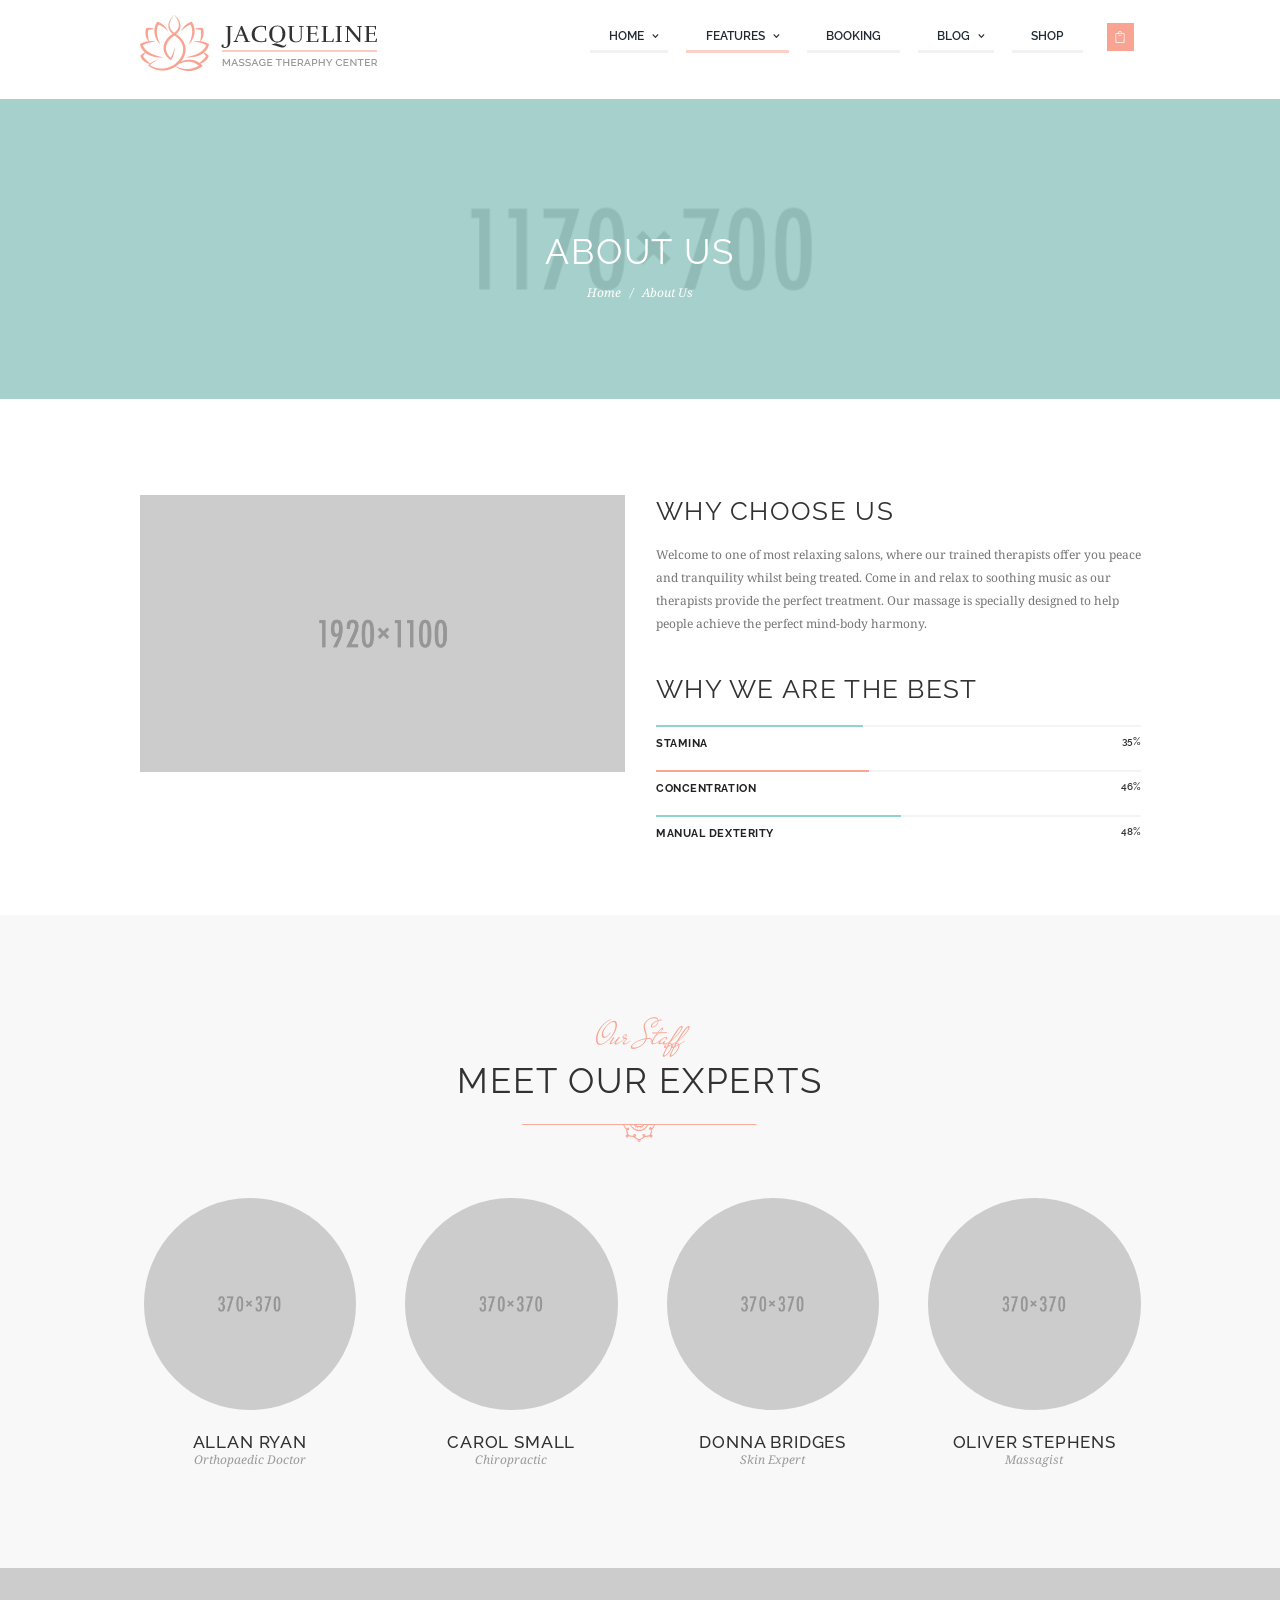
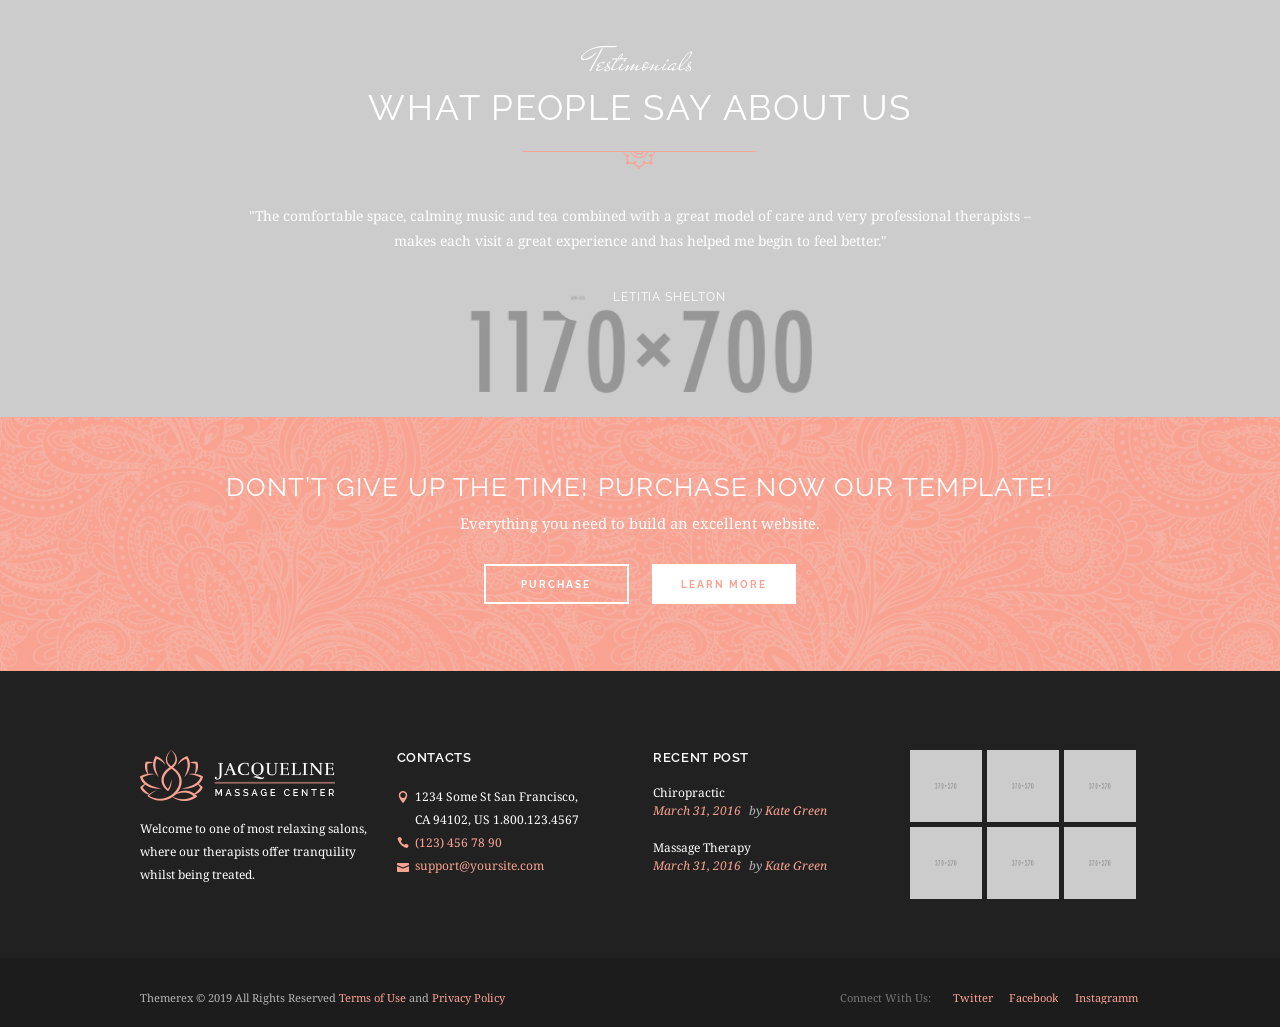
<file: about-us.html>
<!DOCTYPE html>
<html lang="en-US" class="scheme_original">

<head>
    <title>About Us - Jacqueline</title>
    <meta name="viewport" content="width=device-width, initial-scale=1, maximum-scale=1">
    <meta http-equiv="Content-Type" content="text/html; charset=UTF-8" />
    <link rel='stylesheet' href='css/admin_icon.min.css' type='text/css' media='all' />
    <link rel='stylesheet' href='https://fonts.googleapis.com/css?family=Droid+Serif:400,400i,700,700i|Montserrat:400,700|Mr+De+Haviland|Open+Sans:300,400,600,700,800|Raleway:100,200,300,300i,400,400i,500,600,700,700i,800,900&amp;subset=cyrillic,cyrillic-ext,greek,greek-ext,latin-ext,vietnamese' type='text/css' media='all' />
    <link rel='stylesheet' href='http://maxcdn.bootstrapcdn.com/font-awesome/4.3.0/css/font-awesome.min.css?ver=4.3.0' type='text/css' media='all' />
    <link rel='stylesheet' href='css/fontello/css/fontello.css' type='text/css' media='all' />
    <link rel='stylesheet' href='css/style.css' type='text/css' media='all' />
    <link rel='stylesheet' href='css/core.animation.css' type='text/css' media='all' />
    <link rel='stylesheet' href='css/shortcodes.css' type='text/css' media='all' />
    <link rel='stylesheet' href='css/instagram-widget.css' type='text/css' media='all' />
    <link rel='stylesheet' href='css/skin.css' type='text/css' media='all' />
    <link rel='stylesheet' href='css/custom-style.css' type='text/css' media='all' />
    <link rel='stylesheet' href='css/responsive.css' type='text/css' media='all' />
    <link rel='stylesheet' href='css/skin.responsive.css' type='text/css' media='all' />
    <link rel='stylesheet' href='css/custom.responsive.css' type='text/css' media='all' />
    <link rel='stylesheet' href='js/vendor/grid.layout/grid.layout.min.css' type='text/css' media='all' />
    <link rel='stylesheet' href='css/core.messages.css' type='text/css' media='all' />
    <link rel='stylesheet' href='js/vendor/swiper/swiper.css' type='text/css' media='all' />
    <link rel='stylesheet' href='css/plugins.css' type='text/css' media='all' />
    <link rel='stylesheet' href='css/custom.css' type='text/css' media='all' />
</head>

<body class="aboutus page body_filled theme_skin_less article_style_stretch scheme_original top_panel_show top_panel_above sidebar_hide sidebar_outer_hide preloader wpb-js-composer sc_responsive">
<div id="page_preloader"></div>
<div class="body_wrap">
    <div class="page_wrap">
        <div class="top_panel_fixed_wrap"></div>
        <div class="header_mobile">
            <div class="content_wrap">
                <div class="menu_button icon-menu"></div>
                <div class="logo">
                    <a href="index.html">
                        <img src="images/Logo.png" class="logo_main" alt="" width="238" height="56">
                    </a>
                </div>
                <div class="menu_main_cart top_panel_icon">
                    <a href="#" class="top_panel_cart_button" data-items="0" data-summa="&pound;0.00">
                        <span class="contact_icon icon-icon_bag_alt"></span>
                    </a>
                    <ul class="widget_area sidebar_cart sidebar">
                        <li>
                            <div class="widget woocommerce widget_shopping_cart">
                                <div class="hide_cart_widget_if_empty">
                                    <div class="widget_shopping_cart_content">
                                        <ul class="cart_list product_list_widget ">
                                            <li class="empty">No products in the cart.</li>
                                        </ul>
                                    </div>
                                </div>
                            </div>
                        </li>
                    </ul>
                </div>
            </div>
            <div class="side_wrap">
                <div class="close">Close</div>
                <div class="panel_top">
                    <nav class="menu_main_nav_area">
                        <ul class="menu_main_nav">
                            <li class="menu-item menu-item-has-children"><a>Home</a>
                                <ul class="sub-menu">
                                    <li class="menu-item"><a href="index.html">Home 1</a></li>
                                    <li class="menu-item"><a href="home-2.html">Home 2</a></li>
                                    <li class="menu-item"><a href="home-3.html">Home 3</a></li>
                                </ul>
                            </li>
                            <li class="menu-item menu-item-has-children current-menu-ancestor current-menu-parent"><a>Features</a>
                                <ul class="sub-menu">
                                    <li class="menu-item menu-item-has-children"><a>Gallery</a>
                                        <ul class="sub-menu">
                                            <li class="menu-item"><a href="gallery-grid.html">Grid</a></li>
                                            <li class="menu-item"><a href="gallery-masonry.html">Masonry</a></li>
                                            <li class="menu-item"><a href="gallery-cobbles.html">Cobbles</a></li>
                                        </ul>
                                    </li>
                                    <li class="menu-item"><a href="gallery-polaroid.html">Polaroid gallery</a></li>
                                    <li class="menu-item menu-item-has-children current-menu-ancestor current-menu-parent"><a>About</a>
                                        <ul class="sub-menu">
                                            <li class="menu-item current-menu-item"><a href="about-us.html">About Us</a></li>
                                            <li class="menu-item"><a href="about-us-2.html">About Us 2</a></li>
                                            <li class="menu-item"><a href="staff.html">Our Staff</a></li>
                                            <li class="menu-item"><a href="contacts.html">Contacts Us</a></li>
                                            <li class="menu-item"><a href="price-tables.html">Price Tables</a></li>
                                            <li class="menu-item"><a href="pricing.html">Pricing</a></li>
                                            <li class="menu-item"><a href="events.html">Events</a></li>
                                            <li class="menu-item"><a href="certificates.html">Gift Certificates</a></li>
                                        </ul>
                                    </li>
                                    <li class="menu-item menu-item-has-children"><a>Services</a>
                                        <ul class="sub-menu">
                                            <li class="menu-item"><a href="services.html">Services 1</a></li>
                                            <li class="menu-item"><a href="services-2.html">Services 2</a></li>
                                        </ul>
                                    </li>
                                    <li class="menu-item menu-item-has-children"><a>Pages</a>
                                        <ul class="sub-menu">
                                            <li class="menu-item"><a href="typography.html">Typography</a></li>
                                            <li class="menu-item"><a href="shortcodes.html">Shortcodes</a></li>
                                            <li class="menu-item"><a href="404.html">404 Page</a></li>
                                            <li class="menu-item"><a href="customization.html">Customization</a></li>
                                            <li class="menu-item"><a href="faq.html">Faq Page</a></li>
                                        </ul>
                                    </li>
                                </ul>
                            </li>
                            <li class="menu-item"><a href="booking.html">Booking</a></li>
                            <li class="menu-item menu-item-has-children"><a>Blog</a>
                                <ul class="sub-menu">
                                    <li class="menu-item"><a href="classic.html">Classic</a></li>
                                    <li class="menu-item menu-item-has-children"><a>Masonry</a>
                                        <ul class="sub-menu">
                                            <li class="menu-item"><a href="masonry-2-columns.html">2 columns</a></li>
                                            <li class="menu-item"><a href="masonry-3-columns.html">3 columns</a></li>
                                        </ul>
                                    </li>
                                    <li class="menu-item menu-item-has-children"><a>Portfolio</a>
                                        <ul class="sub-menu">
                                            <li class="menu-item"><a href="portfolio-2-columns.html">2 columns</a></li>
                                            <li class="menu-item"><a href="portfolio-3-columns.html">3 columns</a></li>
                                        </ul>
                                    </li>
                                    <li class="menu-item"><a href="post-formats.html">Post Formats</a></li>
                                </ul>
                            </li>
                            <li class="menu-item"><a href="shop.html">Shop</a></li>
                        </ul>
                    </nav>
                    <div class="search_wrap search_style_regular search_state_fixed search_ajax">
                        <div class="search_form_wrap">
                            <form role="search" method="get" class="search_form" action="#">
                                <button type="submit" class="search_submit icon-search-1" title="Start search"></button>
                                <input type="text" class="search_field" placeholder="Search" value="" name="s" />
                            </form>
                        </div>
                        <div class="search_results widget_area scheme_original">
                            <a class="search_results_close icon-cancel"></a>
                            <div class="search_results_content"></div>
                        </div>
                    </div>
                </div>
                <div class="panel_bottom">
                </div>
            </div>
            <div class="mask"></div>
        </div>
        <header class="top_panel_wrap top_panel_style_7 scheme_original">
            <div class="top_panel_wrap_inner top_panel_inner_style_7 top_panel_position_above">
                <div class="top_panel_middle">
                    <div class="content_wrap">
                        <div class="column-1_3 contact_logo">
                            <div class="logo">
                                <a href="index.html">
                                    <img src="images/Logo.png" class="logo_main" alt="" width="238" height="56">
                                    <img src="images/Logo.png" class="logo_fixed" alt="" width="238" height="56">
                                </a>
                            </div>
                        </div>
                        <div class="column-2_3 menu_main_wrap">
                            <nav class="menu_main_nav_area">
                                <ul class="menu_main_nav">
                                    <li class="menu-item menu-item-has-children"><a>Home</a>
                                        <ul class="sub-menu">
                                            <li class="menu-item"><a href="index.html">Home 1</a></li>
                                            <li class="menu-item"><a href="home-2.html">Home 2</a></li>
                                            <li class="menu-item"><a href="home-3.html">Home 3</a></li>
                                        </ul>
                                    </li>
                                    <li class="menu-item menu-item-has-children current-menu-ancestor current-menu-parent"><a>Features</a>
                                        <ul class="sub-menu">
                                            <li class="menu-item menu-item-has-children"><a>Gallery</a>
                                                <ul class="sub-menu">
                                                    <li class="menu-item"><a href="gallery-grid.html">Grid</a></li>
                                                    <li class="menu-item"><a href="gallery-masonry.html">Masonry</a></li>
                                                    <li class="menu-item"><a href="gallery-cobbles.html">Cobbles</a></li>
                                                </ul>
                                            </li>
                                            <li class="menu-item"><a href="gallery-polaroid.html">Polaroid gallery</a></li>
                                            <li class="menu-item menu-item-has-children current-menu-ancestor current-menu-parent"><a>About</a>
                                                <ul class="sub-menu">
                                                    <li class="menu-item current-menu-item"><a href="about-us.html">About Us</a></li>
                                                    <li class="menu-item"><a href="about-us-2.html">About Us 2</a></li>
                                                    <li class="menu-item"><a href="staff.html">Our Staff</a></li>
                                                    <li class="menu-item"><a href="contacts.html">Contacts Us</a></li>
                                                    <li class="menu-item"><a href="price-tables.html">Price Tables</a></li>
                                                    <li class="menu-item"><a href="pricing.html">Pricing</a></li>
                                                    <li class="menu-item"><a href="events.html">Events</a></li>
                                                    <li class="menu-item"><a href="certificates.html">Gift Certificates</a></li>
                                                </ul>
                                            </li>
                                            <li class="menu-item menu-item-has-children"><a>Services</a>
                                                <ul class="sub-menu">
                                                    <li class="menu-item"><a href="services.html">Services 1</a></li>
                                                    <li class="menu-item"><a href="services-2.html">Services 2</a></li>
                                                </ul>
                                            </li>
                                            <li class="menu-item menu-item-has-children"><a>Pages</a>
                                                <ul class="sub-menu">
                                                    <li class="menu-item"><a href="typography.html">Typography</a></li>
                                                    <li class="menu-item"><a href="shortcodes.html">Shortcodes</a></li>
                                                    <li class="menu-item"><a href="404.html">404 Page</a></li>
                                                    <li class="menu-item"><a href="customization.html">Customization</a></li>
                                                    <li class="menu-item"><a href="faq.html">Faq Page</a></li>
                                                </ul>
                                            </li>
                                        </ul>
                                    </li>
                                    <li class="menu-item"><a href="booking.html">Booking</a></li>
                                    <li class="menu-item menu-item-has-children"><a>Blog</a>
                                        <ul class="sub-menu">
                                            <li class="menu-item"><a href="classic.html">Classic</a></li>
                                            <li class="menu-item menu-item-has-children"><a>Masonry</a>
                                                <ul class="sub-menu">
                                                    <li class="menu-item"><a href="masonry-2-columns.html">2 columns</a></li>
                                                    <li class="menu-item"><a href="masonry-3-columns.html">3 columns</a></li>
                                                </ul>
                                            </li>
                                            <li class="menu-item menu-item-has-children"><a>Portfolio</a>
                                                <ul class="sub-menu">
                                                    <li class="menu-item"><a href="portfolio-2-columns.html">2 columns</a></li>
                                                    <li class="menu-item"><a href="portfolio-3-columns.html">3 columns</a></li>
                                                </ul>
                                            </li>
                                            <li class="menu-item"><a href="post-formats.html">Post Formats</a></li>
                                        </ul>
                                    </li>
                                    <li class="menu-item"><a href="shop.html">Shop</a></li>
                                </ul>
                            </nav>
                            <div class="menu_main_cart top_panel_icon">
                                <a href="#" class="top_panel_cart_button" data-items="0" data-summa="&pound;0.00">
                                    <span class="contact_icon icon-icon_bag_alt"></span>
                                </a>
                                <ul class="widget_area sidebar_cart sidebar">
                                    <li>
                                        <div class="widget woocommerce widget_shopping_cart">
                                            <div class="hide_cart_widget_if_empty">
                                                <div class="widget_shopping_cart_content">
                                                    <ul class="cart_list product_list_widget ">
                                                        <li class="empty">No products in the cart.</li>
                                                    </ul>
                                                </div>
                                            </div>
                                        </div>
                                    </li>
                                </ul>
                            </div>
                        </div>
                    </div>
                </div>
            </div>
        </header>
        <section class="top_panel_image">
            <div class="top_panel_image_hover"></div>
            <div class="top_panel_image_header">
                <div class="top_panel_image_icon icon-book-open"></div>
                <h1 class="top_panel_image_title">About Us</h1>
                <div class="breadcrumbs">
                    <a class="breadcrumbs_item home" href="index.html">Home</a>
                    <span class="breadcrumbs_delimiter"></span>
                    <span class="breadcrumbs_item current">About Us</span>
                </div>
            </div>
        </section>
        <div class="page_content_wrap page_paddings_no">
            <div class="content_wrap">
                <div class="content">
                    <article class="post_item post_item_single page">
                        <section class="post_content">
                            <div class="sc_row row sc_row-fluid">
                                <div class="column sc_column_container sc_col-sm-12">
                                    <div class="sc_column-inner ">
                                        <div class="wrapper">
                                            <div class="sc_empty_space em_height_8">
                                                <span class="sc_empty_space_inner"></span>
                                            </div>
                                            <div class="columns_wrap sc_columns columns_nofluid cu_block_21">
                                                <div class="column-1_2 sc_column_item">
                                                    <figure class="sc_image sc_image_shape_square">
                                                        <img src="images/1920x1100.jpg" alt="" />
                                                    </figure>
                                                </div>
                                                <div class="column-1_2 sc_column_item">
                                                    <h2 class="sc_title sc_title_regular">WHY CHOOSE US</h2>
                                                    <div class="text_column content_element ">
                                                        <div class="wrapper">
                                                            <p>Welcome to one of most relaxing salons, where our trained therapists offer you peace and tranquility whilst being treated. Come in and relax to soothing music as our therapists provide the perfect treatment. Our massage is specially designed to help people achieve the perfect mind-body harmony.</p>
                                                        </div>
                                                    </div>
                                                    <h2 class="sc_title sc_title_regular cu_mrg_4">WHY WE ARE THE BEST</h2>
                                                    <div id="sc_skills_diagram_086" class="sc_skills sc_skills_bar sc_skills_horizontal" data-type="bar" data-caption="Skills" data-dir="horizontal">
                                                        <div class="sc_skills_item sc_skills_style_1">
                                                            <div class="sc_skills_count odd"></div>
                                                            <div class="sc_skills_total" data-start="0" data-stop="75" data-step="1" data-max="100" data-speed="38" data-duration="2850" data-ed="%">0%</div>
                                                        </div>
                                                        <div class="sc_skills_info">
                                                            <div class="sc_skills_label">Stamina</div>
                                                        </div>
                                                        <div class="sc_skills_item sc_skills_style_1">
                                                            <div class="sc_skills_count even"></div>
                                                            <div class="sc_skills_total" data-start="0" data-stop="97" data-step="1" data-max="100" data-speed="34" data-duration="3298" data-ed="%">0%</div>
                                                        </div>
                                                        <div class="sc_skills_info">
                                                            <div class="sc_skills_label">Concentration</div>
                                                        </div>
                                                        <div class="sc_skills_item sc_skills_style_1">
                                                            <div class="sc_skills_count odd"></div>
                                                            <div class="sc_skills_total" data-start="0" data-stop="90" data-step="1" data-max="100" data-speed="32" data-duration="2880" data-ed="%">0%</div>
                                                        </div>
                                                        <div class="sc_skills_info">
                                                            <div class="sc_skills_label">Manual dexterity</div>
                                                        </div>
                                                    </div>
                                                </div>
                                            </div>
                                            <div class="sc_empty_space em_height_4-6">
                                                <span class="sc_empty_space_inner"></span>
                                            </div>
                                        </div>
                                    </div>
                                </div>
                            </div>
                            <div data-sc-full-width="true" data-sc-full-width-init="false" class="sc_row row sc_row-fluid sc_custom_1459775715133">
                                <div class="column sc_column_container sc_col-sm-12">
                                    <div class="sc_column-inner ">
                                        <div class="wrapper">
                                            <div class="sc_empty_space em_height_7-2">
                                                <span class="sc_empty_space_inner"></span>
                                            </div>
                                            <div id="sc_team_252_wrap" class="sc_team_wrap">
                                                <div id="sc_team_252" class="sc_team sc_team_style_team-3 aligncenter">
                                                    <h6 class="sc_team_subtitle sc_item_subtitle">Our Staff</h6>
                                                    <h2 class="sc_team_title sc_item_title">Meet Our experts</h2>
                                                    <div class="sc_columns columns_wrap">
                                                        <div class="column-1_4 column_padding_bottom">
                                                            <div id="sc_team_252_1" class="sc_team_item">
                                                                <div class="sc_team_item_avatar">
                                                                    <img alt="" src="images/370x370.jpg">
                                                                    <div class="sc_team_item_hover">
                                                                        <a href="single-team.html" class="sc_team_item_icon icon-email19"></a>
                                                                    </div>
                                                                </div>
                                                                <div class="sc_team_item_info">
                                                                    <h5 class="sc_team_item_title">
                                                                        <a href="single-team.html">Allan Ryan</a>
                                                                    </h5>
                                                                    <div class="sc_team_item_position">Orthopaedic Doctor</div>
                                                                </div>
                                                            </div>
                                                        </div>
                                                        <div class="column-1_4 column_padding_bottom">
                                                            <div id="sc_team_252_2" class="sc_team_item">
                                                                <div class="sc_team_item_avatar">
                                                                    <img alt="" src="images/370x370.jpg">
                                                                    <div class="sc_team_item_hover">
                                                                        <a href="single-team.html" class="sc_team_item_icon icon-email19"></a>
                                                                    </div>
                                                                </div>
                                                                <div class="sc_team_item_info">
                                                                    <h5 class="sc_team_item_title">
                                                                        <a href="single-team.html">Carol Small</a>
                                                                    </h5>
                                                                    <div class="sc_team_item_position">Chiropractic</div>
                                                                </div>
                                                            </div>
                                                        </div>
                                                        <div class="column-1_4 column_padding_bottom">
                                                            <div id="sc_team_252_3" class="sc_team_item">
                                                                <div class="sc_team_item_avatar">
                                                                    <img alt="" src="images/370x370.jpg">
                                                                    <div class="sc_team_item_hover">
                                                                        <a href="single-team.html" class="sc_team_item_icon icon-email19"></a>
                                                                    </div>
                                                                </div>
                                                                <div class="sc_team_item_info">
                                                                    <h5 class="sc_team_item_title">
                                                                        <a href="single-team.html">Donna Bridges</a>
                                                                    </h5>
                                                                    <div class="sc_team_item_position">Skin Expert</div>
                                                                </div>
                                                            </div>
                                                        </div>
                                                        <div class="column-1_4 column_padding_bottom">
                                                            <div id="sc_team_252_4" class="sc_team_item">
                                                                <div class="sc_team_item_avatar">
                                                                    <img alt="" src="images/370x370.jpg">
                                                                    <div class="sc_team_item_hover">
                                                                        <a href="single-team.html" class="sc_team_item_icon icon-email19"></a>
                                                                    </div>
                                                                </div>
                                                                <div class="sc_team_item_info">
                                                                    <h5 class="sc_team_item_title">
                                                                        <a href="single-team.html">Oliver Stephens</a>
                                                                    </h5>
                                                                    <div class="sc_team_item_position">Massagist</div>
                                                                </div>
                                                            </div>
                                                        </div>
                                                    </div>
                                                </div>
                                            </div>
                                            <div class="sc_empty_space em_height_5">
                                                <span class="sc_empty_space_inner"></span>
                                            </div>
                                        </div>
                                    </div>
                                </div>
                            </div>
                            <div class="sc_row-full-width"></div>
                            <div data-sc-full-width="true" data-sc-full-width-init="false" class="sc_row row sc_row-fluid sc_custom_1459501367721 inverse_colors">
                                <div class="column sc_column_container sc_col-sm-12">
                                    <div class="sc_column-inner ">
                                        <div class="wrapper">
                                            <div class="sc_empty_space em_height_6">
                                                <span class="sc_empty_space_inner"></span>
                                            </div>
                                            <div id="sc_testimonials_189" class="sc_testimonials sc_testimonials_style_testimonials-1 ">
                                                <h6 class="sc_testimonials_subtitle sc_item_subtitle">Testimonials</h6>
                                                <h2 class="sc_testimonials_title sc_item_title">what people say about us</h2>
                                                <div class="sc_slider_swiper swiper-slider-container sc_slider_nopagination sc_slider_controls sc_slider_controls_side" data-interval="7712" data-slides-min-width="250">
                                                    <div class="slides swiper-wrapper">
                                                        <div class="swiper-slide" data-style="width:100%;">
                                                            <div id="sc_testimonials_189_1" class="sc_testimonial_item">
                                                                <div class="sc_testimonial_content">
                                                                    <p>The comfortable space, calming music and tea combined with a great model of care and very professional therapists – makes each visit a great experience and has helped me begin to feel better.</p>
                                                                </div>
                                                                <div class="sc_testimonial_avatar">
                                                                    <img alt="" src="images/370x370.jpg">
                                                                </div>
                                                                <div class="sc_testimonial_author">
                                                                    <a href="#" class="sc_testimonial_author_name">Letitia Shelton</a>
                                                                </div>
                                                            </div>
                                                        </div>
                                                        <div class="swiper-slide" data-style="width:100%;">
                                                            <div id="sc_testimonials_189_2" class="sc_testimonial_item">
                                                                <div class="sc_testimonial_content">
                                                                    <p>I have been looking for someone that could deliver an amazing massage and I found. You are absolutely fantastic, knowing exactly what I need. Thanks for making my day with your 90 minutes of total relaxation!</p>
                                                                </div>
                                                                <div class="sc_testimonial_avatar">
                                                                    <img alt="" src="images/370x370.jpg">
                                                                </div>
                                                                <div class="sc_testimonial_author">
                                                                    <a href="#" class="sc_testimonial_author_name">Alexis Adams</a>
                                                                </div>
                                                            </div>
                                                        </div>
                                                        <div class="swiper-slide" data-style="width:100%;">
                                                            <div id="sc_testimonials_189_3" class="sc_testimonial_item">
                                                                <div class="sc_testimonial_content">
                                                                    <p>Thank you so very, very much!!! I was in pain in my neck, right shoulder, and back for three whole months…I feel so much better. Thanks again for helpful recommendations and a great treatment!</p>
                                                                </div>
                                                                <div class="sc_testimonial_avatar">
                                                                    <img alt="" src="images/370x370.jpg">
                                                                </div>
                                                                <div class="sc_testimonial_author">
                                                                    <a href="#" class="sc_testimonial_author_name">Glen Welch</a>
                                                                </div>
                                                            </div>
                                                        </div>
                                                    </div>
                                                    <div class="sc_slider_controls_wrap">
                                                        <a class="sc_slider_prev" href="#"></a>
                                                        <a class="sc_slider_next" href="#"></a>
                                                    </div>
                                                    <div class="sc_slider_pagination_wrap"></div>
                                                </div>
                                            </div>
                                            <div class="sc_empty_space em_height_8">
                                                <span class="sc_empty_space_inner"></span>
                                            </div>
                                        </div>
                                    </div>
                                </div>
                            </div>
                            <div class="sc_row-full-width"></div>
                            <div data-sc-full-width="true" data-sc-full-width-init="false" class="sc_row row sc_row-fluid sc_custom_1459609995583 inverse_colors">
                                <div class="column sc_column_container sc_col-sm-12">
                                    <div class="sc_column-inner ">
                                        <div class="wrapper">
                                            <div class="sc_empty_space em_height_4-5">
                                                <span class="sc_empty_space_inner"></span>
                                            </div>
                                            <h2 class="sc_title sc_title_regular sc_align_center">DONT’T GIVE UP THE TIME! PURCHASE NOW OUR TEMPLATE!</h2>
                                            <h6 class="sc_title sc_title_regular sc_align_center">Everything you need to build an excellent website.</h6>
                                            <div class="sc_section sc_section_block aligncenter">
                                                <div class="sc_section_inner">
                                                    <div class="sc_section_content_wrap">
                                                        <a href="https://themeforest.net/user/themerex/portfolio?term=jacqueline" class="sc_button sc_button_square sc_button_style_border sc_button_size_base">Purchase</a>
                                                        <a href="https://themeforest.net/user/themerex/portfolio?view=grid" class="sc_button sc_button_square sc_button_style_filled sc_button_size_base">
                                                            <div>
                                                                <span class="first">learn more</span>
                                                                <span class="second">learn more</span>
                                                            </div>
                                                        </a>
                                                    </div>
                                                </div>
                                            </div>
                                            <div class="sc_empty_space em_height_4">
                                                <span class="sc_empty_space_inner"></span>
                                            </div>
                                        </div>
                                    </div>
                                </div>
                            </div>
                            <div class="sc_row-full-width"></div>
                        </section>
                    </article>
                    <section class="related_wrap related_wrap_empty"></section>
                </div>
            </div>
        </div>
        <footer class="footer_wrap widget_area scheme_original">
            <div class="footer_wrap_inner widget_area_inner">
                <div class="content_wrap">
                    <div class="columns_wrap">
                        <aside class="column-1_4 widget widget_socials">
                            <div class="widget_inner">
                                <div class="logo">
                                    <a href="index.html">
                                        <img src="images/logo_dark.png" class="logo_main" alt="" width="195" height="51">
                                    </a>
                                </div>
                                <div class="logo_descr">Welcome to one of most relaxing salons, where our therapists offer tranquility whilst being treated.</div>
                            </div>
                        </aside>
                        <aside class="column-1_4 widget widget_text">
                            <h5 class="widget_title">Contacts</h5>
                            <div class="textwidget">
                                <ul class="sc_list_style_iconed ">
                                    <li>
                                        <span class="sc_list_icon icon-icon_pin"></span>
                                        1234 Some St San Francisco,<br/>
                                        CA 94102, US 1.800.123.4567
                                    </li>
                                    <li>
                                        <span class="sc_list_icon icon-icon_phone"></span><a href="tel:+1234567890">(123) 456 78 90</a>
                                    </li>
                                    <li>
                                        <span class="sc_list_icon icon-icon_mail"></span>
                                        <a href="mailto:support@yoursite.com">support@yoursite.com</a>
                                    </li>
                                </ul>
                            </div>
                        </aside>
                        <aside class="column-1_4 widget widget_recent_posts">
                            <h5 class="widget_title">Recent Post</h5>
                            <article class="post_item no_thumb first">
                                <div class="post_content">
                                    <h6 class="post_title">
                                        <a href="single-post.html">Chiropractic</a>
                                    </h6>
                                    <div class="post_info">
                                        <span class="post_info_item post_info_posted">
                                            <a href="single-post.html" class="post_info_date">March 31, 2016</a>
                                        </span>
                                        <span class="post_info_item ">by
                                            <a href="single-post.html" class="post_info_author">Kate Green</a>
                                        </span>
                                        <span class="post_info_item post_info_counters">
                                            <a href="single-post.html" class="post_counters_item ">
                                                <span class="post_counters_number"></span>
                                            </a>
                                        </span>
                                    </div>
                                </div>
                            </article>
                            <article class="post_item no_thumb">
                                <div class="post_content">
                                    <h6 class="post_title">
                                        <a href="single-post.html">Massage Therapy</a>
                                    </h6>
                                    <div class="post_info">
                                        <span class="post_info_item post_info_posted">
                                            <a href="single-post.html" class="post_info_date">March 31, 2016</a>
                                        </span>
                                        <span class="post_info_item ">by
                                            <a href="single-post.html" class="post_info_author">Kate Green</a>
                                        </span>
                                        <span class="post_info_item post_info_counters">
                                            <a href="single-post.html" class="post_counters_item ">
                                                <span class="post_counters_number"></span>
                                            </a>
                                        </span>
                                    </div>
                                </div>
                            </article>
                        </aside>
                        <aside class="column-1_4 widget">
                            <ul class="instagram-pics instagram-size-large">
                                <li>
                                    <a href="//instagram.com/p/BDqPIQOiAb2/" target="_self">
                                        <img src="images/370x370.jpg" alt="" title="Instagram Image" />
                                    </a>
                                </li>
                                <li>
                                    <a href="//instagram.com/p/BDqPG4fCAbs/" target="_self">
                                        <img src="images/370x370.jpg" alt="" title="Instagram Image" />
                                    </a>
                                </li>
                                <li>
                                    <a href="//instagram.com/p/BDqPEx2CAbm/" target="_self">
                                        <img src="images/370x370.jpg" alt="" title="Instagram Image" />
                                    </a>
                                </li>
                                <li>
                                    <a href="//instagram.com/p/BDqPCkuCAbg/" target="_self">
                                        <img src="images/370x370.jpg" alt="" title="Instagram Image" />
                                    </a>
                                </li>
                                <li>
                                    <a href="//instagram.com/p/BDqO_x4CAbY/" target="_self">
                                        <img src="images/370x370.jpg" alt="" title="Instagram Image" />
                                    </a>
                                </li>
                                <li>
                                    <a href="//instagram.com/p/BDqO9VGCAbU/" target="_self">
                                        <img src="images/370x370.jpg" alt="" title="Instagram Image" />
                                    </a>
                                </li>
                            </ul>
                        </aside>
                    </div>
                </div>
            </div>
        </footer>
        <div class="copyright_wrap copyright_style_socials scheme_original">
            <div class="copyright_wrap_inner">
                <div class="content_wrap">
                    <div class="sc_socials sc_socials_type_text sc_socials_shape_square sc_socials_size_tiny">
                        <div class="sc_socials_item">
                            <a href="#" target="_blank" class="social_icons social_twitter">twitter</a>
                        </div>
                        <div class="sc_socials_item">
                            <a href="#" target="_blank" class="social_icons social_facebook">facebook</a>
                        </div>
                        <div class="sc_socials_item">
                            <a href="#" target="_blank" class="social_icons social_instagramm">instagramm</a>
                        </div>
                    </div>
                    <span class="beforeSocials">Connect With Us:</span>
                    <div class="copyright_text">
                        <p>Themerex © 2019 All Rights Reserved
                            <a href="#" target="_blank">Terms of Use</a> and
                            <a href="#" target="_blank">Privacy Policy</a>
                        </p>
                    </div>
                </div>
            </div>
        </div>
    </div>
</div>

<a href="#" class="scroll_to_top icon-up" title="Scroll to top"></a>

<script type='text/javascript' src='js/vendor/jquery/jquery.js'></script>
<script type='text/javascript' src='js/vendor/jquery/jquery-migrate.min.js'></script>
<script type='text/javascript' src='js/vendor/modernizr.min.js'></script>
<script type='text/javascript' src='js/custom/custom.js'></script>
<script type='text/javascript' src='js/vendor/superfish.js'></script>
<script type='text/javascript' src='js/vendor/jquery.slidemenu.js'></script>
<script type='text/javascript' src='js/custom/core.utils.js'></script>
<script type='text/javascript' src='js/custom/core.init.js'></script>
<script type='text/javascript' src='js/custom/theme.init.js'></script>
<script type='text/javascript' src='js/vendor/social-share.js'></script>
<script type='text/javascript' src='js/custom/theme.shortcodes.js'></script>
<script type='text/javascript' src='js/custom/core.messages.js'></script>
<script type='text/javascript' src='js/vendor/grid.layout/grid.layout.min.js'></script>
<script type='text/javascript' src='js/vendor/jquery/core.min.js'></script>
<script type='text/javascript' src='js/vendor/swiper/swiper.js'></script>
</body>

</html>
</file>
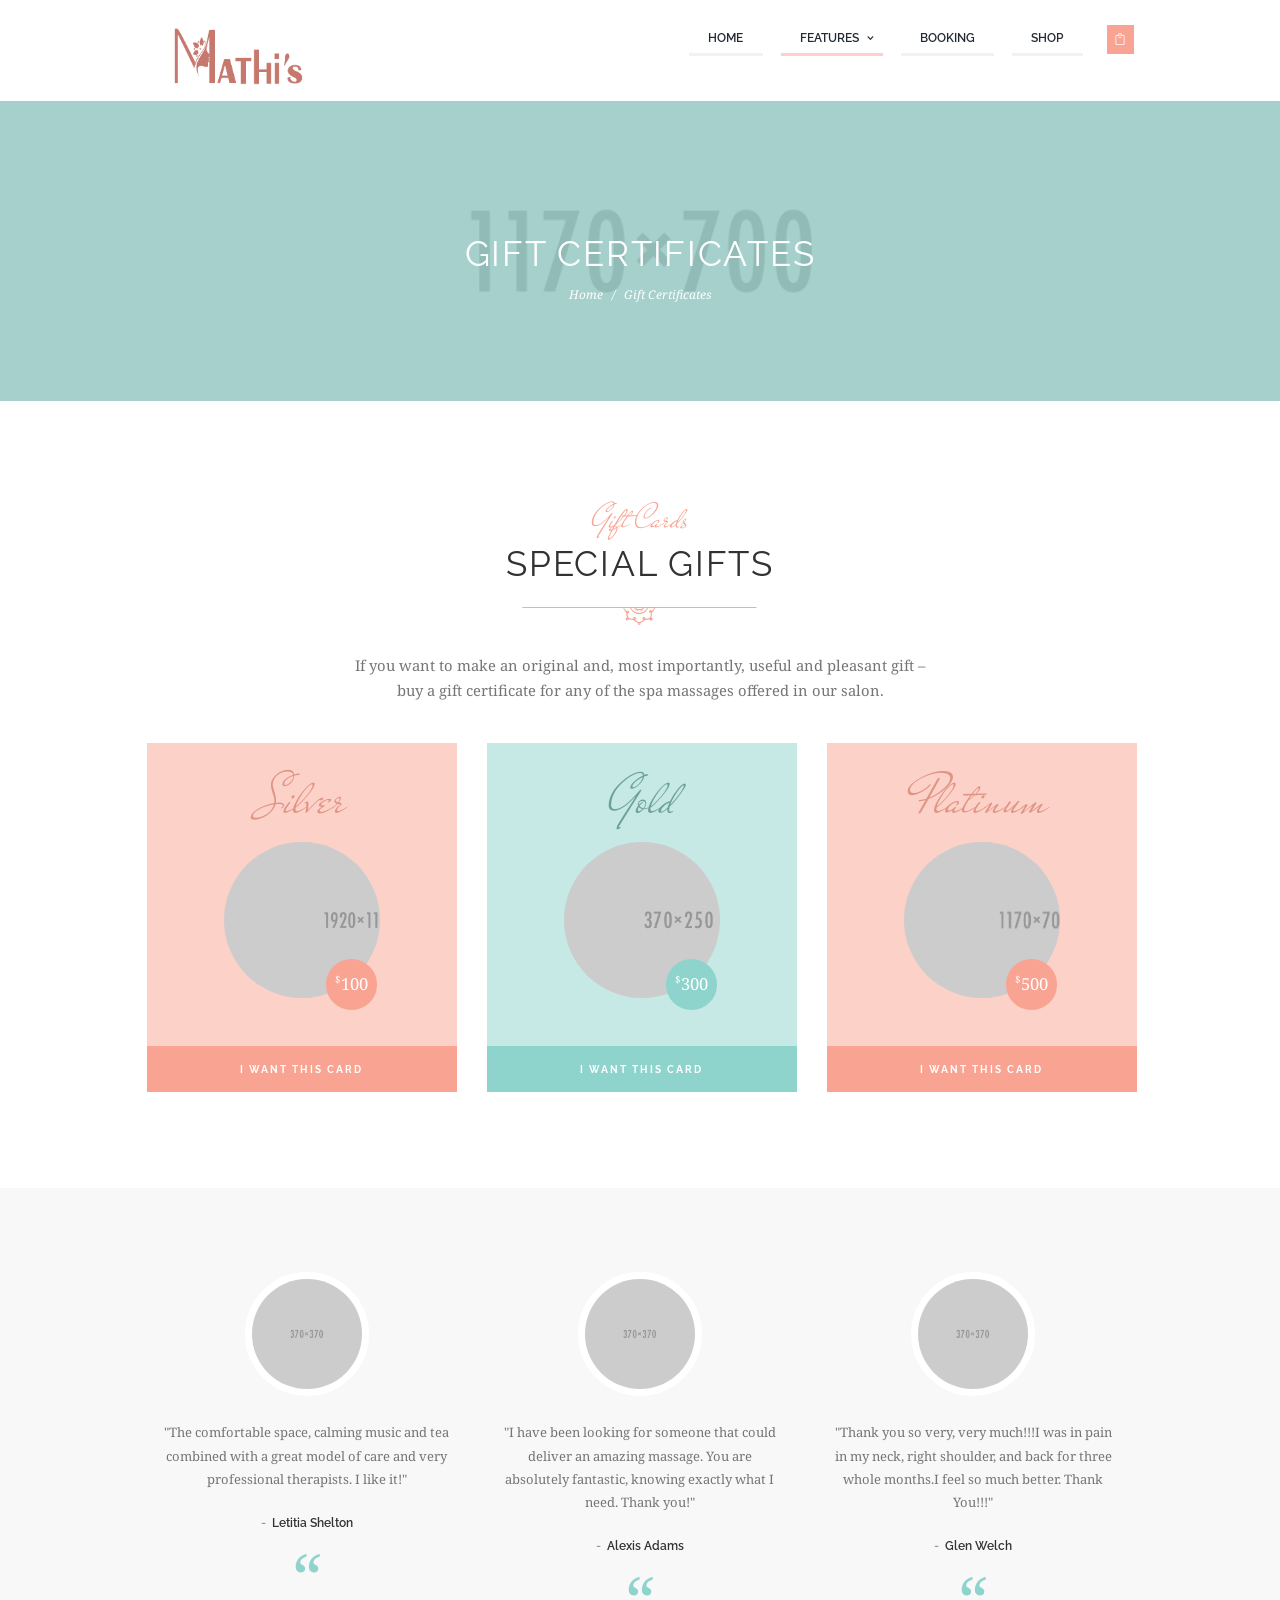
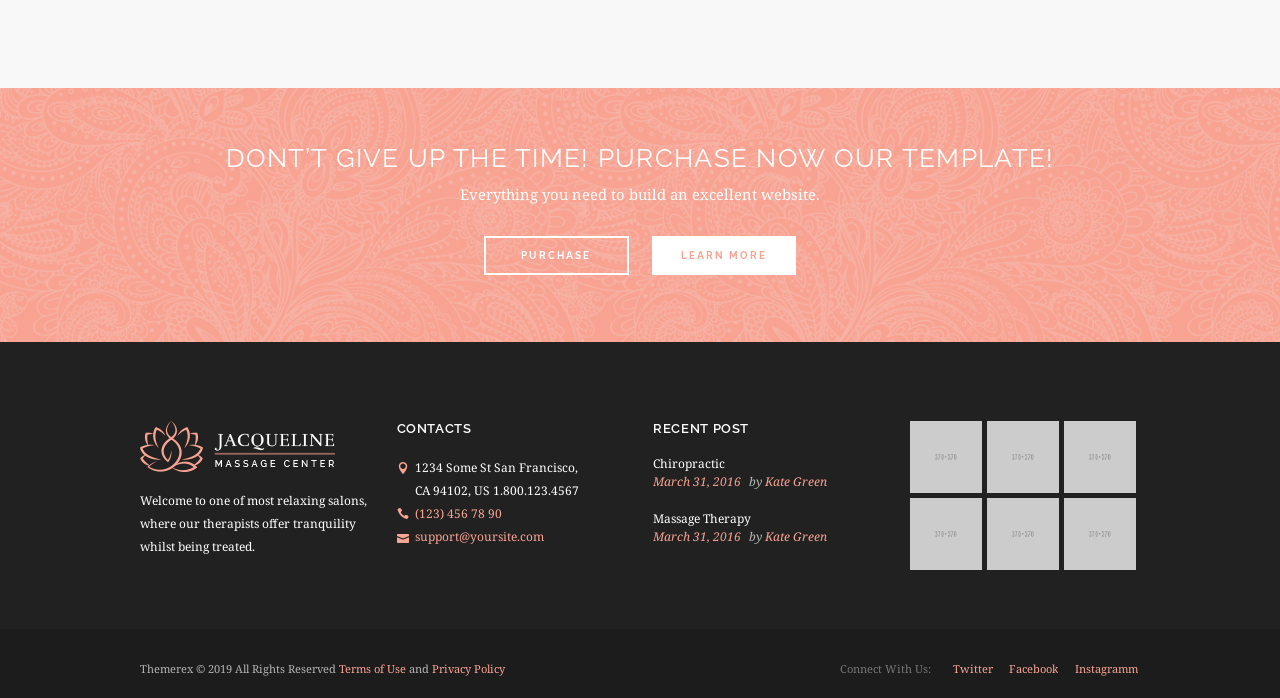
<file: certificates.html>
<!DOCTYPE html>
<html lang="en-US" class="scheme_original">

<head>
    <title>Gift Certificates - Jacqueline</title>
    <meta name="viewport" content="width=device-width, initial-scale=1, maximum-scale=1">
    <meta http-equiv="Content-Type" content="text/html; charset=UTF-8" />
    <link rel='stylesheet' href='css/admin_icon.min.css' type='text/css' media='all' />
    <link rel='stylesheet' href='https://fonts.googleapis.com/css?family=Droid+Serif:400,400i,700,700i|Montserrat:400,700|Mr+De+Haviland|Open+Sans:300,400,600,700,800|Raleway:100,200,300,300i,400,400i,500,600,700,700i,800,900&amp;subset=cyrillic,cyrillic-ext,greek,greek-ext,latin-ext,vietnamese' type='text/css' media='all' />
    <link rel='stylesheet' href='http://maxcdn.bootstrapcdn.com/font-awesome/4.3.0/css/font-awesome.min.css?ver=4.3.0' type='text/css' media='all' />
    <link rel='stylesheet' href='css/fontello/css/fontello.css' type='text/css' media='all' />
    <link rel='stylesheet' href='css/style.css' type='text/css' media='all' />
    <link rel='stylesheet' href='css/core.animation.css' type='text/css' media='all' />
    <link rel='stylesheet' href='css/shortcodes.css' type='text/css' media='all' />
    <link rel='stylesheet' href='css/instagram-widget.css' type='text/css' media='all' />
    <link rel='stylesheet' href='css/skin.css' type='text/css' media='all' />
    <link rel='stylesheet' href='css/custom-style.css' type='text/css' media='all' />
    <link rel='stylesheet' href='css/responsive.css' type='text/css' media='all' />
    <link rel='stylesheet' href='css/skin.responsive.css' type='text/css' media='all' />
    <link rel='stylesheet' href='css/custom.responsive.css' type='text/css' media='all' />
    <link rel='stylesheet' href='js/vendor/grid.layout/grid.layout.min.css' type='text/css' media='all' />
    <link rel='stylesheet' href='css/core.messages.css' type='text/css' media='all' />
    <link rel='stylesheet' href='js/vendor/swiper/swiper.css' type='text/css' media='all' />
    <link rel='stylesheet' href='css/plugins.css' type='text/css' media='all' />
    <link rel='stylesheet' href='css/custom.css' type='text/css' media='all' />
</head>

<body class="certificates page body_filled theme_skin_less article_style_stretch scheme_original top_panel_show top_panel_above sidebar_hide sidebar_outer_hide preloader wpb-js-composer sc_responsive">
<div id="page_preloader"></div>
<div class="body_wrap">
    <div class="page_wrap">
        <div class="top_panel_fixed_wrap"></div>
        <div class="header_mobile">
            <div class="content_wrap">
                <div class="menu_button icon-menu"></div>
                <div class="logo">
                    <a href="index.html">
                        <img src="images/Asset 1.png" class="logo_main" alt="" width="238" height="56">
                    </a>
                </div>
                <div class="menu_main_cart top_panel_icon">
                    <a href="#" class="top_panel_cart_button" data-items="0" data-summa="&pound;0.00">
                        <span class="contact_icon icon-icon_bag_alt"></span>
                    </a>
                    <ul class="widget_area sidebar_cart sidebar">
                        <li>
                            <div class="widget woocommerce widget_shopping_cart">
                                <div class="hide_cart_widget_if_empty">
                                    <div class="widget_shopping_cart_content">
                                        <ul class="cart_list product_list_widget ">
                                            <li class="empty">No products in the cart.</li>
                                        </ul>
                                    </div>
                                </div>
                            </div>
                        </li>
                    </ul>
                </div>
            </div>
            <div class="side_wrap">
                <div class="close">Close</div>
                <div class="panel_top">
                    <nav class="menu_main_nav_area">
                        <ul class="menu_main_nav">
                            <li class="menu-item"><a href="home-2.html">Home</a></li>
                            <li class="menu-item menu-item-has-children current-menu-ancestor current-menu-parent"><a>Features</a>
                                <ul class="sub-menu">
                                    <li class="menu-item "><a href="gallery-grid.html">Gallery</a></li>
                                    
                                    <li class="menu-item menu-item-has-children current-menu-ancestor current-menu-parent"><a>About</a>
                                        <ul class="sub-menu">
                                           
                                            <li class="menu-item"><a href="about-us-2.html">About Us</a></li>
                                            <li class="menu-item"><a href="staff.html">Our Staff</a></li>
                                            <li class="menu-item"><a href="contacts.html">Contacts Us</a></li>
                                            <li class="menu-item"><a href="price-tables.html">Price Tables</a></li>
                                            <li class="menu-item"><a href="pricing.html">Pricing</a></li>
                                            <li class="menu-item"><a href="events.html">Events</a></li>
                                            <li class="menu-item current-menu-item"><a href="certificates.html">Gift Certificates</a></li>
                                        </ul>
                                    </li>
                                    <li class="menu-item"><a href="services.html">Service</a></li> 
                                    
                                </ul>
                            </li>
                            <li class="menu-item"><a href="booking.html">Booking</a></li>
                            
                            <li class="menu-item"><a href="shop.html">Shop</a></li>
                        </ul>
                    </nav>
                    <div class="search_wrap search_style_regular search_state_fixed search_ajax">
                        <div class="search_form_wrap">
                            <form role="search" method="get" class="search_form" action="#">
                                <button type="submit" class="search_submit icon-search-1" title="Start search"></button>
                                <input type="text" class="search_field" placeholder="Search" value="" name="s" />
                            </form>
                        </div>
                        <div class="search_results widget_area scheme_original">
                            <a class="search_results_close icon-cancel"></a>
                            <div class="search_results_content"></div>
                        </div>
                    </div>
                </div>
                <div class="panel_bottom">
                </div>
            </div>
            <div class="mask"></div>
        </div>
        <header class="top_panel_wrap top_panel_style_7 scheme_original">
            <div class="top_panel_wrap_inner top_panel_inner_style_7 top_panel_position_above">
                <div class="top_panel_middle">
                    <div class="content_wrap">
                        <div class="column-1_3 contact_logo">
                            <div class="logo">
                                <a href="index.html">
                                    <img src="images/Asset 1.png" class="logo_main" alt="" width="238" height="56">
                                    <img src="images/Asset 1.png" class="logo_fixed" alt="" width="238" height="56">
                                </a>
                            </div>
                        </div>
                        <div class="column-2_3 menu_main_wrap">
                            <nav class="menu_main_nav_area">
                                <ul class="menu_main_nav">
                                    <li class="menu-item"><a href="home-2.html">Home</a></li>
                                    <li class="menu-item menu-item-has-children current-menu-ancestor current-menu-parent"><a>Features</a>
                                        <ul class="sub-menu">
                                            <li class="menu-item "><a href="gallery-grid.html">Gallery</a></li>
                                            
                                            <li class="menu-item menu-item-has-children current-menu-ancestor current-menu-parent"><a>About</a>
                                                <ul class="sub-menu">
                                                   
                                                    <li class="menu-item"><a href="about-us-2.html">About Us</a></li>
                                                    <li class="menu-item"><a href="staff.html">Our Staff</a></li>
                                                    <li class="menu-item"><a href="contacts.html">Contacts Us</a></li>
                                                    <li class="menu-item"><a href="price-tables.html">Price Tables</a></li>
                                                    <li class="menu-item"><a href="pricing.html">Pricing</a></li>
                                                    <li class="menu-item"><a href="events.html">Events</a></li>
                                                    <li class="menu-item current-menu-item"><a href="certificates.html">Gift Certificates</a></li>
                                                </ul>
                                            </li>
                                            <li class="menu-item"><a href="services.html">Service</a></li> 
                                            
                                        </ul>
                                    </li>
                                    <li class="menu-item"><a href="booking.html">Booking</a></li>
                                    
                                    <li class="menu-item"><a href="shop.html">Shop</a></li>
                                </ul>
                            </nav>
                            <div class="menu_main_cart top_panel_icon">
                                <a href="#" class="top_panel_cart_button" data-items="0" data-summa="&pound;0.00">
                                    <span class="contact_icon icon-icon_bag_alt"></span>
                                </a>
                                <ul class="widget_area sidebar_cart sidebar">
                                    <li>
                                        <div class="widget woocommerce widget_shopping_cart">
                                            <div class="hide_cart_widget_if_empty">
                                                <div class="widget_shopping_cart_content">
                                                    <ul class="cart_list product_list_widget ">
                                                        <li class="empty">No products in the cart.</li>
                                                    </ul>
                                                </div>
                                            </div>
                                        </div>
                                    </li>
                                </ul>
                            </div>
                        </div>
                    </div>
                </div>
            </div>
        </header>
        <section class="top_panel_image">
            <div class="top_panel_image_hover"></div>
            <div class="top_panel_image_header">
                <div class="top_panel_image_icon icon-book-open"></div>
                <h1 class="top_panel_image_title">Gift Certificates</h1>
                <div class="breadcrumbs">
                    <a class="breadcrumbs_item home" href="index.html">Home</a>
                    <span class="breadcrumbs_delimiter"></span>
                    <span class="breadcrumbs_item current">Gift Certificates</span>
                </div>
            </div>
        </section>
        <div class="page_content_wrap page_paddings_no">
            <div class="content_wrap">
                <div class="content">
                    <article class="post_item post_item_single page">
                        <section class="post_content">
                            <div class="sc_row row sc_row-fluid">
                                <div class="column sc_column_container sc_col-sm-12">
                                    <div class="sc_column-inner ">
                                        <div class="wrapper">
                                            <div class="sc_empty_space em_height_7">
                                                <span class="sc_empty_space_inner"></span></div>
                                            <div class="sc_section sc_section_block aligncenter max_width cu_width-990">
                                                <div class="sc_section_inner">
                                                    <h6 class="sc_section_subtitle sc_item_subtitle">Gift Cards</h6>
                                                    <h2 class="sc_section_title sc_item_title line_show">Special Gifts</h2>
                                                    <div class="sc_section_descr sc_item_descr">If you want to make an original and, most importantly, useful and pleasant gift –
                                                        <br/> buy a gift certificate for any of the spa massages offered in our salon.</div>
                                                    <div class="sc_section_content_wrap">
                                                        <div class="columns_wrap sc_columns columns_nofluid sc_columns_count_3">
                                                            <div class="column-1_3 sc_column_item">
                                                                <div class="sc_gift sc_gift_style_1">
                                                                    <div class="sc_gift_title sc_item_title">Silver</div>
                                                                    <div class="sc_gift_featured">
                                                                        <img src="images/1920x1100.jpg" alt="">
                                                                    </div>
                                                                    <div class="sc_gift_price">
                                                                        <div class="sc_gift_currency">$</div>100</div>
                                                                    <a href="#" class="sc_button sc_button_square sc_button_style_filled sc_button_size_medium">
                                                                        <div>
                                                                            <span class="first">I WANT THIS CARD</span>
                                                                            <span class="second">I WANT THIS CARD</span>
                                                                        </div>
                                                                    </a>
                                                                </div>
                                                            </div>
                                                            <div class="column-1_3 sc_column_item">
                                                                <div class="sc_gift sc_gift_style_2">
                                                                    <div class="sc_gift_title sc_item_title">Gold</div>
                                                                    <div class="sc_gift_featured">
                                                                        <img src="images/370x250.jpg" alt="">
                                                                    </div>
                                                                    <div class="sc_gift_price">
                                                                        <div class="sc_gift_currency">$</div>300</div>
                                                                    <a href="#" class="sc_button sc_button_square sc_button_style_filled sc_button_size_medium">
                                                                        <div>
                                                                            <span class="first">I WANT THIS CARD</span>
                                                                            <span class="second">I WANT THIS CARD</span>
                                                                        </div>
                                                                    </a>
                                                                </div>
                                                            </div>
                                                            <div class="column-1_3 sc_column_item">
                                                                <div class="sc_gift sc_gift_style_1">
                                                                    <div class="sc_gift_title sc_item_title">Platinum</div>
                                                                    <div class="sc_gift_featured">
                                                                        <img src="images/1170x700.jpg" alt="">
                                                                    </div>
                                                                    <div class="sc_gift_price">
                                                                        <div class="sc_gift_currency">$</div>500</div>
                                                                    <a href="#" class="sc_button sc_button_square sc_button_style_filled sc_button_size_medium">
                                                                        <div>
                                                                            <span class="first">I WANT THIS CARD</span>
                                                                            <span class="second">I WANT THIS CARD</span>
                                                                        </div>
                                                                    </a>
                                                                </div>
                                                            </div>
                                                        </div>
                                                    </div>
                                                </div>
                                            </div>
                                            <div class="sc_empty_space em_height_4">
                                                <span class="sc_empty_space_inner"></span>
                                            </div>
                                        </div>
                                    </div>
                                </div>
                            </div>
                            <div data-sc-full-width="true" data-sc-full-width-init="false" class="sc_row row sc_row-fluid sc_custom_1459783303281">
                                <div class="column sc_column_container sc_col-sm-12">
                                    <div class="sc_column-inner ">
                                        <div class="wrapper">
                                            <div class="sc_empty_space em_height_7">
                                                <span class="sc_empty_space_inner"></span>
                                            </div>
                                            <div id="sc_testimonials_138" class="sc_testimonials sc_testimonials_style_testimonials-2">
                                                <div class="sc_slider_swiper swiper-slider-container sc_slider_pagination sc_slider_pagination_bottom sc_slider_nocontrols" data-interval="6666" data-slides-per-view="3" data-slides-min-width="250">
                                                    <div class="slides swiper-wrapper">
                                                        <div class="swiper-slide" data-style="width:100%;">
                                                            <div id="sc_testimonials_138_1" class="sc_testimonial_item">
                                                                <div class="sc_testimonial_avatar">
                                                                    <img alt="" src="images/370x370.jpg">
                                                                </div>
                                                                <div class="sc_testimonial_content">
                                                                    <p>The comfortable space, calming music and tea combined with a great model of care and very professional therapists. I like it!</p>
                                                                </div>
                                                                <div class="sc_testimonial_author">
                                                                    <a href="#" class="sc_testimonial_author_name">Letitia Shelton</a>
                                                                </div>
                                                            </div>
                                                        </div>
                                                        <div class="swiper-slide" data-style="width:100%;">
                                                            <div id="sc_testimonials_138_2" class="sc_testimonial_item">
                                                                <div class="sc_testimonial_avatar">
                                                                    <img alt="" src="images/370x370.jpg">
                                                                </div>
                                                                <div class="sc_testimonial_content">
                                                                    <p>I have been looking for someone that could deliver an amazing massage. You are absolutely fantastic, knowing exactly what I need. Thank you!</p>
                                                                </div>
                                                                <div class="sc_testimonial_author">
                                                                    <a href="#" class="sc_testimonial_author_name">Alexis Adams</a>
                                                                </div>
                                                            </div>
                                                        </div>
                                                        <div class="swiper-slide" data-style="width:100%;">
                                                            <div id="sc_testimonials_138_3" class="sc_testimonial_item">
                                                                <div class="sc_testimonial_avatar">
                                                                    <img alt="" src="images/370x370.jpg">
                                                                </div>
                                                                <div class="sc_testimonial_content">
                                                                    <p>Thank you so very, very much!!!I was in pain in my neck, right shoulder, and back for three whole months.I feel so much better. Thank You!!!</p>
                                                                </div>
                                                                <div class="sc_testimonial_author">
                                                                    <a href="#" class="sc_testimonial_author_name">Glen Welch</a>
                                                                </div>
                                                            </div>
                                                        </div>
                                                    </div>
                                                    <div class="sc_slider_controls_wrap">
                                                        <a class="sc_slider_prev" href="#"></a>
                                                        <a class="sc_slider_next" href="#"></a>
                                                    </div>
                                                    <div class="sc_slider_pagination_wrap"></div>
                                                </div>
                                            </div>
                                            <div class="sc_empty_space em_height_3-2">
                                                <span class="sc_empty_space_inner"></span>
                                            </div>
                                        </div>
                                    </div>
                                </div>
                            </div>
                            <div class="sc_row-full-width"></div>
                            <div data-sc-full-width="true" data-sc-full-width-init="false" class="sc_row row sc_row-fluid sc_custom_1459609995583 inverse_colors">
                                <div class="column sc_column_container sc_col-sm-12">
                                    <div class="sc_column-inner ">
                                        <div class="wrapper">
                                            <div class="sc_empty_space em_height_4-5">
                                                <span class="sc_empty_space_inner"></span>
                                            </div>
                                            <h2 class="sc_title sc_title_regular sc_align_center">DONT’T GIVE UP THE TIME! PURCHASE NOW OUR TEMPLATE!</h2>
                                            <h6 class="sc_title sc_title_regular sc_align_center">Everything you need to build an excellent website.</h6>
                                            <div class="sc_section sc_section_block aligncenter">
                                                <div class="sc_section_inner">
                                                    <div class="sc_section_content_wrap">
                                                        <a href="https://themeforest.net/user/themerex/portfolio?term=jacqueline" class="sc_button sc_button_square sc_button_style_border sc_button_size_base">Purchase</a>
                                                        <a href="https://themeforest.net/user/themerex/portfolio?view=grid" class="sc_button sc_button_square sc_button_style_filled sc_button_size_base">
                                                            <div>
                                                                <span class="first">learn more</span>
                                                                <span class="second">learn more</span>
                                                            </div>
                                                        </a>
                                                    </div>
                                                </div>
                                            </div>
                                            <div class="sc_empty_space em_height_4">
                                                <span class="sc_empty_space_inner"></span>
                                            </div>
                                        </div>
                                    </div>
                                </div>
                            </div>
                            <div class="sc_row-full-width"></div>
                        </section>
                    </article>
                    <section class="related_wrap related_wrap_empty"></section>
                </div>
            </div>
        </div>
        <footer class="footer_wrap widget_area scheme_original">
            <div class="footer_wrap_inner widget_area_inner">
                <div class="content_wrap">
                    <div class="columns_wrap">
                        <aside class="column-1_4 widget widget_socials">
                            <div class="widget_inner">
                                <div class="logo">
                                    <a href="index.html">
                                        <img src="images/logo_dark.png" class="logo_main" alt="" width="195" height="51">
                                    </a>
                                </div>
                                <div class="logo_descr">Welcome to one of most relaxing salons, where our therapists offer tranquility whilst being treated.</div>
                            </div>
                        </aside>
                        <aside class="column-1_4 widget widget_text">
                            <h5 class="widget_title">Contacts</h5>
                            <div class="textwidget">
                                <ul class="sc_list_style_iconed ">
                                    <li>
                                        <span class="sc_list_icon icon-icon_pin"></span>
                                        1234 Some St San Francisco,<br/>
                                        CA 94102, US 1.800.123.4567
                                    </li>
                                    <li>
                                        <span class="sc_list_icon icon-icon_phone"></span><a href="tel:+1234567890">(123) 456 78 90</a>
                                    </li>
                                    <li>
                                        <span class="sc_list_icon icon-icon_mail"></span>
                                        <a href="mailto:support@yoursite.com">support@yoursite.com</a>
                                    </li>
                                </ul>
                            </div>
                        </aside>
                        <aside class="column-1_4 widget widget_recent_posts">
                            <h5 class="widget_title">Recent Post</h5>
                            <article class="post_item no_thumb first">
                                <div class="post_content">
                                    <h6 class="post_title">
                                        <a href="single-post.html">Chiropractic</a>
                                    </h6>
                                    <div class="post_info">
                                        <span class="post_info_item post_info_posted">
                                            <a href="single-post.html" class="post_info_date">March 31, 2016</a>
                                        </span>
                                        <span class="post_info_item ">by
                                            <a href="single-post.html" class="post_info_author">Kate Green</a>
                                        </span>
                                        <span class="post_info_item post_info_counters">
                                            <a href="single-post.html" class="post_counters_item ">
                                                <span class="post_counters_number"></span>
                                            </a>
                                        </span>
                                    </div>
                                </div>
                            </article>
                            <article class="post_item no_thumb">
                                <div class="post_content">
                                    <h6 class="post_title">
                                        <a href="single-post.html">Massage Therapy</a>
                                    </h6>
                                    <div class="post_info">
                                        <span class="post_info_item post_info_posted">
                                            <a href="single-post.html" class="post_info_date">March 31, 2016</a>
                                        </span>
                                        <span class="post_info_item ">by
                                            <a href="single-post.html" class="post_info_author">Kate Green</a>
                                        </span>
                                        <span class="post_info_item post_info_counters">
                                            <a href="single-post.html" class="post_counters_item ">
                                                <span class="post_counters_number"></span>
                                            </a>
                                        </span>
                                    </div>
                                </div>
                            </article>
                        </aside>
                        <aside class="column-1_4 widget">
                            <ul class="instagram-pics instagram-size-large">
                                <li>
                                    <a href="//instagram.com/p/BDqPIQOiAb2/" target="_self">
                                        <img src="images/370x370.jpg" alt="" title="Instagram Image" />
                                    </a>
                                </li>
                                <li>
                                    <a href="//instagram.com/p/BDqPG4fCAbs/" target="_self">
                                        <img src="images/370x370.jpg" alt="" title="Instagram Image" />
                                    </a>
                                </li>
                                <li>
                                    <a href="//instagram.com/p/BDqPEx2CAbm/" target="_self">
                                        <img src="images/370x370.jpg" alt="" title="Instagram Image" />
                                    </a>
                                </li>
                                <li>
                                    <a href="//instagram.com/p/BDqPCkuCAbg/" target="_self">
                                        <img src="images/370x370.jpg" alt="" title="Instagram Image" />
                                    </a>
                                </li>
                                <li>
                                    <a href="//instagram.com/p/BDqO_x4CAbY/" target="_self">
                                        <img src="images/370x370.jpg" alt="" title="Instagram Image" />
                                    </a>
                                </li>
                                <li>
                                    <a href="//instagram.com/p/BDqO9VGCAbU/" target="_self">
                                        <img src="images/370x370.jpg" alt="" title="Instagram Image" />
                                    </a>
                                </li>
                            </ul>
                        </aside>
                    </div>
                </div>
            </div>
        </footer>
        <div class="copyright_wrap copyright_style_socials scheme_original">
            <div class="copyright_wrap_inner">
                <div class="content_wrap">
                    <div class="sc_socials sc_socials_type_text sc_socials_shape_square sc_socials_size_tiny">
                        <div class="sc_socials_item">
                            <a href="#" target="_blank" class="social_icons social_twitter">twitter</a>
                        </div>
                        <div class="sc_socials_item">
                            <a href="#" target="_blank" class="social_icons social_facebook">facebook</a>
                        </div>
                        <div class="sc_socials_item">
                            <a href="#" target="_blank" class="social_icons social_instagramm">instagramm</a>
                        </div>
                    </div>
                    <span class="beforeSocials">Connect With Us:</span>
                    <div class="copyright_text">
                        <p>Themerex © 2019 All Rights Reserved
                            <a href="#" target="_blank">Terms of Use</a> and
                            <a href="#" target="_blank">Privacy Policy</a>
                        </p>
                    </div>
                </div>
            </div>
        </div>
    </div>
</div>

<a href="#" class="scroll_to_top icon-up" title="Scroll to top"></a>

<script type='text/javascript' src='js/vendor/jquery/jquery.js'></script>
<script type='text/javascript' src='js/vendor/jquery/jquery-migrate.min.js'></script>
<script type='text/javascript' src='js/vendor/modernizr.min.js'></script>
<script type='text/javascript' src='js/custom/custom.js'></script>
<script type='text/javascript' src='js/vendor/superfish.js'></script>
<script type='text/javascript' src='js/vendor/jquery.slidemenu.js'></script>
<script type='text/javascript' src='js/custom/core.utils.js'></script>
<script type='text/javascript' src='js/custom/core.init.js'></script>
<script type='text/javascript' src='js/custom/theme.init.js'></script>
<script type='text/javascript' src='js/vendor/social-share.js'></script>
<script type='text/javascript' src='js/custom/theme.shortcodes.js'></script>
<script type='text/javascript' src='js/custom/core.messages.js'></script>
<script type='text/javascript' src='js/vendor/grid.layout/grid.layout.min.js'></script>
<script type='text/javascript' src='js/vendor/jquery/core.min.js'></script>
<script type='text/javascript' src='js/vendor/swiper/swiper.js'></script>
</body>

</html>
</file>
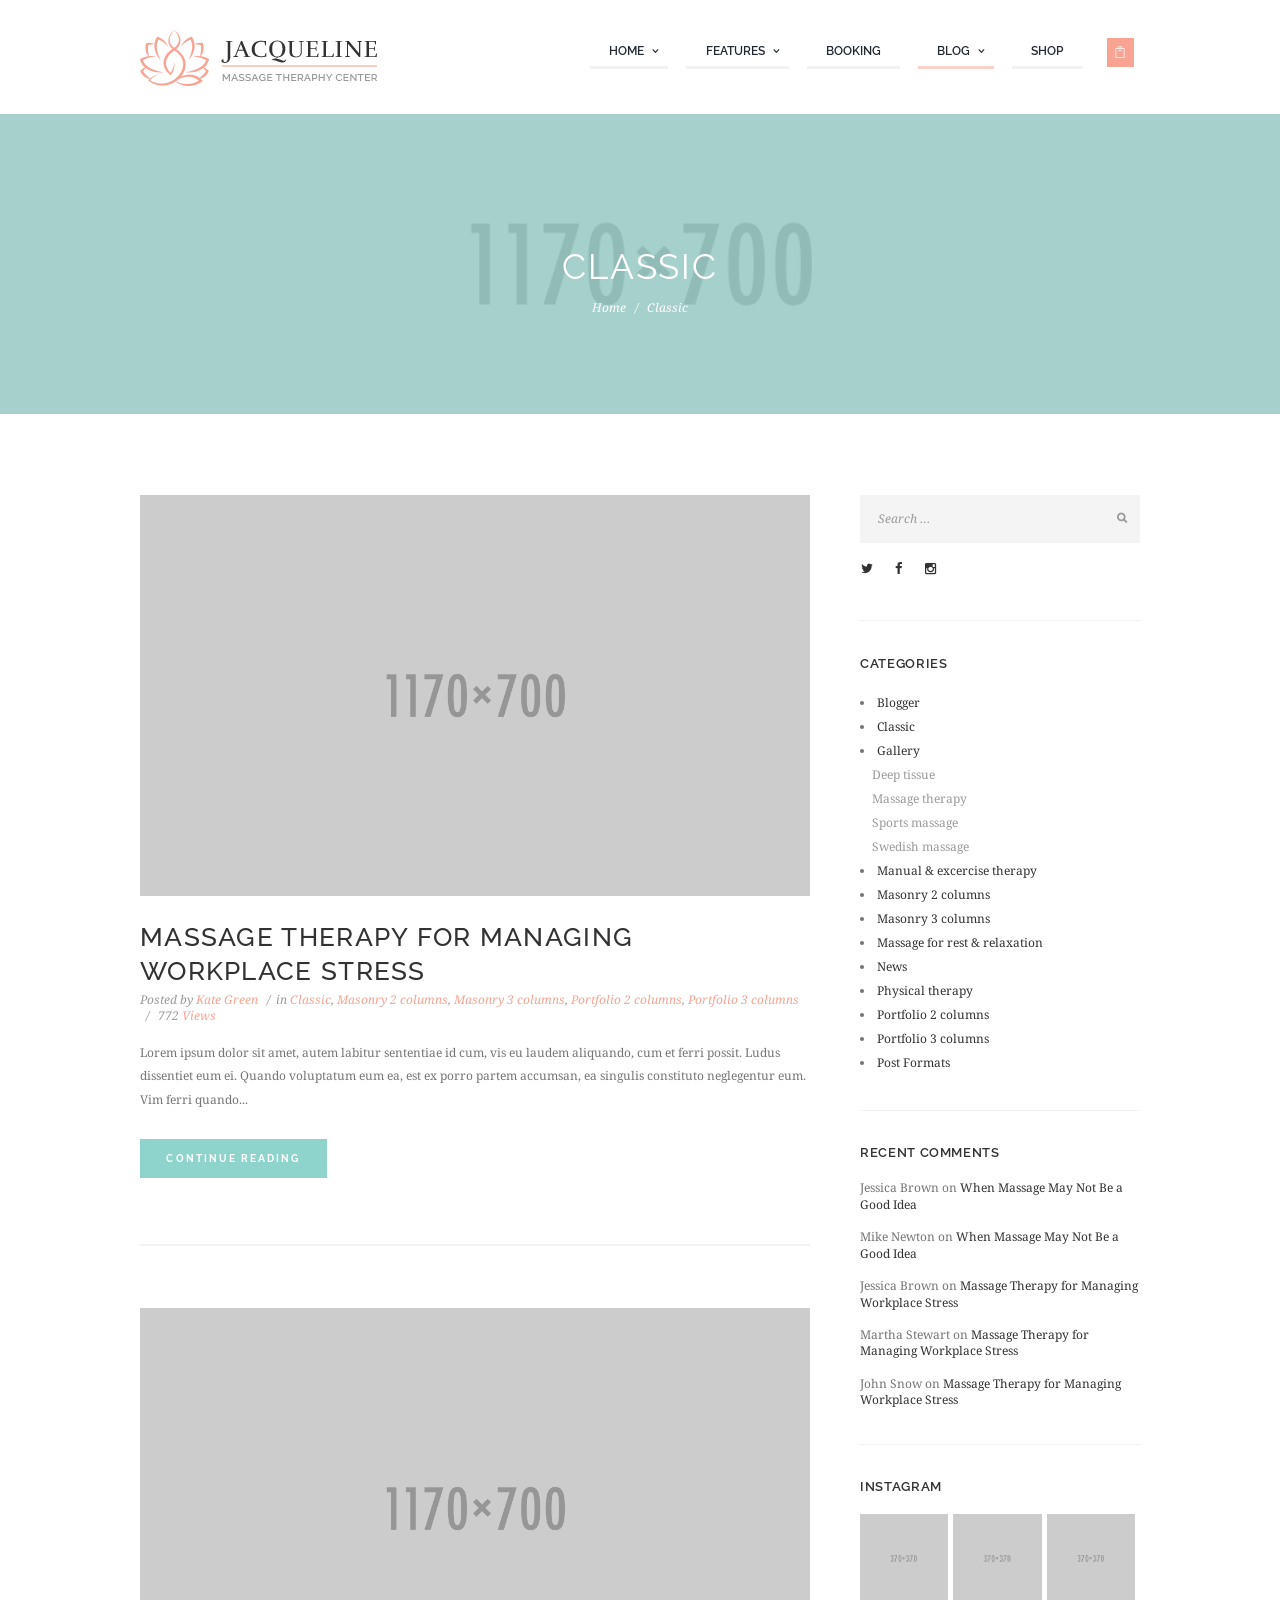
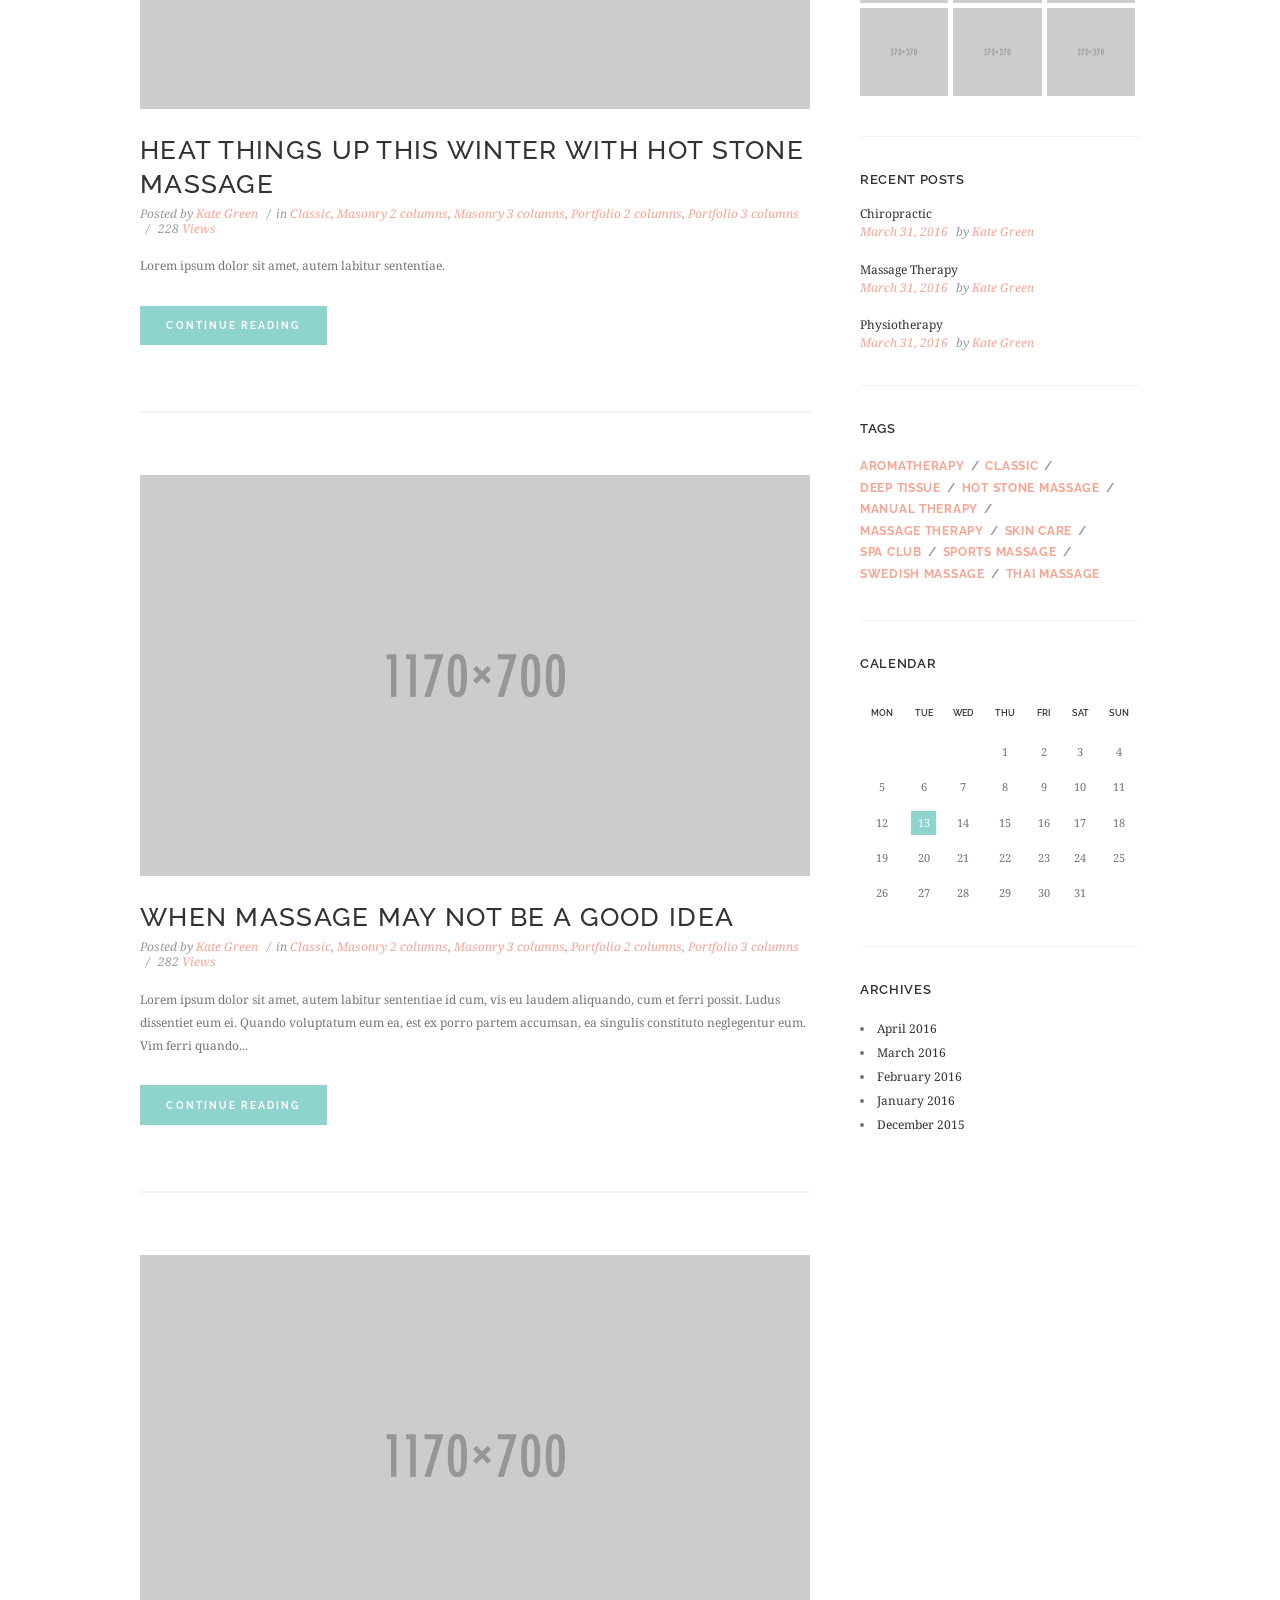
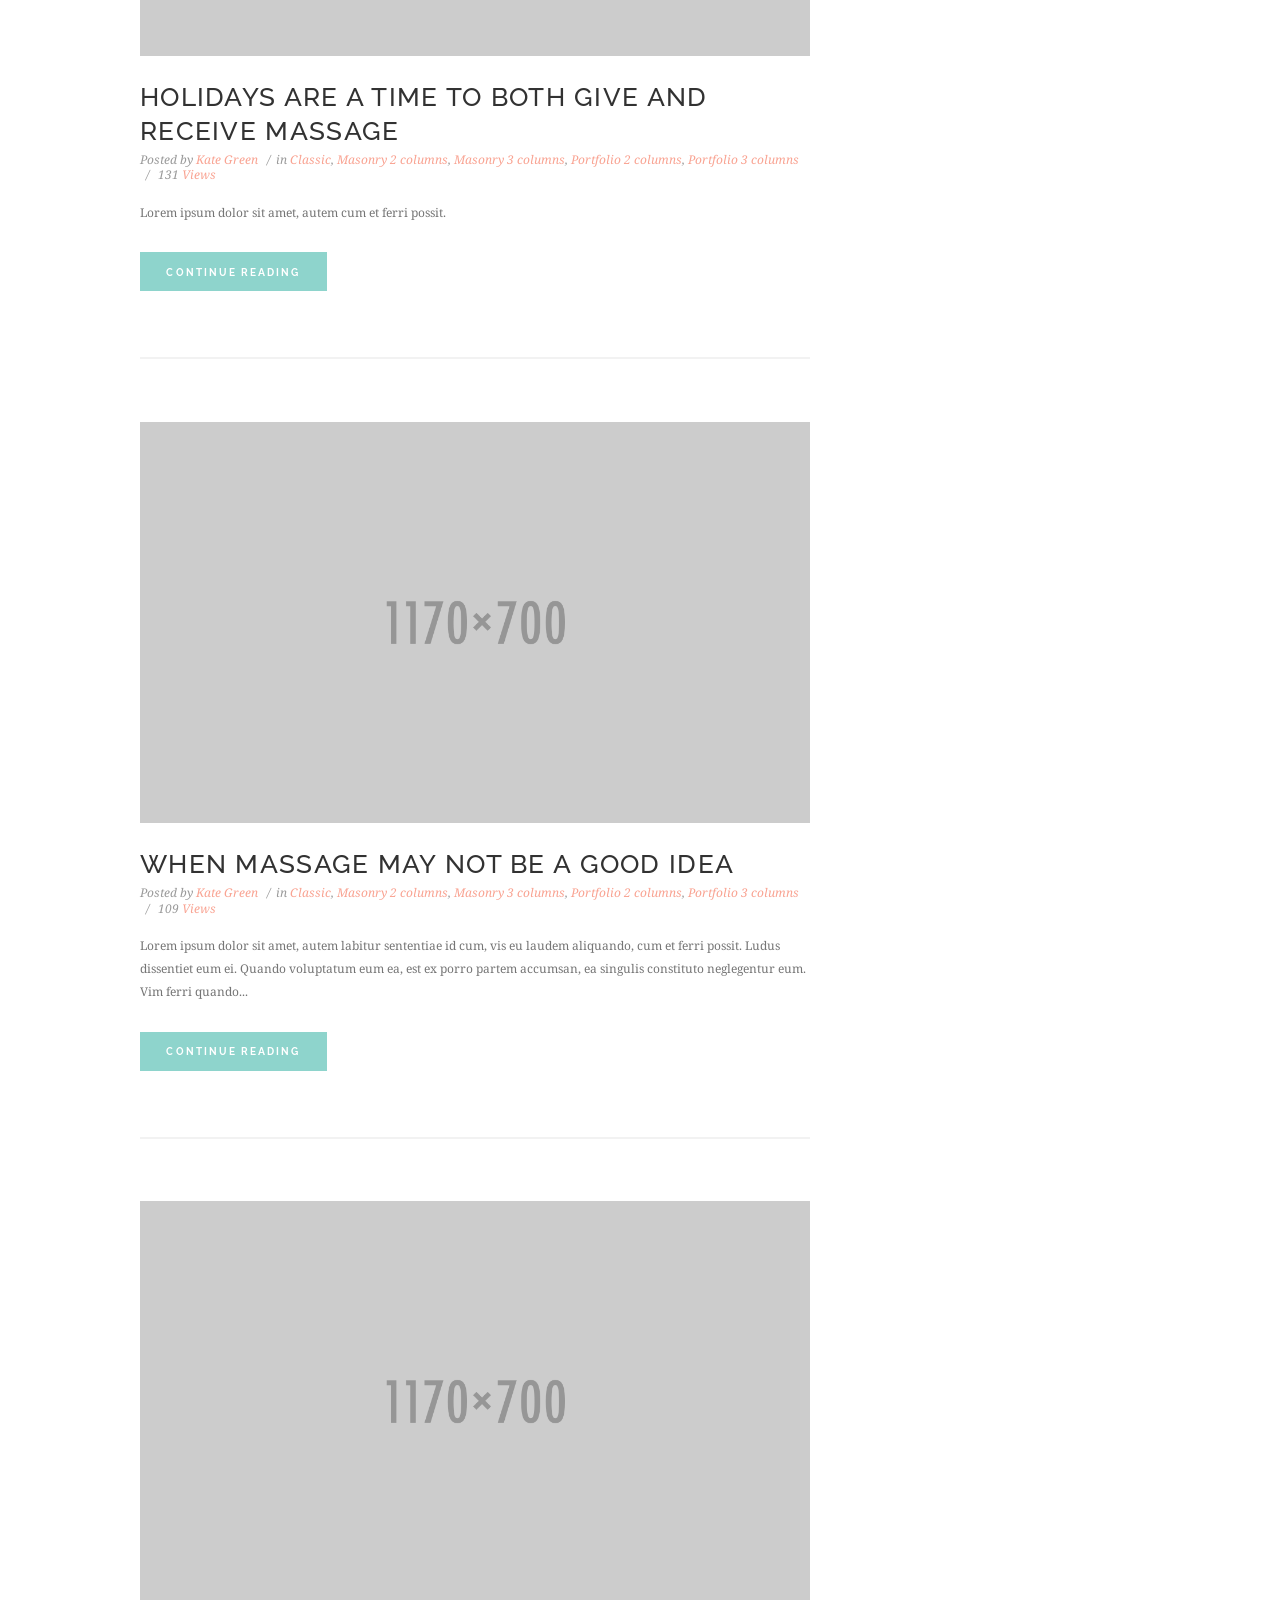
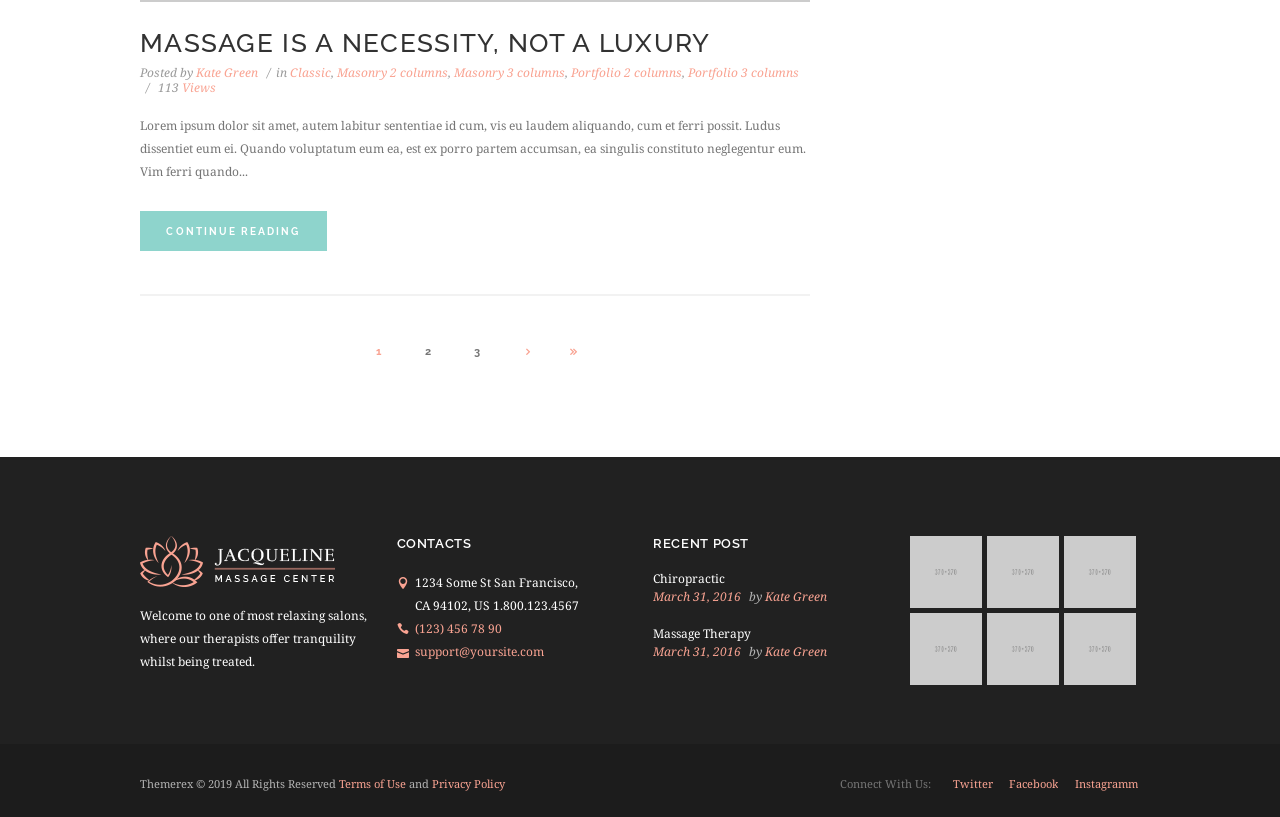
<file: classic.html>
<!DOCTYPE html>
<html lang="en-US" class="scheme_original">

<head>
    <title>Classic - Jacqueline</title>
    <meta name="viewport" content="width=device-width, initial-scale=1, maximum-scale=1">
    <meta http-equiv="Content-Type" content="text/html; charset=UTF-8" />
    <link rel='stylesheet' href='css/admin_icon.min.css' type='text/css' media='all' />
    <link rel='stylesheet' href='https://fonts.googleapis.com/css?family=Droid+Serif:400,400i,700,700i|Montserrat:400,700|Mr+De+Haviland|Open+Sans:300,400,600,700,800|Raleway:100,200,300,300i,400,400i,500,600,700,700i,800,900&amp;subset=cyrillic,cyrillic-ext,greek,greek-ext,latin-ext,vietnamese' type='text/css' media='all' />
    <link rel='stylesheet' href='http://maxcdn.bootstrapcdn.com/font-awesome/4.3.0/css/font-awesome.min.css?ver=4.3.0' type='text/css' media='all' />
    <link rel='stylesheet' href='css/fontello/css/fontello.css' type='text/css' media='all' />
    <link rel='stylesheet' href='css/style.css' type='text/css' media='all' />
    <link rel='stylesheet' href='css/core.animation.css' type='text/css' media='all' />
    <link rel='stylesheet' href='css/shortcodes.css' type='text/css' media='all' />
    <link rel='stylesheet' href='css/instagram-widget.css' type='text/css' media='all' />
    <link rel='stylesheet' href='css/skin.css' type='text/css' media='all' />
    <link rel='stylesheet' href='css/custom-style.css' type='text/css' media='all' />
    <link rel='stylesheet' href='css/responsive.css' type='text/css' media='all' />
    <link rel='stylesheet' href='css/skin.responsive.css' type='text/css' media='all' />
    <link rel='stylesheet' href='css/custom.responsive.css' type='text/css' media='all' />
    <link rel='stylesheet' href='js/vendor/grid.layout/grid.layout.min.css' type='text/css' media='all' />
    <link rel='stylesheet' href='css/core.messages.css' type='text/css' media='all' />
    <link rel='stylesheet' href='css/plugins.css' type='text/css' media='all' />
    <link rel='stylesheet' href='css/custom.css' type='text/css' media='all' />
</head>

<body class="classicblog archive body_filled theme_skin_less article_style_stretch layout_excerpt scheme_original top_panel_show top_panel_above sidebar_show sidebar_right sidebar_outer_hide preloader wpb-js-composer sc_responsive">
<div id="page_preloader"></div>
<div class="body_wrap">
    <div class="page_wrap">
        <div class="top_panel_fixed_wrap"></div>
        <div class="header_mobile">
            <div class="content_wrap">
                <div class="menu_button icon-menu"></div>
                <div class="logo">
                    <a href="index.html">
                        <img src="images/Logo.png" class="logo_main" alt="" width="238" height="56">
                    </a>
                </div>
                <div class="menu_main_cart top_panel_icon">
                    <a href="#" class="top_panel_cart_button" data-items="0" data-summa="&pound;0.00">
                        <span class="contact_icon icon-icon_bag_alt"></span>
                    </a>
                    <ul class="widget_area sidebar_cart sidebar">
                        <li>
                            <div class="widget woocommerce widget_shopping_cart">
                                <div class="hide_cart_widget_if_empty">
                                    <div class="widget_shopping_cart_content">
                                        <ul class="cart_list product_list_widget ">
                                            <li class="empty">No products in the cart.</li>
                                        </ul>
                                    </div>
                                </div>
                            </div>
                        </li>
                    </ul>
                </div>
            </div>
            <div class="side_wrap">
                <div class="close">Close</div>
                <div class="panel_top">
                    <nav class="menu_main_nav_area">
                        <ul class="menu_main_nav">
                            <li class="menu-item menu-item-has-children"><a>Home</a>
                                <ul class="sub-menu">
                                    <li class="menu-item"><a href="index.html">Home 1</a></li>
                                    <li class="menu-item"><a href="home-2.html">Home 2</a></li>
                                    <li class="menu-item"><a href="home-3.html">Home 3</a></li>
                                </ul>
                            </li>
                            <li class="menu-item menu-item-has-children"><a>Features</a>
                                <ul class="sub-menu">
                                    <li class="menu-item menu-item-has-children"><a>Gallery</a>
                                        <ul class="sub-menu">
                                            <li class="menu-item"><a href="gallery-grid.html">Grid</a></li>
                                            <li class="menu-item"><a href="gallery-masonry.html">Masonry</a></li>
                                            <li class="menu-item"><a href="gallery-cobbles.html">Cobbles</a></li>
                                        </ul>
                                    </li>
                                    <li class="menu-item"><a href="gallery-polaroid.html">Polaroid gallery</a></li>
                                    <li class="menu-item menu-item-has-children"><a>About</a>
                                        <ul class="sub-menu">
                                            <li class="menu-item"><a href="about-us.html">About Us</a></li>
                                            <li class="menu-item"><a href="about-us-2.html">About Us 2</a></li>
                                            <li class="menu-item"><a href="staff.html">Our Staff</a></li>
                                            <li class="menu-item"><a href="contacts.html">Contacts Us</a></li>
                                            <li class="menu-item"><a href="price-tables.html">Price Tables</a></li>
                                            <li class="menu-item"><a href="pricing.html">Pricing</a></li>
                                            <li class="menu-item"><a href="events.html">Events</a></li>
                                            <li class="menu-item"><a href="certificates.html">Gift Certificates</a></li>
                                        </ul>
                                    </li>
                                    <li class="menu-item menu-item-has-children"><a>Services</a>
                                        <ul class="sub-menu">
                                            <li class="menu-item"><a href="services.html">Services 1</a></li>
                                            <li class="menu-item"><a href="services-2.html">Services 2</a></li>
                                        </ul>
                                    </li>
                                    <li class="menu-item menu-item-has-children"><a>Pages</a>
                                        <ul class="sub-menu">
                                            <li class="menu-item"><a href="typography.html">Typography</a></li>
                                            <li class="menu-item"><a href="shortcodes.html">Shortcodes</a></li>
                                            <li class="menu-item"><a href="404.html">404 Page</a></li>
                                            <li class="menu-item"><a href="customization.html">Customization</a></li>
                                            <li class="menu-item"><a href="faq.html">Faq Page</a></li>
                                        </ul>
                                    </li>
                                </ul>
                            </li>
                            <li class="menu-item"><a href="booking.html">Booking</a></li>
                            <li class="menu-item menu-item-has-children current-menu-ancestor current-menu-parent"><a>Blog</a>
                                <ul class="sub-menu">
                                    <li class="menu-item current-menu-item"><a href="classic.html">Classic</a></li>
                                    <li class="menu-item menu-item-has-children"><a>Masonry</a>
                                        <ul class="sub-menu">
                                            <li class="menu-item"><a href="masonry-2-columns.html">2 columns</a></li>
                                            <li class="menu-item"><a href="masonry-3-columns.html">3 columns</a></li>
                                        </ul>
                                    </li>
                                    <li class="menu-item menu-item-has-children"><a>Portfolio</a>
                                        <ul class="sub-menu">
                                            <li class="menu-item"><a href="portfolio-2-columns.html">2 columns</a></li>
                                            <li class="menu-item"><a href="portfolio-3-columns.html">3 columns</a></li>
                                        </ul>
                                    </li>
                                    <li class="menu-item"><a href="post-formats.html">Post Formats</a></li>
                                </ul>
                            </li>
                            <li class="menu-item"><a href="shop.html">Shop</a></li>
                        </ul>
                    </nav>
                    <div class="search_wrap search_style_regular search_state_fixed search_ajax">
                        <div class="search_form_wrap">
                            <form role="search" method="get" class="search_form" action="#">
                                <button type="submit" class="search_submit icon-search-1" title="Start search"></button>
                                <input type="text" class="search_field" placeholder="Search" value="" name="s" />
                            </form>
                        </div>
                        <div class="search_results widget_area scheme_original">
                            <a class="search_results_close icon-cancel"></a>
                            <div class="search_results_content"></div>
                        </div>
                    </div>
                </div>
                <div class="panel_bottom">
                </div>
            </div>
            <div class="mask"></div>
        </div>
        <header class="top_panel_wrap top_panel_style_7 scheme_original">
            <div class="top_panel_wrap_inner top_panel_inner_style_7 top_panel_position_above">
                <div class="top_panel_middle">
                    <div class="content_wrap">
                        <div class="column-1_3 contact_logo">
                            <div class="logo">
                                <a href="index.html">
                                    <img src="images/Logo.png" class="logo_main" alt="" width="238" height="56">
                                    <img src="images/Logo.png" class="logo_fixed" alt="" width="238" height="56">
                                </a>
                            </div>
                        </div>
                        <div class="column-2_3 menu_main_wrap">
                            <nav class="menu_main_nav_area">
                                <ul class="menu_main_nav">
                                    <li class="menu-item menu-item-has-children"><a>Home</a>
                                        <ul class="sub-menu">
                                            <li class="menu-item"><a href="index.html">Home 1</a></li>
                                            <li class="menu-item"><a href="home-2.html">Home 2</a></li>
                                            <li class="menu-item"><a href="home-3.html">Home 3</a></li>
                                        </ul>
                                    </li>
                                    <li class="menu-item menu-item-has-children"><a>Features</a>
                                        <ul class="sub-menu">
                                            <li class="menu-item menu-item-has-children"><a>Gallery</a>
                                                <ul class="sub-menu">
                                                    <li class="menu-item"><a href="gallery-grid.html">Grid</a></li>
                                                    <li class="menu-item"><a href="gallery-masonry.html">Masonry</a></li>
                                                    <li class="menu-item"><a href="gallery-cobbles.html">Cobbles</a></li>
                                                </ul>
                                            </li>
                                            <li class="menu-item"><a href="gallery-polaroid.html">Polaroid gallery</a></li>
                                            <li class="menu-item menu-item-has-children"><a>About</a>
                                                <ul class="sub-menu">
                                                    <li class="menu-item"><a href="about-us.html">About Us</a></li>
                                                    <li class="menu-item"><a href="about-us-2.html">About Us 2</a></li>
                                                    <li class="menu-item"><a href="staff.html">Our Staff</a></li>
                                                    <li class="menu-item"><a href="contacts.html">Contacts Us</a></li>
                                                    <li class="menu-item"><a href="price-tables.html">Price Tables</a></li>
                                                    <li class="menu-item"><a href="pricing.html">Pricing</a></li>
                                                    <li class="menu-item"><a href="events.html">Events</a></li>
                                                    <li class="menu-item"><a href="certificates.html">Gift Certificates</a></li>
                                                </ul>
                                            </li>
                                            <li class="menu-item menu-item-has-children"><a>Services</a>
                                                <ul class="sub-menu">
                                                    <li class="menu-item"><a href="services.html">Services 1</a></li>
                                                    <li class="menu-item"><a href="services-2.html">Services 2</a></li>
                                                </ul>
                                            </li>
                                            <li class="menu-item menu-item-has-children"><a>Pages</a>
                                                <ul class="sub-menu">
                                                    <li class="menu-item"><a href="typography.html">Typography</a></li>
                                                    <li class="menu-item"><a href="shortcodes.html">Shortcodes</a></li>
                                                    <li class="menu-item"><a href="404.html">404 Page</a></li>
                                                    <li class="menu-item"><a href="customization.html">Customization</a></li>
                                                    <li class="menu-item"><a href="faq.html">Faq Page</a></li>
                                                </ul>
                                            </li>
                                        </ul>
                                    </li>
                                    <li class="menu-item"><a href="booking.html">Booking</a></li>
                                    <li class="menu-item menu-item-has-children current-menu-ancestor current-menu-parent"><a>Blog</a>
                                        <ul class="sub-menu">
                                            <li class="menu-item current-menu-item"><a href="classic.html">Classic</a></li>
                                            <li class="menu-item menu-item-has-children"><a>Masonry</a>
                                                <ul class="sub-menu">
                                                    <li class="menu-item"><a href="masonry-2-columns.html">2 columns</a></li>
                                                    <li class="menu-item"><a href="masonry-3-columns.html">3 columns</a></li>
                                                </ul>
                                            </li>
                                            <li class="menu-item menu-item-has-children"><a>Portfolio</a>
                                                <ul class="sub-menu">
                                                    <li class="menu-item"><a href="portfolio-2-columns.html">2 columns</a></li>
                                                    <li class="menu-item"><a href="portfolio-3-columns.html">3 columns</a></li>
                                                </ul>
                                            </li>
                                            <li class="menu-item"><a href="post-formats.html">Post Formats</a></li>
                                        </ul>
                                    </li>
                                    <li class="menu-item"><a href="shop.html">Shop</a></li>
                                </ul>
                            </nav>
                            <div class="menu_main_cart top_panel_icon">
                                <a href="#" class="top_panel_cart_button" data-items="0" data-summa="&pound;0.00">
                                    <span class="contact_icon icon-icon_bag_alt"></span>
                                </a>
                                <ul class="widget_area sidebar_cart sidebar">
                                    <li>
                                        <div class="widget woocommerce widget_shopping_cart">
                                            <div class="hide_cart_widget_if_empty">
                                                <div class="widget_shopping_cart_content">
                                                    <ul class="cart_list product_list_widget ">
                                                        <li class="empty">No products in the cart.</li>
                                                    </ul>
                                                </div>
                                            </div>
                                        </div>
                                    </li>
                                </ul>
                            </div>
                        </div>
                    </div>
                </div>
            </div>
        </header>
        <section class="top_panel_image">
            <div class="top_panel_image_hover"></div>
            <div class="top_panel_image_header">
                <h1 class="top_panel_image_title">Classic</h1>
                <div class="breadcrumbs">
                    <a class="breadcrumbs_item home" href="index.html">Home</a>
                    <span class="breadcrumbs_delimiter"></span>
                    <span class="breadcrumbs_item current">Classic</span>
                </div>
            </div>
        </section>
        <div class="page_content_wrap page_paddings_yes">
            <div class="content_wrap">
                <div class="content">
                    <article class="post_item_excerpt post_item post">
                        <div class="post_featured">
                            <div class="post_thumb" data-image="images/370x370.jpg" data-title="Massage Therapy for Managing Workplace Stress">
                                <a class="hover_icon hover_icon_link" href="single-post.html">
                                    <img  alt="" src="images/1170x700.jpg">
                                </a>
                            </div>
                        </div>
                        <div class="post_content clearfix">
                            <h3 class="post_title">
                                <a href="single-post.html">
                                    <span class="post_icon icon-book-open"></span>Massage Therapy for Managing Workplace Stress
                                </a>
                            </h3>
                            <div class="post_info">
                                <span class="post_info_item ">Posted by
                                    <a href="single-post.html" class="post_info_author">Kate Green</a>
                                </span>
                                <span class="post_info_item ">in
                                    <a class="category_link" href="#">Classic</a>,
                                    <a class="category_link" href="#">Masonry 2 columns</a>,
                                    <a class="category_link" href="#">Masonry 3 columns</a>,
                                    <a class="category_link" href="#">Portfolio 2 columns</a>,
                                    <a class="category_link" href="#">Portfolio 3 columns</a>
                                </span>
                                <span class="post_info_item post_info_counters">
                                    <a class="post_counters_item  icon-eye" title="Views - 772" href="single-post.html">
                                        <span class="post_counters_number">772</span> Views
                                    </a>
                                </span>
                            </div>
                            <div class="post_descr">
                                <p>Lorem ipsum dolor sit amet, autem labitur sententiae id cum, vis eu laudem aliquando, cum et ferri possit. Ludus dissentiet eum ei. Quando voluptatum eum ea, est ex porro partem accumsan, ea singulis constituto neglegentur eum. Vim ferri quando...</p>
                                <a href="single-post.html" class="sc_button sc_button_square sc_button_style_filled sc_button_size_base">
                                    <div><span class="first">Continue Reading</span><span class="second">Continue Reading</span></div>
                                </a>
                            </div>
                        </div>
                    </article>
                    <article class="post_item_excerpt post_item post">
                        <div class="post_featured">
                            <div class="post_thumb" data-image="images/image-5.jpg" data-title="Heat Things Up This Winter with Hot Stone Massage">
                                <a class="hover_icon hover_icon_link" href="single-post.html">
                                    <img  alt="" src="images/1170x700.jpg">
                                </a>
                            </div>
                        </div>
                        <div class="post_content clearfix">
                            <h3 class="post_title">
                                <a href="single-post.html">
                                    <span class="post_icon icon-book-open"></span>Heat Things Up This Winter with Hot Stone Massage
                                </a>
                            </h3>
                            <div class="post_info">
                                <span class="post_info_item ">Posted by
                                    <a href="single-post.html" class="post_info_author">Kate Green</a>
                                </span>
                                <span class="post_info_item ">in
                                    <a class="category_link" href="#">Classic</a>,
                                    <a class="category_link" href="#">Masonry 2 columns</a>,
                                    <a class="category_link" href="#">Masonry 3 columns</a>,
                                    <a class="category_link" href="#">Portfolio 2 columns</a>,
                                    <a class="category_link" href="#">Portfolio 3 columns</a>
                                </span>
                                <span class="post_info_item post_info_counters">
                                    <a class="post_counters_item icon-eye" title="Views - 228" href="single-post.html">
                                        <span class="post_counters_number">228</span> Views
                                    </a>
                                </span>
                            </div>
                            <div class="post_descr">
                                <p>Lorem ipsum dolor sit amet, autem labitur sententiae. </p>
                                <a href="single-post.html" class="sc_button sc_button_square sc_button_style_filled sc_button_size_base">
                                    <div>
                                        <span class="first">Continue Reading</span>
                                        <span class="second">Continue Reading</span>
                                    </div>
                                </a>
                            </div>
                        </div>
                    </article>
                    <article class="post_item_excerpt post_item post">
                        <div class="post_featured">
                            <div class="post_thumb" data-image="images/1170x700.jpg" data-title="When Massage May Not Be a Good Idea">
                                <a class="hover_icon hover_icon_link" href="single-post.html">
                                    <img  alt="" src="images/1170x700.jpg">
                                </a>
                            </div>
                        </div>
                        <div class="post_content clearfix">
                            <h3 class="post_title">
                                <a href="single-post.html">
                                    <span class="post_icon icon-book-open"></span>When Massage May Not Be a Good Idea
                                </a>
                            </h3>
                            <div class="post_info">
                                <span class="post_info_item ">Posted by
                                    <a href="single-post.html" class="post_info_author">Kate Green</a>
                                </span>
                                <span class="post_info_item ">in
                                    <a class="category_link" href="#">Classic</a>,
                                    <a class="category_link" href="#">Masonry 2 columns</a>,
                                    <a class="category_link" href="#">Masonry 3 columns</a>,
                                    <a class="category_link" href="#">Portfolio 2 columns</a>,
                                    <a class="category_link" href="#">Portfolio 3 columns</a>
                                </span>
                                <span class="post_info_item post_info_counters">
                                    <a class="post_counters_item  icon-eye" title="Views - 282" href="single-post.html">
                                        <span class="post_counters_number">282</span> Views
                                    </a>
                                </span>
                            </div>
                            <div class="post_descr">
                                <p>Lorem ipsum dolor sit amet, autem labitur sententiae id cum, vis eu laudem aliquando, cum et ferri possit. Ludus dissentiet eum ei. Quando voluptatum eum ea, est ex porro partem accumsan, ea singulis constituto neglegentur eum. Vim ferri quando...</p>
                                <a href="single-post.html" class="sc_button sc_button_square sc_button_style_filled sc_button_size_base">
                                    <div>
                                        <span class="first">Continue Reading</span>
                                        <span class="second">Continue Reading</span>
                                    </div>
                                </a>
                            </div>
                        </div>
                    </article>
                    <article class="post_item_excerpt post_item post">
                        <div class="post_featured">
                            <div class="post_thumb" data-image="images/1920x1100.jpg" data-title="Holidays are a Time to Both Give and Receive Massage">
                                <a class="hover_icon hover_icon_link" href="single-post.html">
                                    <img  alt="" src="images/1170x700.jpg">
                                </a>
                            </div>
                        </div>
                        <div class="post_content clearfix">
                            <h3 class="post_title">
                                <a href="single-post.html">
                                    <span class="post_icon icon-book-open"></span>Holidays are a Time to Both Give and Receive Massage
                                </a>
                            </h3>
                            <div class="post_info">
                                <span class="post_info_item ">Posted by
                                    <a href="single-post.html" class="post_info_author">Kate Green</a>
                                </span>
                                <span class="post_info_item ">in
                                    <a class="category_link" href="#">Classic</a>,
                                    <a class="category_link" href="#">Masonry 2 columns</a>,
                                    <a class="category_link" href="#">Masonry 3 columns</a>,
                                    <a class="category_link" href="#">Portfolio 2 columns</a>,
                                    <a class="category_link" href="#">Portfolio 3 columns</a>
                                </span>
                                <span class="post_info_item post_info_counters">
                                    <a class="post_counters_item  icon-eye" title="Views - 131" href="single-post.html">
                                        <span class="post_counters_number">131</span> Views
                                    </a>
                                </span>
                            </div>
                            <div class="post_descr">
                                <p>Lorem ipsum dolor sit amet, autem cum et ferri possit. </p>
                                <a href="single-post.html" class="sc_button sc_button_square sc_button_style_filled sc_button_size_base">
                                    <div>
                                        <span class="first">Continue Reading</span>
                                        <span class="second">Continue Reading</span>
                                    </div>
                                </a>
                            </div>
                        </div>
                    </article>
                    <article class="post_item_excerpt post_item post">
                        <div class="post_featured">
                            <div class="post_thumb" data-image="images/1170x700.jpg" data-title="When Massage May Not Be a Good Idea">
                                <a class="hover_icon hover_icon_link" href="single-post.html">
                                    <img  alt="" src="images/1170x700.jpg">
                                </a>
                            </div>
                        </div>
                        <div class="post_content clearfix">
                            <h3 class="post_title">
                                <a href="single-post.html">
                                    <span class="post_icon icon-book-open"></span>When Massage May Not Be a Good Idea
                                </a>
                            </h3>
                            <div class="post_info">
                                <span class="post_info_item ">Posted by
                                    <a href="single-post.html" class="post_info_author">Kate Green</a>
                                </span>
                                <span class="post_info_item ">in
                                    <a class="category_link" href="#">Classic</a>,
                                    <a class="category_link" href="#">Masonry 2 columns</a>,
                                    <a class="category_link" href="#">Masonry 3 columns</a>,
                                    <a class="category_link" href="#">Portfolio 2 columns</a>,
                                    <a class="category_link" href="#">Portfolio 3 columns</a>
                                </span>
                                <span class="post_info_item post_info_counters">
                                    <a class="post_counters_item icon-eye" title="Views - 109" href="single-post.html">
                                        <span class="post_counters_number">109</span> Views
                                    </a>
                                </span>
                            </div>
                            <div class="post_descr">
                                <p>Lorem ipsum dolor sit amet, autem labitur sententiae id cum, vis eu laudem aliquando, cum et ferri possit. Ludus dissentiet eum ei. Quando voluptatum eum ea, est ex porro partem accumsan, ea singulis constituto neglegentur eum. Vim ferri quando...</p>
                                <a href="single-post.html" class="sc_button sc_button_square sc_button_style_filled sc_button_size_base">
                                    <div>
                                        <span class="first">Continue Reading</span>
                                        <span class="second">Continue Reading</span>
                                    </div>
                                </a>
                            </div>
                        </div>
                    </article>
                    <article class="post_item_excerpt post_item last post">
                        <div class="post_featured">
                            <div class="post_thumb" data-image="images/1920x1100.jpg" data-title="Massage is a Necessity, not a Luxury">
                                <a class="hover_icon hover_icon_link" href="single-post.html">
                                    <img  alt="" src="images/1170x700.jpg">
                                </a>
                            </div>
                        </div>
                        <div class="post_content clearfix">
                            <h3 class="post_title">
                                <a href="single-post.html">
                                    <span class="post_icon icon-book-open"></span>Massage is a Necessity, not a Luxury
                                </a>
                            </h3>
                            <div class="post_info">
                                <span class="post_info_item ">Posted by
                                    <a href="single-post.html" class="post_info_author">Kate Green</a>
                                </span>
                                <span class="post_info_item ">in
                                    <a class="category_link" href="#">Classic</a>,
                                    <a class="category_link" href="#">Masonry 2 columns</a>,
                                    <a class="category_link" href="#">Masonry 3 columns</a>,
                                    <a class="category_link" href="#">Portfolio 2 columns</a>,
                                    <a class="category_link" href="#">Portfolio 3 columns</a>
                                </span>
                                <span class="post_info_item post_info_counters">
                                    <a class="post_counters_item  icon-eye" title="Views - 113" href="single-post.html">
                                        <span class="post_counters_number">113</span> Views
                                    </a>
                                </span>
                            </div>
                            <div class="post_descr">
                                <p>Lorem ipsum dolor sit amet, autem labitur sententiae id cum, vis eu laudem aliquando, cum et ferri possit. Ludus dissentiet eum ei. Quando voluptatum eum ea, est ex porro partem accumsan, ea singulis constituto neglegentur eum. Vim ferri quando...</p>
                                <a href="single-post.html" class="sc_button sc_button_square sc_button_style_filled sc_button_size_base">
                                    <div>
                                        <span class="first">Continue Reading</span>
                                        <span class="second">Continue Reading</span>
                                    </div>
                                </a>
                            </div>
                        </div>
                    </article>
                    <nav id="pagination" class="pagination_wrap pagination_pages">
                        <span class="pager_current active ">1</span>
                        <a href="#">2</a>
                        <a href="#">3</a>
                        <a href="#" class="pager_next "></a>
                        <a href="#" class="pager_last "></a>
                    </nav>
                </div>
                <div class="sidebar widget_area scheme_original" role="complementary">
                    <div class="sidebar_inner widget_area_inner">
                        <aside  class="widget widget_text">
                            <div class="textwidget">
                                <form role="search" method="get" class="search_form cu_mrg_2" action="#">
                                    <input type="text" class="search_field" placeholder="Search …" value="" name="s" title="Search for:">
                                    <button type="submit" class="search_button icon-search-1" href="#"></button>
                                </form>
                                <div class="sc_socials sc_socials_type_icons sc_socials_shape_square sc_socials_size_tiny">
                                    <div class="sc_socials_item">
                                        <a href="#" target="_blank" class="social_icons social_twitter">
                                            <span class="icon-twitter"></span>
                                        </a>
                                    </div>
                                    <div class="sc_socials_item">
                                        <a href="#" target="_blank" class="social_icons social_facebook">
                                            <span class="icon-facebook"></span>
                                        </a>
                                    </div>
                                    <div class="sc_socials_item">
                                        <a href="#" target="_blank" class="social_icons social_instagramm">
                                            <span class="icon-instagramm"></span>
                                        </a>
                                    </div>
                                </div>
                            </div>
                        </aside>
                        <aside class="widget widget_categories">
                            <h5 class="widget_title">Categories</h5>
                            <ul>
                                <li class="cat-item"><a href="#">Blogger</a>
                                </li>
                                <li class="cat-item current-cat"><a href="#">Classic</a>
                                </li>
                                <li class="cat-item"><a href="#">Gallery</a>
                                    <ul class='children'>
                                        <li class="cat-item"><a href="#">Deep tissue</a>
                                        </li>
                                        <li class="cat-item"><a href="#">Massage therapy</a>
                                        </li>
                                        <li class="cat-item"><a href="#">Sports massage</a>
                                        </li>
                                        <li class="cat-item"><a href="#">Swedish massage</a>
                                        </li>
                                    </ul>
                                </li>
                                <li class="cat-item"><a href="#">Manual &amp; excercise therapy</a>
                                </li>
                                <li class="cat-item"><a href="#">Masonry 2 columns</a>
                                </li>
                                <li class="cat-item"><a href="#">Masonry 3 columns</a>
                                </li>
                                <li class="cat-item"><a href="#">Massage for rest &amp; relaxation</a>
                                </li>
                                <li class="cat-item"><a href="#">News</a>
                                </li>
                                <li class="cat-item"><a href="#">Physical therapy</a>
                                </li>
                                <li class="cat-item"><a href="#">Portfolio 2 columns</a>
                                </li>
                                <li class="cat-item"><a href="#">Portfolio 3 columns</a>
                                </li>
                                <li class="cat-item"><a href="#">Post Formats</a>
                                </li>
                            </ul>
                        </aside>
                        <aside class="widget widget_recent_comments">
                            <h5 class="widget_title">Recent Comments</h5>
                            <ul id="recentcomments">
                                <li class="recentcomments">
                                    <span class="comment-author-link">Jessica Brown</span> on
                                    <a href="single-post.html">When Massage May Not Be a Good Idea</a>
                                </li>
                                <li class="recentcomments">
                                    <span class="comment-author-link">Mike Newton</span> on
                                    <a href="single-post.html">When Massage May Not Be a Good Idea</a>
                                </li>
                                <li class="recentcomments">
                                    <span class="comment-author-link">Jessica Brown</span> on
                                    <a href="single-post.html">Massage Therapy for Managing Workplace Stress</a>
                                </li>
                                <li class="recentcomments">
                                    <span class="comment-author-link">Martha Stewart</span> on
                                    <a href="single-post.html">Massage Therapy for Managing Workplace Stress</a>
                                </li>
                                <li class="recentcomments">
                                    <span class="comment-author-link">John Snow</span> on
                                    <a href="single-post.html">Massage Therapy for Managing Workplace Stress</a>
                                </li>
                            </ul>
                        </aside>
                        <aside class="widget">
                            <h5 class="widget_title">Instagram</h5>
                            <ul class="instagram-pics instagram-size-large">
                                <li>
                                    <a href="//instagram.com/p/BDqPIQOiAb2/" target="_blank">
                                        <img src="images/370x370.jpg" alt="" title="Instagram Image" />
                                    </a>
                                </li>
                                <li>
                                    <a href="//instagram.com/p/BDqPG4fCAbs/" target="_blank">
                                        <img src="images/370x370.jpg" alt="" title="Instagram Image" />
                                    </a>
                                </li>
                                <li>
                                    <a href="//instagram.com/p/BDqPEx2CAbm/" target="_blank">
                                        <img src="images/370x370.jpg" alt="" title="Instagram Image" />
                                    </a>
                                </li>
                                <li>
                                    <a href="//instagram.com/p/BDqPCkuCAbg/" target="_blank">
                                        <img src="images/370x370.jpg" alt="" title="Instagram Image" />
                                    </a>
                                </li>
                                <li>
                                    <a href="//instagram.com/p/BDqO_x4CAbY/" target="_blank">
                                        <img src="images/370x370.jpg" alt="" title="Instagram Image" />
                                    </a>
                                </li>
                                <li>
                                    <a href="//instagram.com/p/BDqO9VGCAbU/" target="_blank">
                                        <img src="images/370x370.jpg" alt="" title="Instagram Image" />
                                    </a>
                                </li>
                            </ul>
                        </aside>
                        <aside class="widget widget_recent_posts">
                            <h5 class="widget_title">Recent Posts</h5>
                            <article class="post_item no_thumb first">
                                <div class="post_content">
                                    <h6 class="post_title">
                                        <a href="single-post.html">Chiropractic</a>
                                    </h6>
                                    <div class="post_info">
                                        <span class="post_info_item post_info_posted">
                                            <a href="single-post.html" class="post_info_date">March 31, 2016</a>
                                        </span>
                                        <span class="post_info_item ">by
                                            <a href="single-post.html" class="post_info_author">Kate Green</a>
                                        </span>
                                        <span class="post_info_item post_info_counters">
                                            <a href="single-post.html" class="post_counters_item ">
                                                <span class="post_counters_number"></span>
                                            </a>
                                        </span>
                                    </div>
                                </div>
                            </article>
                            <article class="post_item no_thumb">
                                <div class="post_content">
                                    <h6 class="post_title">
                                        <a href="single-post.html">Massage Therapy</a>
                                    </h6>
                                    <div class="post_info">
                                        <span class="post_info_item post_info_posted">
                                            <a href="single-post.html" class="post_info_date">March 31, 2016</a>
                                        </span>
                                        <span class="post_info_item ">by
                                            <a href="single-post.html" class="post_info_author">Kate Green</a>
                                        </span>
                                        <span class="post_info_item post_info_counters">
                                            <a href="single-post.html" class="post_counters_item">
                                                <span class="post_counters_number"></span>
                                            </a>
                                        </span>
                                    </div>
                                </div>
                            </article>
                            <article class="post_item no_thumb">
                                <div class="post_content">
                                    <h6 class="post_title">
                                        <a href="single-post.html">Physiotherapy</a>
                                    </h6>
                                    <div class="post_info">
                                        <span class="post_info_item post_info_posted">
                                            <a href="single-post.html" class="post_info_date">March 31, 2016</a>
                                        </span>
                                        <span class="post_info_item ">by
                                            <a href="single-post.html" class="post_info_author">Kate Green</a>
                                        </span>
                                        <span class="post_info_item post_info_counters">
                                            <a href="single-post.html" class="post_counters_item ">
                                                <span class="post_counters_number"></span>
                                            </a>
                                        </span>
                                    </div>
                                </div>
                            </article>
                        </aside>
                        <aside class="widget widget_tag_cloud">
                            <h5 class="widget_title">Tags</h5>
                            <div class="tagcloud">
                                <a href='#' class='tag-link-position-1' title='3 topics'>Aromatherapy</a>
                                <a href='#' class='tag-link-position-2' title='4 topics'>Classic</a>
                                <a href='#' class='tag-link-position-3' title='3 topics'>Deep tissue</a>
                                <a href='#' class='tag-link-position-4' title='4 topics'>Hot stone massage</a>
                                <a href='#' class='tag-link-position-5' title='3 topics'>Manual therapy</a>
                                <a href='#' class='tag-link-position-6' title='4 topics'>Massage therapy</a>
                                <a href='#' class='tag-link-position-7' title='3 topics'>Skin care</a>
                                <a href='#' class='tag-link-position-8' title='3 topics'>SPA club</a>
                                <a href='#' class='tag-link-position-9' title='4 topics'>Sports massage</a>
                                <a href='#' class='tag-link-position-10' title='2 topics'>Swedish massage</a>
                                <a href='#' class='tag-link-position-11' title='3 topics'>Thai massage</a></div>
                        </aside>
                        <aside class="widget widget_calendar">
                            <h5 class="widget_title">Calendar</h5>
                            <table id="wp-calendar-637" class="wp-calendar">
                                <thead>
                                    <tr>
                                        <th class="month_prev">
                                            <a href="#" data-type="post" data-year="2016" data-month="03" title="View posts for March 2016"></a>
                                        </th>
                                        <th class="month_cur" colspan="5">December
                                            <span>2016</span>
                                        </th>
                                        <th class="month_next">&nbsp;</th>
                                    </tr>
                                    <tr>
                                        <th class="weekday" scope="col" title="Monday">Mon</th>
                                        <th class="weekday" scope="col" title="Tuesday">Tue</th>
                                        <th class="weekday" scope="col" title="Wednesday">Wed</th>
                                        <th class="weekday" scope="col" title="Thursday">Thu</th>
                                        <th class="weekday" scope="col" title="Friday">Fri</th>
                                        <th class="weekday" scope="col" title="Saturday">Sat</th>
                                        <th class="weekday" scope="col" title="Sunday">Sun</th>
                                    </tr>
                                </thead>
                                <tbody>
                                    <tr>
                                        <td colspan="3" class="pad"><span class="day_wrap">&nbsp;</span></td>
                                        <td class="day"><span class="day_wrap">1</span></td>
                                        <td class="day"><span class="day_wrap">2</span></td>
                                        <td class="day"><span class="day_wrap">3</span></td>
                                        <td class="day"><span class="day_wrap">4</span></td>
                                    </tr>
                                    <tr>
                                        <td class="day"><span class="day_wrap">5</span></td>
                                        <td class="day"><span class="day_wrap">6</span></td>
                                        <td class="day"><span class="day_wrap">7</span></td>
                                        <td class="day"><span class="day_wrap">8</span></td>
                                        <td class="day"><span class="day_wrap">9</span></td>
                                        <td class="day"><span class="day_wrap">10</span></td>
                                        <td class="day"><span class="day_wrap">11</span></td>
                                    </tr>
                                    <tr>
                                        <td class="day"><span class="day_wrap">12</span></td>
                                        <td class="today"><span class="day_wrap">13</span></td>
                                        <td class="day"><span class="day_wrap">14</span></td>
                                        <td class="day"><span class="day_wrap">15</span></td>
                                        <td class="day"><span class="day_wrap">16</span></td>
                                        <td class="day"><span class="day_wrap">17</span></td>
                                        <td class="day"><span class="day_wrap">18</span></td>
                                    </tr>
                                    <tr>
                                        <td class="day"><span class="day_wrap">19</span></td>
                                        <td class="day"><span class="day_wrap">20</span></td>
                                        <td class="day"><span class="day_wrap">21</span></td>
                                        <td class="day"><span class="day_wrap">22</span></td>
                                        <td class="day"><span class="day_wrap">23</span></td>
                                        <td class="day"><span class="day_wrap">24</span></td>
                                        <td class="day"><span class="day_wrap">25</span></td>
                                    </tr>
                                    <tr>
                                        <td class="day"><span class="day_wrap">26</span></td>
                                        <td class="day"><span class="day_wrap">27</span></td>
                                        <td class="day"><span class="day_wrap">28</span></td>
                                        <td class="day"><span class="day_wrap">29</span></td>
                                        <td class="day"><span class="day_wrap">30</span></td>
                                        <td class="day"><span class="day_wrap">31</span></td>
                                        <td class="pad" colspan="1">
                                            <span class="day_wrap">&nbsp;</span>
                                        </td>
                                    </tr>
                                </tbody>
                            </table>
                        </aside>
                        <aside class="widget widget_archive">
                            <h5 class="widget_title">Archives</h5>
                            <ul>
                                <li><a href='#'>April 2016</a></li>
                                <li><a href='#'>March 2016</a></li>
                                <li><a href='#'>February 2016</a></li>
                                <li><a href='#'>January 2016</a></li>
                                <li><a href='#'>December 2015</a></li>
                            </ul>
                        </aside>
                    </div>
                </div>
            </div>
        </div>
        <footer class="footer_wrap widget_area scheme_original">
            <div class="footer_wrap_inner widget_area_inner">
                <div class="content_wrap">
                    <div class="columns_wrap">
                        <aside class="column-1_4 widget widget_socials">
                            <div class="widget_inner">
                                <div class="logo">
                                    <a href="index.html">
                                        <img src="images/logo_dark.png" class="logo_main" alt="" width="195" height="51">
                                    </a>
                                </div>
                                <div class="logo_descr">Welcome to one of most relaxing salons, where our therapists offer tranquility whilst being treated.</div>
                            </div>
                        </aside>
                        <aside class="column-1_4 widget widget_text">
                            <h5 class="widget_title">Contacts</h5>
                            <div class="textwidget">
                                <ul class="sc_list_style_iconed ">
                                    <li>
                                        <span class="sc_list_icon icon-icon_pin"></span>
                                        1234 Some St San Francisco,<br/>
                                        CA 94102, US 1.800.123.4567
                                    </li>
                                    <li>
                                        <span class="sc_list_icon icon-icon_phone"></span><a href="tel:+1234567890">(123) 456 78 90</a>
                                    </li>
                                    <li>
                                        <span class="sc_list_icon icon-icon_mail"></span>
                                        <a href="mailto:support@yoursite.com">support@yoursite.com</a>
                                    </li>
                                </ul>
                            </div>
                        </aside>
                        <aside class="column-1_4 widget widget_recent_posts">
                            <h5 class="widget_title">Recent Post</h5>
                            <article class="post_item no_thumb first">
                                <div class="post_content">
                                    <h6 class="post_title">
                                        <a href="single-post.html">Chiropractic</a>
                                    </h6>
                                    <div class="post_info">
                                        <span class="post_info_item post_info_posted">
                                            <a href="single-post.html" class="post_info_date">March 31, 2016</a>
                                        </span>
                                        <span class="post_info_item ">by
                                            <a href="single-post.html" class="post_info_author">Kate Green</a>
                                        </span>
                                        <span class="post_info_item post_info_counters">
                                            <a href="single-post.html" class="post_counters_item ">
                                                <span class="post_counters_number"></span>
                                            </a>
                                        </span>
                                    </div>
                                </div>
                            </article>
                            <article class="post_item no_thumb">
                                <div class="post_content">
                                    <h6 class="post_title">
                                        <a href="single-post.html">Massage Therapy</a>
                                    </h6>
                                    <div class="post_info">
                                        <span class="post_info_item post_info_posted">
                                            <a href="single-post.html" class="post_info_date">March 31, 2016</a>
                                        </span>
                                        <span class="post_info_item ">by
                                            <a href="single-post.html" class="post_info_author">Kate Green</a>
                                        </span>
                                        <span class="post_info_item post_info_counters">
                                            <a href="single-post.html" class="post_counters_item ">
                                                <span class="post_counters_number"></span>
                                            </a>
                                        </span>
                                    </div>
                                </div>
                            </article>
                        </aside>
                        <aside class="column-1_4 widget">
                            <ul class="instagram-pics instagram-size-large">
                                <li>
                                    <a href="//instagram.com/p/BDqPIQOiAb2/" target="_self">
                                        <img src="images/370x370.jpg" alt="" title="Instagram Image" />
                                    </a>
                                </li>
                                <li>
                                    <a href="//instagram.com/p/BDqPG4fCAbs/" target="_self">
                                        <img src="images/370x370.jpg" alt="" title="Instagram Image" />
                                    </a>
                                </li>
                                <li>
                                    <a href="//instagram.com/p/BDqPEx2CAbm/" target="_self">
                                        <img src="images/370x370.jpg" alt="" title="Instagram Image" />
                                    </a>
                                </li>
                                <li>
                                    <a href="//instagram.com/p/BDqPCkuCAbg/" target="_self">
                                        <img src="images/370x370.jpg" alt="" title="Instagram Image" />
                                    </a>
                                </li>
                                <li>
                                    <a href="//instagram.com/p/BDqO_x4CAbY/" target="_self">
                                        <img src="images/370x370.jpg" alt="" title="Instagram Image" />
                                    </a>
                                </li>
                                <li>
                                    <a href="//instagram.com/p/BDqO9VGCAbU/" target="_self">
                                        <img src="images/370x370.jpg" alt="" title="Instagram Image" />
                                    </a>
                                </li>
                            </ul>
                        </aside>
                    </div>
                </div>
            </div>
        </footer>
        <div class="copyright_wrap copyright_style_socials scheme_original">
            <div class="copyright_wrap_inner">
                <div class="content_wrap">
                    <div class="sc_socials sc_socials_type_text sc_socials_shape_square sc_socials_size_tiny">
                        <div class="sc_socials_item">
                            <a href="#" target="_blank" class="social_icons social_twitter">twitter</a>
                        </div>
                        <div class="sc_socials_item">
                            <a href="#" target="_blank" class="social_icons social_facebook">facebook</a>
                        </div>
                        <div class="sc_socials_item">
                            <a href="#" target="_blank" class="social_icons social_instagramm">instagramm</a>
                        </div>
                    </div>
                    <span class="beforeSocials">Connect With Us:</span>
                    <div class="copyright_text">
                        <p>Themerex © 2019 All Rights Reserved
                            <a href="#" target="_blank">Terms of Use</a> and
                            <a href="#" target="_blank">Privacy Policy</a>
                        </p>
                    </div>
                </div>
            </div>
        </div>
    </div>
</div>

<a href="#" class="scroll_to_top icon-up" title="Scroll to top"></a>

<script type='text/javascript' src='js/vendor/jquery/jquery.js'></script>
<script type='text/javascript' src='js/vendor/jquery/jquery-migrate.min.js'></script>
<script type='text/javascript' src='js/vendor/modernizr.min.js'></script>
<script type='text/javascript' src='js/custom/custom.js'></script>
<script type='text/javascript' src='js/vendor/superfish.js'></script>
<script type='text/javascript' src='js/vendor/jquery.slidemenu.js'></script>
<script type='text/javascript' src='js/custom/core.utils.js'></script>
<script type='text/javascript' src='js/custom/core.init.js'></script>
<script type='text/javascript' src='js/custom/theme.init.js'></script>
<script type='text/javascript' src='js/vendor/social-share.js'></script>
<script type='text/javascript' src='js/custom/theme.shortcodes.js'></script>
<script type='text/javascript' src='js/custom/core.messages.js'></script>
<script type='text/javascript' src='js/vendor/grid.layout/grid.layout.min.js'></script>
</body>

</html>
</file>
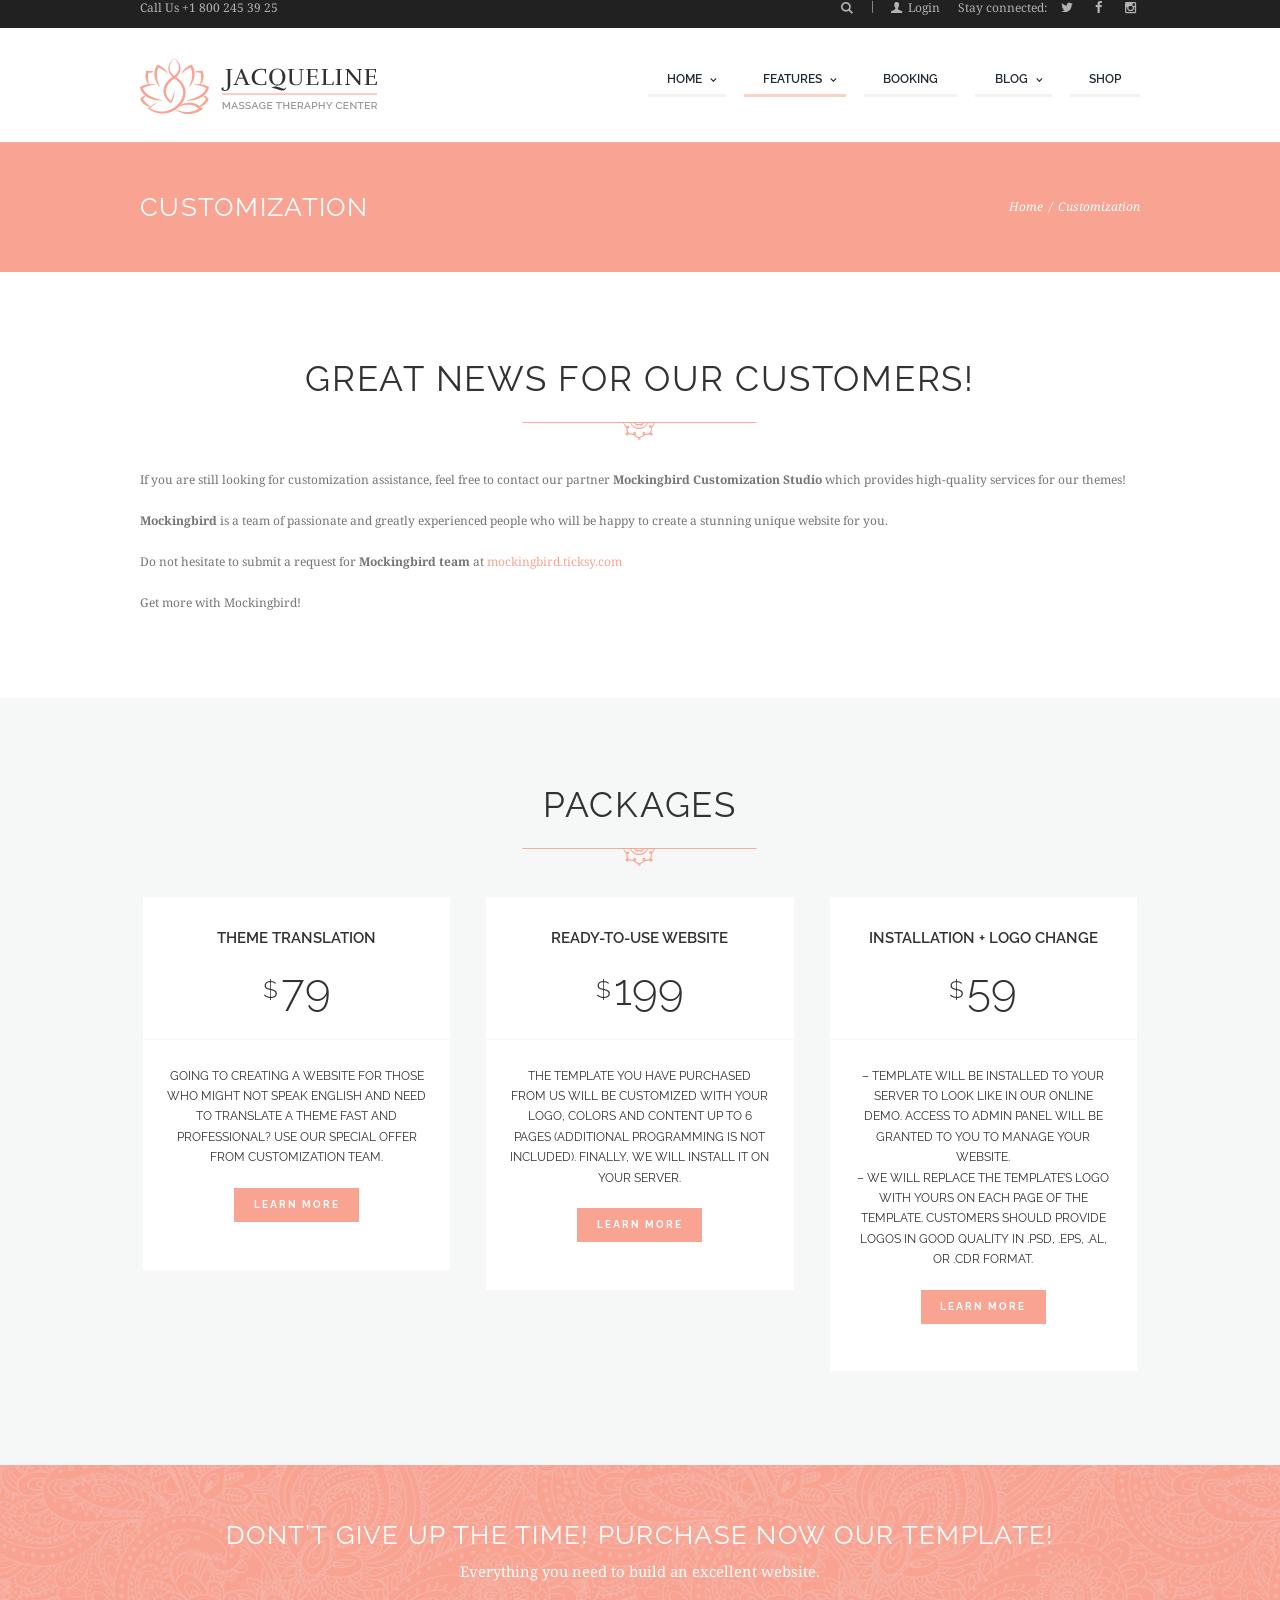
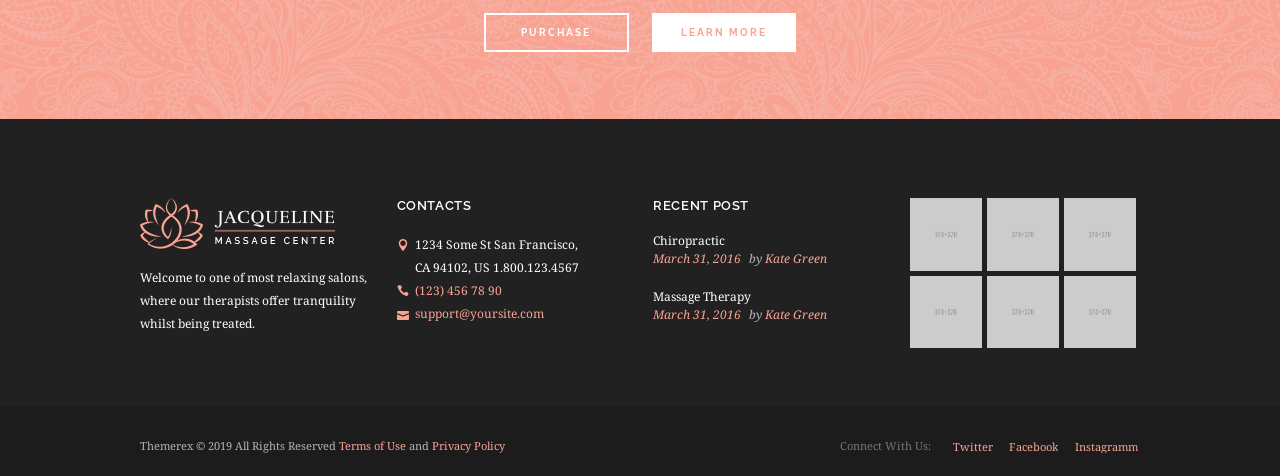
<file: customization.html>
<!DOCTYPE html>
<html lang="en-US" class="scheme_original">

<head>
    <title>Customization - Jacqueline</title>
    <meta name="viewport" content="width=device-width, initial-scale=1, maximum-scale=1">
    <meta http-equiv="Content-Type" content="text/html; charset=UTF-8" />
    <link rel='stylesheet' href='css/admin_icon.min.css' type='text/css' media='all' />
    <link rel='stylesheet' href='https://fonts.googleapis.com/css?family=Droid+Serif:400,400i,700,700i|Montserrat:400,700|Mr+De+Haviland|Open+Sans:300,400,600,700,800|Raleway:100,200,300,300i,400,400i,500,600,700,700i,800,900&amp;subset=cyrillic,cyrillic-ext,greek,greek-ext,latin-ext,vietnamese' type='text/css' media='all' />
    <link rel='stylesheet' href='http://maxcdn.bootstrapcdn.com/font-awesome/4.3.0/css/font-awesome.min.css?ver=4.3.0' type='text/css' media='all' />
    <link rel='stylesheet' href='css/fontello/css/fontello.css' type='text/css' media='all' />
    <link rel='stylesheet' href='css/style.css' type='text/css' media='all' />
    <link rel='stylesheet' href='css/core.animation.css' type='text/css' media='all' />
    <link rel='stylesheet' href='css/shortcodes.css' type='text/css' media='all' />
    <link rel='stylesheet' href='css/instagram-widget.css' type='text/css' media='all' />
    <link rel='stylesheet' href='css/skin.css' type='text/css' media='all' />
    <link rel='stylesheet' href='css/custom-style.css' type='text/css' media='all' />
    <link rel='stylesheet' href='css/responsive.css' type='text/css' media='all' />
    <link rel='stylesheet' href='css/skin.responsive.css' type='text/css' media='all' />
    <link rel='stylesheet' href='css/custom.responsive.css' type='text/css' media='all' />
    <link rel='stylesheet' href='js/vendor/grid.layout/grid.layout.min.css' type='text/css' media='all' />
    <link rel='stylesheet' href='css/core.messages.css' type='text/css' media='all' />
    <link rel='stylesheet' href='css/plugins.css' type='text/css' media='all' />
    <link rel='stylesheet' href='css/custom.css' type='text/css' media='all' />
</head>

<body class="customizepg page body_filled theme_skin_less article_style_stretch scheme_original top_panel_show top_panel_above sidebar_hide sidebar_outer_hide preloader wpb-js-composer sc_responsive">
<div id="page_preloader"></div>
<div class="body_wrap">
    <div class="page_wrap">
        <div class="top_panel_fixed_wrap"></div>
        <div class="header_mobile">
            <div class="content_wrap">
                <div class="menu_button icon-menu"></div>
                <div class="logo">
                    <a href="index.html">
                        <img src="images/Logo.png" class="logo_main" alt="" width="238" height="56">
                    </a>
                </div>
            </div>
            <div class="side_wrap">
                <div class="close">Close</div>
                <div class="panel_top">
                    <nav class="menu_main_nav_area">
                        <ul class="menu_main_nav">
                            <li class="menu-item menu-item-has-children"><a>Home</a>
                                <ul class="sub-menu">
                                    <li class="menu-item"><a href="index.html">Home 1</a></li>
                                    <li class="menu-item"><a href="home-2.html">Home 2</a></li>
                                    <li class="menu-item"><a href="home-3.html">Home 3</a></li>
                                </ul>
                            </li>
                            <li class="menu-item menu-item-has-children current-menu-ancestor current-menu-parent"><a>Features</a>
                                <ul class="sub-menu">
                                    <li class="menu-item menu-item-has-children"><a>Gallery</a>
                                        <ul class="sub-menu">
                                            <li class="menu-item"><a href="gallery-grid.html">Grid</a></li>
                                            <li class="menu-item"><a href="gallery-masonry.html">Masonry</a></li>
                                            <li class="menu-item"><a href="gallery-cobbles.html">Cobbles</a></li>
                                        </ul>
                                    </li>
                                    <li class="menu-item"><a href="gallery-polaroid.html">Polaroid gallery</a></li>
                                    <li class="menu-item menu-item-has-children"><a>About</a>
                                        <ul class="sub-menu">
                                            <li class="menu-item"><a href="about-us.html">About Us</a></li>
                                            <li class="menu-item"><a href="about-us-2.html">About Us 2</a></li>
                                            <li class="menu-item"><a href="staff.html">Our Staff</a></li>
                                            <li class="menu-item"><a href="contacts.html">Contacts Us</a></li>
                                            <li class="menu-item"><a href="price-tables.html">Price Tables</a></li>
                                            <li class="menu-item"><a href="pricing.html">Pricing</a></li>
                                            <li class="menu-item"><a href="events.html">Events</a></li>
                                            <li class="menu-item"><a href="certificates.html">Gift Certificates</a></li>
                                        </ul>
                                    </li>
                                    <li class="menu-item menu-item-has-children"><a>Services</a>
                                        <ul class="sub-menu">
                                            <li class="menu-item"><a href="services.html">Services 1</a></li>
                                            <li class="menu-item"><a href="services-2.html">Services 2</a></li>
                                        </ul>
                                    </li>
                                    <li class="menu-item menu-item-has-children current-menu-ancestor current-menu-parent"><a>Pages</a>
                                        <ul class="sub-menu">
                                            <li class="menu-item"><a href="typography.html">Typography</a></li>
                                            <li class="menu-item"><a href="shortcodes.html">Shortcodes</a></li>
                                            <li class="menu-item"><a href="404.html">404 Page</a></li>
                                            <li class="menu-item current-menu-item"><a href="customization.html">Customization</a></li>
                                            <li class="menu-item"><a href="faq.html">Faq Page</a></li>
                                        </ul>
                                    </li>
                                </ul>
                            </li>
                            <li class="menu-item"><a href="booking.html">Booking</a></li>
                            <li class="menu-item menu-item-has-children"><a>Blog</a>
                                <ul class="sub-menu">
                                    <li class="menu-item"><a href="classic.html">Classic</a></li>
                                    <li class="menu-item menu-item-has-children"><a>Masonry</a>
                                        <ul class="sub-menu">
                                            <li class="menu-item"><a href="masonry-2-columns.html">2 columns</a></li>
                                            <li class="menu-item"><a href="masonry-3-columns.html">3 columns</a></li>
                                        </ul>
                                    </li>
                                    <li class="menu-item menu-item-has-children"><a>Portfolio</a>
                                        <ul class="sub-menu">
                                            <li class="menu-item"><a href="portfolio-2-columns.html">2 columns</a></li>
                                            <li class="menu-item"><a href="portfolio-3-columns.html">3 columns</a></li>
                                        </ul>
                                    </li>
                                    <li class="menu-item"><a href="post-formats.html">Post Formats</a></li>
                                </ul>
                            </li>
                            <li class="menu-item"><a href="shop.html">Shop</a></li>
                        </ul>
                    </nav>
                    <div class="search_wrap search_style_regular search_state_fixed search_ajax">
                        <div class="search_form_wrap">
                            <form role="search" method="get" class="search_form" action="#">
                                <button type="submit" class="search_submit icon-search-1" title="Start search"></button>
                                <input type="text" class="search_field" placeholder="Search" value="" name="s" />
                            </form>
                        </div>
                        <div class="search_results widget_area scheme_original">
                            <a class="search_results_close icon-cancel"></a>
                            <div class="search_results_content"></div>
                        </div>
                    </div>
                    <div class="login">
                        <a href="#popup_login" class="popup_link popup_login_link icon-user">Login</a>
                    </div>
                </div>
                <div class="panel_bottom">
                    <div class="contact_socials">
                        <div class="sc_socials sc_socials_type_icons sc_socials_shape_square sc_socials_size_small">
                            <div class="sc_socials_item">
                                <a href="#" target="_blank" class="social_icons social_twitter">
                                    <span class="icon-twitter"></span>
                                </a>
                            </div>
                            <div class="sc_socials_item">
                                <a href="#" target="_blank" class="social_icons social_facebook">
                                    <span class="icon-facebook"></span>
                                </a>
                            </div>
                            <div class="sc_socials_item">
                                <a href="#" target="_blank" class="social_icons social_instagramm">
                                    <span class="icon-instagramm"></span>
                                </a>
                            </div>
                        </div>
                    </div>
                </div>
            </div>
            <div class="mask"></div>
        </div>
        <header class="top_panel_wrap top_panel_style_3 scheme_original">
            <div class="top_panel_wrap_inner top_panel_inner_style_3 top_panel_position_above">
                <div class="top_panel_top">
                    <div class="content_wrap clearfix">
                        <div class="top_panel_top_contact_area">Call Us <a href="tel:+18002453925">+1 800 245 39 25 </a></div>
                        <div class="top_panel_top_user_area">
                            <div class="top_panel_top_socials">
                                <span class="label">Stay connected: </span>
                                <div class="sc_socials sc_socials_type_icons sc_socials_shape_square sc_socials_size_tiny">
                                    <div class="sc_socials_item">
                                        <a href="#" target="_blank" class="social_icons social_twitter">
                                            <span class="icon-twitter"></span>
                                        </a>
                                    </div>
                                    <div class="sc_socials_item">
                                        <a href="#" target="_blank" class="social_icons social_facebook">
                                            <span class="icon-facebook"></span>
                                        </a>
                                    </div>
                                    <div class="sc_socials_item">
                                        <a href="#" target="_blank" class="social_icons social_instagramm">
                                            <span class="icon-instagramm"></span>
                                        </a>
                                    </div>
                                </div>
                            </div>
                            <ul class="menu_user_nav">
                                <li class="menu_user_login">
                                    <a href="#popup_login" class="popup_link popup_login_link icon-user">Login</a>
                                </li>
                            </ul>
                        </div>
                        <div class="top_panel_top_search">
                            <div class="search_wrap search_style_regular search_state_closed search_ajax">
                                <div class="search_form_wrap">
                                    <form role="search" method="get" class="search_form" action="#">
                                        <button type="submit" class="search_submit icon-search-1" title="Open search"></button>
                                        <input type="text" class="search_field" placeholder="Search" value="" name="s" />
                                    </form>
                                </div>
                                <div class="search_results widget_area scheme_original">
                                    <a class="search_results_close icon-cancel"></a>
                                    <div class="search_results_content"></div>
                                </div>
                            </div>
                        </div>
                    </div>
                </div>
                <div class="top_panel_middle">
                    <div class="content_wrap">
                        <div class="contact_logo">
                            <div class="logo">
                                <a href="index.html">
                                    <img src="images/Logo.png" class="logo_main" alt="" width="238" height="56">
                                    <img src="images/Logo.png" class="logo_fixed" alt="" width="238" height="56">
                                </a>
                            </div>
                        </div>
                        <div class="menu_main_wrap">
                            <nav class="menu_main_nav_area">
                                <ul class="menu_main_nav">
                                    <li class="menu-item menu-item-has-children"><a>Home</a>
                                        <ul class="sub-menu">
                                            <li class="menu-item"><a href="index.html">Home 1</a></li>
                                            <li class="menu-item"><a href="home-2.html">Home 2</a></li>
                                            <li class="menu-item"><a href="home-3.html">Home 3</a></li>
                                        </ul>
                                    </li>
                                    <li class="menu-item menu-item-has-children current-menu-ancestor current-menu-parent"><a>Features</a>
                                        <ul class="sub-menu">
                                            <li class="menu-item menu-item-has-children"><a>Gallery</a>
                                                <ul class="sub-menu">
                                                    <li class="menu-item"><a href="gallery-grid.html">Grid</a></li>
                                                    <li class="menu-item"><a href="gallery-masonry.html">Masonry</a></li>
                                                    <li class="menu-item"><a href="gallery-cobbles.html">Cobbles</a></li>
                                                </ul>
                                            </li>
                                            <li class="menu-item"><a href="gallery-polaroid.html">Polaroid gallery</a></li>
                                            <li class="menu-item menu-item-has-children"><a>About</a>
                                                <ul class="sub-menu">
                                                    <li class="menu-item"><a href="about-us.html">About Us</a></li>
                                                    <li class="menu-item"><a href="about-us-2.html">About Us 2</a></li>
                                                    <li class="menu-item"><a href="staff.html">Our Staff</a></li>
                                                    <li class="menu-item"><a href="contacts.html">Contacts Us</a></li>
                                                    <li class="menu-item"><a href="price-tables.html">Price Tables</a></li>
                                                    <li class="menu-item"><a href="pricing.html">Pricing</a></li>
                                                    <li class="menu-item"><a href="events.html">Events</a></li>
                                                    <li class="menu-item"><a href="certificates.html">Gift Certificates</a></li>
                                                </ul>
                                            </li>
                                            <li class="menu-item menu-item-has-children"><a>Services</a>
                                                <ul class="sub-menu">
                                                    <li class="menu-item"><a href="services.html">Services 1</a></li>
                                                    <li class="menu-item"><a href="services-2.html">Services 2</a></li>
                                                </ul>
                                            </li>
                                            <li class="menu-item menu-item-has-children current-menu-ancestor current-menu-parent"><a>Pages</a>
                                                <ul class="sub-menu">
                                                    <li class="menu-item"><a href="typography.html">Typography</a></li>
                                                    <li class="menu-item"><a href="shortcodes.html">Shortcodes</a></li>
                                                    <li class="menu-item"><a href="404.html">404 Page</a></li>
                                                    <li class="menu-item current-menu-item"><a href="customization.html">Customization</a></li>
                                                    <li class="menu-item"><a href="faq.html">Faq Page</a></li>
                                                </ul>
                                            </li>
                                        </ul>
                                    </li>
                                    <li class="menu-item"><a href="booking.html">Booking</a></li>
                                    <li class="menu-item menu-item-has-children"><a>Blog</a>
                                        <ul class="sub-menu">
                                            <li class="menu-item"><a href="classic.html">Classic</a></li>
                                            <li class="menu-item menu-item-has-children"><a>Masonry</a>
                                                <ul class="sub-menu">
                                                    <li class="menu-item"><a href="masonry-2-columns.html">2 columns</a></li>
                                                    <li class="menu-item"><a href="masonry-3-columns.html">3 columns</a></li>
                                                </ul>
                                            </li>
                                            <li class="menu-item menu-item-has-children"><a>Portfolio</a>
                                                <ul class="sub-menu">
                                                    <li class="menu-item"><a href="portfolio-2-columns.html">2 columns</a></li>
                                                    <li class="menu-item"><a href="portfolio-3-columns.html">3 columns</a></li>
                                                </ul>
                                            </li>
                                            <li class="menu-item"><a href="post-formats.html">Post Formats</a></li>
                                        </ul>
                                    </li>
                                    <li class="menu-item"><a href="shop.html">Shop</a></li>
                                </ul>
                            </nav>
                        </div>
                    </div>
                </div>
            </div>
        </header>
        <div class="top_panel_title top_panel_style_3 title_present breadcrumbs_present scheme_original">
            <div class="top_panel_title_inner top_panel_inner_style_3  title_present_inner breadcrumbs_present_inner">
                <div class="content_wrap">
                    <h1 class="page_title">Customization</h1>
                    <div class="breadcrumbs"><a class="breadcrumbs_item home" href="index.html">Home</a><span class="breadcrumbs_delimiter"></span><span class="breadcrumbs_item current">Customization</span></div>
                </div>
            </div>
        </div>
        <div class="page_content_wrap page_paddings_no">
            <div class="content_wrap">
                <div class="content">
                    <article class="post_item post_item_single page">
                        <section class="post_content">
                            <div data-sc-full-width="true" data-sc-full-width-init="false" class="sc_row row sc_row-fluid sc_custom_1449134047180">
                                <div class="column sc_column_container sc_col-sm-12">
                                    <div class="sc_column-inner ">
                                        <div class="wrapper">
                                            <div class="sc_empty_space em_height_7">
                                                <span class="sc_empty_space_inner"></span>
                                            </div>
                                            <div class="sc_section mockingbird-block sc_section_block">
                                                <div class="sc_section_inner">
                                                    <h2 class="sc_section_title sc_item_title line_show">Great news for our customers!</h2>
                                                    <div class="sc_section_content_wrap">
                                                        <div class="text_column content_element  mockingbird-text">
                                                            <div class="wrapper">
                                                                <p>
                                                                    <span>If you are still looking for customization assistance, feel free to contact our partner </span>
                                                                    <b>Mockingbird Customization Studio</b>
                                                                    <span> which provides high-quality services for our themes!</span>
                                                                </p>
                                                                <p>
                                                                    <b>Mockingbird</b>
                                                                    <span> is a team of passionate and greatly experienced people who will be happy to create a stunning unique website for you. </span>
                                                                </p>
                                                                <p>
                                                                    <span>Do not hesitate to submit a request for </span>
                                                                    <b>Mockingbird team</b>
                                                                    <span> at </span>
                                                                    <a href="https://mockingbird.ticksy.com/">
                                                                    <span>mockingbird.ticksy.com</span>
                                                                    </a>
                                                                </p>
                                                                <p>
                                                                    <span>Get more with Mockingbird!</span>
                                                                </p>
                                                            </div>
                                                        </div>
                                                    </div>
                                                </div>
                                            </div>
                                            <div class="sc_empty_space em_height_7">
                                                <span class="sc_empty_space_inner"></span>
                                            </div>
                                        </div>
                                    </div>
                                </div>
                            </div>
                            <div class="sc_row-full-width"></div>
                            <div data-sc-full-width="true" data-sc-full-width-init="false" class="sc_row row sc_row-fluid sc_custom_1449136753813">
                                <div class="column sc_column_container sc_col-sm-12">
                                    <div class="sc_column-inner ">
                                        <div class="wrapper">
                                            <div class="sc_empty_space em_height_7">
                                                <span class="sc_empty_space_inner"></span>
                                            </div>
                                            <div class="sc_section sc_section_block">
                                                <div class="sc_section_inner">
                                                    <h2 class="sc_section_title sc_item_title line_show">Packages</h2>
                                                    <div class="sc_section_content_wrap">
                                                        <div class="columns_wrap sc_columns columns_nofluid sc_columns_count_3">
                                                            <div class="column-1_3 sc_column_item">
                                                                <div class="sc_price_block sc_price_block_style_1">
                                                                    <div class="sc_price_block_title">
                                                                        <span>Theme translation</span>
                                                                    </div>
                                                                    <div class="sc_price_block_money">
                                                                        <div class="sc_price">
                                                                            <span class="sc_price_currency">$</span>
                                                                            <span class="sc_price_money">79</span>
                                                                        </div>
                                                                    </div>
                                                                    <div class="sc_price_block_description">
                                                                        <p>
                                                                            <span>Going to creating a website for those who might not speak English and need to translate a theme fast and professional? Use our special offer from customization team. </span>
                                                                        </p>
                                                                    </div>
                                                                    <div class="sc_price_block_link">
                                                                        <a href="http://mockingbird.ticksy.com" class="sc_button sc_button_square sc_button_style_filled sc_button_size_small">
                                                                            <div>
                                                                                <span class="first">Learn more</span>
                                                                                <span class="second">Learn more</span>
                                                                            </div>
                                                                        </a>
                                                                    </div>
                                                                </div>
																<div class="sc_empty_space em_height_2">
																	<span class="sc_empty_space_inner"></span>
																</div>
                                                            </div>
                                                            <div class="column-1_3 sc_column_item">
                                                                <div class="sc_price_block sc_price_block_style_1">
                                                                    <div class="sc_price_block_title">
                                                                        <span>Ready-to-use website</span>
                                                                    </div>
                                                                    <div class="sc_price_block_money">
                                                                        <div class="sc_price">
                                                                            <span class="sc_price_currency">$</span>
                                                                            <span class="sc_price_money">199</span>
                                                                        </div>
                                                                    </div>
                                                                    <div class="sc_price_block_description">
                                                                        <p>The template you have purchased from us will be customized with your logo, colors and content up to 6 pages (additional programming is not included). Finally, we will install it on your server.</p>
                                                                    </div>
                                                                    <div class="sc_price_block_link">
                                                                        <a href="https://themerex.ticksy.com/" class="sc_button sc_button_square sc_button_style_filled sc_button_size_small">
                                                                            <div>
                                                                                <span class="first">Learn more</span>
                                                                                <span class="second">Learn more</span>
                                                                            </div>
                                                                        </a>
                                                                    </div>
                                                                </div>
																<div class="sc_empty_space em_height_2">
																	<span class="sc_empty_space_inner"></span>
																</div>
                                                            </div>
                                                            <div class="column-1_3 sc_column_item">
                                                                <div class="sc_price_block sc_price_block_style_1">
                                                                    <div class="sc_price_block_title">
                                                                        <span>Installation + logo change</span>
                                                                    </div>
                                                                    <div class="sc_price_block_money">
                                                                        <div class="sc_price">
                                                                            <span class="sc_price_currency">$</span>
                                                                            <span class="sc_price_money">59</span>
                                                                        </div>
                                                                    </div>
                                                                    <div class="sc_price_block_description">
                                                                        <p>&#8211; Template will be installed to your server to look like in our online demo. Access to Admin panel will be granted to you to manage your website.</p>
                                                                        <p>&#8211; We will replace the template&#8217;s logo with yours on each page of the template. Customers should provide logos in good quality in .PSD, .EPS, .Al, or .CDR format.</p>
                                                                    </div>
                                                                    <div class="sc_price_block_link">
                                                                        <a href="https://themerex.ticksy.com/" class="sc_button sc_button_square sc_button_style_filled sc_button_size_small">
                                                                            <div>
                                                                                <span class="first">Learn more</span>
                                                                                <span class="second">Learn more</span>
                                                                            </div>
                                                                        </a>
                                                                    </div>
                                                                </div>
																<div class="sc_empty_space em_height_2">
																	<span class="sc_empty_space_inner"></span>
																</div>
                                                            </div>
                                                        </div>
                                                    </div>
                                                </div>
                                            </div>
                                            <div class="sc_empty_space em_height_5">
                                                <span class="sc_empty_space_inner"></span>
                                            </div>
                                        </div>
                                    </div>
                                </div>
                            </div>
                            <div class="sc_row-full-width"></div>
                            <div data-sc-full-width="true" data-sc-full-width-init="false" class="sc_row row sc_row-fluid sc_custom_1459609995583 inverse_colors">
                                <div class="column sc_column_container sc_col-sm-12">
                                    <div class="sc_column-inner ">
                                        <div class="wrapper">
                                            <div class="sc_empty_space em_height_4-5">
                                                <span class="sc_empty_space_inner"></span>
                                            </div>
                                            <h2 class="sc_title sc_title_regular sc_align_center">DONT’T GIVE UP THE TIME! PURCHASE NOW OUR TEMPLATE!</h2>
                                            <h6 class="sc_title sc_title_regular sc_align_center">Everything you need to build an excellent website.</h6>
                                            <div class="sc_section sc_section_block aligncenter">
                                                <div class="sc_section_inner">
                                                    <div class="sc_section_content_wrap">
                                                        <a href="https://themeforest.net/user/themerex/portfolio?term=jacqueline" class="sc_button sc_button_square sc_button_style_border sc_button_size_base">Purchase</a>
                                                        <a href="https://themeforest.net/user/themerex/portfolio?view=grid" class="sc_button sc_button_square sc_button_style_filled sc_button_size_base">
                                                            <div>
                                                                <span class="first">learn more</span>
                                                                <span class="second">learn more</span>
                                                            </div>
                                                        </a>
                                                    </div>
                                                </div>
                                            </div>
                                            <div class="sc_empty_space em_height_4">
                                                <span class="sc_empty_space_inner"></span>
                                            </div>
                                        </div>
                                    </div>
                                </div>
                            </div>
                            <div class="sc_row-full-width"></div>
                        </section>
                    </article>
                    <section class="related_wrap related_wrap_empty"></section>
                </div>
            </div>
        </div>
        <footer class="footer_wrap widget_area scheme_original">
            <div class="footer_wrap_inner widget_area_inner">
                <div class="content_wrap">
                    <div class="columns_wrap">
                        <aside class="column-1_4 widget widget_socials">
                            <div class="widget_inner">
                                <div class="logo">
                                    <a href="index.html">
                                        <img src="images/logo_dark.png" class="logo_main" alt="" width="195" height="51">
                                    </a>
                                </div>
                                <div class="logo_descr">Welcome to one of most relaxing salons, where our therapists offer tranquility whilst being treated.</div>
                            </div>
                        </aside>
                        <aside class="column-1_4 widget widget_text">
                            <h5 class="widget_title">Contacts</h5>
                            <div class="textwidget">
                                <ul class="sc_list_style_iconed ">
                                    <li>
                                        <span class="sc_list_icon icon-icon_pin"></span>
                                        1234 Some St San Francisco,<br/>
                                        CA 94102, US 1.800.123.4567
                                    </li>
                                    <li>
                                        <span class="sc_list_icon icon-icon_phone"></span><a href="tel:+1234567890">(123) 456 78 90</a>
                                    </li>
                                    <li>
                                        <span class="sc_list_icon icon-icon_mail"></span>
                                        <a href="mailto:support@yoursite.com">support@yoursite.com</a>
                                    </li>
                                </ul>
                            </div>
                        </aside>
                        <aside class="column-1_4 widget widget_recent_posts">
                            <h5 class="widget_title">Recent Post</h5>
                            <article class="post_item no_thumb first">
                                <div class="post_content">
                                    <h6 class="post_title">
                                        <a href="single-post.html">Chiropractic</a>
                                    </h6>
                                    <div class="post_info">
                                        <span class="post_info_item post_info_posted">
                                            <a href="single-post.html" class="post_info_date">March 31, 2016</a>
                                        </span>
                                        <span class="post_info_item">by
                                            <a href="single-post.html" class="post_info_author">Kate Green</a>
                                        </span>
                                        <span class="post_info_item post_info_counters">
                                            <a href="single-post.html" class="post_counters_item">
                                                <span class="post_counters_number"></span>
                                            </a>
                                        </span>
                                    </div>
                                </div>
                            </article>
                            <article class="post_item no_thumb">
                                <div class="post_content">
                                    <h6 class="post_title">
                                        <a href="single-post.html">Massage Therapy</a>
                                    </h6>
                                    <div class="post_info">
                                        <span class="post_info_item post_info_posted">
                                            <a href="single-post.html" class="post_info_date">March 31, 2016</a>
                                        </span>
                                        <span class="post_info_item ">by
                                            <a href="single-post.html" class="post_info_author">Kate Green</a>
                                        </span>
                                        <span class="post_info_item post_info_counters">
                                            <a href="single-post.html" class="post_counters_item">
                                                <span class="post_counters_number"></span>
                                            </a>
                                        </span>
                                    </div>
                                </div>
                            </article>
                        </aside>
                        <aside class="column-1_4 widget">
                            <ul class="instagram-pics instagram-size-large">
                                <li>
                                    <a href="//instagram.com/p/BDqPIQOiAb2/" target="_self">
                                        <img src="images/370x370.jpg" alt="" title="Instagram Image" />
                                    </a>
                                </li>
                                <li>
                                    <a href="//instagram.com/p/BDqPG4fCAbs/" target="_self">
                                        <img src="images/370x370.jpg" alt="" title="Instagram Image" />
                                    </a>
                                </li>
                                <li>
                                    <a href="//instagram.com/p/BDqPEx2CAbm/" target="_self">
                                        <img src="images/370x370.jpg" alt="" title="Instagram Image" />
                                    </a>
                                </li>
                                <li>
                                    <a href="//instagram.com/p/BDqPCkuCAbg/" target="_self">
                                        <img src="images/370x370.jpg" alt="" title="Instagram Image" />
                                    </a>
                                </li>
                                <li>
                                    <a href="//instagram.com/p/BDqO_x4CAbY/" target="_self">
                                        <img src="images/370x370.jpg" alt="" title="Instagram Image" />
                                    </a>
                                </li>
                                <li>
                                    <a href="//instagram.com/p/BDqO9VGCAbU/" target="_self">
                                        <img src="images/370x370.jpg" alt="" title="Instagram Image" />
                                    </a>
                                </li>
                            </ul>
                        </aside>
                    </div>
                </div>
            </div>
        </footer>
        <div class="copyright_wrap copyright_style_socials scheme_original">
            <div class="copyright_wrap_inner">
                <div class="content_wrap">
                    <div class="sc_socials sc_socials_type_text sc_socials_shape_square sc_socials_size_tiny">
                        <div class="sc_socials_item">
                            <a href="#" target="_blank" class="social_icons social_twitter">twitter</a>
                        </div>
                        <div class="sc_socials_item">
                            <a href="#" target="_blank" class="social_icons social_facebook">facebook</a>
                        </div>
                        <div class="sc_socials_item">
                            <a href="#" target="_blank" class="social_icons social_instagramm">instagramm</a>
                        </div>
                    </div>
                    <span class="beforeSocials">Connect With Us:</span>
                    <div class="copyright_text">
                        <p>Themerex © 2019 All Rights Reserved
                            <a href="#" target="_blank">Terms of Use</a> and
                            <a href="#" target="_blank">Privacy Policy</a>
                        </p>
                    </div>
                </div>
            </div>
        </div>
    </div>
</div>
<div id="popup_login" class="popup_wrap popup_login bg_tint_light">
    <a href="#" class="popup_close"></a>
    <div class="form_wrap">
        <div class="form_left">
            <form action="#" method="post" name="login_form" class="popup_form login_form">
                <input type="hidden" name="redirect_to" value="#">
                <div class="popup_form_field login_field iconed_field icon-user">
                    <input type="text" id="log" name="log" value="" placeholder="Login or Email">
                </div>
                <div class="popup_form_field password_field iconed_field icon-lock">
                    <input type="password" id="password" name="pwd" value="" placeholder="Password">
                </div>
                <div class="popup_form_field remember_field">
                    <a href="#" class="forgot_password">Forgot password?</a>
                    <input type="checkbox" value="forever" id="rememberme" name="rememberme">
                    <label for="rememberme">Remember me</label>
                </div>
                <div class="popup_form_field submit_field">
                    <input type="submit" class="submit_button sc_button sc_button_style_filled" value="Login">
                </div>
            </form>
        </div>
        <div class="form_right">
            <div class="login_socials_title">You can login using your social profile</div>
            <div class="loginSoc login_plugin">
                <div class="wp-social-login-widget">
                    <div class="wp-social-login-connect-with">Connect with:</div>
                    <div class="wp-social-login-provider-list">
                        <a rel="nofollow" href="#" title="Connect with Facebook" class="wp-social-login-provider wp-social-login-provider-facebook" data-provider="Facebook">
                            <img alt="" title="Connect with Facebook" src="images/facebook.png" />
                        </a>
                        <a rel="nofollow" href="#" title="Connect with Google" class="wp-social-login-provider wp-social-login-provider-google" data-provider="Google">
                            <img alt="" title="Connect with Google" src="images/google.png" />
                        </a>
                        <a rel="nofollow" href="#" title="Connect with Twitter" class="wp-social-login-provider wp-social-login-provider-twitter" data-provider="Twitter">
                            <img alt="" title="Connect with Twitter" src="images/twitter.png" />
                        </a>
                    </div>
                    <div class="wp-social-login-widget-clearing"></div>
                </div>

            </div>
            <div class="result message_block"></div>
        </div>
    </div>
</div>
<a href="#" class="scroll_to_top icon-up" title="Scroll to top"></a>



<script type='text/javascript' src='js/vendor/jquery/jquery.js'></script>
<script type='text/javascript' src='js/vendor/jquery/jquery-migrate.min.js'></script>
<script type='text/javascript' src='js/vendor/modernizr.min.js'></script>
<script type='text/javascript' src='js/custom/custom.js'></script>
<script type='text/javascript' src='js/vendor/superfish.js'></script>
<script type='text/javascript' src='js/vendor/jquery.slidemenu.js'></script>
<script type='text/javascript' src='js/custom/core.utils.js'></script>
<script type='text/javascript' src='js/custom/core.init.js'></script>
<script type='text/javascript' src='js/custom/theme.init.js'></script>
<script type='text/javascript' src='js/vendor/social-share.js'></script>
<script type='text/javascript' src='js/custom/theme.shortcodes.js'></script>
<script type='text/javascript' src='js/custom/core.messages.js'></script>
<script type='text/javascript' src='js/vendor/grid.layout/grid.layout.min.js'></script>
</body>

</html>
</file>
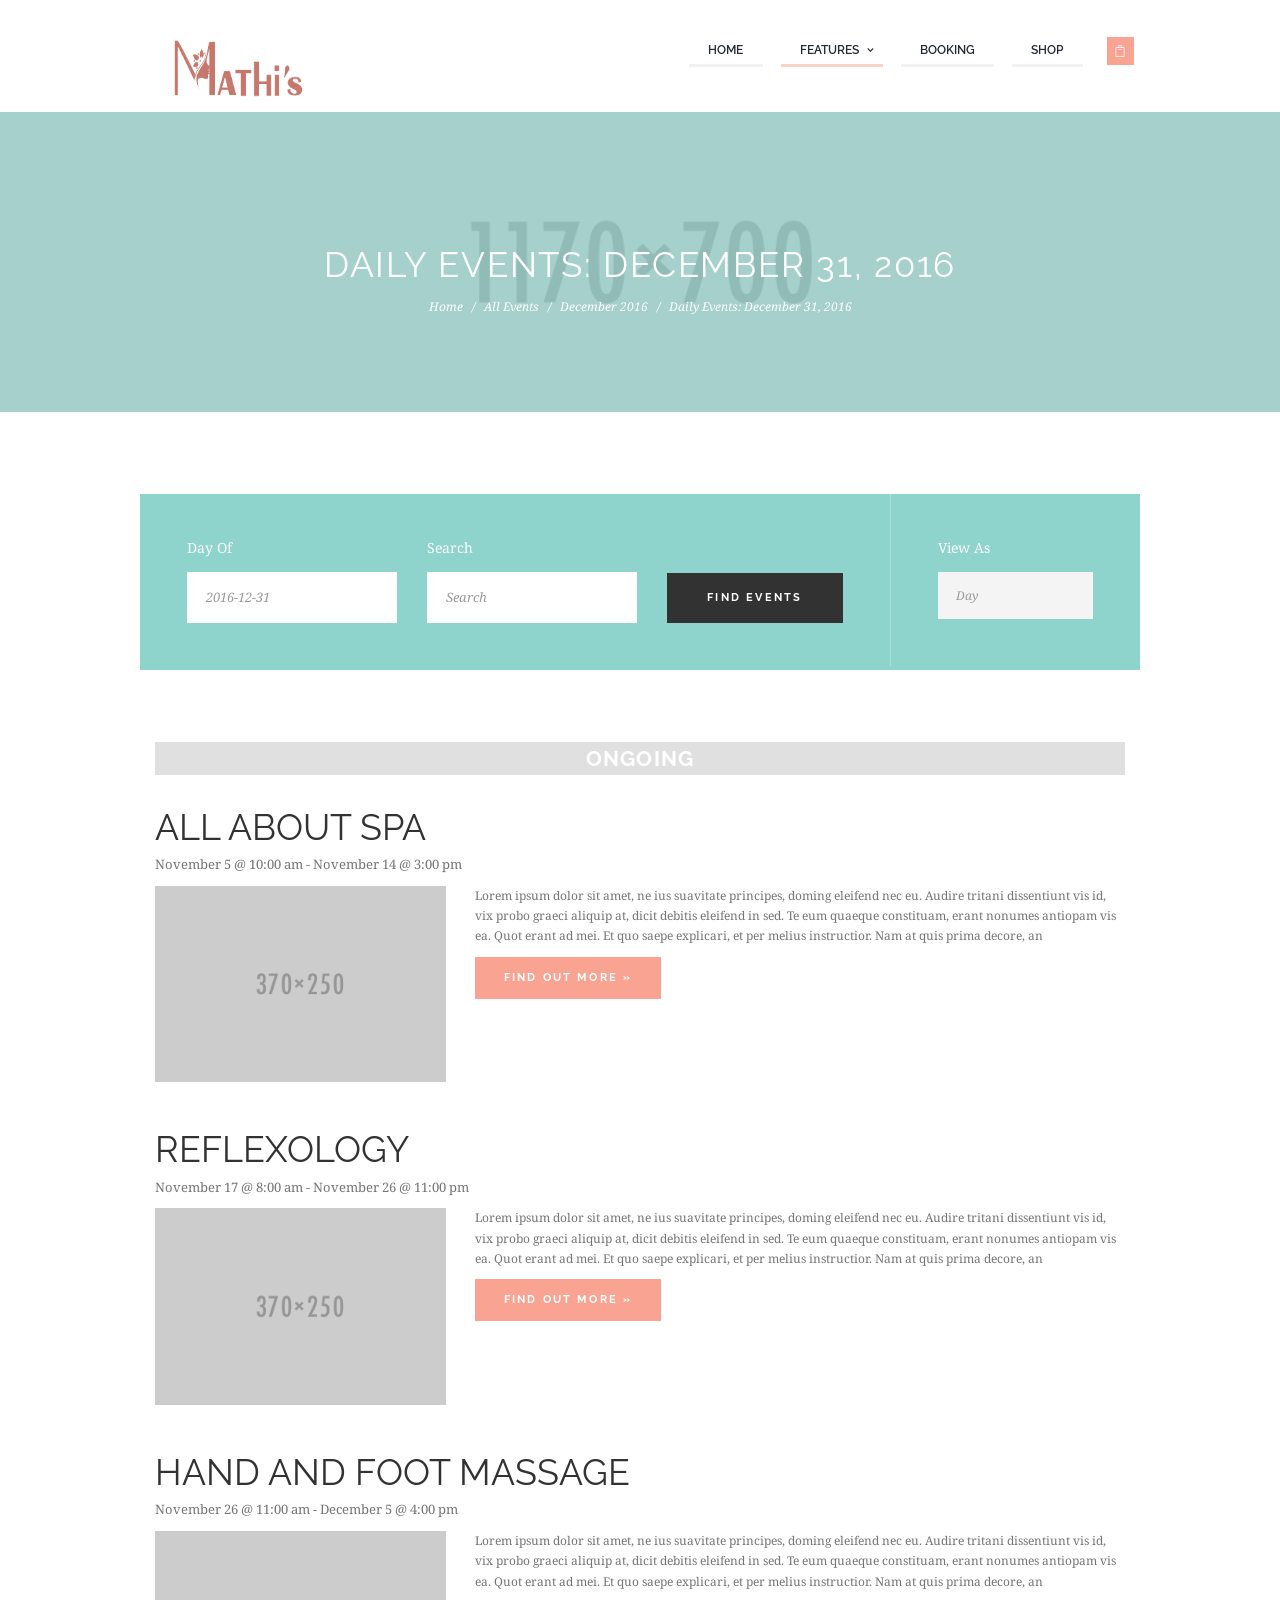
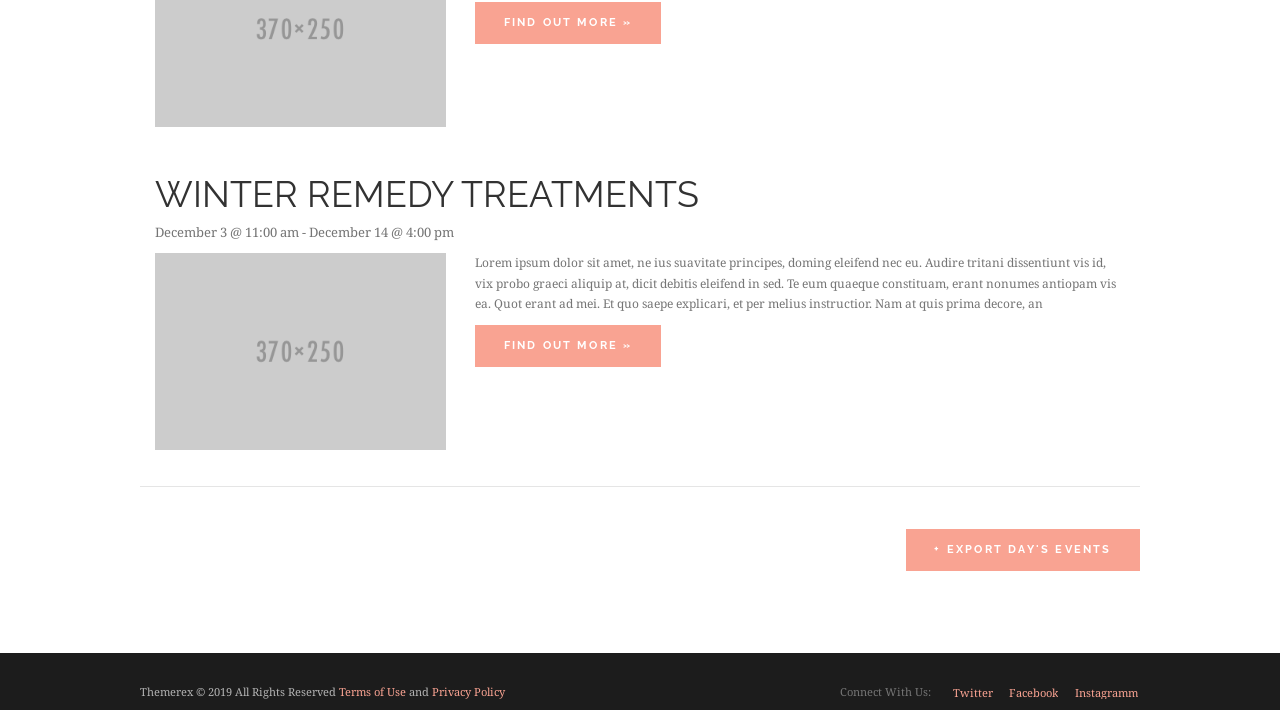
<file: events.html>
<!DOCTYPE html>
<html lang="en-US" class="scheme_original">

<head>
    <title>Events - Jacqueline</title>
    <meta name="viewport" content="width=device-width, initial-scale=1, maximum-scale=1">
    <meta http-equiv="Content-Type" content="text/html; charset=UTF-8" />
    <link rel='stylesheet' href='css/admin_icon.min.css' type='text/css' media='all' />
    <link rel='stylesheet' href='https://fonts.googleapis.com/css?family=Droid+Serif:400,400i,700,700i|Montserrat:400,700|Mr+De+Haviland|Open+Sans:300,400,600,700,800|Raleway:100,200,300,300i,400,400i,500,600,700,700i,800,900&amp;subset=cyrillic,cyrillic-ext,greek,greek-ext,latin-ext,vietnamese' type='text/css' media='all' />
    <link rel='stylesheet' href='http://maxcdn.bootstrapcdn.com/font-awesome/4.3.0/css/font-awesome.min.css?ver=4.3.0' type='text/css' media='all' />
    <link rel='stylesheet' href='js/vendor/tribe/datepicker.css'  type='text/css' media='all' />
    <link rel='stylesheet' href='js/vendor/tooltipster/tooltipster.css' type='text/css' media='all' />
    <link rel='stylesheet' href='js/vendor/tooltipster/tooltipster-light.css' type='text/css' media='all' />
    <link rel='stylesheet' href='js/vendor/booked/animations.css' type='text/css' media='all' />
    <link rel='stylesheet' href='js/vendor/booked/styles.css' type='text/css' media='all' />
    <link rel='stylesheet' href='js/vendor/booked/responsive.css' type='text/css' media='all' />
    <link rel='stylesheet' href='css/fontello/css/fontello.css' type='text/css' media='all' />
    <link rel='stylesheet' href='css/style.css' type='text/css' media='all' />
    <link rel='stylesheet' href='js/vendor/tribe/tribe-events-full.min.css' type='text/css' media='all' />
    <link rel='stylesheet' href='js/vendor/tribe/tribe-events-theme.min.css' type='text/css' media='all' />
    <link rel='stylesheet' href='css/core.animation.css' type='text/css' media='all' />
    <link rel='stylesheet' href='css/shortcodes.css' type='text/css' media='all' />
    <link rel='stylesheet' href='js/vendor/booked/booked.css' type='text/css' media='all' />
    <link rel='stylesheet' href='css/instagram-widget.css' type='text/css' media='all' />
    <link rel='stylesheet' href='js/vendor/tribe/plugin.tribe-events.css' type='text/css' media='all' />
    <link rel='stylesheet' href='css/skin.css' type='text/css' media='all' />
    <link rel='stylesheet' href='css/custom-style.css' type='text/css' media='all' />
    <link rel='stylesheet' href='css/responsive.css' type='text/css' media='all' />
    <link rel='stylesheet' href='css/skin.responsive.css' type='text/css' media='all' />
    <link rel='stylesheet' href='css/custom.responsive.css' type='text/css' media='all' />
    <link rel='stylesheet' href='js/vendor/grid.layout/grid.layout.min.css' type='text/css' media='all' />
    <link rel='stylesheet' href='css/core.messages.css' type='text/css' media='all' />
    <link rel='stylesheet' href='css/plugins.css' type='text/css' media='all' />
    <link rel='stylesheet' href='css/custom.css' type='text/css' media='all' />
</head>

<body class="eventspage body_filled theme_skin_less article_style_stretch scheme_original top_panel_show top_panel_above sidebar_hide sidebar_outer_hide preloader wpb-js-composer sc_responsive tribe-events-day singular">
<div id="page_preloader"></div>
<div class="body_wrap">
    <div class="page_wrap">
        <div class="top_panel_fixed_wrap"></div>
        <div class="header_mobile">
            <div class="content_wrap">
                <div class="menu_button icon-menu"></div>
                <div class="logo">
                    <a href="index.html">
                        <img src="images/Asset 1.png" class="logo_main" alt="" width="238" height="56">
                    </a>
                </div>
                <div class="menu_main_cart top_panel_icon">
                    <a href="#" class="top_panel_cart_button" data-items="0" data-summa="&pound;0.00">
                        <span class="contact_icon icon-icon_bag_alt"></span>
                    </a>
                    <ul class="widget_area sidebar_cart sidebar">
                        <li>
                            <div class="widget woocommerce widget_shopping_cart">
                                <div class="hide_cart_widget_if_empty">
                                    <div class="widget_shopping_cart_content">
                                        <ul class="cart_list product_list_widget ">
                                            <li class="empty">No products in the cart.</li>
                                        </ul>
                                    </div>
                                </div>
                            </div>
                        </li>
                    </ul>
                </div>
            </div>
            <div class="side_wrap">
                <div class="close">Close</div>
                <div class="panel_top">
                    <nav class="menu_main_nav_area">
                        <ul class="menu_main_nav">
                            <li class="menu-item"><a href="home-2.html">Home</a></li>
                            <li class="menu-item menu-item-has-children current-menu-ancestor current-menu-parent"><a>Features</a>
                                <ul class="sub-menu">
                                    <li class="menu-item "><a href="gallery-grid.html">Gallery</a></li>
                                    
                                    <li class="menu-item menu-item-has-children current-menu-ancestor current-menu-parent"><a>About</a>
                                        <ul class="sub-menu">
                                           
                                            <li class="menu-item"><a href="about-us-2.html">About Us</a></li>
                                            <li class="menu-item"><a href="staff.html">Our Staff</a></li>
                                            <li class="menu-item"><a href="contacts.html">Contacts Us</a></li>
                                            <li class="menu-item"><a href="price-tables.html">Price Tables</a></li>
                                            <li class="menu-item"><a href="pricing.html">Pricing</a></li>
                                            <li class="menu-item current-menu-item"><a href="events.html">Events</a></li>
                                            <li class="menu-item"><a href="certificates.html">Gift Certificates</a></li>
                                        </ul>
                                    </li>
                                    <li class="menu-item"><a href="services.html">Service</a></li> 
                                    
                                </ul>
                            </li>
                            <li class="menu-item"><a href="booking.html">Booking</a></li>
                           
                            <li class="menu-item"><a href="shop.html">Shop</a></li>
                        </ul>
                    </nav>
                    <div class="search_wrap search_style_regular search_state_fixed search_ajax">
                        <div class="search_form_wrap">
                            <form role="search" method="get" class="search_form" action="#">
                                <button type="submit" class="search_submit icon-search-1" title="Start search"></button>
                                <input type="text" class="search_field" placeholder="Search" value="" name="s" />
                            </form>
                        </div>
                        <div class="search_results widget_area scheme_original">
                            <a class="search_results_close icon-cancel"></a>
                            <div class="search_results_content"></div>
                        </div>
                    </div>
                </div>
                <div class="panel_bottom">
                </div>
            </div>
            <div class="mask"></div>
        </div>
        <header class="top_panel_wrap top_panel_style_7 scheme_original">
            <div class="top_panel_wrap_inner top_panel_inner_style_7 top_panel_position_above">
                <div class="top_panel_middle">
                    <div class="content_wrap">
                        <div class="column-1_3 contact_logo">
                            <div class="logo">
                                <a href="index.html">
                                    <img src="images/Asset 1.png" class="logo_main" alt="" width="238" height="56">
                                    <img src="images/Asset 1.png" class="logo_fixed" alt="" width="238" height="56">
                                </a>
                            </div>
                        </div>
                        <div class="column-2_3 menu_main_wrap">
                            <nav class="menu_main_nav_area">
                                <ul class="menu_main_nav">
                                    <li class="menu-item"><a href="home-2.html">Home</a></li>
                                    <li class="menu-item menu-item-has-children current-menu-ancestor current-menu-parent"><a>Features</a>
                                        <ul class="sub-menu">
                                            <li class="menu-item "><a href="gallery-grid.html">Gallery</a></li>
                                           
                                            <li class="menu-item menu-item-has-children current-menu-ancestor current-menu-parent"><a>About</a>
                                                <ul class="sub-menu">
                                                   
                                                    <li class="menu-item"><a href="about-us-2.html">About Us</a></li>
                                                    <li class="menu-item"><a href="staff.html">Our Staff</a></li>
                                                    <li class="menu-item"><a href="contacts.html">Contacts Us</a></li>
                                                    <li class="menu-item"><a href="price-tables.html">Price Tables</a></li>
                                                    <li class="menu-item"><a href="pricing.html">Pricing</a></li>
                                                    <li class="menu-item current-menu-item"><a href="events.html">Events</a></li>
                                                    <li class="menu-item"><a href="certificates.html">Gift Certificates</a></li>
                                                </ul>
                                            </li>
                                            <li class="menu-item"><a href="services.html">Service</a></li>
                                        </ul>
                                    </li>
                                    <li class="menu-item"><a href="booking.html">Booking</a></li>
                                    
                                    <li class="menu-item"><a href="shop.html">Shop</a></li>
                                </ul>
                            </nav>
                            <div class="menu_main_cart top_panel_icon">
                                <a href="#" class="top_panel_cart_button" data-items="0" data-summa="&pound;0.00">
                                    <span class="contact_icon icon-icon_bag_alt"></span>
                                </a>
                                <ul class="widget_area sidebar_cart sidebar">
                                    <li>
                                        <div class="widget woocommerce widget_shopping_cart">
                                            <div class="hide_cart_widget_if_empty">
                                                <div class="widget_shopping_cart_content">
                                                    <ul class="cart_list product_list_widget ">
                                                        <li class="empty">No products in the cart.</li>
                                                    </ul>
                                                </div>
                                            </div>
                                        </div>
                                    </li>
                                </ul>
                            </div>
                        </div>
                    </div>
                </div>
            </div>
        </header>
        <section class="top_panel_image">
            <div class="top_panel_image_hover"></div>
            <div class="top_panel_image_header">
                <h1 class="top_panel_image_title entry-title">Daily Events: December 31, 2016</h1>
                <div class="breadcrumbs">
                    <a class="breadcrumbs_item home" href="index.html">Home</a>
                    <span class="breadcrumbs_delimiter"></span>
                    <a class="breadcrumbs_item all" href="#">All Events</a>
                    <span class="breadcrumbs_delimiter"></span>
                    <a class="breadcrumbs_item cat_parent" href="#">December 2016</a>
                    <span class="breadcrumbs_delimiter"></span>
                    <span class="breadcrumbs_item current">Daily Events: December 31, 2016</span>
                </div>
            </div>
        </section>
        <div class="page_content_wrap page_paddings_yes">
            <div class="content_wrap">
                <div class="content">
                    <section class="post tribe_events_wrapper">
                        <article class="post_content">
                            <div id="tribe-events-pg-template">
                                <div id="tribe-events" class="tribe-no-js" data-live_ajax="1" data-datepicker_format="0" data-category="">
                                    <div class="tribe-events-before-html"></div>
                                    <span class="tribe-events-ajax-loading">
                                        <img class="tribe-events-spinner-medium" src="images/tribe-loading.gif" alt="Loading Events"/>
                                    </span>
                                    <div id="tribe-events-content-wrapper" class="tribe-clearfix">
                                        <input type="hidden" id="tribe-events-list-hash" value="">
                                        <div id="tribe-events-bar">
                                            <form id="tribe-bar-form" class="tribe-clearfix" name="tribe-bar-form" method="post" action="#">
                                                <div id="tribe-bar-collapse-toggle">Find Events
                                                    <span class="tribe-bar-toggle-arrow"></span>
                                                </div>
                                                <div id="tribe-bar-views">
                                                    <div class="tribe-bar-views-inner tribe-clearfix">
                                                        <h3 class="tribe-events-visuallyhidden">Event Views Navigation</h3>
                                                        <label>View As</label>
                                                        <select class="tribe-bar-views-select tribe-no-param" name="tribe-bar-view">
                                                            <option tribe-inactive value="events.html" data-view="list">List</option>
                                                            <option tribe-inactive value="events.html" data-view="month">Month</option>
                                                            <option selected value="events.html" data-view="day">Day</option>
                                                        </select>
                                                    </div>
                                                </div>
                                                <div class="tribe-bar-filters">
                                                    <div class="tribe-bar-filters-inner tribe-clearfix">
                                                        <div class="tribe-bar-date-filter">
                                                            <label class="label-tribe-bar-date" for="tribe-bar-date">Day Of</label>
                                                            <input type="text" name="tribe-bar-date" id="tribe-bar-date" value="2016-12-31" placeholder="Date">
                                                            <input type="hidden" name="tribe-bar-date-day" id="tribe-bar-date-day" class="tribe-no-param" value="">
                                                        </div>
                                                        <div class="tribe-bar-search-filter">
                                                            <label class="label-tribe-bar-search" for="tribe-bar-search">Search</label>
                                                            <input type="text" name="tribe-bar-search" id="tribe-bar-search" value="" placeholder="Search">
                                                        </div>
                                                        <div class="tribe-bar-submit">
                                                            <input class="tribe-events-button tribe-no-param" type="submit" name="submit-bar" value="Find Events" />
                                                        </div>
                                                    </div>
                                                </div>
                                            </form>
                                        </div>
                                        <div id="tribe-events-content" class="tribe-events-list tribe-events-day">
                                            <h2 class="tribe-events-page-title">Events for December 31, 2016</h2>
                                            <div id="tribe-events-header" data-title="Events for December 31, 2016 &#8211; Events &#8211; Jacqueline" data-startofweek="1" data-view="day" data-baseurl="#" data-date="2016-12-31" data-header="December 31, 2016">
                                                <h3 class="screen-reader-text" tabindex="0">Day Navigation</h3>
                                                <ul class="tribe-events-sub-nav">
                                                    <li class="tribe-events-nav-previous" aria-label="previous day link"></li>
                                                    <li class="tribe-events-nav-next" aria-label="next day link"></li>
                                                </ul>
                                            </div>
                                            <div id="tribe-events-day" class="tribe-events-loop">
                                                <div class="tribe-events-day-time-slot">
                                                    <h5>Ongoing</h5>
                                                    <div id="post-660" class="type-tribe_events tribe-clearfix">
                                                        <h2 class="tribe-events-list-event-title summary">
                                                            <a class="url" href="single-post.html" title="ALL ABOUT SPA" rel="bookmark">ALL ABOUT SPA </a>
                                                        </h2>
                                                        <div class="tribe-events-event-meta ">
                                                            <div class="tribe-updated published time-details">
                                                                <span class="tribe-event-date-start">November 5 @ 10:00 am</span> -
                                                                <span class="tribe-event-date-end">November 14 @ 3:00 pm</span>
                                                            </div>
                                                        </div>
                                                        <div class="tribe-events-event-image">
                                                            <a href="single-post.html">
                                                                <img src="images/370x250.jpg" class="attachment-medium size-medium " alt=""/>
                                                            </a>
                                                        </div>
                                                        <div class="tribe-events-list-event-description tribe-events-content description entry-summary">
                                                            <p>Lorem ipsum dolor sit amet, ne ius suavitate principes, doming eleifend nec eu. Audire tritani dissentiunt vis id, vix probo graeci aliquip at, dicit debitis eleifend in sed. Te eum quaeque constituam, erant nonumes antiopam vis ea. Quot erant ad mei. Et quo saepe explicari, et per melius instructior. Nam at quis prima decore, an </p>
                                                            <a href="single-post.html" class="tribe-events-read-more" rel="bookmark">Find out more &raquo;</a>
                                                        </div>
                                                    </div>
                                                    <div id="post-658" class="type-tribe_events tribe-clearfix">
                                                        <h2 class="tribe-events-list-event-title summary">
                                                            <a class="url" href="single-post.html" title="REFLEXOLOGY" rel="bookmark">REFLEXOLOGY </a>
                                                        </h2>
                                                        <div class="tribe-events-event-meta ">
                                                            <div class="tribe-updated published time-details">
                                                                <span class="tribe-event-date-start">November 17 @ 8:00 am</span> -
                                                                <span class="tribe-event-date-end">November 26 @ 11:00 pm</span>
                                                            </div>
                                                        </div>
                                                        <div class="tribe-events-event-image">
                                                            <a href="single-post.html">
                                                                <img src="images/370x250.jpg" class="attachment-medium size-medium " alt=""/>
                                                            </a>
                                                        </div>
                                                        <div class="tribe-events-list-event-description tribe-events-content description entry-summary">
                                                            <p>Lorem ipsum dolor sit amet, ne ius suavitate principes, doming eleifend nec eu. Audire tritani dissentiunt vis id, vix probo graeci aliquip at, dicit debitis eleifend in sed. Te eum quaeque constituam, erant nonumes antiopam vis ea. Quot erant ad mei. Et quo saepe explicari, et per melius instructior. Nam at quis prima decore, an </p>
                                                            <a href="single-post.html" class="tribe-events-read-more" rel="bookmark">Find out more &raquo;</a>
                                                        </div>
                                                    </div>
                                                    <div id="post-657" class="type-tribe_events tribe-clearfix">
                                                        <h2 class="tribe-events-list-event-title summary">
                                                            <a class="url" href="single-post.html" title="HAND AND FOOT MASSAGE" rel="bookmark">HAND AND FOOT MASSAGE </a>
                                                        </h2>
                                                        <div class="tribe-events-event-meta ">
                                                            <div class="tribe-updated published time-details">
                                                                <span class="tribe-event-date-start">November 26 @ 11:00 am</span> -
                                                                <span class="tribe-event-date-end">December 5 @ 4:00 pm</span>
                                                            </div>
                                                        </div>
                                                        <div class="tribe-events-event-image">
                                                            <a href="single-post.html">
                                                                <img src="images/370x250.jpg" class="attachment-medium size-medium " alt=""/>
                                                            </a>
                                                        </div>
                                                        <div class="tribe-events-list-event-description tribe-events-content description entry-summary">
                                                            <p>Lorem ipsum dolor sit amet, ne ius suavitate principes, doming eleifend nec eu. Audire tritani dissentiunt vis id, vix probo graeci aliquip at, dicit debitis eleifend in sed. Te eum quaeque constituam, erant nonumes antiopam vis ea. Quot erant ad mei. Et quo saepe explicari, et per melius instructior. Nam at quis prima decore, an </p>
                                                            <a href="single-post.html" class="tribe-events-read-more" rel="bookmark">Find out more &raquo;</a>
                                                        </div>
                                                    </div>
                                                    <div id="post-656" class="type-tribe_events tribe-clearfix">
                                                        <h2 class="tribe-events-list-event-title summary">
                                                            <a class="url" href="single-post.html" title="WINTER REMEDY TREATMENTS" rel="bookmark">WINTER REMEDY TREATMENTS </a>
                                                        </h2>
                                                        <div class="tribe-events-event-meta ">
                                                            <div class="tribe-updated published time-details">
                                                                <span class="tribe-event-date-start">December 3 @ 11:00 am</span> -
                                                                <span class="tribe-event-date-end">December 14 @ 4:00 pm</span>
                                                            </div>
                                                        </div>
                                                        <div class="tribe-events-event-image">
                                                            <a href="single-post.html">
                                                                <img src="images/370x250.jpg" class="attachment-medium size-medium " alt="" />
                                                            </a>
                                                        </div>
                                                        <div class="tribe-events-list-event-description tribe-events-content description entry-summary">
                                                            <p>Lorem ipsum dolor sit amet, ne ius suavitate principes, doming eleifend nec eu. Audire tritani dissentiunt vis id, vix probo graeci aliquip at, dicit debitis eleifend in sed. Te eum quaeque constituam, erant nonumes antiopam vis ea. Quot erant ad mei. Et quo saepe explicari, et per melius instructior. Nam at quis prima decore, an </p>
                                                            <a href="single-post.html" class="tribe-events-read-more" rel="bookmark">Find out more &raquo;</a>
                                                        </div>
                                                    </div>
                                                </div>
                                            </div>
                                            <div id="tribe-events-footer">
                                                <h3 class="screen-reader-text" tabindex="0">Day Navigation</h3>
                                                <ul class="tribe-events-sub-nav">
                                                    <li class="tribe-events-nav-previous" aria-label="previous day link"></li>
                                                    <li class="tribe-events-nav-next" aria-label="next day link"></li>
                                                </ul>
                                            </div>
                                            <a class="tribe-events-ical tribe-events-button" title="Use this to share calendar data with Google Calendar, Apple iCal and other compatible apps" href="#">+ Export Day&#039;s Events</a>
                                        </div>
                                        <div class="tribe-clear"></div>
                                    </div>
                                    <div class="tribe-events-after-html"></div>
                                </div>
                            </div>
                        </article>
                    </section>
                </div>
            </div>
        </div>
        <div class="copyright_wrap copyright_style_socials scheme_original">
            <div class="copyright_wrap_inner">
                <div class="content_wrap">
                    <div class="sc_socials sc_socials_type_text sc_socials_shape_square sc_socials_size_tiny">
                        <div class="sc_socials_item">
                            <a href="#" target="_blank" class="social_icons social_twitter">twitter</a>
                        </div>
                        <div class="sc_socials_item">
                            <a href="#" target="_blank" class="social_icons social_facebook">facebook</a>
                        </div>
                        <div class="sc_socials_item">
                            <a href="#" target="_blank" class="social_icons social_instagramm">instagramm</a>
                        </div>
                    </div>
                    <span class="beforeSocials">Connect With Us:</span>
                    <div class="copyright_text">
                        <p>Themerex © 2019 All Rights Reserved
                            <a href="#" target="_blank">Terms of Use</a> and
                            <a href="#" target="_blank">Privacy Policy</a>
                        </p>
                    </div>
                </div>
            </div>
        </div>
    </div>
</div>

<a href="#" class="scroll_to_top icon-up" title="Scroll to top"></a>

<script type='text/javascript' src='js/vendor/jquery/jquery.js'></script>
<script type='text/javascript' src='js/vendor/jquery/jquery-migrate.min.js'></script>
<script type='text/javascript' src='js/vendor/modernizr.min.js'></script>
<script type='text/javascript' src='js/custom/custom.js'></script>
<script type='text/javascript' src='js/vendor/booked/spin.min.js'></script>
<script type='text/javascript' src='js/vendor/booked/spin.jquery.js'></script>
<script type='text/javascript' src='js/vendor/booked/jquery.tooltipster.min.js'></script>
<script type='text/javascript' src='js/vendor/booked/functions.js'></script>
<script type='text/javascript' src='js/vendor/superfish.js'></script>
<script type='text/javascript' src='js/vendor/jquery.slidemenu.js'></script>
<script type='text/javascript' src='js/custom/core.utils.js'></script>
<script type='text/javascript' src='js/custom/core.init.js'></script>
<script type='text/javascript' src='js/custom/theme.init.js'></script>
<script type='text/javascript' src='js/vendor/social-share.js'></script>
<script type='text/javascript' src='js/custom/theme.shortcodes.js'></script>
<script type='text/javascript' src='js/custom/core.messages.js'></script>
<script type='text/javascript' src='js/vendor/grid.layout/grid.layout.min.js'></script>
<script type='text/javascript' src='js/vendor/jquery/core.min.js'></script>
</body>

</html>
</file>
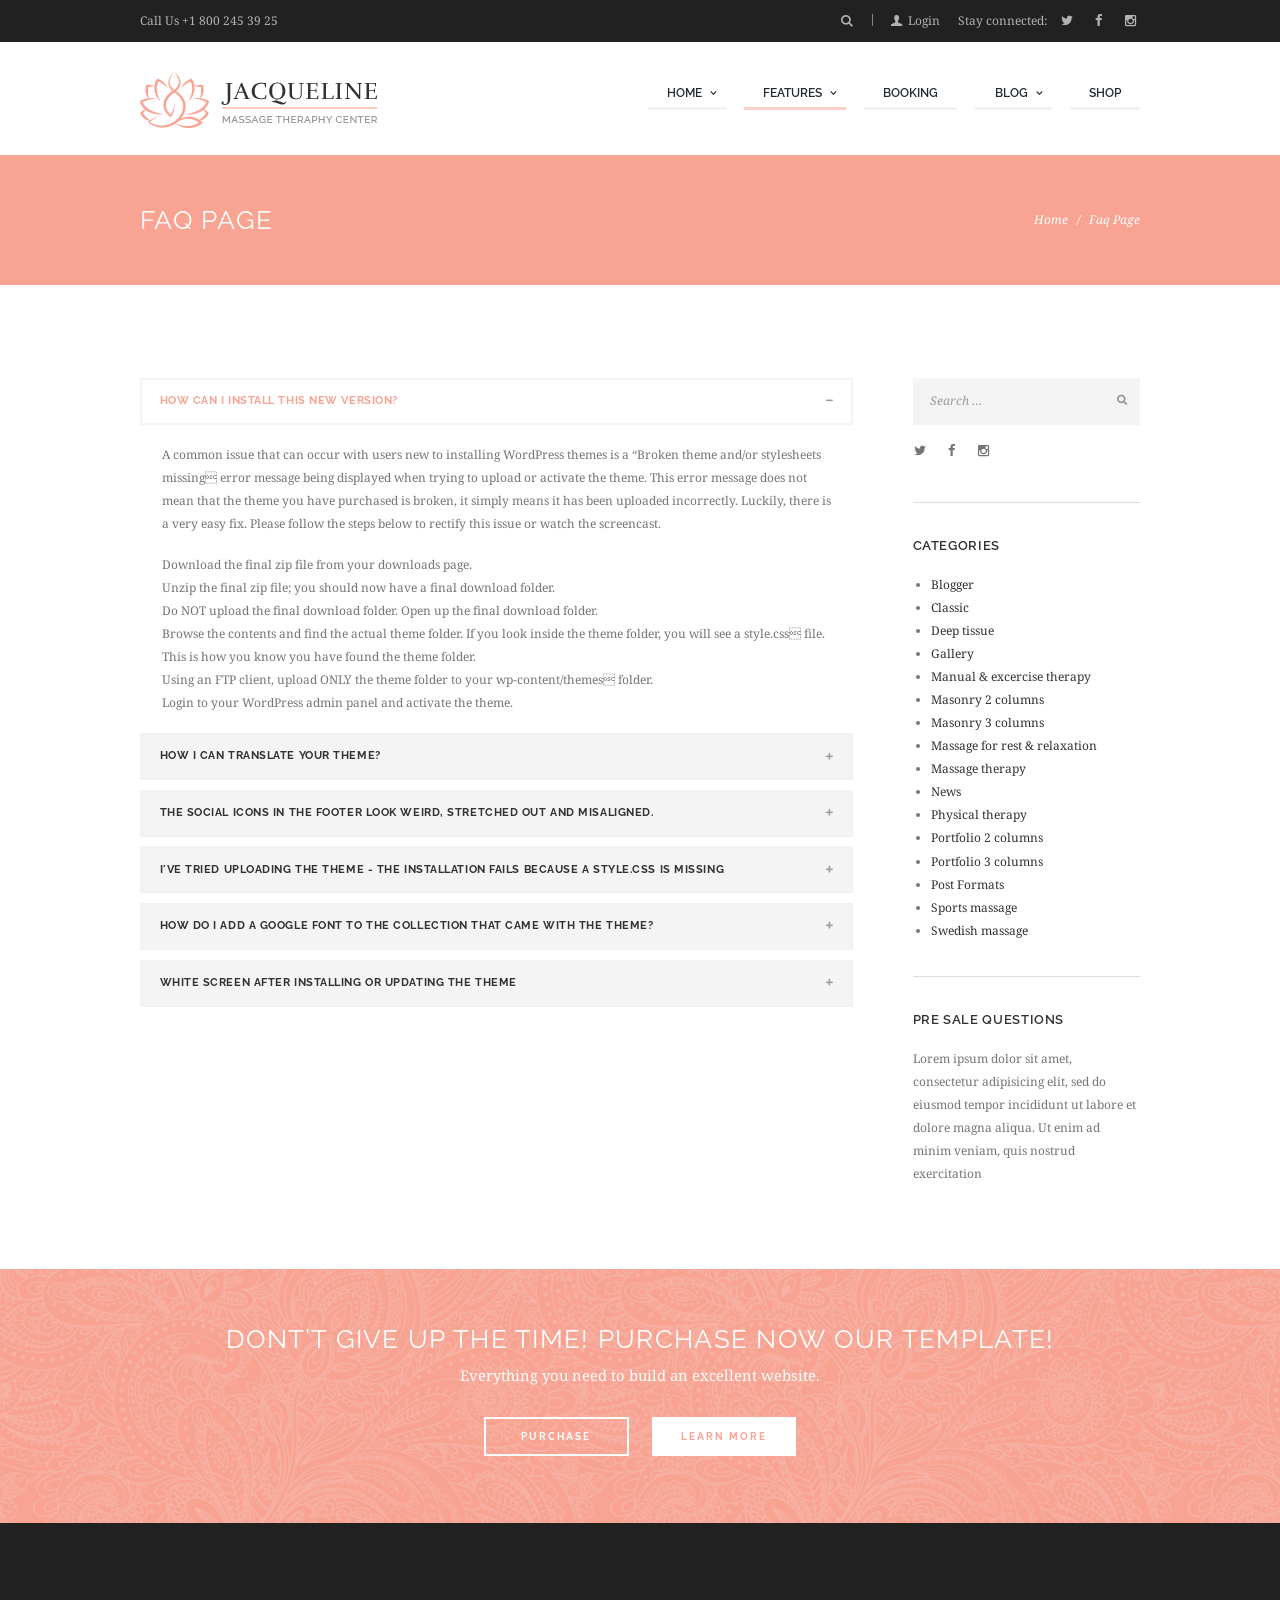
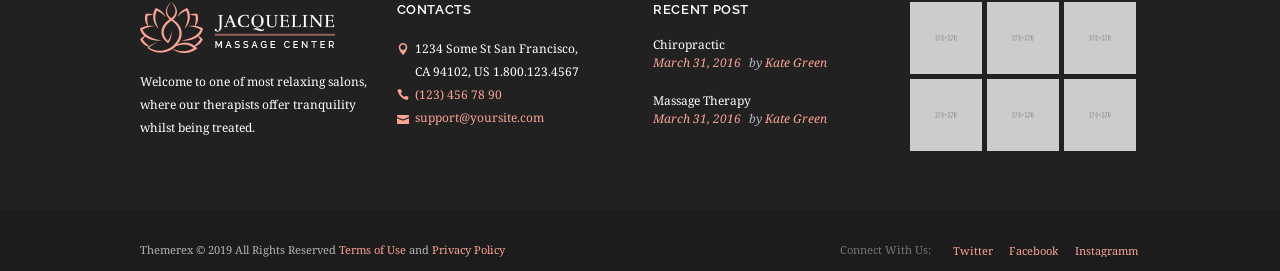
<file: faq.html>
<!DOCTYPE html>
<html lang="en-US" class="scheme_original">

<head>
    <title>Customization - Jacqueline</title>
    <meta name="viewport" content="width=device-width, initial-scale=1, maximum-scale=1">
    <meta http-equiv="Content-Type" content="text/html; charset=UTF-8" />
    <link rel='stylesheet' href='css/admin_icon.min.css' type='text/css' media='all' />
    <link rel='stylesheet' href='https://fonts.googleapis.com/css?family=Droid+Serif:400,400i,700,700i|Montserrat:400,700|Mr+De+Haviland|Open+Sans:300,400,600,700,800|Raleway:100,200,300,300i,400,400i,500,600,700,700i,800,900&amp;subset=cyrillic,cyrillic-ext,greek,greek-ext,latin-ext,vietnamese' type='text/css' media='all' />
    <link rel='stylesheet' href='http://maxcdn.bootstrapcdn.com/font-awesome/4.3.0/css/font-awesome.min.css?ver=4.3.0' type='text/css' media='all' />
    <link rel='stylesheet' href='css/fontello/css/fontello.css' type='text/css' media='all' />
    <link rel='stylesheet' href='css/style.css' type='text/css' media='all' />
    <link rel='stylesheet' href='css/core.animation.css' type='text/css' media='all' />
    <link rel='stylesheet' href='css/shortcodes.css' type='text/css' media='all' />
    <link rel='stylesheet' href='css/instagram-widget.css' type='text/css' media='all' />
    <link rel='stylesheet' href='css/skin.css' type='text/css' media='all' />
    <link rel='stylesheet' href='css/custom-style.css' type='text/css' media='all' />
    <link rel='stylesheet' href='css/responsive.css' type='text/css' media='all' />
    <link rel='stylesheet' href='css/skin.responsive.css' type='text/css' media='all' />
    <link rel='stylesheet' href='css/custom.responsive.css' type='text/css' media='all' />
    <link rel='stylesheet' href='js/vendor/grid.layout/grid.layout.min.css' type='text/css' media='all' />
    <link rel='stylesheet' href='css/core.messages.css' type='text/css' media='all' />
    <link rel='stylesheet' href='css/plugins.css' type='text/css' media='all' />
    <link rel='stylesheet' href='css/custom.css' type='text/css' media='all' />
</head>

<body class="faqpg page body_filled theme_skin_less article_style_stretch scheme_original top_panel_show top_panel_above sidebar_hide sidebar_outer_hide preloader wpb-js-composer sc_responsive">
<div id="page_preloader"></div>
<div class="body_wrap">
    <div class="page_wrap">
        <div class="top_panel_fixed_wrap"></div>
        <div class="header_mobile">
            <div class="content_wrap">
                <div class="menu_button icon-menu"></div>
                <div class="logo">
                    <a href="index.html">
                        <img src="images/Logo.png" class="logo_main" alt="" width="238" height="56">
                    </a>
                </div>
            </div>
            <div class="side_wrap">
                <div class="close">Close</div>
                <div class="panel_top">
                    <nav class="menu_main_nav_area">
                        <ul class="menu_main_nav">
                            <li class="menu-item menu-item-has-children"><a>Home</a>
                                <ul class="sub-menu">
                                    <li class="menu-item"><a href="index.html">Home 1</a></li>
                                    <li class="menu-item"><a href="home-2.html">Home 2</a></li>
                                    <li class="menu-item"><a href="home-3.html">Home 3</a></li>
                                </ul>
                            </li>
                            <li class="menu-item menu-item-has-children current-menu-ancestor current-menu-parent"><a>Features</a>
                                <ul class="sub-menu">
                                    <li class="menu-item menu-item-has-children"><a>Gallery</a>
                                        <ul class="sub-menu">
                                            <li class="menu-item"><a href="gallery-grid.html">Grid</a></li>
                                            <li class="menu-item"><a href="gallery-masonry.html">Masonry</a></li>
                                            <li class="menu-item"><a href="gallery-cobbles.html">Cobbles</a></li>
                                        </ul>
                                    </li>
                                    <li class="menu-item"><a href="gallery-polaroid.html">Polaroid gallery</a></li>
                                    <li class="menu-item menu-item-has-children"><a>About</a>
                                        <ul class="sub-menu">
                                            <li class="menu-item"><a href="about-us.html">About Us</a></li>
                                            <li class="menu-item"><a href="about-us-2.html">About Us 2</a></li>
                                            <li class="menu-item"><a href="staff.html">Our Staff</a></li>
                                            <li class="menu-item"><a href="contacts.html">Contacts Us</a></li>
                                            <li class="menu-item"><a href="price-tables.html">Price Tables</a></li>
                                            <li class="menu-item"><a href="pricing.html">Pricing</a></li>
                                            <li class="menu-item"><a href="events.html">Events</a></li>
                                            <li class="menu-item"><a href="certificates.html">Gift Certificates</a></li>
                                        </ul>
                                    </li>
                                    <li class="menu-item menu-item-has-children"><a>Services</a>
                                        <ul class="sub-menu">
                                            <li class="menu-item"><a href="services.html">Services 1</a></li>
                                            <li class="menu-item"><a href="services-2.html">Services 2</a></li>
                                        </ul>
                                    </li>
                                    <li class="menu-item menu-item-has-children current-menu-ancestor current-menu-parent"><a>Pages</a>
                                        <ul class="sub-menu">
                                            <li class="menu-item"><a href="typography.html">Typography</a></li>
                                            <li class="menu-item"><a href="shortcodes.html">Shortcodes</a></li>
                                            <li class="menu-item"><a href="404.html">404 Page</a></li>
                                            <li class="menu-item"><a href="customization.html">Customization</a></li>
                                            <li class="menu-item current-menu-item"><a href="faq.html">Faq Page</a></li>
                                        </ul>
                                    </li>
                                </ul>
                            </li>
                            <li class="menu-item"><a href="booking.html">Booking</a></li>
                            <li class="menu-item menu-item-has-children"><a>Blog</a>
                                <ul class="sub-menu">
                                    <li class="menu-item"><a href="classic.html">Classic</a></li>
                                    <li class="menu-item menu-item-has-children"><a>Masonry</a>
                                        <ul class="sub-menu">
                                            <li class="menu-item"><a href="masonry-2-columns.html">2 columns</a></li>
                                            <li class="menu-item"><a href="masonry-3-columns.html">3 columns</a></li>
                                        </ul>
                                    </li>
                                    <li class="menu-item menu-item-has-children"><a>Portfolio</a>
                                        <ul class="sub-menu">
                                            <li class="menu-item"><a href="portfolio-2-columns.html">2 columns</a></li>
                                            <li class="menu-item"><a href="portfolio-3-columns.html">3 columns</a></li>
                                        </ul>
                                    </li>
                                    <li class="menu-item"><a href="post-formats.html">Post Formats</a></li>
                                </ul>
                            </li>
                            <li class="menu-item"><a href="shop.html">Shop</a></li>
                        </ul>
                    </nav>
                    <div class="search_wrap search_style_regular search_state_fixed search_ajax">
                        <div class="search_form_wrap">
                            <form role="search" method="get" class="search_form" action="#">
                                <button type="submit" class="search_submit icon-search-1" title="Start search"></button>
                                <input type="text" class="search_field" placeholder="Search" value="" name="s" />
                            </form>
                        </div>
                        <div class="search_results widget_area scheme_original">
                            <a class="search_results_close icon-cancel"></a>
                            <div class="search_results_content"></div>
                        </div>
                    </div>
                    <div class="login">
                        <a href="#popup_login" class="popup_link popup_login_link icon-user">Login</a>
                    </div>
                </div>
                <div class="panel_bottom">
                    <div class="contact_socials">
                        <div class="sc_socials sc_socials_type_icons sc_socials_shape_square sc_socials_size_small">
                            <div class="sc_socials_item">
                                <a href="#" target="_blank" class="social_icons social_twitter">
                                    <span class="icon-twitter"></span>
                                </a>
                            </div>
                            <div class="sc_socials_item">
                                <a href="#" target="_blank" class="social_icons social_facebook">
                                    <span class="icon-facebook"></span>
                                </a>
                            </div>
                            <div class="sc_socials_item">
                                <a href="#" target="_blank" class="social_icons social_instagramm">
                                    <span class="icon-instagramm"></span>
                                </a>
                            </div>
                        </div>
                    </div>
                </div>
            </div>
            <div class="mask"></div>
        </div>
        <header class="top_panel_wrap top_panel_style_3 scheme_original">
            <div class="top_panel_wrap_inner top_panel_inner_style_3 top_panel_position_above">
                <div class="top_panel_top">
                    <div class="content_wrap clearfix">
                        <div class="top_panel_top_contact_area">Call Us <a href="tel:+18002453925">+1 800 245 39 25 </a></div>
                        <div class="top_panel_top_user_area">
                            <div class="top_panel_top_socials">
                                <span class="label">Stay connected: </span>
                                <div class="sc_socials sc_socials_type_icons sc_socials_shape_square sc_socials_size_tiny">
                                    <div class="sc_socials_item">
                                        <a href="#" target="_blank" class="social_icons social_twitter">
                                            <span class="icon-twitter"></span>
                                        </a>
                                    </div>
                                    <div class="sc_socials_item">
                                        <a href="#" target="_blank" class="social_icons social_facebook">
                                            <span class="icon-facebook"></span>
                                        </a>
                                    </div>
                                    <div class="sc_socials_item">
                                        <a href="#" target="_blank" class="social_icons social_instagramm">
                                            <span class="icon-instagramm"></span>
                                        </a>
                                    </div>
                                </div>
                            </div>
                            <ul class="menu_user_nav">
                                <li class="menu_user_login">
                                    <a href="#popup_login" class="popup_link popup_login_link icon-user">Login</a>
                                </li>
                            </ul>
                        </div>
                        <div class="top_panel_top_search">
                            <div class="search_wrap search_style_regular search_state_closed search_ajax">
                                <div class="search_form_wrap">
                                    <form role="search" method="get" class="search_form" action="#">
                                        <button type="submit" class="search_submit icon-search-1" title="Open search"></button>
                                        <input type="text" class="search_field" placeholder="Search" value="" name="s" />
                                    </form>
                                </div>
                                <div class="search_results widget_area scheme_original">
                                    <a class="search_results_close icon-cancel"></a>
                                    <div class="search_results_content"></div>
                                </div>
                            </div>
                        </div>
                    </div>
                </div>
                <div class="top_panel_middle">
                    <div class="content_wrap">
                        <div class="contact_logo">
                            <div class="logo">
                                <a href="index.html">
                                    <img src="images/Logo.png" class="logo_main" alt="" width="238" height="56">
                                    <img src="images/Logo.png" class="logo_fixed" alt="" width="238" height="56">
                                </a>
                            </div>
                        </div>
                        <div class="menu_main_wrap">
                            <nav class="menu_main_nav_area">
                                <ul class="menu_main_nav">
                                    <li class="menu-item menu-item-has-children"><a>Home</a>
                                        <ul class="sub-menu">
                                            <li class="menu-item"><a href="index.html">Home 1</a></li>
                                            <li class="menu-item"><a href="home-2.html">Home 2</a></li>
                                            <li class="menu-item"><a href="home-3.html">Home 3</a></li>
                                        </ul>
                                    </li>
                                    <li class="menu-item menu-item-has-children current-menu-ancestor current-menu-parent"><a>Features</a>
                                        <ul class="sub-menu">
                                            <li class="menu-item menu-item-has-children"><a>Gallery</a>
                                                <ul class="sub-menu">
                                                    <li class="menu-item"><a href="gallery-grid.html">Grid</a></li>
                                                    <li class="menu-item"><a href="gallery-masonry.html">Masonry</a></li>
                                                    <li class="menu-item"><a href="gallery-cobbles.html">Cobbles</a></li>
                                                </ul>
                                            </li>
                                            <li class="menu-item"><a href="gallery-polaroid.html">Polaroid gallery</a></li>
                                            <li class="menu-item menu-item-has-children"><a>About</a>
                                                <ul class="sub-menu">
                                                    <li class="menu-item"><a href="about-us.html">About Us</a></li>
                                                    <li class="menu-item"><a href="about-us-2.html">About Us 2</a></li>
                                                    <li class="menu-item"><a href="staff.html">Our Staff</a></li>
                                                    <li class="menu-item"><a href="contacts.html">Contacts Us</a></li>
                                                    <li class="menu-item"><a href="price-tables.html">Price Tables</a></li>
                                                    <li class="menu-item"><a href="pricing.html">Pricing</a></li>
                                                    <li class="menu-item"><a href="events.html">Events</a></li>
                                                    <li class="menu-item"><a href="certificates.html">Gift Certificates</a></li>
                                                </ul>
                                            </li>
                                            <li class="menu-item menu-item-has-children"><a>Services</a>
                                                <ul class="sub-menu">
                                                    <li class="menu-item"><a href="services.html">Services 1</a></li>
                                                    <li class="menu-item"><a href="services-2.html">Services 2</a></li>
                                                </ul>
                                            </li>
                                            <li class="menu-item menu-item-has-children current-menu-ancestor current-menu-parent"><a>Pages</a>
                                                <ul class="sub-menu">
                                                    <li class="menu-item"><a href="typography.html">Typography</a></li>
                                                    <li class="menu-item"><a href="shortcodes.html">Shortcodes</a></li>
                                                    <li class="menu-item"><a href="404.html">404 Page</a></li>
                                                    <li class="menu-item"><a href="customization.html">Customization</a></li>
                                                    <li class="menu-item current-menu-item"><a href="faq.html">Faq Page</a></li>
                                                </ul>
                                            </li>
                                        </ul>
                                    </li>
                                    <li class="menu-item"><a href="booking.html">Booking</a></li>
                                    <li class="menu-item menu-item-has-children"><a>Blog</a>
                                        <ul class="sub-menu">
                                            <li class="menu-item"><a href="classic.html">Classic</a></li>
                                            <li class="menu-item menu-item-has-children"><a>Masonry</a>
                                                <ul class="sub-menu">
                                                    <li class="menu-item"><a href="masonry-2-columns.html">2 columns</a></li>
                                                    <li class="menu-item"><a href="masonry-3-columns.html">3 columns</a></li>
                                                </ul>
                                            </li>
                                            <li class="menu-item menu-item-has-children"><a>Portfolio</a>
                                                <ul class="sub-menu">
                                                    <li class="menu-item"><a href="portfolio-2-columns.html">2 columns</a></li>
                                                    <li class="menu-item"><a href="portfolio-3-columns.html">3 columns</a></li>
                                                </ul>
                                            </li>
                                            <li class="menu-item"><a href="post-formats.html">Post Formats</a></li>
                                        </ul>
                                    </li>
                                    <li class="menu-item"><a href="shop.html">Shop</a></li>
                                </ul>
                            </nav>
                        </div>
                    </div>
                </div>
            </div>
        </header>
        <div class="top_panel_title top_panel_style_3 title_present breadcrumbs_present scheme_original">
            <div class="top_panel_title_inner top_panel_inner_style_3 title_present_inner breadcrumbs_present_inner">
                <div class="content_wrap">
                    <h1 class="page_title">Faq Page</h1>
                    <div class="breadcrumbs">
                        <a class="breadcrumbs_item home" href="index.html">Home</a>
                        <span class="breadcrumbs_delimiter"></span>
                        <span class="breadcrumbs_item current">Faq Page</span>
                    </div>
                </div>
            </div>
        </div>
        <div class="page_content_wrap page_paddings_no">
            <div class="content_wrap">
                <div class="content">
                    <article class="post_item post_item_single post-643 page">
                        <section class="post_content">
                            <div class="sc_row row sc_row-fluid">
                                <div class="column sc_column_container sc_col-sm-12">
                                    <div class="sc_column-inner ">
                                        <div class="wrapper">
                                            <div class="sc_empty_space em_height_7-7">
                                                <span class="sc_empty_space_inner"></span>
                                            </div>
                                        </div>
                                    </div>
                                </div>
                            </div>
                            <div class="sc_row row sc_row-fluid">
                                <div class="column sc_column_container sc_col-sm-9">
                                    <div class="sc_column-inner sc_custom_1459857781965">
                                        <div class="wrapper">
                                            <div class="sc_accordion" data-active="0">
                                                <div class="sc_accordion_item first">
                                                    <h5 class="sc_accordion_title">
                                                        <span class="sc_accordion_icon sc_accordion_icon_closed icon-plus"></span>
                                                        <span class="sc_accordion_icon sc_accordion_icon_opened icon-minus"></span>
                                                        HOW CAN I INSTALL THIS NEW VERSION?
                                                    </h5>
                                                    <div class="sc_accordion_content">
                                                        <div class="text_column content_element ">
                                                            <div class="wrapper">
                                                                <p>
                                                                    A common issue that can occur with users new to installing WordPress themes is a “Broken theme and/or stylesheets missing error message being displayed when trying to upload or activate the theme.
                                                                    This error message does not mean that the theme you have purchased is broken, it simply means it has been uploaded incorrectly. Luckily, there is a very easy fix.
                                                                    Please follow the steps below to rectify this issue or watch the screencast.
                                                                </p>
                                                                <p>
                                                                    Download the final zip file from your downloads page.
                                                                    <br/> Unzip the final zip file; you should now have a final download folder.
                                                                    <br/> Do NOT upload the final download folder. Open up the final download folder.
                                                                    <br/> Browse the contents and find the actual theme folder. If you look inside the theme folder, you will see a style.css file. This is how you know you have found the theme folder.
                                                                    <br/> Using an FTP client, upload ONLY the theme folder to your wp-content/themes folder.
                                                                    <br/> Login to your WordPress admin panel and activate the theme.
                                                                </p>
                                                            </div>
                                                        </div>
                                                    </div>
                                                </div>
                                                <div class="sc_accordion_item">
                                                    <h5 class="sc_accordion_title">
                                                        <span class="sc_accordion_icon sc_accordion_icon_closed icon-plus"></span>
                                                        <span class="sc_accordion_icon sc_accordion_icon_opened icon-minus"></span>
                                                        HOW I CAN TRANSLATE YOUR THEME?
                                                    </h5>
                                                    <div class="sc_accordion_content">
                                                        <div class="text_column content_element ">
                                                            <div class="wrapper">
                                                                <p>
                                                                    Lorem ipsum dolor sit amet, no eum graeci aperiri accusata, mea eu cotidieque conclusionemque, debitis nominati volutpat eum at. Eligendi pertinacia efficiantur per at.
                                                                    Ea nec nibh dicam mentitum, lobortis qualisque voluptatibus ei duo, dicunt adipisci his ei. Unum idque per ea. Dicit iudico putent eam in, his ei harum graeco contentiones.
                                                                </p>
                                                                <p>
                                                                    Mei etiam malorum prompta at. Mentitum iudicabit mea no, ei laboramus elaboraret vis. Tota ceteros appetere ad est, sit adhuc vidisse id, vel an quot delicata scriptorem.
                                                                    Vel ne menandri disputationi, vix stet legimus et. In nam nominavi lobortis.
                                                                </p>
                                                                <p>
                                                                    At vel modus dicit mediocrem, pri ut hendrerit elaboraret sadipscing. Decore conceptam nec eu, at appetere interesset vis, eos laoreet alienum ad.
                                                                </p>
                                                            </div>
                                                        </div>
                                                    </div>
                                                </div>
                                                <div class="sc_accordion_item">
                                                    <h5 class="sc_accordion_title">
                                                        <span class="sc_accordion_icon sc_accordion_icon_closed icon-plus"></span>
                                                        <span class="sc_accordion_icon sc_accordion_icon_opened icon-minus"></span>
                                                        THE SOCIAL ICONS IN THE FOOTER LOOK WEIRD, STRETCHED OUT AND MISALIGNED.
                                                    </h5>
                                                    <div class="sc_accordion_content">
                                                        <div class="text_column content_element ">
                                                            <div class="wrapper">
                                                                <p>
                                                                    Lorem ipsum dolor sit amet, no eum graeci aperiri accusata, mea eu cotidieque conclusionemque, debitis nominati volutpat eum at. Eligendi pertinacia efficiantur per at.
                                                                    Ea nec nibh dicam mentitum, lobortis qualisque voluptatibus ei duo, dicunt adipisci his ei. Unum idque per ea. Dicit iudico putent eam in, his ei harum graeco contentiones.
                                                                </p>
                                                                <p>
                                                                    Mei etiam malorum prompta at. Mentitum iudicabit mea no, ei laboramus elaboraret vis. Tota ceteros appetere ad est, sit adhuc vidisse id, vel an quot delicata scriptorem.
                                                                    Vel ne menandri disputationi, vix stet legimus et. In nam nominavi lobortis.
                                                                </p>
                                                                <p>
                                                                    At vel modus dicit mediocrem, pri ut hendrerit elaboraret sadipscing. Decore conceptam nec eu, at appetere interesset vis, eos laoreet alienum ad.
                                                                </p>
                                                            </div>
                                                        </div>
                                                    </div>
                                                </div>
                                                <div class="sc_accordion_item">
                                                    <h5 class="sc_accordion_title">
                                                        <span class="sc_accordion_icon sc_accordion_icon_closed icon-plus"></span>
                                                        <span class="sc_accordion_icon sc_accordion_icon_opened icon-minus"></span>
                                                        I'VE TRIED UPLOADING THE THEME - THE INSTALLATION FAILS BECAUSE A STYLE.CSS IS MISSING
                                                    </h5>
                                                    <div class="sc_accordion_content">
                                                        <div class="text_column content_element ">
                                                            <div class="wrapper">
                                                                <p>
                                                                    Lorem ipsum dolor sit amet, no eum graeci aperiri accusata, mea eu cotidieque conclusionemque, debitis nominati volutpat eum at. Eligendi pertinacia efficiantur per at.
                                                                    Ea nec nibh dicam mentitum, lobortis qualisque voluptatibus ei duo, dicunt adipisci his ei. Unum idque per ea. Dicit iudico putent eam in, his ei harum graeco contentiones.
                                                                </p>
                                                                <p>
                                                                    Mei etiam malorum prompta at. Mentitum iudicabit mea no, ei laboramus elaboraret vis. Tota ceteros appetere ad est, sit adhuc vidisse id, vel an quot delicata scriptorem.
                                                                    Vel ne menandri disputationi, vix stet legimus et. In nam nominavi lobortis.
                                                                </p>
                                                                <p>
                                                                    At vel modus dicit mediocrem, pri ut hendrerit elaboraret sadipscing. Decore conceptam nec eu, at appetere interesset vis, eos laoreet alienum ad.
                                                                </p>
                                                            </div>
                                                        </div>
                                                    </div>
                                                </div>
                                                <div class="sc_accordion_item">
                                                    <h5 class="sc_accordion_title">
                                                        <span class="sc_accordion_icon sc_accordion_icon_closed icon-plus"></span>
                                                        <span class="sc_accordion_icon sc_accordion_icon_opened icon-minus"></span>
                                                        HOW DO I ADD A GOOGLE FONT TO THE COLLECTION THAT CAME WITH THE THEME?
                                                    </h5>
                                                    <div class="sc_accordion_content">
                                                        <div class="text_column content_element ">
                                                            <div class="wrapper">
                                                                <p>
                                                                    Lorem ipsum dolor sit amet, no eum graeci aperiri accusata, mea eu cotidieque conclusionemque, debitis nominati volutpat eum at. Eligendi pertinacia efficiantur per at.
                                                                    Ea nec nibh dicam mentitum, lobortis qualisque voluptatibus ei duo, dicunt adipisci his ei. Unum idque per ea. Dicit iudico putent eam in, his ei harum graeco contentiones.
                                                                </p>
                                                                <p>
                                                                    Mei etiam malorum prompta at. Mentitum iudicabit mea no, ei laboramus elaboraret vis. Tota ceteros appetere ad est, sit adhuc vidisse id, vel an quot delicata scriptorem.
                                                                    Vel ne menandri disputationi, vix stet legimus et. In nam nominavi lobortis.
                                                                </p>
                                                                <p>
                                                                    At vel modus dicit mediocrem, pri ut hendrerit elaboraret sadipscing. Decore conceptam nec eu, at appetere interesset vis, eos laoreet alienum ad.
                                                                </p>
                                                            </div>
                                                        </div>
                                                    </div>
                                                </div>
                                                <div class="sc_accordion_item">
                                                    <h5 class="sc_accordion_title">
                                                        <span class="sc_accordion_icon sc_accordion_icon_closed icon-plus"></span>
                                                        <span class="sc_accordion_icon sc_accordion_icon_opened icon-minus"></span>
                                                        WHITE SCREEN AFTER INSTALLING OR UPDATING THE THEME
                                                    </h5>
                                                    <div class="sc_accordion_content">
                                                        <div class="text_column content_element ">
                                                            <div class="wrapper">
                                                                <p>
                                                                    Lorem ipsum dolor sit amet, no eum graeci aperiri accusata, mea eu cotidieque conclusionemque, debitis nominati volutpat eum at. Eligendi pertinacia efficiantur per at.
                                                                    Ea nec nibh dicam mentitum, lobortis qualisque voluptatibus ei duo, dicunt adipisci his ei. Unum idque per ea. Dicit iudico putent eam in, his ei harum graeco contentiones.
                                                                </p>
                                                                <p>
                                                                    Mei etiam malorum prompta at. Mentitum iudicabit mea no, ei laboramus elaboraret vis. Tota ceteros appetere ad est, sit adhuc vidisse id, vel an quot delicata scriptorem.
                                                                    Vel ne menandri disputationi, vix stet legimus et. In nam nominavi lobortis.
                                                                </p>
                                                                <p>
                                                                    At vel modus dicit mediocrem, pri ut hendrerit elaboraret sadipscing. Decore conceptam nec eu, at appetere interesset vis, eos laoreet alienum ad.
                                                                </p>
                                                            </div>
                                                        </div>
                                                    </div>
                                                </div>
                                            </div>
                                        </div>
                                    </div>
                                </div>
                                <div class="column sc_column_container sc_col-sm-3">
                                    <div class="sc_column-inner ">
                                        <div class="wrapper">
                                            <div class="widgetised_column content_element sidebar">
                                                <div class="wrapper">
                                                    <aside class="widget widget_text">
                                                        <div class="textwidget">
                                                            <form role="search" method="get" class="search_form" action="#">
                                                                <input type="text" class="search_field" placeholder="Search …" value="" name="s" title="Search for:">
                                                                <button type="submit" class="search_button icon-search-1" href="#"></button>
                                                            </form>
                                                            <div class="sc_socials sc_socials_type_icons sc_socials_shape_square sc_socials_size_tiny">
                                                                <div class="sc_socials_item">
                                                                    <a href="#" target="_blank" class="social_icons social_twitter">
                                                                        <span class="icon-twitter"></span>
                                                                    </a>
                                                                </div>
                                                                <div class="sc_socials_item">
                                                                    <a href="#" target="_blank" class="social_icons social_facebook">
                                                                        <span class="icon-facebook"></span>
                                                                    </a>
                                                                </div>
                                                                <div class="sc_socials_item">
                                                                    <a href="#" target="_blank" class="social_icons social_instagramm">
                                                                        <span class="icon-instagramm"></span>
                                                                    </a>
                                                                </div>
                                                            </div>
                                                        </div>
                                                    </aside>
                                                    <aside class="widget widget_categories">
                                                        <h5 class="widget_title">Categories</h5>
                                                        <ul>
                                                            <li class="cat-item">
                                                                <a href="#">Blogger</a>
                                                            </li>
                                                            <li class="cat-item">
                                                                <a href="#">Classic</a>
                                                            </li>
                                                            <li class="cat-item">
                                                                <a href="#">Deep tissue</a>
                                                            </li>
                                                            <li class="cat-item">
                                                                <a href="#">Gallery</a>
                                                            </li>
                                                            <li class="cat-item">
                                                                <a href="#">Manual &amp; excercise therapy</a>
                                                            </li>
                                                            <li class="cat-item">
                                                                <a href="#">Masonry 2 columns</a>
                                                            </li>
                                                            <li class="cat-item">
                                                                <a href="#">Masonry 3 columns</a>
                                                            </li>
                                                            <li class="cat-item">
                                                                <a href="#">Massage for rest &amp; relaxation</a>
                                                            </li>
                                                            <li class="cat-item">
                                                                <a href="#">Massage therapy</a>
                                                            </li>
                                                            <li class="cat-item">
                                                                <a href="#">News</a>
                                                            </li>
                                                            <li class="cat-item">
                                                                <a href="#">Physical therapy</a>
                                                            </li>
                                                            <li class="cat-item">
                                                                <a href="#">Portfolio 2 columns</a>
                                                            </li>
                                                            <li class="cat-item">
                                                                <a href="#">Portfolio 3 columns</a>
                                                            </li>
                                                            <li class="cat-item">
                                                                <a href="#">Post Formats</a>
                                                            </li>
                                                            <li class="cat-item">
                                                                <a href="#">Sports massage</a>
                                                            </li>
                                                            <li class="cat-item">
                                                                <a href="#">Swedish massage</a>
                                                            </li>
                                                        </ul>
                                                    </aside>
                                                    <aside class="widget widget_text">
                                                        <h5 class="widget_title">Pre Sale Questions</h5>
                                                        <div class="textwidget">Lorem ipsum dolor sit amet, consectetur adipisicing elit, sed do eiusmod tempor incididunt ut labore et dolore magna aliqua. Ut enim ad minim veniam, quis nostrud exercitation</div>
                                                    </aside>
                                                </div>
                                            </div>
                                            <div class="sc_empty_space em_height_5">
                                                <span class="sc_empty_space_inner"></span>
                                            </div>
                                        </div>
                                    </div>
                                </div>
                            </div>
                            <div class="sc_row row sc_row-fluid">
                                <div class="column sc_column_container sc_col-sm-12">
                                    <div class="sc_column-inner ">
                                        <div class="wrapper">
                                            <div class="sc_empty_space em_height_2">
                                                <span class="sc_empty_space_inner"></span>
                                            </div>
                                        </div>
                                    </div>
                                </div>
                            </div>
                            <div data-sc-full-width="true" data-sc-full-width-init="false" class="sc_row row sc_row-fluid sc_custom_1459609995583 inverse_colors">
                                <div class="column sc_column_container sc_col-sm-12">
                                    <div class="sc_column-inner ">
                                        <div class="wrapper">
                                            <div class="sc_empty_space em_height_4-5">
                                                <span class="sc_empty_space_inner"></span>
                                            </div>
                                            <h2 class="sc_title sc_title_regular sc_align_center">DONT’T GIVE UP THE TIME! PURCHASE NOW OUR TEMPLATE!</h2>
                                            <h6 class="sc_title sc_title_regular sc_align_center">Everything you need to build an excellent website.</h6>
                                            <div class="sc_section sc_section_block aligncenter">
                                                <div class="sc_section_inner">
                                                    <div class="sc_section_content_wrap">
                                                        <a href="https://themeforest.net/user/themerex/portfolio?term=jacqueline" class="sc_button sc_button_square sc_button_style_border sc_button_size_base">Purchase</a>
                                                        <a href="https://themeforest.net/user/themerex/portfolio?view=grid" class="sc_button sc_button_square sc_button_style_filled sc_button_size_base">
                                                            <div>
                                                                <span class="first">learn more</span>
                                                                <span class="second">learn more</span>
                                                            </div>
                                                        </a>
                                                    </div>
                                                </div>
                                            </div>
                                            <div class="sc_empty_space em_height_4">
                                                <span class="sc_empty_space_inner"></span>
                                            </div>
                                        </div>
                                    </div>
                                </div>
                            </div>
                            <div class="sc_row-full-width"></div>
                        </section>
                    </article>
                    <section class="related_wrap related_wrap_empty"></section>
                </div>
            </div>
        </div>
        <footer class="footer_wrap widget_area scheme_original">
            <div class="footer_wrap_inner widget_area_inner">
                <div class="content_wrap">
                    <div class="columns_wrap">
                        <aside class="column-1_4 widget widget_socials">
                            <div class="widget_inner">
                                <div class="logo">
                                    <a href="index.html">
                                        <img src="images/logo_dark.png" class="logo_main" alt="" width="195" height="51">
                                    </a>
                                </div>
                                <div class="logo_descr">Welcome to one of most relaxing salons, where our therapists offer tranquility whilst being treated.</div>
                            </div>
                        </aside>
                        <aside class="column-1_4 widget widget_text">
                            <h5 class="widget_title">Contacts</h5>
                            <div class="textwidget">
                                <ul class="sc_list_style_iconed ">
                                    <li>
                                        <span class="sc_list_icon icon-icon_pin"></span>
                                        1234 Some St San Francisco,<br/>
                                        CA 94102, US 1.800.123.4567
                                    </li>
                                    <li>
                                        <span class="sc_list_icon icon-icon_phone"></span><a href="tel:+1234567890">(123) 456 78 90</a>
                                    </li>
                                    <li>
                                        <span class="sc_list_icon icon-icon_mail"></span>
                                        <a href="mailto:support@yoursite.com">support@yoursite.com</a>
                                    </li>
                                </ul>
                            </div>
                        </aside>
                        <aside class="column-1_4 widget widget_recent_posts">
                            <h5 class="widget_title">Recent Post</h5>
                            <article class="post_item no_thumb first">
                                <div class="post_content">
                                    <h6 class="post_title">
                                        <a href="single-post.html">Chiropractic</a>
                                    </h6>
                                    <div class="post_info">
                                        <span class="post_info_item post_info_posted">
                                            <a href="single-post.html" class="post_info_date">March 31, 2016</a>
                                        </span>
                                        <span class="post_info_item">by
                                            <a href="single-post.html" class="post_info_author">Kate Green</a>
                                        </span>
                                        <span class="post_info_item post_info_counters">
                                            <a href="single-post.html" class="post_counters_item">
                                                <span class="post_counters_number"></span>
                                            </a>
                                        </span>
                                    </div>
                                </div>
                            </article>
                            <article class="post_item no_thumb">
                                <div class="post_content">
                                    <h6 class="post_title">
                                        <a href="single-post.html">Massage Therapy</a>
                                    </h6>
                                    <div class="post_info">
                                        <span class="post_info_item post_info_posted">
                                            <a href="single-post.html" class="post_info_date">March 31, 2016</a>
                                        </span>
                                        <span class="post_info_item ">by
                                            <a href="single-post.html" class="post_info_author">Kate Green</a>
                                        </span>
                                        <span class="post_info_item post_info_counters">
                                            <a href="single-post.html" class="post_counters_item">
                                                <span class="post_counters_number"></span>
                                            </a>
                                        </span>
                                    </div>
                                </div>
                            </article>
                        </aside>
                        <aside class="column-1_4 widget">
                            <ul class="instagram-pics instagram-size-large">
                                <li>
                                    <a href="//instagram.com/p/BDqPIQOiAb2/" target="_self">
                                        <img src="images/370x370.jpg" alt="" title="Instagram Image" />
                                    </a>
                                </li>
                                <li>
                                    <a href="//instagram.com/p/BDqPG4fCAbs/" target="_self">
                                        <img src="images/370x370.jpg" alt="" title="Instagram Image" />
                                    </a>
                                </li>
                                <li>
                                    <a href="//instagram.com/p/BDqPEx2CAbm/" target="_self">
                                        <img src="images/370x370.jpg" alt="" title="Instagram Image" />
                                    </a>
                                </li>
                                <li>
                                    <a href="//instagram.com/p/BDqPCkuCAbg/" target="_self">
                                        <img src="images/370x370.jpg" alt="" title="Instagram Image" />
                                    </a>
                                </li>
                                <li>
                                    <a href="//instagram.com/p/BDqO_x4CAbY/" target="_self">
                                        <img src="images/370x370.jpg" alt="" title="Instagram Image" />
                                    </a>
                                </li>
                                <li>
                                    <a href="//instagram.com/p/BDqO9VGCAbU/" target="_self">
                                        <img src="images/370x370.jpg" alt="" title="Instagram Image" />
                                    </a>
                                </li>
                            </ul>
                        </aside>
                    </div>
                </div>
            </div>
        </footer>
        <div class="copyright_wrap copyright_style_socials scheme_original">
            <div class="copyright_wrap_inner">
                <div class="content_wrap">
                    <div class="sc_socials sc_socials_type_text sc_socials_shape_square sc_socials_size_tiny">
                        <div class="sc_socials_item">
                            <a href="#" target="_blank" class="social_icons social_twitter">twitter</a>
                        </div>
                        <div class="sc_socials_item">
                            <a href="#" target="_blank" class="social_icons social_facebook">facebook</a>
                        </div>
                        <div class="sc_socials_item">
                            <a href="#" target="_blank" class="social_icons social_instagramm">instagramm</a>
                        </div>
                    </div>
                    <span class="beforeSocials">Connect With Us:</span>
                    <div class="copyright_text">
                        <p>Themerex © 2019 All Rights Reserved
                            <a href="#" target="_blank">Terms of Use</a> and
                            <a href="#" target="_blank">Privacy Policy</a>
                        </p>
                    </div>
                </div>
            </div>
        </div>
    </div>
</div>
<div id="popup_login" class="popup_wrap popup_login bg_tint_light">
    <a href="#" class="popup_close"></a>
    <div class="form_wrap">
        <div class="form_left">
            <form action="#" method="post" name="login_form" class="popup_form login_form">
                <input type="hidden" name="redirect_to" value="#">
                <div class="popup_form_field login_field iconed_field icon-user">
                    <input type="text" id="log" name="log" value="" placeholder="Login or Email">
                </div>
                <div class="popup_form_field password_field iconed_field icon-lock">
                    <input type="password" id="password" name="pwd" value="" placeholder="Password">
                </div>
                <div class="popup_form_field remember_field">
                    <a href="#" class="forgot_password">Forgot password?</a>
                    <input type="checkbox" value="forever" id="rememberme" name="rememberme">
                    <label for="rememberme">Remember me</label>
                </div>
                <div class="popup_form_field submit_field">
                    <input type="submit" class="submit_button sc_button sc_button_style_filled" value="Login">
                </div>
            </form>
        </div>
        <div class="form_right">
            <div class="login_socials_title">You can login using your social profile</div>
            <div class="loginSoc login_plugin">
                <div class="wp-social-login-widget">
                    <div class="wp-social-login-connect-with">Connect with:</div>
                    <div class="wp-social-login-provider-list">
                        <a rel="nofollow" href="#" title="Connect with Facebook" class="wp-social-login-provider wp-social-login-provider-facebook" data-provider="Facebook">
                            <img alt="" title="Connect with Facebook" src="images/facebook.png" />
                        </a>
                        <a rel="nofollow" href="#" title="Connect with Google" class="wp-social-login-provider wp-social-login-provider-google" data-provider="Google">
                            <img alt="" title="Connect with Google" src="images/google.png" />
                        </a>
                        <a rel="nofollow" href="#" title="Connect with Twitter" class="wp-social-login-provider wp-social-login-provider-twitter" data-provider="Twitter">
                            <img alt="" title="Connect with Twitter" src="images/twitter.png" />
                        </a>
                    </div>
                    <div class="wp-social-login-widget-clearing"></div>
                </div>

            </div>
            <div class="result message_block"></div>
        </div>
    </div>
</div>
<a href="#" class="scroll_to_top icon-up" title="Scroll to top"></a>



<script type='text/javascript' src='js/vendor/jquery/jquery.js'></script>
<script type='text/javascript' src='js/vendor/jquery/jquery-migrate.min.js'></script>
<script type='text/javascript' src='js/vendor/modernizr.min.js'></script>
<script type='text/javascript' src='js/custom/custom.js'></script>
<script type='text/javascript' src='js/vendor/superfish.js'></script>
<script type='text/javascript' src='js/vendor/jquery.slidemenu.js'></script>
<script type='text/javascript' src='js/custom/core.utils.js'></script>
<script type='text/javascript' src='js/custom/core.init.js'></script>
<script type='text/javascript' src='js/custom/theme.init.js'></script>
<script type='text/javascript' src='js/vendor/social-share.js'></script>
<script type='text/javascript' src='js/custom/theme.shortcodes.js'></script>
<script type='text/javascript' src='js/custom/core.messages.js'></script>
<script type='text/javascript' src='js/vendor/grid.layout/grid.layout.min.js'></script>
<script type='text/javascript' src='js/vendor/jquery/core.min.js'></script>
<script type='text/javascript' src='js/vendor/jquery/widget.min.js'></script>
<script type='text/javascript' src='js/vendor/jquery/accordion.min.js'></script>
</body>

</html>
</file>
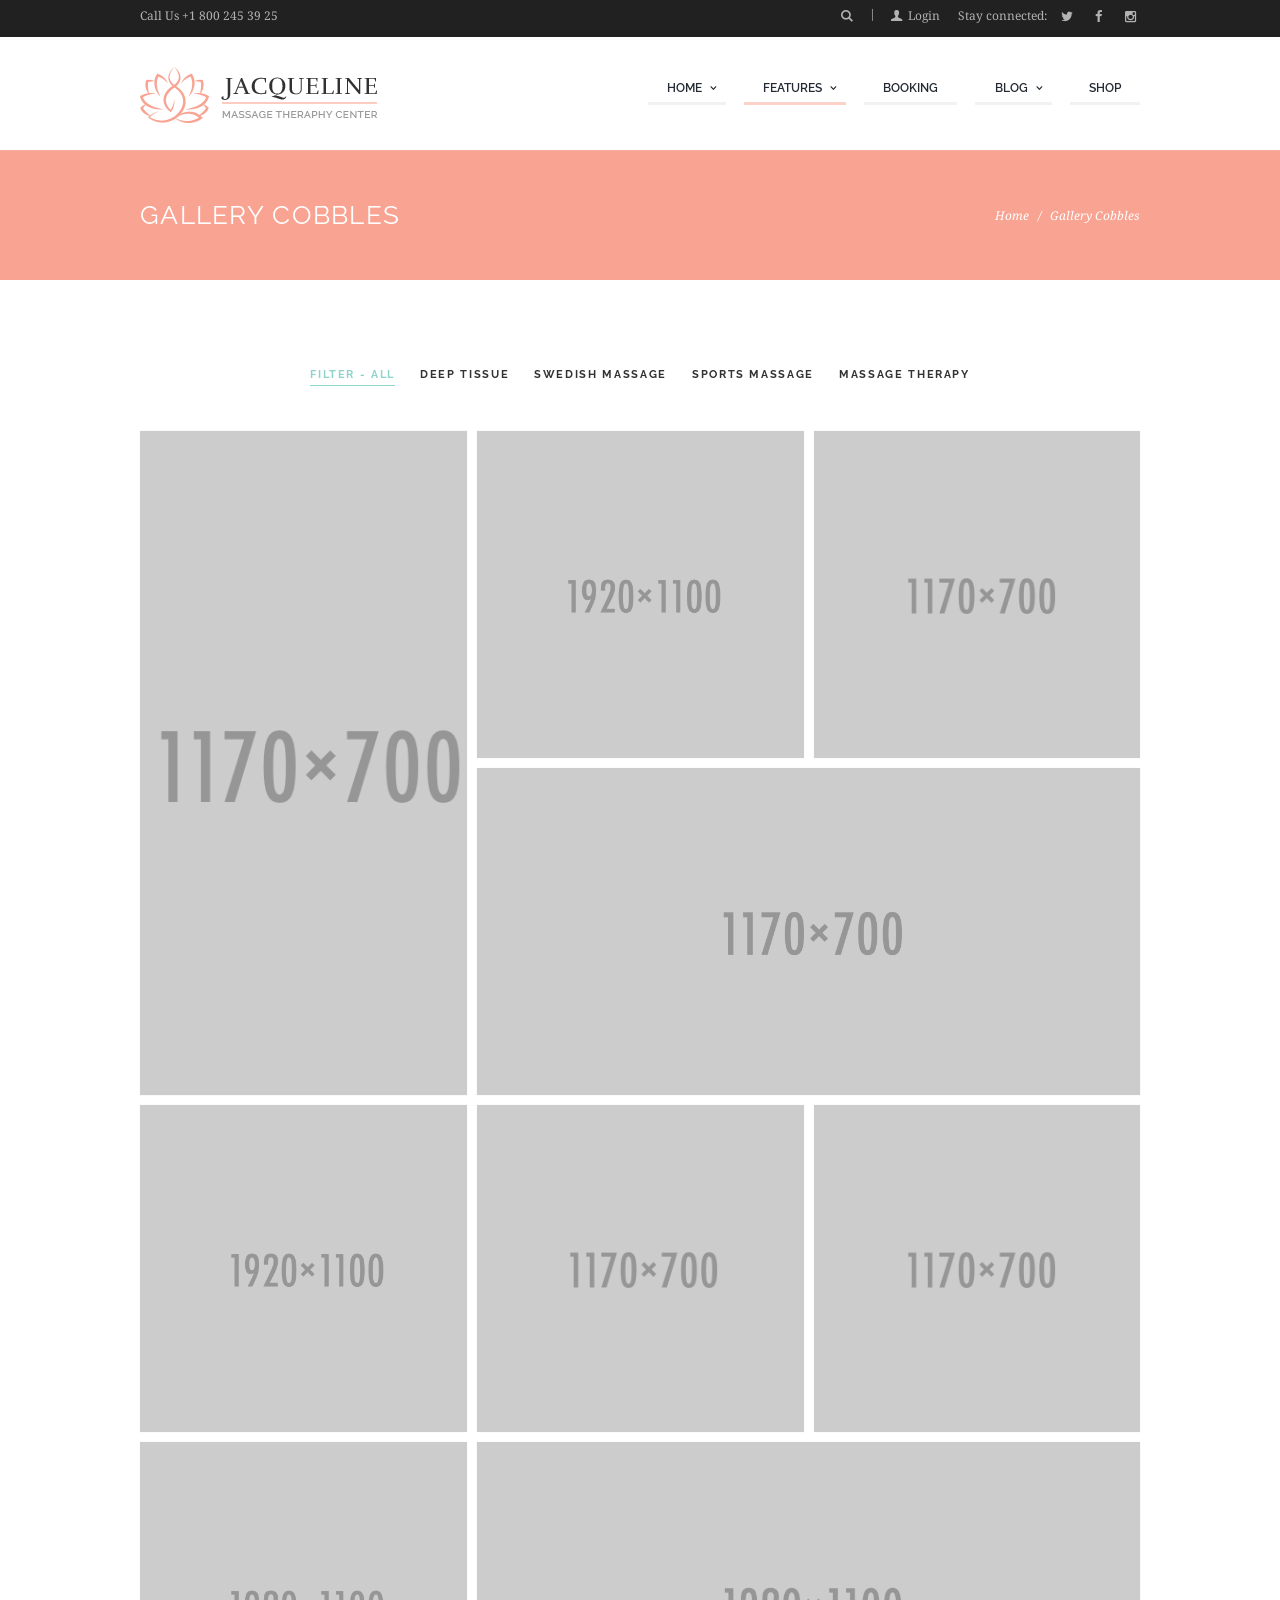
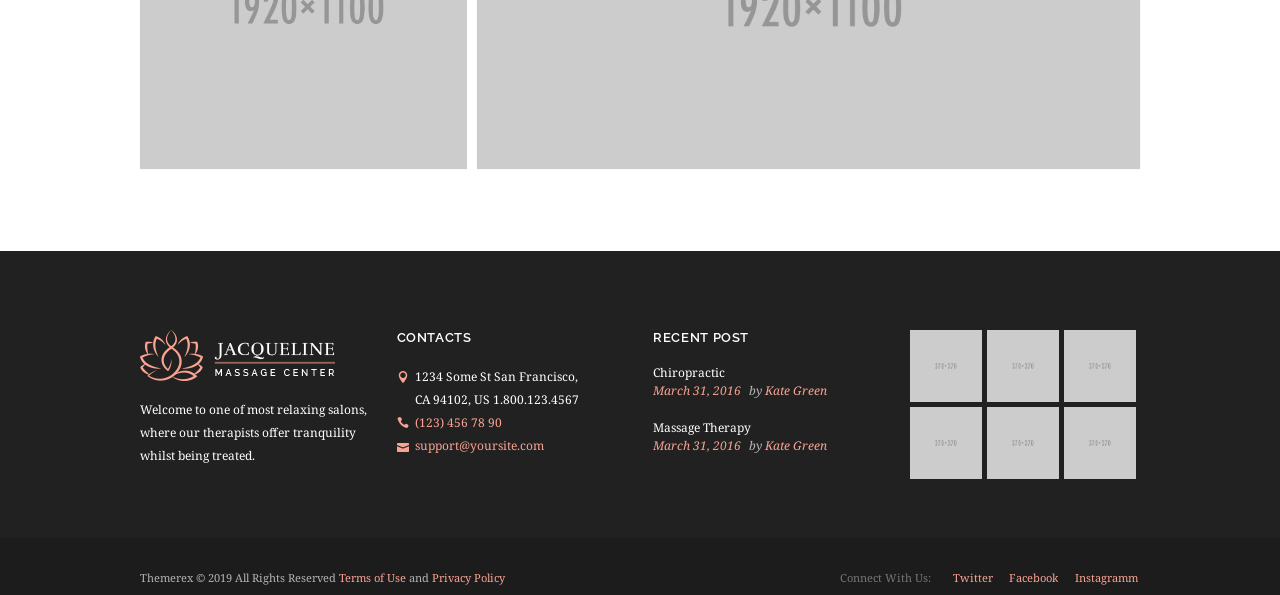
<file: gallery-cobbles.html>
<!DOCTYPE html>
<html lang="en-US" class="scheme_original">

<head>
    <title>Gallery Cobbles - Jacqueline</title>
    <meta name="viewport" content="width=device-width, initial-scale=1, maximum-scale=1">
    <meta http-equiv="Content-Type" content="text/html; charset=UTF-8" />
    <link rel='stylesheet' href='css/admin_icon.min.css' type='text/css' media='all' />
    <link rel='stylesheet' href='https://fonts.googleapis.com/css?family=Droid+Serif:400,400i,700,700i|Montserrat:400,700|Mr+De+Haviland|Open+Sans:300,400,600,700,800|Raleway:100,200,300,300i,400,400i,500,600,700,700i,800,900&amp;subset=cyrillic,cyrillic-ext,greek,greek-ext,latin-ext,vietnamese' type='text/css' media='all' />
    <link rel='stylesheet' href='http://maxcdn.bootstrapcdn.com/font-awesome/4.3.0/css/font-awesome.min.css?ver=4.3.0' type='text/css' media='all' />
    <link rel='stylesheet' href='js/vendor/essgrid/esg.settings.css' type='text/css' media='all' />
    <link rel='stylesheet' href='css/fontello/css/fontello.css' type='text/css' media='all' />
    <link rel='stylesheet' href='css/style.css' type='text/css' media='all' />
    <link rel='stylesheet' href='css/core.animation.css' type='text/css' media='all' />
    <link rel='stylesheet' href='css/shortcodes.css' type='text/css' media='all' />
    <link rel='stylesheet' href='css/instagram-widget.css' type='text/css' media='all' />
    <link rel='stylesheet' href='css/skin.css' type='text/css' media='all' />
    <link rel='stylesheet' href='css/custom-style.css' type='text/css' media='all' />
    <link rel='stylesheet' href='css/responsive.css' type='text/css' media='all' />
    <link rel='stylesheet' href='css/skin.responsive.css' type='text/css' media='all' />
    <link rel='stylesheet' href='css/custom.responsive.css' type='text/css' media='all' />
    <link rel='stylesheet' href='js/vendor/grid.layout/grid.layout.min.css' type='text/css' media='all' />
    <link rel='stylesheet' href='css/core.messages.css' type='text/css' media='all' />
    <link rel='stylesheet' href='js/vendor/essgrid/lightbox.css' type='text/css' media='all' />
    <link rel='stylesheet' href='css/plugins.css' type='text/css' media='all' />
    <link rel='stylesheet' href='css/custom.css' type='text/css' media='all' />
</head>

<body class="gcobbles page body_filled theme_skin_less article_style_stretch scheme_original top_panel_show top_panel_above sidebar_hide sidebar_outer_hide preloader wpb-js-composer sc_responsive">
<div id="page_preloader"></div>
<div class="body_wrap">
    <div class="page_wrap">
        <div class="top_panel_fixed_wrap"></div>
        <div class="header_mobile">
            <div class="content_wrap">
                <div class="menu_button icon-menu"></div>
                <div class="logo">
                    <a href="index.html">
                        <img src="images/Logo.png" class="logo_main" alt="" width="238" height="56">
                    </a>
                </div>
            </div>
            <div class="side_wrap">
                <div class="close">Close</div>
                <div class="panel_top">
                    <nav class="menu_main_nav_area">
                        <ul class="menu_main_nav">
                            <li class="menu-item menu-item-has-children"><a>Home</a>
                                <ul class="sub-menu">
                                    <li class="menu-item"><a href="index.html">Home 1</a></li>
                                    <li class="menu-item"><a href="home-2.html">Home 2</a></li>
                                    <li class="menu-item"><a href="home-3.html">Home 3</a></li>
                                </ul>
                            </li>
                            <li class="menu-item menu-item-has-children current-menu-ancestor current-menu-parent"><a>Features</a>
                                <ul class="sub-menu">
                                    <li class="menu-item menu-item-has-children current-menu-ancestor current-menu-parent"><a>Gallery</a>
                                        <ul class="sub-menu">
                                            <li class="menu-item"><a href="gallery-grid.html">Grid</a></li>
                                            <li class="menu-item"><a href="gallery-masonry.html">Masonry</a></li>
                                            <li class="menu-item current-menu-item"><a href="gallery-cobbles.html">Cobbles</a></li>
                                        </ul>
                                    </li>
                                    <li class="menu-item"><a href="gallery-polaroid.html">Polaroid gallery</a></li>
                                    <li class="menu-item menu-item-has-children"><a>About</a>
                                        <ul class="sub-menu">
                                            <li class="menu-item"><a href="about-us.html">About Us</a></li>
                                            <li class="menu-item"><a href="about-us-2.html">About Us 2</a></li>
                                            <li class="menu-item"><a href="staff.html">Our Staff</a></li>
                                            <li class="menu-item"><a href="contacts.html">Contacts Us</a></li>
                                            <li class="menu-item"><a href="price-tables.html">Price Tables</a></li>
                                            <li class="menu-item"><a href="pricing.html">Pricing</a></li>
                                            <li class="menu-item"><a href="events.html">Events</a></li>
                                            <li class="menu-item"><a href="certificates.html">Gift Certificates</a></li>
                                        </ul>
                                    </li>
                                    <li class="menu-item menu-item-has-children"><a>Services</a>
                                        <ul class="sub-menu">
                                            <li class="menu-item"><a href="services.html">Services 1</a></li>
                                            <li class="menu-item"><a href="services-2.html">Services 2</a></li>
                                        </ul>
                                    </li>
                                    <li class="menu-item menu-item-has-children"><a>Pages</a>
                                        <ul class="sub-menu">
                                            <li class="menu-item"><a href="typography.html">Typography</a></li>
                                            <li class="menu-item"><a href="shortcodes.html">Shortcodes</a></li>
                                            <li class="menu-item"><a href="404.html">404 Page</a></li>
                                            <li class="menu-item"><a href="customization.html">Customization</a></li>
                                            <li class="menu-item"><a href="faq.html">Faq Page</a></li>
                                        </ul>
                                    </li>
                                </ul>
                            </li>
                            <li class="menu-item"><a href="booking.html">Booking</a></li>
                            <li class="menu-item menu-item-has-children"><a>Blog</a>
                                <ul class="sub-menu">
                                    <li class="menu-item"><a href="classic.html">Classic</a></li>
                                    <li class="menu-item menu-item-has-children"><a>Masonry</a>
                                        <ul class="sub-menu">
                                            <li class="menu-item"><a href="masonry-2-columns.html">2 columns</a></li>
                                            <li class="menu-item"><a href="masonry-3-columns.html">3 columns</a></li>
                                        </ul>
                                    </li>
                                    <li class="menu-item menu-item-has-children"><a>Portfolio</a>
                                        <ul class="sub-menu">
                                            <li class="menu-item"><a href="portfolio-2-columns.html">2 columns</a></li>
                                            <li class="menu-item"><a href="portfolio-3-columns.html">3 columns</a></li>
                                        </ul>
                                    </li>
                                    <li class="menu-item"><a href="post-formats.html">Post Formats</a></li>
                                </ul>
                            </li>
                            <li class="menu-item"><a href="shop.html">Shop</a></li>
                        </ul>
                    </nav>
                    <div class="search_wrap search_style_regular search_state_fixed search_ajax">
                        <div class="search_form_wrap">
                            <form role="search" method="get" class="search_form" action="#">
                                <button type="submit" class="search_submit icon-search-1" title="Start search"></button>
                                <input type="text" class="search_field" placeholder="Search" value="" name="s" />
                            </form>
                        </div>
                        <div class="search_results widget_area scheme_original">
                            <a class="search_results_close icon-cancel"></a>
                            <div class="search_results_content"></div>
                        </div>
                    </div>
                    <div class="login">
                        <a href="#popup_login" class="popup_link popup_login_link icon-user">Login</a>
                    </div>
                </div>
                <div class="panel_bottom">
                    <div class="contact_socials">
                        <div class="sc_socials sc_socials_type_icons sc_socials_shape_square sc_socials_size_small">
                            <div class="sc_socials_item">
                                <a href="#" target="_blank" class="social_icons social_twitter">
                                    <span class="icon-twitter"></span>
                                </a>
                            </div>
                            <div class="sc_socials_item">
                                <a href="#" target="_blank" class="social_icons social_facebook">
                                    <span class="icon-facebook"></span>
                                </a>
                            </div>
                            <div class="sc_socials_item">
                                <a href="#" target="_blank" class="social_icons social_instagramm">
                                    <span class="icon-instagramm"></span>
                                </a>
                            </div>
                        </div>
                    </div>
                </div>
            </div>
            <div class="mask"></div>
        </div>
        <header class="top_panel_wrap top_panel_style_3 scheme_original">
            <div class="top_panel_wrap_inner top_panel_inner_style_3 top_panel_position_above">
                <div class="top_panel_top">
                    <div class="content_wrap clearfix">
                        <div class="top_panel_top_contact_area">Call Us <a href="tel:+18002453925">+1 800 245 39 25 </a></div>
                        <div class="top_panel_top_user_area">
                            <div class="top_panel_top_socials">
                                <span class="label">Stay connected: </span>
                                <div class="sc_socials sc_socials_type_icons sc_socials_shape_square sc_socials_size_tiny">
                                    <div class="sc_socials_item">
                                        <a href="#" target="_blank" class="social_icons social_twitter">
                                            <span class="icon-twitter"></span>
                                        </a>
                                    </div>
                                    <div class="sc_socials_item">
                                        <a href="#" target="_blank" class="social_icons social_facebook">
                                            <span class="icon-facebook"></span>
                                        </a>
                                    </div>
                                    <div class="sc_socials_item">
                                        <a href="#" target="_blank" class="social_icons social_instagramm">
                                            <span class="icon-instagramm"></span>
                                        </a>
                                    </div>
                                </div>
                            </div>
                            <ul class="menu_user_nav">
                                <li class="menu_user_login">
                                    <a href="#popup_login" class="popup_link popup_login_link icon-user">Login</a>
                                </li>
                            </ul>
                        </div>
                        <div class="top_panel_top_search">
                            <div class="search_wrap search_style_regular search_state_closed search_ajax">
                                <div class="search_form_wrap">
                                    <form role="search" method="get" class="search_form" action="#">
                                        <button type="submit" class="search_submit icon-search-1" title="Open search"></button>
                                        <input type="text" class="search_field" placeholder="Search" value="" name="s" />
                                    </form>
                                </div>
                                <div class="search_results widget_area scheme_original">
                                    <a class="search_results_close icon-cancel"></a>
                                    <div class="search_results_content"></div>
                                </div>
                            </div>
                        </div>
                    </div>
                </div>
                <div class="top_panel_middle">
                    <div class="content_wrap">
                        <div class="contact_logo">
                            <div class="logo">
                                <a href="index.html">
                                    <img src="images/Logo.png" class="logo_main" alt="" width="238" height="56">
                                    <img src="images/Logo.png" class="logo_fixed" alt="" width="238" height="56">
                                </a>
                            </div>
                        </div>
                        <div class="menu_main_wrap">
                            <nav class="menu_main_nav_area">
                                <ul class="menu_main_nav">
                                    <li class="menu-item menu-item-has-children"><a>Home</a>
                                        <ul class="sub-menu">
                                            <li class="menu-item"><a href="index.html">Home 1</a></li>
                                            <li class="menu-item"><a href="home-2.html">Home 2</a></li>
                                            <li class="menu-item"><a href="home-3.html">Home 3</a></li>
                                        </ul>
                                    </li>
                                    <li class="menu-item menu-item-has-children current-menu-ancestor current-menu-parent"><a>Features</a>
                                        <ul class="sub-menu">
                                            <li class="menu-item menu-item-has-children current-menu-ancestor current-menu-parent"><a>Gallery</a>
                                                <ul class="sub-menu">
                                                    <li class="menu-item"><a href="gallery-grid.html">Grid</a></li>
                                                    <li class="menu-item"><a href="gallery-masonry.html">Masonry</a></li>
                                                    <li class="menu-item current-menu-item"><a href="gallery-cobbles.html">Cobbles</a></li>
                                                </ul>
                                            </li>
                                            <li class="menu-item"><a href="gallery-polaroid.html">Polaroid gallery</a></li>
                                            <li class="menu-item menu-item-has-children"><a>About</a>
                                                <ul class="sub-menu">
                                                    <li class="menu-item"><a href="about-us.html">About Us</a></li>
                                                    <li class="menu-item"><a href="about-us-2.html">About Us 2</a></li>
                                                    <li class="menu-item"><a href="staff.html">Our Staff</a></li>
                                                    <li class="menu-item"><a href="contacts.html">Contacts Us</a></li>
                                                    <li class="menu-item"><a href="price-tables.html">Price Tables</a></li>
                                                    <li class="menu-item"><a href="pricing.html">Pricing</a></li>
                                                    <li class="menu-item"><a href="events.html">Events</a></li>
                                                    <li class="menu-item"><a href="certificates.html">Gift Certificates</a></li>
                                                </ul>
                                            </li>
                                            <li class="menu-item menu-item-has-children"><a>Services</a>
                                                <ul class="sub-menu">
                                                    <li class="menu-item"><a href="services.html">Services 1</a></li>
                                                    <li class="menu-item"><a href="services-2.html">Services 2</a></li>
                                                </ul>
                                            </li>
                                            <li class="menu-item menu-item-has-children"><a>Pages</a>
                                                <ul class="sub-menu">
                                                    <li class="menu-item"><a href="typography.html">Typography</a></li>
                                                    <li class="menu-item"><a href="shortcodes.html">Shortcodes</a></li>
                                                    <li class="menu-item"><a href="404.html">404 Page</a></li>
                                                    <li class="menu-item"><a href="customization.html">Customization</a></li>
                                                    <li class="menu-item"><a href="faq.html">Faq Page</a></li>
                                                </ul>
                                            </li>
                                        </ul>
                                    </li>
                                    <li class="menu-item"><a href="booking.html">Booking</a></li>
                                    <li class="menu-item menu-item-has-children"><a>Blog</a>
                                        <ul class="sub-menu">
                                            <li class="menu-item"><a href="classic.html">Classic</a></li>
                                            <li class="menu-item menu-item-has-children"><a>Masonry</a>
                                                <ul class="sub-menu">
                                                    <li class="menu-item"><a href="masonry-2-columns.html">2 columns</a></li>
                                                    <li class="menu-item"><a href="masonry-3-columns.html">3 columns</a></li>
                                                </ul>
                                            </li>
                                            <li class="menu-item menu-item-has-children"><a>Portfolio</a>
                                                <ul class="sub-menu">
                                                    <li class="menu-item"><a href="portfolio-2-columns.html">2 columns</a></li>
                                                    <li class="menu-item"><a href="portfolio-3-columns.html">3 columns</a></li>
                                                </ul>
                                            </li>
                                            <li class="menu-item"><a href="post-formats.html">Post Formats</a></li>
                                        </ul>
                                    </li>
                                    <li class="menu-item"><a href="shop.html">Shop</a></li>
                                </ul>
                            </nav>
                        </div>
                    </div>
                </div>
            </div>
        </header>
        <div class="top_panel_title top_panel_style_3  title_present breadcrumbs_present scheme_original">
            <div class="top_panel_title_inner top_panel_inner_style_3  title_present_inner breadcrumbs_present_inner">
                <div class="content_wrap">
                    <h1 class="page_title">Gallery Cobbles</h1>
                    <div class="breadcrumbs">
                        <a class="breadcrumbs_item home" href="index.html">Home</a>
                        <span class="breadcrumbs_delimiter"></span>
                        <span class="breadcrumbs_item current">Gallery Cobbles</span>
                    </div>
                </div>
            </div>
        </div>
        <div class="page_content_wrap page_paddings_yes">
            <div class="content_wrap">
                <div class="content">
                    <article class="post_item post_item_single page">
                        <section class="post_content">
                            <div class="sc_row row sc_row-fluid">
                                <div class="column sc_column_container sc_col-sm-12">
                                    <div class="sc_column-inner ">
                                        <div class="wrapper">
                                            <article class="myportfolio-container minimal-light" id="esg-grid-6-1-wrap">
                                                <div id="esg-grid-6-1" class="esg-grid">
                                                    <article class="esg-filters esg-singlefilters">
                                                        <div class="esg-filter-wrapper esg-fgc-6">
                                                            <div class="esg-filterbutton selected esg-allfilter" data-filter="filterall" data-fid="-1">
                                                                <span>Filter - All</span>
                                                            </div>
                                                            <div class="esg-filterbutton" data-fid="49" data-pid="34" data-filter="filter-deep-tissue">
                                                                <span>Deep tissue</span>
                                                                <span class="esg-filter-checked">
                                                                    <i class="eg-icon-ok-1"></i>
                                                                </span>
                                                            </div>
                                                            <div class="esg-filterbutton" data-fid="52" data-pid="34" data-filter="filter-swedish-massage">
                                                                <span>Swedish massage</span>
                                                                <span class="esg-filter-checked">
                                                                    <i class="eg-icon-ok-1"></i>
                                                                </span>
                                                            </div>
                                                            <div class="esg-filterbutton" data-fid="51" data-pid="34" data-filter="filter-sports-massage">
                                                                <span>Sports massage</span>
                                                                <span class="esg-filter-checked">
                                                                    <i class="eg-icon-ok-1"></i>
                                                                </span>
                                                            </div>
                                                            <div class="esg-filterbutton" data-fid="50" data-pid="34" data-filter="filter-massage-therapy">
                                                                <span>Massage therapy</span>
                                                                <span class="esg-filter-checked">
                                                                    <i class="eg-icon-ok-1"></i>
                                                                </span>
                                                            </div>
                                                            <div class="eg-clearfix"></div>
                                                        </div>
                                                    </article>
                                                    <div class="esg-clear-no-height"></div>
                                                    <ul>
                                                        <li class="filterall filter-gallery filter-swedish-massage filter-swedish-massage eg-roosevelt-massage-wrapper eg-post-id-226" data-date="1459262255" data-cobblesw="1" data-cobblesh="2">
                                                            <div class="esg-media-cover-wrapper">
                                                                <div class="esg-entry-media esg-shifttotop" data-delay="0">
                                                                    <img src="images/1170x700.jpg" alt="">
                                                                </div>
                                                                <div class="esg-entry-cover">
                                                                    <div class="esg-overlay esg-fade eg-roosevelt-massage-container" data-delay="0"></div>
                                                                    <div class="esg-bottom eg-post-226 eg-roosevelt-massage-element-0 esg-flipup" data-delay="0.09">Massage Therapy: 7 Ways to Manage Pain</div>
                                                                    <div class="esg-center eg-post-226 eg-roosevelt-massage-element-2-a esg-slideup" data-delay="0.2">
                                                                        <a class="eg-roosevelt-massage-element-2 eg-post-226 esgbox" href="images/1170x700.jpg" lgtitle="Massage Therapy: 7 Ways to Manage Pain">
                                                                            <i class="eg-icon-search"></i>
                                                                        </a>
                                                                    </div>
                                                                    <div class="esg-bottom eg-post-226 eg-roosevelt-massage-element-4-a esg-flipdown" data-delay="0.46">
                                                                        <a class="eg-roosevelt-massage-element-4 eg-post-226" href="#" title="View all posts in Gallery" rel="category tag">Gallery</a>,
                                                                        <a class="eg-roosevelt-massage-element-4 eg-post-226" href="#" title="View all posts in Swedish massage" rel="category tag">Swedish massage</a>
                                                                    </div>
                                                                    <div class="esg-center eg-post-226 eg-roosevelt-massage-element-1-a esg-slideup" data-delay="0.3">
                                                                        <a class="eg-roosevelt-massage-element-1 eg-post-226" href="single-post.html" target="_self">
                                                                            <i class="eg-icon-link"></i>
                                                                        </a>
                                                                    </div>
                                                                </div>
                                                            </div>
                                                        </li>
                                                        <li class="filterall filter-gallery filter-massage-therapy filter-massage-therapy eg-roosevelt-massage-wrapper eg-post-id-209" data-date="1459261695" data-cobblesw="1" data-cobblesh="1">
                                                            <div class="esg-media-cover-wrapper">
                                                                <div class="esg-entry-media esg-shifttotop" data-delay="0">
                                                                    <img src="images/1920x1100.jpg" alt="">
                                                                </div>
                                                                <div class="esg-entry-cover">
                                                                    <div class="esg-overlay esg-fade eg-roosevelt-massage-container" data-delay="0"></div>
                                                                    <div class="esg-bottom eg-post-209 eg-roosevelt-massage-element-0 esg-flipup" data-delay="0.09">Massage for Athletes: Get Back in the Game</div>
                                                                    <div class="esg-center eg-post-209 eg-roosevelt-massage-element-2-a esg-slideup" data-delay="0.2">
                                                                        <a class="eg-roosevelt-massage-element-2 eg-post-209 esgbox" href="images/1920x1100.jpg" lgtitle="Massage for Athletes: Get Back in the Game">
                                                                            <i class="eg-icon-search"></i>
                                                                        </a>
                                                                    </div>
                                                                    <div class="esg-bottom eg-post-209 eg-roosevelt-massage-element-4-a esg-flipdown" data-delay="0.46">
                                                                        <a class="eg-roosevelt-massage-element-4 eg-post-209" href="#" title="View all posts in Gallery" rel="category tag">Gallery</a>,
                                                                        <a class="eg-roosevelt-massage-element-4 eg-post-209" href="#" title="View all posts in Massage therapy" rel="category tag">Massage therapy</a>
                                                                    </div>
                                                                    <div class="esg-center eg-post-209 eg-roosevelt-massage-element-1-a esg-slideup" data-delay="0.3">
                                                                        <a class="eg-roosevelt-massage-element-1 eg-post-209" href="single-post.html" target="_self">
                                                                            <i class="eg-icon-link"></i>
                                                                        </a>
                                                                    </div>
                                                                </div>
                                                            </div>
                                                        </li>
                                                        <li class="filterall filter-gallery filter-sports-massage filter-swedish-massage filter-sports-massage filter-swedish-massage eg-roosevelt-massage-wrapper eg-post-id-211" data-date="1459261777" data-cobblesw="1" data-cobblesh="1">
                                                            <div class="esg-media-cover-wrapper">
                                                                <div class="esg-entry-media esg-shifttotop" data-delay="0">
                                                                    <img src="images/1170x700.jpg" alt="">
                                                                </div>
                                                                <div class="esg-entry-cover">
                                                                    <div class="esg-overlay esg-fade eg-roosevelt-massage-container" data-delay="0"></div>
                                                                    <div class="esg-bottom eg-post-211 eg-roosevelt-massage-element-0 esg-flipup" data-delay="0.09">Benefits of Lymphatic Drainage Massage</div>
                                                                    <div class="esg-center eg-post-211 eg-roosevelt-massage-element-2-a esg-slideup" data-delay="0.2">
                                                                        <a class="eg-roosevelt-massage-element-2 eg-post-211 esgbox" href="images/1170x700.jpg" lgtitle="Benefits of Lymphatic Drainage Massage">
                                                                            <i class="eg-icon-search"></i>
                                                                        </a>
                                                                    </div>
                                                                    <div class="esg-bottom eg-post-211 eg-roosevelt-massage-element-4-a esg-flipdown" data-delay="0.46">
                                                                        <a class="eg-roosevelt-massage-element-4 eg-post-211" href="#" title="View all posts in Gallery" rel="category tag">Gallery</a>,
                                                                        <a class="eg-roosevelt-massage-element-4 eg-post-211" href="#" title="View all posts in Sports massage" rel="category tag">Sports massage</a>,
                                                                        <a class="eg-roosevelt-massage-element-4 eg-post-211" href="#" title="View all posts in Swedish massage" rel="category tag">Swedish massage</a>
                                                                    </div>
                                                                    <div class="esg-center eg-post-211 eg-roosevelt-massage-element-1-a esg-slideup" data-delay="0.3">
                                                                        <a class="eg-roosevelt-massage-element-1 eg-post-211" href="single-post.html" target="_self">
                                                                            <i class="eg-icon-link"></i>
                                                                        </a>
                                                                    </div>
                                                                </div>
                                                            </div>
                                                        </li>
                                                        <li class="filterall filter-deep-tissue filter-gallery filter-deep-tissue eg-roosevelt-massage-wrapper eg-post-id-214" data-date="1459261918" data-cobblesw="2" data-cobblesh="1">
                                                            <div class="esg-media-cover-wrapper">
                                                                <div class="esg-entry-media esg-shifttotop" data-delay="0">
                                                                    <img src="images/1170x700.jpg" alt="">
                                                                </div>
                                                                <div class="esg-entry-cover">
                                                                    <div class="esg-overlay esg-fade eg-roosevelt-massage-container" data-delay="0"></div>
                                                                    <div class="esg-bottom eg-post-214 eg-roosevelt-massage-element-0 esg-flipup" data-delay="0.09">How to Get the Most Out of Your Massage</div>
                                                                    <div class="esg-center eg-post-214 eg-roosevelt-massage-element-2-a esg-slideup" data-delay="0.2">
                                                                        <a class="eg-roosevelt-massage-element-2 eg-post-214 esgbox" href="images/1170x700.jpg" lgtitle="How to Get the Most Out of Your Massage">
                                                                            <i class="eg-icon-search"></i>
                                                                        </a>
                                                                    </div>
                                                                    <div class="esg-bottom eg-post-214 eg-roosevelt-massage-element-4-a esg-flipdown" data-delay="0.46">
                                                                        <a class="eg-roosevelt-massage-element-4 eg-post-214" href="#" title="View all posts in Deep tissue" rel="category tag">Deep tissue</a>,
                                                                        <a class="eg-roosevelt-massage-element-4 eg-post-214" href="#" title="View all posts in Gallery" rel="category tag">Gallery</a>
                                                                    </div>
                                                                    <div class="esg-center eg-post-214 eg-roosevelt-massage-element-1-a esg-slideup" data-delay="0.3">
                                                                        <a class="eg-roosevelt-massage-element-1 eg-post-214" href="single-post.html" target="_self">
                                                                            <i class="eg-icon-link"></i>
                                                                        </a>
                                                                    </div>
                                                                </div>
                                                            </div>
                                                        </li>
                                                        <li class="filterall filter-gallery filter-massage-therapy filter-sports-massage filter-massage-therapy filter-sports-massage eg-roosevelt-massage-wrapper eg-post-id-216" data-date="1459261977" data-cobblesw="1" data-cobblesh="1">
                                                            <div class="esg-media-cover-wrapper">
                                                                <div class="esg-entry-media esg-shifttotop" data-delay="0">
                                                                    <img src="images/1920x1100.jpg" alt="">
                                                                </div>
                                                                <div class="esg-entry-cover">
                                                                    <div class="esg-overlay esg-fade eg-roosevelt-massage-container" data-delay="0"></div>
                                                                    <div class="esg-bottom eg-post-216 eg-roosevelt-massage-element-0 esg-flipup" data-delay="0.09">The Secret to Prevent You From Getting Sick</div>
                                                                    <div class="esg-center eg-post-216 eg-roosevelt-massage-element-2-a esg-slideup" data-delay="0.2">
                                                                        <a class="eg-roosevelt-massage-element-2 eg-post-216 esgbox" href="images/1920x1100.jpg" lgtitle="The Secret to Prevent You From Getting Sick">
                                                                            <i class="eg-icon-search"></i>
                                                                        </a>
                                                                    </div>
                                                                    <div class="esg-bottom eg-post-216 eg-roosevelt-massage-element-4-a esg-flipdown" data-delay="0.46">
                                                                        <a class="eg-roosevelt-massage-element-4 eg-post-216" href="#" title="View all posts in Gallery" rel="category tag">Gallery</a>,
                                                                        <a class="eg-roosevelt-massage-element-4 eg-post-216" href="#" title="View all posts in Massage therapy" rel="category tag">Massage therapy</a>,
                                                                        <a class="eg-roosevelt-massage-element-4 eg-post-216" href="#" title="View all posts in Sports massage" rel="category tag">Sports massage</a>
                                                                    </div>
                                                                    <div class="esg-center eg-post-216 eg-roosevelt-massage-element-1-a esg-slideup" data-delay="0.3">
                                                                        <a class="eg-roosevelt-massage-element-1 eg-post-216" href="single-post.html" target="_self">
                                                                            <i class="eg-icon-link"></i>
                                                                        </a>
                                                                    </div>
                                                                </div>
                                                            </div>
                                                        </li>
                                                        <li class="filterall filter-gallery filter-massage-therapy filter-massage-therapy eg-roosevelt-massage-wrapper eg-post-id-219" data-date="1459262022" data-cobblesw="1" data-cobblesh="1">
                                                            <div class="esg-media-cover-wrapper">
                                                                <div class="esg-entry-media esg-shifttotop" data-delay="0">
                                                                    <img src="images/1170x700.jpg" alt="">
                                                                </div>
                                                                <div class="esg-entry-cover">
                                                                    <div class="esg-overlay esg-fade eg-roosevelt-massage-container" data-delay="0"></div>
                                                                    <div class="esg-bottom eg-post-219 eg-roosevelt-massage-element-0 esg-flipup" data-delay="0.09">How Does Massage Reduce Stress?</div>
                                                                    <div class="esg-center eg-post-219 eg-roosevelt-massage-element-2-a esg-slideup" data-delay="0.2">
                                                                        <a class="eg-roosevelt-massage-element-2 eg-post-219 esgbox" href="images/1170x700.jpg" lgtitle="How Does Massage Reduce Stress?">
                                                                            <i class="eg-icon-search"></i>
                                                                        </a>
                                                                    </div>
                                                                    <div class="esg-bottom eg-post-219 eg-roosevelt-massage-element-4-a esg-flipdown" data-delay="0.46">
                                                                        <a class="eg-roosevelt-massage-element-4 eg-post-219" href="#" title="View all posts in Gallery" rel="category tag">Gallery</a>,
                                                                        <a class="eg-roosevelt-massage-element-4 eg-post-219" href="#" title="View all posts in Massage therapy" rel="category tag">Massage therapy</a>
                                                                    </div>
                                                                    <div class="esg-center eg-post-219 eg-roosevelt-massage-element-1-a esg-slideup" data-delay="0.3">
                                                                        <a class="eg-roosevelt-massage-element-1 eg-post-219" href="single-post.html" target="_self">
                                                                            <i class="eg-icon-link"></i>
                                                                        </a>
                                                                    </div>
                                                                </div>
                                                            </div>
                                                        </li>
                                                        <li class="filterall filter-deep-tissue filter-gallery filter-sports-massage filter-deep-tissue filter-sports-massage eg-roosevelt-massage-wrapper eg-post-id-221" data-date="1459262091" data-cobblesw="1" data-cobblesh="1">
                                                            <div class="esg-media-cover-wrapper">
                                                                <div class="esg-entry-media esg-shifttotop" data-delay="0">
                                                                    <img src="images/1170x700.jpg" alt="">
                                                                </div>
                                                                <div class="esg-entry-cover">
                                                                    <div class="esg-overlay esg-fade eg-roosevelt-massage-container" data-delay="0"></div>
                                                                    <div class="esg-bottom eg-post-221 eg-roosevelt-massage-element-0 esg-flipup" data-delay="0.09">Aromatherapy and Massage</div>
                                                                    <div class="esg-center eg-post-221 eg-roosevelt-massage-element-2-a esg-slideup" data-delay="0.2">
                                                                        <a class="eg-roosevelt-massage-element-2 eg-post-221 esgbox" href="images/1170x700.jpg" lgtitle="Aromatherapy and Massage">
                                                                            <i class="eg-icon-search"></i>
                                                                        </a>
                                                                    </div>
                                                                    <div class="esg-bottom eg-post-221 eg-roosevelt-massage-element-4-a esg-flipdown" data-delay="0.46">
                                                                        <a class="eg-roosevelt-massage-element-4 eg-post-221" href="#" title="View all posts in Deep tissue" rel="category tag">Deep tissue</a>,
                                                                        <a class="eg-roosevelt-massage-element-4 eg-post-221" href="#" title="View all posts in Gallery" rel="category tag">Gallery</a>,
                                                                        <a class="eg-roosevelt-massage-element-4 eg-post-221" href="#" title="View all posts in Sports massage" rel="category tag">Sports massage</a>
                                                                    </div>
                                                                    <div class="esg-center eg-post-221 eg-roosevelt-massage-element-1-a esg-slideup" data-delay="0.3">
                                                                        <a class="eg-roosevelt-massage-element-1 eg-post-221" href="single-post.html" target="_self">
                                                                            <i class="eg-icon-link"></i>
                                                                        </a>
                                                                    </div>
                                                                </div>
                                                            </div>
                                                        </li>
                                                        <li class="filterall filter-gallery filter-sports-massage filter-sports-massage eg-roosevelt-massage-wrapper eg-post-id-224" data-date="1459262180" data-cobblesw="1" data-cobblesh="1">
                                                            <div class="esg-media-cover-wrapper">
                                                                <div class="esg-entry-media esg-shifttotop" data-delay="0">
                                                                    <img src="images/1920x1100.jpg" alt="">
                                                                </div>
                                                                <div class="esg-entry-cover">
                                                                    <div class="esg-overlay esg-fade eg-roosevelt-massage-container" data-delay="0"></div>
                                                                    <div class="esg-bottom eg-post-224 eg-roosevelt-massage-element-0 esg-flipup" data-delay="0.09">15 Reasons Why You Need to be Getting Massages</div>
                                                                    <div class="esg-center eg-post-224 eg-roosevelt-massage-element-2-a esg-slideup" data-delay="0.2">
                                                                        <a class="eg-roosevelt-massage-element-2 eg-post-224 esgbox" href="images/1920x1100.jpg" lgtitle="15 Reasons Why You Need to be Getting Massages">
                                                                            <i class="eg-icon-search"></i>
                                                                        </a>
                                                                    </div>
                                                                    <div class="esg-bottom eg-post-224 eg-roosevelt-massage-element-4-a esg-flipdown" data-delay="0.46">
                                                                        <a class="eg-roosevelt-massage-element-4 eg-post-224" href="#" title="View all posts in Gallery" rel="category tag">Gallery</a>,
                                                                        <a class="eg-roosevelt-massage-element-4 eg-post-224" href="#" title="View all posts in Sports massage" rel="category tag">Sports massage</a>
                                                                    </div>
                                                                    <div class="esg-center eg-post-224 eg-roosevelt-massage-element-1-a esg-slideup" data-delay="0.3">
                                                                        <a class="eg-roosevelt-massage-element-1 eg-post-224" href="single-post.html" target="_self">
                                                                            <i class="eg-icon-link"></i>
                                                                        </a>
                                                                    </div>
                                                                </div>
                                                            </div>
                                                        </li>
                                                        <li class="filterall filter-deep-tissue filter-gallery filter-massage-therapy filter-deep-tissue filter-massage-therapy eg-roosevelt-massage-wrapper eg-post-id-229" data-date="1459262301" data-cobblesw="2" data-cobblesh="1">
                                                            <div class="esg-media-cover-wrapper">
                                                                <div class="esg-entry-media esg-shifttotop" data-delay="0">
                                                                    <img src="images/1920x1100.jpg" alt="">
                                                                </div>
                                                                <div class="esg-entry-cover">
                                                                    <div class="esg-overlay esg-fade eg-roosevelt-massage-container" data-delay="0"></div>
                                                                    <div class="esg-bottom eg-post-229 eg-roosevelt-massage-element-0 esg-flipup" data-delay="0.09">The Top 5 Health Benefits of Regular Massage Therapy</div>
                                                                    <div class="esg-center eg-post-229 eg-roosevelt-massage-element-2-a esg-slideup" data-delay="0.2">
                                                                        <a class="eg-roosevelt-massage-element-2 eg-post-229 esgbox" href="images/1920x1100.jpg" lgtitle="The Top 5 Health Benefits of Regular Massage Therapy">
                                                                            <i class="eg-icon-search"></i>
                                                                        </a>
                                                                    </div>
                                                                    <div class="esg-bottom eg-post-229 eg-roosevelt-massage-element-4-a esg-flipdown" data-delay="0.46">
                                                                        <a class="eg-roosevelt-massage-element-4 eg-post-229" href="#" title="View all posts in Deep tissue" rel="category tag">Deep tissue</a>,
                                                                        <a class="eg-roosevelt-massage-element-4 eg-post-229" href="#" title="View all posts in Gallery" rel="category tag">Gallery</a>,
                                                                        <a class="eg-roosevelt-massage-element-4 eg-post-229" href="#" title="View all posts in Massage therapy" rel="category tag">Massage therapy</a>
                                                                    </div>
                                                                    <div class="esg-center eg-post-229 eg-roosevelt-massage-element-1-a esg-slideup" data-delay="0.3">
                                                                        <a class="eg-roosevelt-massage-element-1 eg-post-229" href="single-post.html" target="_self">
                                                                            <i class="eg-icon-link"></i>
                                                                        </a>
                                                                    </div>
                                                                </div>
                                                            </div>
                                                        </li>
                                                    </ul>
                                                </div>
                                            </article>
                                            <div class="clear"></div>
                                        </div>
                                    </div>
                                </div>
                            </div>
                        </section>
                    </article>
                    <section class="related_wrap related_wrap_empty"></section>
                </div>
            </div>
        </div>
        <footer class="footer_wrap widget_area scheme_original">
            <div class="footer_wrap_inner widget_area_inner">
                <div class="content_wrap">
                    <div class="columns_wrap">
                        <aside class="column-1_4 widget widget_socials">
                            <div class="widget_inner">
                                <div class="logo">
                                    <a href="index.html">
                                        <img src="images/logo_dark.png" class="logo_main" alt="" width="195" height="51">
                                    </a>
                                </div>
                                <div class="logo_descr">Welcome to one of most relaxing salons, where our therapists offer tranquility whilst being treated.</div>
                            </div>
                        </aside>
                        <aside class="column-1_4 widget widget_text">
                            <h5 class="widget_title">Contacts</h5>
                            <div class="textwidget">
                                <ul class="sc_list_style_iconed ">
                                    <li>
                                        <span class="sc_list_icon icon-icon_pin"></span>
                                        1234 Some St San Francisco,<br/>
                                        CA 94102, US 1.800.123.4567
                                    </li>
                                    <li>
                                        <span class="sc_list_icon icon-icon_phone"></span><a href="tel:+1234567890">(123) 456 78 90</a>
                                    </li>
                                    <li>
                                        <span class="sc_list_icon icon-icon_mail"></span>
                                        <a href="mailto:support@yoursite.com">support@yoursite.com</a>
                                    </li>
                                </ul>
                            </div>
                        </aside>
                        <aside class="column-1_4 widget widget_recent_posts">
                            <h5 class="widget_title">Recent Post</h5>
                            <article class="post_item no_thumb first">
                                <div class="post_content">
                                    <h6 class="post_title">
                                        <a href="single-post.html">Chiropractic</a>
                                    </h6>
                                    <div class="post_info">
                                        <span class="post_info_item post_info_posted">
                                            <a href="single-post.html" class="post_info_date">March 31, 2016</a>
                                        </span>
                                        <span class="post_info_item ">by
                                            <a href="single-post.html" class="post_info_author">Kate Green</a>
                                        </span>
                                        <span class="post_info_item post_info_counters">
                                            <a href="single-post.html" class="post_counters_item">
                                                <span class="post_counters_number"></span>
                                            </a>
                                        </span>
                                    </div>
                                </div>
                            </article>
                            <article class="post_item no_thumb">
                                <div class="post_content">
                                    <h6 class="post_title">
                                        <a href="single-post.html">Massage Therapy</a>
                                    </h6>
                                    <div class="post_info">
                                        <span class="post_info_item post_info_posted">
                                            <a href="single-post.html" class="post_info_date">March 31, 2016</a>
                                        </span>
                                        <span class="post_info_item ">by
                                            <a href="single-post.html" class="post_info_author">Kate Green</a>
                                        </span>
                                        <span class="post_info_item post_info_counters">
                                            <a href="single-post.html" class="post_counters_item">
                                                <span class="post_counters_number"></span>
                                            </a>
                                        </span>
                                    </div>
                                </div>
                            </article>
                        </aside>
                        <aside class="column-1_4 widget">
                            <ul class="instagram-pics instagram-size-large">
                                <li>
                                    <a href="//instagram.com/p/BDqPIQOiAb2/" target="_self">
                                        <img src="images/370x370.jpg" alt="" title="Instagram Image" />
                                    </a>
                                </li>
                                <li>
                                    <a href="//instagram.com/p/BDqPG4fCAbs/" target="_self">
                                        <img src="images/370x370.jpg" alt="" title="Instagram Image" />
                                    </a>
                                </li>
                                <li>
                                    <a href="//instagram.com/p/BDqPEx2CAbm/" target="_self">
                                        <img src="images/370x370.jpg" alt="" title="Instagram Image" />
                                    </a>
                                </li>
                                <li>
                                    <a href="//instagram.com/p/BDqPCkuCAbg/" target="_self">
                                        <img src="images/370x370.jpg" alt="" title="Instagram Image" />
                                    </a>
                                </li>
                                <li>
                                    <a href="//instagram.com/p/BDqO_x4CAbY/" target="_self">
                                        <img src="images/370x370.jpg" alt="" title="Instagram Image" />
                                    </a>
                                </li>
                                <li>
                                    <a href="//instagram.com/p/BDqO9VGCAbU/" target="_self">
                                        <img src="images/370x370.jpg" alt="" title="Instagram Image" />
                                    </a>
                                </li>
                            </ul>
                        </aside>
                    </div>
                </div>
            </div>
        </footer>
        <div class="copyright_wrap copyright_style_socials scheme_original">
            <div class="copyright_wrap_inner">
                <div class="content_wrap">
                    <div class="sc_socials sc_socials_type_text sc_socials_shape_square sc_socials_size_tiny">
                        <div class="sc_socials_item">
                            <a href="#" target="_blank" class="social_icons social_twitter">twitter</a>
                        </div>
                        <div class="sc_socials_item">
                            <a href="#" target="_blank" class="social_icons social_facebook">facebook</a>
                        </div>
                        <div class="sc_socials_item">
                            <a href="#" target="_blank" class="social_icons social_instagramm">instagramm</a>
                        </div>
                    </div>
                    <span class="beforeSocials">Connect With Us:</span>
                    <div class="copyright_text">
                        <p>Themerex © 2019 All Rights Reserved
                            <a href="#" target="_blank">Terms of Use</a> and
                            <a href="#" target="_blank">Privacy Policy</a>
                        </p>
                    </div>
                </div>
            </div>
        </div>
    </div>
</div>
<div id="popup_login" class="popup_wrap popup_login bg_tint_light">
    <a href="#" class="popup_close"></a>
    <div class="form_wrap">
        <div class="form_left">
            <form action="#" method="post" name="login_form" class="popup_form login_form">
                <input type="hidden" name="redirect_to" value="#">
                <div class="popup_form_field login_field iconed_field icon-user">
                    <input type="text" id="log" name="log" value="" placeholder="Login or Email">
                </div>
                <div class="popup_form_field password_field iconed_field icon-lock">
                    <input type="password" id="password" name="pwd" value="" placeholder="Password">
                </div>
                <div class="popup_form_field remember_field">
                    <a href="#" class="forgot_password">Forgot password?</a>
                    <input type="checkbox" value="forever" id="rememberme" name="rememberme">
                    <label for="rememberme">Remember me</label>
                </div>
                <div class="popup_form_field submit_field">
                    <input type="submit" class="submit_button sc_button sc_button_style_filled" value="Login">
                </div>
            </form>
        </div>
        <div class="form_right">
            <div class="login_socials_title">You can login using your social profile</div>
            <div class="loginSoc login_plugin">
                <div class="wp-social-login-widget">
                    <div class="wp-social-login-connect-with">Connect with:</div>
                    <div class="wp-social-login-provider-list">
                        <a rel="nofollow" href="#" title="Connect with Facebook" class="wp-social-login-provider wp-social-login-provider-facebook" data-provider="Facebook">
                            <img alt="" title="Connect with Facebook" src="images/facebook.png" />
                        </a>
                        <a rel="nofollow" href="#" title="Connect with Google" class="wp-social-login-provider wp-social-login-provider-google" data-provider="Google">
                            <img alt="" title="Connect with Google" src="images/google.png" />
                        </a>
                        <a rel="nofollow" href="#" title="Connect with Twitter" class="wp-social-login-provider wp-social-login-provider-twitter" data-provider="Twitter">
                            <img alt="" title="Connect with Twitter" src="images/twitter.png" />
                        </a>
                    </div>
                    <div class="wp-social-login-widget-clearing"></div>
                </div>
            </div>
            <div class="result message_block"></div>
        </div>
    </div>
</div>
<a href="#" class="scroll_to_top icon-up" title="Scroll to top"></a>



<script type='text/javascript' src='js/vendor/jquery/jquery.js'></script>
<script type='text/javascript' src='js/vendor/jquery/jquery-migrate.min.js'></script>
<script type='text/javascript' src='js/vendor/essgrid/lightbox.js'></script>
<script type='text/javascript' src='js/vendor/essgrid/jquery.themepunch.tools.min.js'></script>
<script type='text/javascript' src='js/vendor/essgrid/jquery.themepunch.essential.min.js'></script>
<script type='text/javascript' src='js/vendor/modernizr.min.js'></script>
<script type='text/javascript' src='js/custom/custom.js'></script>
<script type='text/javascript' src='js/vendor/superfish.js'></script>
<script type='text/javascript' src='js/vendor/jquery.slidemenu.js'></script>
<script type='text/javascript' src='js/custom/core.utils.js'></script>
<script type='text/javascript' src='js/custom/core.init.js'></script>
<script type='text/javascript' src='js/custom/theme.init.js'></script>
<script type='text/javascript' src='js/vendor/social-share.js'></script>
<script type='text/javascript' src='js/custom/theme.shortcodes.js'></script>
<script type='text/javascript' src='js/custom/core.messages.js'></script>
<script type='text/javascript' src='js/vendor/grid.layout/grid.layout.min.js'></script>
</body>

</html>
</file>
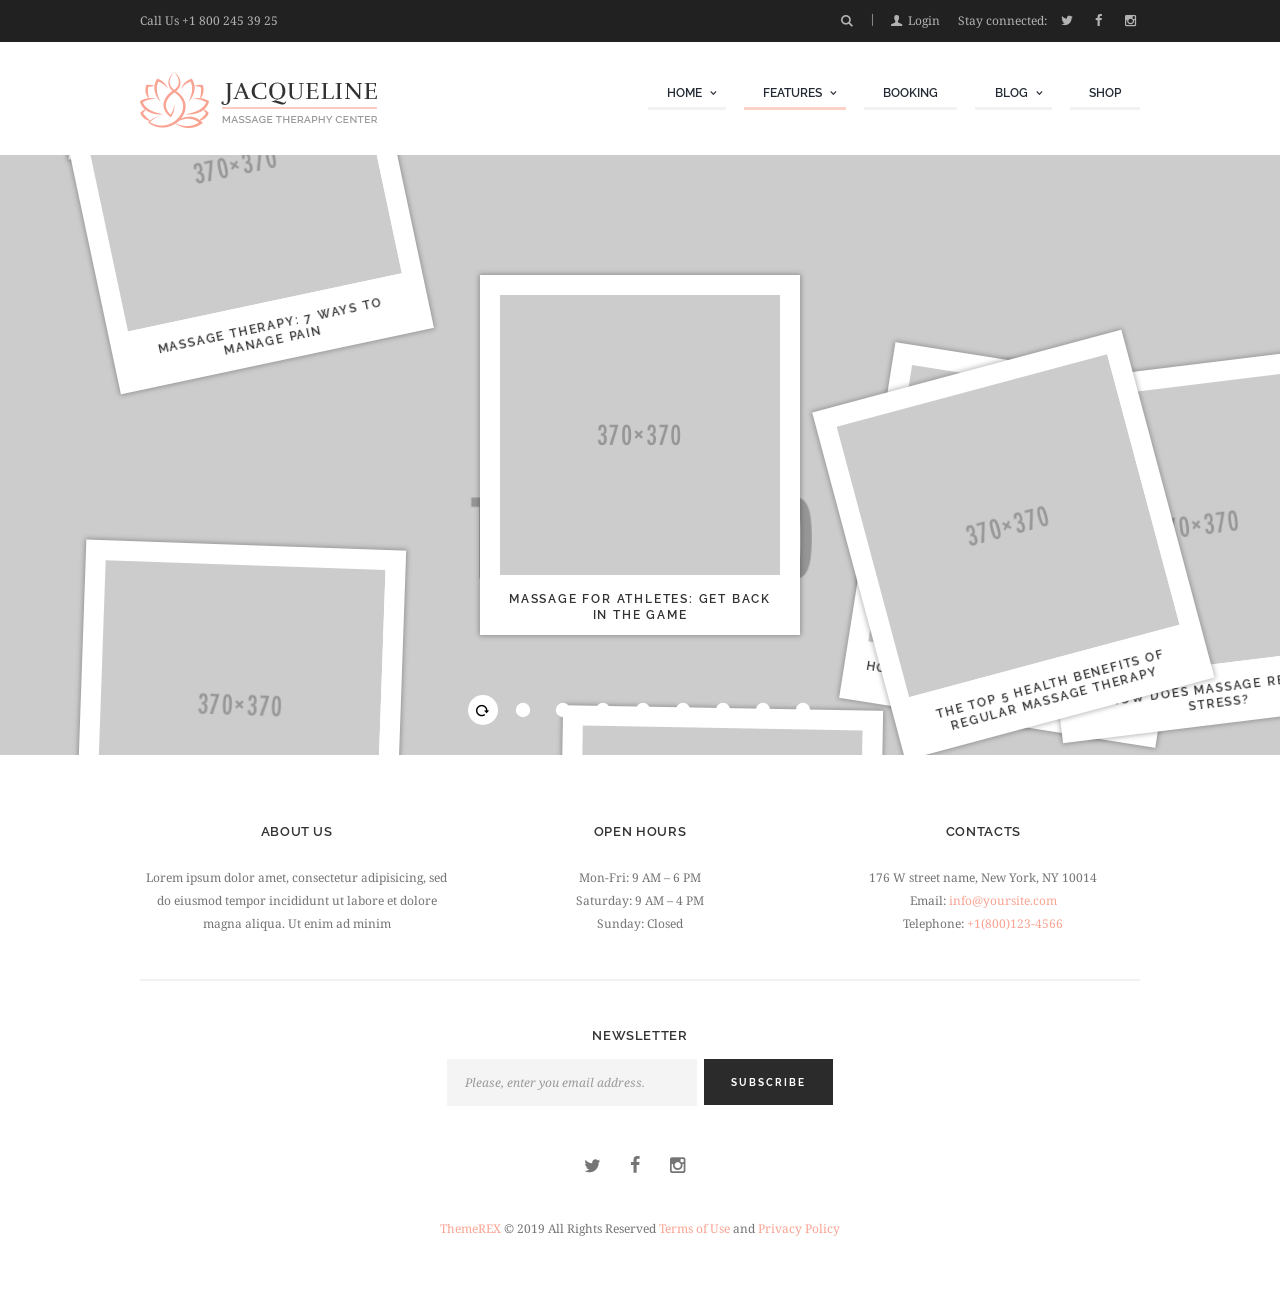
<file: gallery-polaroid.html>
<!DOCTYPE html>
<html lang="en-US" class="scheme_original">

<head>
    <title>Polaroid - Jacqueline</title>
    <meta name="viewport" content="width=device-width, initial-scale=1, maximum-scale=1">
    <meta http-equiv="Content-Type" content="text/html; charset=UTF-8" />
    <link rel='stylesheet' href='css/admin_icon.min.css' type='text/css' media='all' />
    <link rel='stylesheet' href='https://fonts.googleapis.com/css?family=Droid+Serif:400,400i,700,700i|Montserrat:400,700|Mr+De+Haviland|Open+Sans:300,400,600,700,800|Raleway:100,200,300,300i,400,400i,500,600,700,700i,800,900&amp;subset=cyrillic,cyrillic-ext,greek,greek-ext,latin-ext,vietnamese' type='text/css' media='all' />
    <link rel='stylesheet' href='http://maxcdn.bootstrapcdn.com/font-awesome/4.3.0/css/font-awesome.min.css?ver=4.3.0' type='text/css' media='all' />
    <link rel='stylesheet' href='css/fontello/css/fontello.css' type='text/css' media='all' />
    <link rel='stylesheet' href='css/style.css' type='text/css' media='all' />
    <link rel='stylesheet' href='css/core.animation.css' type='text/css' media='all' />
    <link rel='stylesheet' href='css/shortcodes.css' type='text/css' media='all' />
    <link rel='stylesheet' href='css/instagram-widget.css' type='text/css' media='all' />
    <link rel='stylesheet' href='css/skin.css' type='text/css' media='all' />
    <link rel='stylesheet' href='css/custom-style.css' type='text/css' media='all' />
    <link rel='stylesheet' href='css/responsive.css' type='text/css' media='all' />
    <link rel='stylesheet' href='css/skin.responsive.css' type='text/css' media='all' />
    <link rel='stylesheet' href='css/custom.responsive.css' type='text/css' media='all' />
    <link rel='stylesheet' href='js/vendor/grid.layout/grid.layout.min.css' type='text/css' media='all' />
    <link rel='stylesheet' href='css/core.messages.css' type='text/css' media='all' />
    <link rel='stylesheet' href='js/vendor/photostack/component.css' type='text/css' media='all' />
    <link rel='stylesheet' href='css/plugins.css' type='text/css' media='all' />
    <link rel='stylesheet' href='css/custom.css' type='text/css' media='all' />
</head>

<body class="gpolaroid page body_filled theme_skin_less article_style_stretch scheme_original top_panel_show top_panel_above sidebar_hide sidebar_outer_hide preloader wpb-js-composer sc_responsive">
<div id="page_preloader"></div>
<div class="body_wrap">
    <div class="page_wrap">
        <div class="top_panel_fixed_wrap"></div>
        <div class="header_mobile">
            <div class="content_wrap">
                <div class="menu_button icon-menu"></div>
                <div class="logo">
                    <a href="index.html">
                        <img src="images/Logo.png" class="logo_main" alt="" width="238" height="56">
                    </a>
                </div>
            </div>
            <div class="side_wrap">
                <div class="close">Close</div>
                <div class="panel_top">
                    <nav class="menu_main_nav_area">
                        <ul class="menu_main_nav">
                            <li class="menu-item menu-item-has-children"><a>Home</a>
                                <ul class="sub-menu">
                                    <li class="menu-item"><a href="index.html">Home 1</a></li>
                                    <li class="menu-item"><a href="home-2.html">Home 2</a></li>
                                    <li class="menu-item"><a href="home-3.html">Home 3</a></li>
                                </ul>
                            </li>
                            <li class="menu-item menu-item-has-children current-menu-ancestor current-menu-parent"><a>Features</a>
                                <ul class="sub-menu">
                                    <li class="menu-item menu-item-has-children"><a>Gallery</a>
                                        <ul class="sub-menu">
                                            <li class="menu-item"><a href="gallery-grid.html">Grid</a></li>
                                            <li class="menu-item"><a href="gallery-masonry.html">Masonry</a></li>
                                            <li class="menu-item"><a href="gallery-cobbles.html">Cobbles</a></li>
                                        </ul>
                                    </li>
                                    <li class="menu-item current-menu-item"><a href="gallery-polaroid.html">Polaroid gallery</a></li>
                                    <li class="menu-item menu-item-has-children"><a>About</a>
                                        <ul class="sub-menu">
                                            <li class="menu-item"><a href="about-us.html">About Us</a></li>
                                            <li class="menu-item"><a href="about-us-2.html">About Us 2</a></li>
                                            <li class="menu-item"><a href="staff.html">Our Staff</a></li>
                                            <li class="menu-item"><a href="contacts.html">Contacts Us</a></li>
                                            <li class="menu-item"><a href="price-tables.html">Price Tables</a></li>
                                            <li class="menu-item"><a href="pricing.html">Pricing</a></li>
                                            <li class="menu-item"><a href="events.html">Events</a></li>
                                            <li class="menu-item"><a href="certificates.html">Gift Certificates</a></li>
                                        </ul>
                                    </li>
                                    <li class="menu-item menu-item-has-children"><a>Services</a>
                                        <ul class="sub-menu">
                                            <li class="menu-item"><a href="services.html">Services 1</a></li>
                                            <li class="menu-item"><a href="services-2.html">Services 2</a></li>
                                        </ul>
                                    </li>
                                    <li class="menu-item menu-item-has-children"><a>Pages</a>
                                        <ul class="sub-menu">
                                            <li class="menu-item"><a href="typography.html">Typography</a></li>
                                            <li class="menu-item"><a href="shortcodes.html">Shortcodes</a></li>
                                            <li class="menu-item"><a href="404.html">404 Page</a></li>
                                            <li class="menu-item"><a href="customization.html">Customization</a></li>
                                            <li class="menu-item"><a href="faq.html">Faq Page</a></li>
                                        </ul>
                                    </li>
                                </ul>
                            </li>
                            <li class="menu-item"><a href="booking.html">Booking</a></li>
                            <li class="menu-item menu-item-has-children"><a>Blog</a>
                                <ul class="sub-menu">
                                    <li class="menu-item"><a href="classic.html">Classic</a></li>
                                    <li class="menu-item menu-item-has-children"><a>Masonry</a>
                                        <ul class="sub-menu">
                                            <li class="menu-item"><a href="masonry-2-columns.html">2 columns</a></li>
                                            <li class="menu-item"><a href="masonry-3-columns.html">3 columns</a></li>
                                        </ul>
                                    </li>
                                    <li class="menu-item menu-item-has-children"><a>Portfolio</a>
                                        <ul class="sub-menu">
                                            <li class="menu-item"><a href="portfolio-2-columns.html">2 columns</a></li>
                                            <li class="menu-item"><a href="portfolio-3-columns.html">3 columns</a></li>
                                        </ul>
                                    </li>
                                    <li class="menu-item"><a href="post-formats.html">Post Formats</a></li>
                                </ul>
                            </li>
                            <li class="menu-item"><a href="shop.html">Shop</a></li>
                        </ul>
                    </nav>
                    <div class="search_wrap search_style_regular search_state_fixed search_ajax">
                        <div class="search_form_wrap">
                            <form role="search" method="get" class="search_form" action="#">
                                <button type="submit" class="search_submit icon-search-1" title="Start search"></button>
                                <input type="text" class="search_field" placeholder="Search" value="" name="s" />
                            </form>
                        </div>
                        <div class="search_results widget_area scheme_original">
                            <a class="search_results_close icon-cancel"></a>
                            <div class="search_results_content"></div>
                        </div>
                    </div>
                    <div class="login">
                        <a href="#popup_login" class="popup_link popup_login_link icon-user">Login</a>
                    </div>
                </div>
                <div class="panel_bottom">
                    <div class="contact_socials">
                        <div class="sc_socials sc_socials_type_icons sc_socials_shape_square sc_socials_size_small">
                            <div class="sc_socials_item">
                                <a href="#" target="_blank" class="social_icons social_twitter">
                                    <span class="icon-twitter"></span>
                                </a>
                            </div>
                            <div class="sc_socials_item">
                                <a href="#" target="_blank" class="social_icons social_facebook">
                                    <span class="icon-facebook"></span>
                                </a>
                            </div>
                            <div class="sc_socials_item">
                                <a href="#" target="_blank" class="social_icons social_instagramm">
                                    <span class="icon-instagramm"></span>
                                </a>
                            </div>
                        </div>
                    </div>
                </div>
            </div>
            <div class="mask"></div>
        </div>
        <header class="top_panel_wrap top_panel_style_3 scheme_original">
            <div class="top_panel_wrap_inner top_panel_inner_style_3 top_panel_position_above">
                <div class="top_panel_top">
                    <div class="content_wrap clearfix">
                        <div class="top_panel_top_contact_area">Call Us <a href="tel:+18002453925">+1 800 245 39 25 </a></div>
                        <div class="top_panel_top_user_area">
                            <div class="top_panel_top_socials">
                                <span class="label">Stay connected: </span>
                                <div class="sc_socials sc_socials_type_icons sc_socials_shape_square sc_socials_size_tiny">
                                    <div class="sc_socials_item">
                                        <a href="#" target="_blank" class="social_icons social_twitter">
                                            <span class="icon-twitter"></span>
                                        </a>
                                    </div>
                                    <div class="sc_socials_item">
                                        <a href="#" target="_blank" class="social_icons social_facebook">
                                            <span class="icon-facebook"></span>
                                        </a>
                                    </div>
                                    <div class="sc_socials_item">
                                        <a href="#" target="_blank" class="social_icons social_instagramm">
                                            <span class="icon-instagramm"></span>
                                        </a>
                                    </div>
                                </div>
                            </div>
                            <ul class="menu_user_nav">
                                <li class="menu_user_login">
                                    <a href="#popup_login" class="popup_link popup_login_link icon-user">Login</a>
                                </li>
                            </ul>
                        </div>
                        <div class="top_panel_top_search">
                            <div class="search_wrap search_style_regular search_state_closed search_ajax">
                                <div class="search_form_wrap">
                                    <form role="search" method="get" class="search_form" action="#">
                                        <button type="submit" class="search_submit icon-search-1" title="Open search"></button>
                                        <input type="text" class="search_field" placeholder="Search" value="" name="s" />
                                    </form>
                                </div>
                                <div class="search_results widget_area scheme_original">
                                    <a class="search_results_close icon-cancel"></a>
                                    <div class="search_results_content"></div>
                                </div>
                            </div>
                        </div>
                    </div>
                </div>
                <div class="top_panel_middle">
                    <div class="content_wrap">
                        <div class="contact_logo">
                            <div class="logo">
                                <a href="index.html">
                                    <img src="images/Logo.png" class="logo_main" alt="" width="238" height="56">
                                    <img src="images/Logo.png" class="logo_fixed" alt="" width="238" height="56">
                                </a>
                            </div>
                        </div>
                        <div class="menu_main_wrap">
                            <nav class="menu_main_nav_area">
                                <ul class="menu_main_nav">
                                    <li class="menu-item menu-item-has-children"><a>Home</a>
                                        <ul class="sub-menu">
                                            <li class="menu-item"><a href="index.html">Home 1</a></li>
                                            <li class="menu-item"><a href="home-2.html">Home 2</a></li>
                                            <li class="menu-item"><a href="home-3.html">Home 3</a></li>
                                        </ul>
                                    </li>
                                    <li class="menu-item menu-item-has-children current-menu-ancestor current-menu-parent"><a>Features</a>
                                        <ul class="sub-menu">
                                            <li class="menu-item menu-item-has-children"><a>Gallery</a>
                                                <ul class="sub-menu">
                                                    <li class="menu-item"><a href="gallery-grid.html">Grid</a></li>
                                                    <li class="menu-item"><a href="gallery-masonry.html">Masonry</a></li>
                                                    <li class="menu-item"><a href="gallery-cobbles.html">Cobbles</a></li>
                                                </ul>
                                            </li>
                                            <li class="menu-item current-menu-item"><a href="gallery-polaroid.html">Polaroid gallery</a></li>
                                            <li class="menu-item menu-item-has-children"><a>About</a>
                                                <ul class="sub-menu">
                                                    <li class="menu-item"><a href="about-us.html">About Us</a></li>
                                                    <li class="menu-item"><a href="about-us-2.html">About Us 2</a></li>
                                                    <li class="menu-item"><a href="staff.html">Our Staff</a></li>
                                                    <li class="menu-item"><a href="contacts.html">Contacts Us</a></li>
                                                    <li class="menu-item"><a href="price-tables.html">Price Tables</a></li>
                                                    <li class="menu-item"><a href="pricing.html">Pricing</a></li>
                                                    <li class="menu-item"><a href="events.html">Events</a></li>
                                                    <li class="menu-item"><a href="certificates.html">Gift Certificates</a></li>
                                                </ul>
                                            </li>
                                            <li class="menu-item menu-item-has-children"><a>Services</a>
                                                <ul class="sub-menu">
                                                    <li class="menu-item"><a href="services.html">Services 1</a></li>
                                                    <li class="menu-item"><a href="services-2.html">Services 2</a></li>
                                                </ul>
                                            </li>
                                            <li class="menu-item menu-item-has-children"><a>Pages</a>
                                                <ul class="sub-menu">
                                                    <li class="menu-item"><a href="typography.html">Typography</a></li>
                                                    <li class="menu-item"><a href="shortcodes.html">Shortcodes</a></li>
                                                    <li class="menu-item"><a href="404.html">404 Page</a></li>
                                                    <li class="menu-item"><a href="customization.html">Customization</a></li>
                                                    <li class="menu-item"><a href="faq.html">Faq Page</a></li>
                                                </ul>
                                            </li>
                                        </ul>
                                    </li>
                                    <li class="menu-item"><a href="booking.html">Booking</a></li>
                                    <li class="menu-item menu-item-has-children"><a>Blog</a>
                                        <ul class="sub-menu">
                                            <li class="menu-item"><a href="classic.html">Classic</a></li>
                                            <li class="menu-item menu-item-has-children"><a>Masonry</a>
                                                <ul class="sub-menu">
                                                    <li class="menu-item"><a href="masonry-2-columns.html">2 columns</a></li>
                                                    <li class="menu-item"><a href="masonry-3-columns.html">3 columns</a></li>
                                                </ul>
                                            </li>
                                            <li class="menu-item menu-item-has-children"><a>Portfolio</a>
                                                <ul class="sub-menu">
                                                    <li class="menu-item"><a href="portfolio-2-columns.html">2 columns</a></li>
                                                    <li class="menu-item"><a href="portfolio-3-columns.html">3 columns</a></li>
                                                </ul>
                                            </li>
                                            <li class="menu-item"><a href="post-formats.html">Post Formats</a></li>
                                        </ul>
                                    </li>
                                    <li class="menu-item"><a href="shop.html">Shop</a></li>
                                </ul>
                            </nav>
                        </div>
                    </div>
                </div>
            </div>
        </header>
        <div class="page_content_wrap page_paddings_no">
            <div class="content_wrap">
                <div class="content">
                    <article class="post_item post_item_single page">
                        <section class="post_content">
                            <div data-sc-full-width="true" data-sc-full-width-init="false" data-sc-stretch-content="true" class="sc_row row sc_row-fluid sc_custom_1459848155774 sc_row-no-padding">
                                <div class="column sc_column_container sc_col-sm-12">
                                    <div class="sc_column-inner ">
                                        <div class="wrapper">
                                            <div id="sc_blogger_1846926780" class="sc_blogger layout_polaroid template_polaroid  sc_blogger_horizontal">
                                                <div class="sc_blogger_elements">
                                                    <div class="photostack">
                                                        <div>
                                                            <figure class="post_item sc_blogger_item sc_polaroid_item">
                                                                <a href="single-post.html" class="photostack-img">
                                                                    <img alt="" src="images/370x370.jpg">
                                                                </a>
                                                                <figcaption class="photostack_info">
                                                                    <h6 class="post_title sc_title sc_blogger_title sc_polaroid_title photostack-title">Massage for Athletes: Get Back in the Game</h6>
                                                                    <div class="photostack-back">
                                                                        <p>Personalized Massage</p>
                                                                        <p><br/>Lorem ipsum dolor amet, consectetur adipisicing, sed do eiusmod tempor incididunt ut labore et dolore magna aliqua. Ut enim ad minim.</p>
                                                                    </div>
                                                                </figcaption>
                                                            </figure>
                                                            <figure class="post_item sc_blogger_item sc_polaroid_item">
                                                                <a href="single-post.html" class="photostack-img">
                                                                    <img alt="" src="images/370x370.jpg">
                                                                </a>
                                                                <figcaption class="photostack_info">
                                                                    <h6 class="post_title sc_title sc_blogger_title sc_polaroid_title photostack-title">Benefits of Lymphatic Drainage Massage</h6>
                                                                    <div class="photostack-back">
                                                                        <p>Personalized Massage</p>
                                                                        <p><br/>Lorem ipsum dolor amet, consectetur adipisicing, sed do eiusmod tempor incididunt ut labore et dolore magna aliqua. Ut enim ad minim.</p>
                                                                    </div>
                                                                </figcaption>
                                                            </figure>
                                                            <figure class="post_item sc_blogger_item sc_polaroid_item">
                                                                <a href="single-post.html" class="photostack-img">
                                                                    <img alt="" src="images/370x370.jpg">
                                                                </a>
                                                                <figcaption class="photostack_info">
                                                                    <h6 class="post_title sc_title sc_blogger_title sc_polaroid_title photostack-title">How to Get the Most Out of Your Massage</h6>
                                                                    <div class="photostack-back">
                                                                        <p>Personalized Massage</p>
                                                                        <p><br/>Lorem ipsum dolor amet, consectetur adipisicing, sed do eiusmod tempor incididunt ut labore et dolore magna aliqua. Ut enim ad minim.</p>
                                                                    </div>
                                                                </figcaption>
                                                            </figure>
                                                            <figure class="post_item sc_blogger_item sc_polaroid_item">
                                                                <a href="single-post.html" class="photostack-img">
                                                                    <img alt="" src="images/370x370.jpg">
                                                                </a>
                                                                <figcaption class="photostack_info">
                                                                    <h6 class="post_title sc_title sc_blogger_title sc_polaroid_title photostack-title">The Secret to Prevent You From Getting Sick</h6>
                                                                    <div class="photostack-back">
                                                                        <p>Personalized Massage</p>
                                                                        <p><br/>Lorem ipsum dolor amet, consectetur adipisicing, sed do eiusmod tempor incididunt ut labore et dolore magna aliqua. Ut enim ad minim.</p>
                                                                    </div>
                                                                </figcaption>
                                                            </figure>
                                                            <figure class="post_item sc_blogger_item sc_polaroid_item">
                                                                <a href="single-post.html" class="photostack-img">
                                                                    <img alt="" src="images/370x370.jpg">
                                                                </a>
                                                                <figcaption class="photostack_info">
                                                                    <h6 class="post_title sc_title sc_blogger_title sc_polaroid_title photostack-title">How Does Massage Reduce Stress?</h6>
                                                                    <div class="photostack-back">
                                                                        <p>Personalized Massage</p>
                                                                        <p><br/>Lorem ipsum dolor amet, consectetur adipisicing, sed do eiusmod tempor incididunt ut labore et dolore magna aliqua. Ut enim ad minim.</p>
                                                                    </div>
                                                                </figcaption>
                                                            </figure>
                                                            <figure class="post_item sc_blogger_item sc_polaroid_item">
                                                                <a href="single-post.html" class="photostack-img">
                                                                    <img alt="" src="images/370x370.jpg">
                                                                </a>
                                                                <figcaption class="photostack_info">
                                                                    <h6 class="post_title sc_title sc_blogger_title sc_polaroid_title photostack-title">Aromatherapy and Massage</h6>
                                                                    <div class="photostack-back">
                                                                        <p>Personalized Massage</p>
                                                                        <p><br/>Lorem ipsum dolor amet, consectetur adipisicing, sed do eiusmod tempor incididunt ut labore et dolore magna aliqua. Ut enim ad minim.</p>
                                                                    </div>
                                                                </figcaption>
                                                            </figure>
                                                            <figure class="post_item sc_blogger_item sc_polaroid_item">
                                                                <a href="single-post.html" class="photostack-img">
                                                                    <img alt="" src="images/370x370.jpg">
                                                                </a>
                                                                <figcaption class="photostack_info">
                                                                    <h6 class="post_title sc_title sc_blogger_title sc_polaroid_title photostack-title">15 Reasons Why You Need to be Getting Massages</h6>
                                                                    <div class="photostack-back">
                                                                        <p>60 min $100 / 90 min $145</p>
                                                                        <p><br/>Lorem ipsum dolor amet, consectetur adipisicing, sed do eiusmod tempor incididunt ut labore et dolore magna aliqua. Ut enim ad minim.</p>
                                                                    </div>
                                                                </figcaption>
                                                            </figure>
                                                            <figure class="post_item sc_blogger_item sc_polaroid_item">
                                                                <a href="single-post.html" class="photostack-img">
                                                                    <img alt="" src="images/370x370.jpg">
                                                                </a>
                                                                <figcaption class="photostack_info">
                                                                    <h6 class="post_title sc_title sc_blogger_title sc_polaroid_title photostack-title">Massage Therapy: 7 Ways to Manage Pain</h6>
                                                                    <div class="photostack-back">
                                                                        <p>Personalized Massage</p>
                                                                        <p><br/>Lorem ipsum dolor amet, consectetur adipisicing, sed do eiusmod tempor incididunt ut labore et dolore magna aliqua. Ut enim ad minim.</p>
                                                                    </div>
                                                                </figcaption>
                                                            </figure>
                                                            <figure class="post_item sc_blogger_item sc_polaroid_item sc_blogger_item_last">
                                                                <a href="single-post.html" class="photostack-img">
                                                                    <img alt="" src="images/370x370.jpg">
                                                                </a>
                                                                <figcaption class="photostack_info">
                                                                    <h6 class="post_title sc_title sc_blogger_title sc_polaroid_title photostack-title">The Top 5 Health Benefits of Regular Massage Therapy</h6>
                                                                    <div class="photostack-back">
                                                                        <p>Personalized Massage</p>
                                                                        <p><br/>Lorem ipsum dolor amet, consectetur adipisicing, sed do eiusmod tempor incididunt ut labore et dolore magna aliqua. Ut enim ad minim.</p>
                                                                    </div>
                                                                </figcaption>
                                                            </figure>
                                                        </div>
                                                    </div>
                                                </div>
                                            </div>
                                        </div>
                                    </div>
                                </div>
                            </div>
                            <div class="sc_row-full-width"></div>
                            <div class="sc_row row sc_row-fluid">
                                <div class="column sc_column_container sc_col-sm-12">
                                    <div class="sc_column-inner ">
                                        <div class="wrapper">
                                            <div class="sc_empty_space em_height_5-7">
                                                <span class="sc_empty_space_inner"></span>
                                            </div>
                                            <div class="columns_wrap sc_columns columns_nofluid sc_columns_count_3">
                                                <div class="column-1_3 sc_column_item">
                                                    <h5 class="sc_title sc_title_regular sc_align_center cu_block_8">About us</h5>
                                                    <div class="text_column content_element">
                                                        <div class="wrapper">
                                                            <p class="cu_text_c">
                                                                Lorem ipsum dolor amet, consectetur adipisicing, sed do eiusmod tempor incididunt ut labore et dolore magna aliqua. Ut enim ad minim
                                                            </p>
                                                        </div>
                                                    </div>
                                                    <div class="sc_empty_space em_height_3">
                                                        <span class="sc_empty_space_inner"></span>
                                                    </div>
                                                </div>
                                                <div class="column-1_3 sc_column_item">
                                                    <h5 class="sc_title sc_title_regular sc_align_center cu_block_8">Open Hours</h5>
                                                    <div class="text_column content_element ">
                                                        <div class="wrapper">
                                                            <p class="cu_text_c">
                                                                Mon-Fri: 9 AM &#8211; 6 PM<br/>
                                                                Saturday: 9 AM &#8211; 4 PM<br/>
                                                                Sunday: Closed
                                                            </p>
                                                        </div>
                                                    </div>
                                                    <div class="sc_empty_space em_height_3">
                                                        <span class="sc_empty_space_inner"></span>
                                                    </div>
                                                </div>
                                                <div class="column-1_3 sc_column_item sc_column_item_3">
                                                    <h5 class="sc_title sc_title_regular sc_align_center cu_block_8">Contacts</h5>
                                                    <div class="text_column content_element ">
                                                        <div class="wrapper">
                                                            <p class="cu_text_c">
                                                                176 W street name, New York, NY 10014<br/> Email:
                                                                <a href="mailto:support@yoursite.com">info@yoursite.com </a>
                                                                <br/> Telephone: <a href="tel:+18001234566">+1(800)123-4566</a>
                                                            </p>
                                                        </div>
                                                    </div>
                                                    <div class="sc_empty_space em_height_3">
                                                        <span class="sc_empty_space_inner"></span>
                                                    </div>
                                                </div>
                                            </div>
                                            <div class="sc_line sc_line_position_center_center sc_line_style_solid cu_block_9"></div>
                                            <h5 class="sc_title sc_title_regular sc_align_center cu_text_c">Newsletter</h5>
                                            <div class="sc_emailer aligncenter sc_emailer_opened">
                                                <form class="sc_emailer_form">
                                                    <input type="text" class="sc_emailer_input" name="email" value="" placeholder="Please, enter you email address.">
                                                    <a href="#" class="sc_emailer_button sc_button sc_button_style_filled sc_button_size_medium" title="Submit" data-group="E-mailer subscription">
                                                        <div>
                                                            <span class="first">Subscribe</span>
                                                            <span class="second">Subscribe</span>
                                                        </div>
                                                    </a>
                                                </form>
                                            </div>
                                            <div class="sc_socials sc_socials_type_icons sc_socials_shape_square sc_socials_size_small soc_low">
                                                <div class="sc_socials_item">
                                                    <a href="#" target="_blank" class="social_icons social_twitter">
                                                        <span class="icon-twitter"></span>
                                                    </a>
                                                </div>
                                                <div class="sc_socials_item">
                                                    <a href="#" target="_blank" class="social_icons social_facebook">
                                                        <span class="icon-facebook"></span>
                                                    </a>
                                                </div>
                                                <div class="sc_socials_item">
                                                    <a href="#" target="_blank" class="social_icons social_instagramm">
                                                        <span class="icon-instagramm"></span>
                                                    </a>
                                                </div>
                                            </div>
                                            <div class="text_column content_element ">
                                                <div class="wrapper">
                                                    <p class="cu_text_c">
                                                        <a href="#">ThemeREX </a>© 2019 All Rights Reserved
                                                        <a href="#">Terms of Use</a> and
                                                        <a href="#">Privacy Policy</a>
                                                    </p>
                                                </div>
                                            </div>
                                            <div class="sc_empty_space em_height_5-7">
                                                <span class="sc_empty_space_inner"></span>
                                            </div>
                                        </div>
                                    </div>
                                </div>
                            </div>
                        </section>
                    </article>
                    <section class="related_wrap related_wrap_empty"></section>
                </div>
            </div>
        </div>
    </div>
</div>
<div id="popup_login" class="popup_wrap popup_login bg_tint_light">
    <a href="#" class="popup_close"></a>
    <div class="form_wrap">
        <div class="form_left">
            <form action="#" method="post" name="login_form" class="popup_form login_form">
                <input type="hidden" name="redirect_to" value="#">
                <div class="popup_form_field login_field iconed_field icon-user">
                    <input type="text" id="log" name="log" value="" placeholder="Login or Email">
                </div>
                <div class="popup_form_field password_field iconed_field icon-lock">
                    <input type="password" id="password" name="pwd" value="" placeholder="Password">
                </div>
                <div class="popup_form_field remember_field">
                    <a href="#" class="forgot_password">Forgot password?</a>
                    <input type="checkbox" value="forever" id="rememberme" name="rememberme">
                    <label for="rememberme">Remember me</label>
                </div>
                <div class="popup_form_field submit_field">
                    <input type="submit" class="submit_button sc_button sc_button_style_filled" value="Login">
                </div>
            </form>
        </div>
        <div class="form_right">
            <div class="login_socials_title">You can login using your social profile</div>
            <div class="loginSoc login_plugin">
                <div class="wp-social-login-widget">
                    <div class="wp-social-login-connect-with">Connect with:</div>
                    <div class="wp-social-login-provider-list">
                        <a rel="nofollow" href="#" title="Connect with Facebook" class="wp-social-login-provider wp-social-login-provider-facebook" data-provider="Facebook">
                            <img alt="" title="Connect with Facebook" src="images/facebook.png" />
                        </a>
                        <a rel="nofollow" href="#" title="Connect with Google" class="wp-social-login-provider wp-social-login-provider-google" data-provider="Google">
                            <img alt="" title="Connect with Google" src="images/google.png" />
                        </a>
                        <a rel="nofollow" href="#" title="Connect with Twitter" class="wp-social-login-provider wp-social-login-provider-twitter" data-provider="Twitter">
                            <img alt="" title="Connect with Twitter" src="images/twitter.png" />
                        </a>
                    </div>
                    <div class="wp-social-login-widget-clearing"></div>
                </div>
            </div>
            <div class="result message_block"></div>
        </div>
    </div>
</div>
<a href="#" class="scroll_to_top icon-up" title="Scroll to top"></a>



<script type='text/javascript' src='js/vendor/jquery/jquery.js'></script>
<script type='text/javascript' src='js/vendor/jquery/jquery-migrate.min.js'></script>
<script type='text/javascript' src='js/vendor/modernizr.min.js'></script>
<script type='text/javascript' src='js/custom/custom.js'></script>
<script type='text/javascript' src='js/vendor/superfish.js'></script>
<script type='text/javascript' src='js/vendor/jquery.slidemenu.js'></script>
<script type='text/javascript' src='js/custom/core.utils.js'></script>
<script type='text/javascript' src='js/custom/core.init.js'></script>
<script type='text/javascript' src='js/custom/theme.init.js'></script>
<script type='text/javascript' src='js/vendor/social-share.js'></script>
<script type='text/javascript' src='js/custom/theme.shortcodes.js'></script>
<script type='text/javascript' src='js/custom/core.messages.js'></script>
<script type='text/javascript' src='js/vendor/grid.layout/grid.layout.min.js'></script>
<script type='text/javascript' src='js/vendor/photostack/modernizr.min.js'></script>
<script type='text/javascript' src='js/vendor/photostack/photostack.js'></script>
<script type='text/javascript' src='js/vendor/photostack/classie.js'></script>
</body>

</html>
</file>
<file: css/fontello/css/fontello.css>
@font-face {
  font-family: 'fontello';
  src: url('../font/fontello.eot?87545581');
  src: url('../font/fontello.eot?87545581#iefix') format('embedded-opentype'),
       url('../font/fontello.woff2?87545581') format('woff2'),
       url('../font/fontello.woff?87545581') format('woff'),
       url('../font/fontello.ttf?87545581') format('truetype'),
       url('../font/fontello.svg?87545581#fontello') format('svg');
  font-weight: normal;
  font-style: normal;
}
/* Chrome hack: SVG is rendered more smooth in Windozze. 100% magic, uncomment if you need it. */
/* Note, that will break hinting! In other OS-es font will be not as sharp as it could be */
/*
@media screen and (-webkit-min-device-pixel-ratio:0) {
  @font-face {
    font-family: 'fontello';
    src: url('../font/fontello.svg?87545581#fontello') format('svg');
  }
}
*/
 
 [class^="icon-"]:before, [class*=" icon-"]:before {
  font-family: "fontello";
  font-style: normal;
  font-weight: normal;
  speak: none;
 
  display: inline-block;
  text-decoration: inherit;
  width: 1em;
  margin-right: .2em;
  text-align: center;
  /* opacity: .8; */
 
  /* For safety - reset parent styles, that can break glyph codes*/
  font-variant: normal;
  text-transform: none;
 
  /* fix buttons height, for twitter bootstrap */
  line-height: 1em;
 
  /* Animation center compensation - margins should be symmetric */
  /* remove if not needed */
  margin-left: .2em;
 
  /* you can be more comfortable with increased icons size */
  /* font-size: 120%; */
 
  /* Font smoothing. That was taken from TWBS */
  -webkit-font-smoothing: antialiased;
  -moz-osx-font-smoothing: grayscale;
 
  /* Uncomment for 3D effect */
  /* text-shadow: 1px 1px 1px rgba(127, 127, 127, 0.3); */
}
 
.icon-spin1:before { content: '\e800'; } /* '' */
.icon-spin2:before { content: '\e801'; } /* '' */
.icon-spin3:before { content: '\e802'; } /* '' */
.icon-spin4:before { content: '\e803'; } /* '' */
.icon-spin5:before { content: '\e804'; } /* '' */
.icon-spin6:before { content: '\e805'; } /* '' */
.icon-search:before { content: '\e806'; } /* '' */
.icon-mail-empty:before { content: '\e807'; } /* '' */
.icon-mail:before { content: '\e808'; } /* '' */
.icon-heart:before { content: '\e809'; } /* '' */
.icon-heart-empty:before { content: '\e80a'; } /* '' */
.icon-star:before { content: '\e80b'; } /* '' */
.icon-star-empty:before { content: '\e80c'; } /* '' */
.icon-users-group:before { content: '\e80d'; } /* '' */
.icon-male:before { content: '\e80e'; } /* '' */
.icon-female:before { content: '\e80f'; } /* '' */
.icon-child:before { content: '\e810'; } /* '' */
.icon-picture:before { content: '\e811'; } /* '' */
.icon-th-large:before { content: '\e812'; } /* '' */
.icon-th:before { content: '\e813'; } /* '' */
.icon-th-list:before { content: '\e814'; } /* '' */
.icon-lock:before { content: '\e815'; } /* '' */
.icon-lock-open:before { content: '\e816'; } /* '' */
.icon-pin:before { content: '\e817'; } /* '' */
.icon-comment:before { content: '\e818'; } /* '' */
.icon-chat-empty:before { content: '\e819'; } /* '' */
.icon-bell:before { content: '\e81a'; } /* '' */
.icon-trash:before { content: '\e81b'; } /* '' */
.icon-trash-empty:before { content: '\e81c'; } /* '' */
.icon-doc:before { content: '\e81d'; } /* '' */
.icon-doc-text:before { content: '\e81e'; } /* '' */
.icon-file-pdf:before { content: '\e81f'; } /* '' */
.icon-file-word:before { content: '\e820'; } /* '' */
.icon-file-excel:before { content: '\e821'; } /* '' */
.icon-file-powerpoint:before { content: '\e822'; } /* '' */
.icon-file-image:before { content: '\e823'; } /* '' */
.icon-file-archive:before { content: '\e824'; } /* '' */
.icon-file-audio:before { content: '\e825'; } /* '' */
.icon-file-video:before { content: '\e826'; } /* '' */
.icon-file-code:before { content: '\e827'; } /* '' */
.icon-cog:before { content: '\e828'; } /* '' */
.icon-cogs:before { content: '\e829'; } /* '' */
.icon-wrench:before { content: '\e82a'; } /* '' */
.icon-sliders:before { content: '\e82b'; } /* '' */
.icon-left:before { content: '\e82c'; } /* '' */
.icon-right:before { content: '\e82d'; } /* '' */
.icon-up:before { content: '\e82e'; } /* '' */
.icon-down:before { content: '\e82f'; } /* '' */
.icon-double-left:before { content: '\e830'; } /* '' */
.icon-double-right:before { content: '\e831'; } /* '' */
.icon-double-up:before { content: '\e832'; } /* '' */
.icon-double-down:before { content: '\e833'; } /* '' */
.icon-desktop:before { content: '\e834'; } /* '' */
.icon-laptop:before { content: '\e835'; } /* '' */
.icon-tablet:before { content: '\e836'; } /* '' */
.icon-mobile:before { content: '\e837'; } /* '' */
.icon-globe:before { content: '\e838'; } /* '' */
.icon-checkbox:before { content: '\e839'; } /* '' */
.icon-checkbox-empty:before { content: '\e83a'; } /* '' */
.icon-circle:before { content: '\e83b'; } /* '' */
.icon-circle-empty:before { content: '\e83c'; } /* '' */
.icon-circle-dot:before { content: '\e83d'; } /* '' */
.icon-sort-asc:before { content: '\e83e'; } /* '' */
.icon-sort-desc:before { content: '\e83f'; } /* '' */
.icon-behance:before { content: '\e840'; } /* '' */
.icon-bitbucket:before { content: '\e841'; } /* '' */
.icon-cc:before { content: '\e842'; } /* '' */
.icon-codeopen:before { content: '\e843'; } /* '' */
.icon-css3:before { content: '\e844'; } /* '' */
.icon-delicious:before { content: '\e845'; } /* '' */
.icon-deviantart:before { content: '\e846'; } /* '' */
.icon-digg:before { content: '\e847'; } /* '' */
.icon-dribbble:before { content: '\e848'; } /* '' */
.icon-dropbox:before { content: '\e849'; } /* '' */
.icon-drupal:before { content: '\e84a'; } /* '' */
.icon-facebook:before { content: '\e84b'; } /* '' */
.icon-flickr:before { content: '\e84c'; } /* '' */
.icon-foursquare:before { content: '\e84d'; } /* '' */
.icon-git:before { content: '\e84e'; } /* '' */
.icon-github:before { content: '\e84f'; } /* '' */
.icon-gittip:before { content: '\e850'; } /* '' */
.icon-google:before { content: '\e851'; } /* '' */
.icon-gplus:before { content: '\e852'; } /* '' */
.icon-gwallet:before { content: '\e853'; } /* '' */
.icon-hacker-news:before { content: '\e854'; } /* '' */
.icon-html5:before { content: '\e855'; } /* '' */
.icon-instagramm:before { content: '\e856'; } /* '' */
.icon-ioxhost:before { content: '\e857'; } /* '' */
.icon-joomla:before { content: '\e858'; } /* '' */
.icon-jsfiddle:before { content: '\e859'; } /* '' */
.icon-lastfm:before { content: '\e85a'; } /* '' */
.icon-linux:before { content: '\e85b'; } /* '' */
.icon-linkedin:before { content: '\e85c'; } /* '' */
.icon-maxcdn:before { content: '\e85d'; } /* '' */
.icon-meanpath:before { content: '\e85e'; } /* '' */
.icon-openid:before { content: '\e85f'; } /* '' */
.icon-pagelines:before { content: '\e860'; } /* '' */
.icon-paypal:before { content: '\e861'; } /* '' */
.icon-pinterest-circled:before { content: '\e862'; } /* '' */
.icon-qq:before { content: '\e863'; } /* '' */
.icon-reddit:before { content: '\e864'; } /* '' */
.icon-renren:before { content: '\e865'; } /* '' */
.icon-skype:before { content: '\e866'; } /* '' */
.icon-slack:before { content: '\e867'; } /* '' */
.icon-slideshare:before { content: '\e868'; } /* '' */
.icon-soundcloud:before { content: '\e869'; } /* '' */
.icon-spotify:before { content: '\e86a'; } /* '' */
.icon-stackexchange:before { content: '\e86b'; } /* '' */
.icon-stackoverflow:before { content: '\e86c'; } /* '' */
.icon-steam:before { content: '\e86d'; } /* '' */
.icon-stumbleupon:before { content: '\e86e'; } /* '' */
.icon-tencent-weibo:before { content: '\e86f'; } /* '' */
.icon-trello:before { content: '\e870'; } /* '' */
.icon-tumblr:before { content: '\e871'; } /* '' */
.icon-twitch:before { content: '\e872'; } /* '' */
.icon-twitter:before { content: '\e873'; } /* '' */
.icon-vine:before { content: '\e874'; } /* '' */
.icon-vkontakte:before { content: '\e875'; } /* '' */
.icon-wechat:before { content: '\e876'; } /* '' */
.icon-weibo:before { content: '\e877'; } /* '' */
.icon-windows:before { content: '\e878'; } /* '' */
.icon-wordpress:before { content: '\e879'; } /* '' */
.icon-xing:before { content: '\e87a'; } /* '' */
.icon-yelp:before { content: '\e87b'; } /* '' */
.icon-youtube:before { content: '\e87c'; } /* '' */
.icon-yahoo:before { content: '\e87d'; } /* '' */
.icon-blank:before { content: '\e87e'; } /* '' */
.icon-lemon:before { content: '\e87f'; } /* '' */
.icon-note:before { content: '\e880'; } /* '' */
.icon-note2:before { content: '\e881'; } /* '' */
.icon-user:before { content: '\e882'; } /* '' */
.icon-users:before { content: '\e883'; } /* '' */
.icon-user-add:before { content: '\e884'; } /* '' */
.icon-video:before { content: '\e885'; } /* '' */
.icon-pictures:before { content: '\e886'; } /* '' */
.icon-camera:before { content: '\e887'; } /* '' */
.icon-menu:before { content: '\e888'; } /* '' */
.icon-check:before { content: '\e889'; } /* '' */
.icon-cancel:before { content: '\e88a'; } /* '' */
.icon-plus:before { content: '\e88b'; } /* '' */
.icon-minus:before { content: '\e88c'; } /* '' */
.icon-help:before { content: '\e88d'; } /* '' */
.icon-info:before { content: '\e88e'; } /* '' */
.icon-home:before { content: '\e88f'; } /* '' */
.icon-link:before { content: '\e890'; } /* '' */
.icon-attach:before { content: '\e891'; } /* '' */
.icon-eye:before { content: '\e892'; } /* '' */
.icon-tag:before { content: '\e893'; } /* '' */
.icon-flag:before { content: '\e894'; } /* '' */
.icon-reply:before { content: '\e895'; } /* '' */
.icon-reply-all:before { content: '\e896'; } /* '' */
.icon-forward:before { content: '\e897'; } /* '' */
.icon-quote:before { content: '\e898'; } /* '' */
.icon-code:before { content: '\e899'; } /* '' */
.icon-pencil:before { content: '\e89a'; } /* '' */
.icon-feather:before { content: '\e89b'; } /* '' */
.icon-print:before { content: '\e89c'; } /* '' */
.icon-retweet:before { content: '\e89d'; } /* '' */
.icon-keyboard:before { content: '\e89e'; } /* '' */
.icon-attention:before { content: '\e89f'; } /* '' */
.icon-vcard:before { content: '\e8a0'; } /* '' */
.icon-address:before { content: '\e8a1'; } /* '' */
.icon-location:before { content: '\e8a2'; } /* '' */
.icon-book-open:before { content: '\e8a3'; } /* '' */
.icon-book:before { content: '\e8a4'; } /* '' */
.icon-phone:before { content: '\e8a5'; } /* '' */
.icon-tools:before { content: '\e8a6'; } /* '' */
.icon-share:before { content: '\e8a7'; } /* '' */
.icon-login:before { content: '\e8a8'; } /* '' */
.icon-logout:before { content: '\e8a9'; } /* '' */
.icon-clock-empty:before { content: '\e8aa'; } /* '' */
.icon-hourglass:before { content: '\e8ab'; } /* '' */
.icon-ccw:before { content: '\e8ac'; } /* '' */
.icon-cw:before { content: '\e8ad'; } /* '' */
.icon-refresh:before { content: '\e8ae'; } /* '' */
.icon-play:before { content: '\e8af'; } /* '' */
.icon-stop:before { content: '\e8b0'; } /* '' */
.icon-pause:before { content: '\e8b1'; } /* '' */
.icon-record:before { content: '\e8b2'; } /* '' */
.icon-to-end:before { content: '\e8b3'; } /* '' */
.icon-to-start:before { content: '\e8b4'; } /* '' */
.icon-fast-forward:before { content: '\e8b5'; } /* '' */
.icon-fast-backward:before { content: '\e8b6'; } /* '' */
.icon-trophy:before { content: '\e8b7'; } /* '' */
.icon-dot:before { content: '\e8b8'; } /* '' */
.icon-dot2:before { content: '\e8b9'; } /* '' */
.icon-dot3:before { content: '\e8ba'; } /* '' */
.icon-brush:before { content: '\e8bb'; } /* '' */
.icon-basket:before { content: '\e8bc'; } /* '' */
.icon-clock:before { content: '\e8bd'; } /* '' */
.icon-music-light:before { content: '\e8be'; } /* '' */
.icon-search-light:before { content: '\e8bf'; } /* '' */
.icon-mail-light:before { content: '\e8c0'; } /* '' */
.icon-heart-light:before { content: '\e8c1'; } /* '' */
.icon-user-light:before { content: '\e8c2'; } /* '' */
.icon-video-light:before { content: '\e8c3'; } /* '' */
.icon-camera-light:before { content: '\e8c4'; } /* '' */
.icon-photo-light:before { content: '\e8c5'; } /* '' */
.icon-attach-light:before { content: '\e8c6'; } /* '' */
.icon-lock-light:before { content: '\e8c7'; } /* '' */
.icon-eye-light:before { content: '\e8c8'; } /* '' */
.icon-tag-light:before { content: '\e8c9'; } /* '' */
.icon-thumbs-up-light:before { content: '\e8ca'; } /* '' */
.icon-pencil-light:before { content: '\e8cb'; } /* '' */
.icon-comment-light:before { content: '\e8cc'; } /* '' */
.icon-location-light:before { content: '\e8cd'; } /* '' */
.icon-cup-light:before { content: '\e8ce'; } /* '' */
.icon-trash-light:before { content: '\e8cf'; } /* '' */
.icon-doc-light:before { content: '\e8d0'; } /* '' */
.icon-note-light:before { content: '\e8d1'; } /* '' */
.icon-cog-light:before { content: '\e8d2'; } /* '' */
.icon-params-light:before { content: '\e8d3'; } /* '' */
.icon-calendar-light:before { content: '\e8d4'; } /* '' */
.icon-sound-light:before { content: '\e8d5'; } /* '' */
.icon-clock-light:before { content: '\e8d6'; } /* '' */
.icon-lightbulb-light:before { content: '\e8d7'; } /* '' */
.icon-tv-light:before { content: '\e8d8'; } /* '' */
.icon-desktop-light:before { content: '\e8d9'; } /* '' */
.icon-mobile-light:before { content: '\e8da'; } /* '' */
.icon-cd-light:before { content: '\e8db'; } /* '' */
.icon-inbox-light:before { content: '\e8dc'; } /* '' */
.icon-globe-light:before { content: '\e8dd'; } /* '' */
.icon-cloud-light:before { content: '\e8de'; } /* '' */
.icon-paper-plane-light:before { content: '\e8df'; } /* '' */
.icon-fire-light:before { content: '\e8e0'; } /* '' */
.icon-graduation-light:before { content: '\e8e1'; } /* '' */
.icon-megaphone-light:before { content: '\e8e2'; } /* '' */
.icon-database-light:before { content: '\e8e3'; } /* '' */
.icon-key-light:before { content: '\e8e4'; } /* '' */
.icon-beaker-light:before { content: '\e8e5'; } /* '' */
.icon-truck-light:before { content: '\e8e6'; } /* '' */
.icon-money-light:before { content: '\e8e7'; } /* '' */
.icon-food-light:before { content: '\e8e8'; } /* '' */
.icon-shop-light:before { content: '\e8e9'; } /* '' */
.icon-diamond-light:before { content: '\e8ea'; } /* '' */
.icon-t-shirt-light:before { content: '\e8eb'; } /* '' */
.icon-wallet-light:before { content: '\e8ec'; } /* '' */
.icon-light31:before { content: '\e8ed'; } /* '' */
.icon-open59:before { content: '\e8ee'; } /* '' */
.icon-cloud74:before { content: '\e8ef'; } /* '' */
.icon-heart57:before { content: '\e8f0'; } /* '' */
.icon-hot35:before { content: '\e8f1'; } /* '' */
.icon-point:before { content: '\e8f2'; } /* '' */
.icon-icon_phone:before { content: '\e8f3'; } /* '' */
.icon-icon_pin:before { content: '\e8f4'; } /* '' */
.icon-icon_mail:before { content: '\e8f5'; } /* '' */
.icon-search-1:before { content: '\e8f6'; } /* '' */
.icon-ray:before { content: '\e8f7'; } /* '' */
.icon-info-1:before { content: '\e8f8'; } /* '' */
.icon-error:before { content: '\e8f9'; } /* '' */
.icon-check-1:before { content: '\e8fa'; } /* '' */
.icon-play26:before { content: '\e8fb'; } /* '' */
.icon-icon_volume-high:before { content: '\e8fc'; } /* '' */
.icon-icon_vol-mute:before { content: '\e8fd'; } /* '' */
.icon-line:before { content: '\e8fe'; } /* '' */
.icon-sport161:before { content: '\e8ff'; } /* '' */
.icon-massage4:before { content: '\e900'; } /* '' */
.icon-chairs16:before { content: '\e901'; } /* '' */
.icon-relax43:before { content: '\e902'; } /* '' */
.icon-email19:before { content: '\e903'; } /* '' */
.icon-right-open-big:before { content: '\e904'; } /* '' */
.icon-left-open-big:before { content: '\e905'; } /* '' */
.icon-excercise14:before { content: '\e906'; } /* '' */
.icon-oriental10:before { content: '\e907'; } /* '' */
.icon-relaxing16:before { content: '\e908'; } /* '' */
.icon-gesture3:before { content: '\e909'; } /* '' */
.icon-dermathology2:before { content: '\e90a'; } /* '' */
.icon-creams4:before { content: '\e90b'; } /* '' */
.icon-clothing275:before { content: '\e90c'; } /* '' */
.icon-spa31:before { content: '\e90d'; } /* '' */
.icon-candle23:before { content: '\e90e'; } /* '' */
.icon-chronometer9:before { content: '\e90f'; } /* '' */
.icon-hygiene21:before { content: '\e910'; } /* '' */
.icon-massage4-1:before { content: '\e911'; } /* '' */
.icon-stick-man129:before { content: '\e912'; } /* '' */
.icon-garden111:before { content: '\e913'; } /* '' */
.icon-meditation3:before { content: '\e914'; } /* '' */
.icon-icon_bag_alt:before { content: '\e915'; } /* '' */
.icon-plus-1:before { content: '\e916'; } /* '' */
</file>
<file: css/style.css>
@charset 'utf-8';
/*
Project:		Jacqueline HTML
Version:		1.2.1
Last change:	20/12/2017
Assigned to:	ThemeREX
Primary use:	Health & Beauty 
*/

/* TABLE OF CONTENTS:

1. Reset tags
2. Default tag's settings
3. Form fields settings
4. WP styles and Screen readers
5. Theme grid
6. Page layouts
7. Section's decorations
   7.1 Header
   7.2 Main Slider
   7.3 Page top: page title and breadcrumbs
   7.4 Main content wrapper
   7.5 Post Formats
   7.6 Post Layouts
   7.7 Paginations
8. Single page parts
   8.1 Attachment and Portfolio post navigation
   8.2 Reviews block
   8.3 Post author
   8.4 Comments
   8.5 Page 404
   8.8 Team member
9. Sidebars
10. Footer areas
11. Utils
12. Registration and Login popups
13. Third part plugins
14. Predefined classes for users
15. Custom font-family

-------------------------------------------------------------- */


/*------------------------------------------------------------------
# [Color codes]

# Text: #757575
# Dark text: #323232
# Link text: #f9a392
# Hover text: #8ed4cc
# */

/* 1. Reset tags
-------------------------------------------------------------- */
html, body, div, span, applet, object, iframe, h1, h2, h3, h4, h5, h6, p, blockquote, pre, a, 
abbr, acronym, address, big, cite, code, del, dfn, em, font, ins, kbd, q, s, samp, 
small, strike, strong, sub, sup, tt, var, dl, dt, dd, ol, ul, li, fieldset, form, 
label, legend, input, textarea, button, table, caption, tbody, tfoot, thead, tr, th, td, article, aside, address, section, video, audio {
    font-family: inherit;
    font-size: 100%;
    font-style: inherit;
    font-weight: inherit;
    line-height: inherit;
    border: 0;
    outline: 0;
    -webkit-font-smoothing: antialiased;
    -ms-word-wrap: break-word;
    word-wrap: break-word;
}
html,
body {
    margin: 0;
    padding: 0;
    width: 100%;
    line-height: 150%;
}
html {
    height: 100%;
    font-size: 100%;
    overflow-y: scroll!important;
    overflow-x: hidden;
    -webkit-text-size-adjust: 100%;
    -ms-text-size-adjust: 100%;
    -webkit-tap-highlight-color: rgba(0, 0, 0, 0);
}
body {}

/* 2. Default tag's settings
-------------------------------------------------------------- */
body {
    text-rendering: optimizeLegibility;
}
article, aside, details, figcaption, figure, footer, header, hgroup, nav, section {
    display: block;
}
h1, h2, h3, h4, h5, h6 {
    line-height: 120%;
}
h1, h2, h3, h4, h5, h6, p, ul, ol, dl, blockquote, address {
    margin: 0;
}
h1+h2, h1+h3, h1+h4, h1+h5, h1+h6, h2+h3, h2+h4, h2+h5, h2+h6, h3+h4, h3+h5, h3+h6, h4+h5, h4+h6, h5+h6 {
    margin-top: 0;
}
h1,
h2,
h3,
h4,
h5 {
    text-transform: uppercase;
    letter-spacing: 0.05em;
}
dt,
b,
strong {
    font-weight: 500;
}
p,
ul,
ol,
dl,
blockquote,
address {
    margin-bottom: 1.5em;
}
li>ol,
li>ul {
    margin-bottom: 0;
}
ul.sc_list>li,
ol.sc_list>li,
dl>dd {
    margin-bottom: 1.2em;
}
li>ul,
li>ol,
dd>dl {
    margin-top: 0.5em;
}
li>p {
    margin-bottom: 0;
}
li>p+p {
    margin-top: 0.5em;
}
ol,
ul {
    padding-left: 1.5em;
}
a {
    text-decoration: none;
    background: transparent;
}
a,
a:hover,
a:focus,
a:active {
    outline: 0;
}
a img {
    border: none;
}
a,
button {
    -webkit-transition: all 0.3s ease 0s;
    -moz-transition: all 0.3s ease 0s;
    -ms-transition: all 0.3s ease 0s;
    -o-transition: all 0.3s ease 0s;
    transition: all 0.3s ease 0s;
}
:active,
:focus {
    outline: 0;
}
table {
    border-collapse: collapse;
    border-spacing: 0;
    width: 100%;
}
tr+tr {
    border-top: 1px solid;
}
td,
th {
    border: none;
    padding: 1em 0;
}
caption,
th {
    font-weight: bold;
    text-align: center;
}
body[class*="woocommerce-"] table th,
body[class*="woocommerce-"] table td {
    border-width: 0;
}
blockquote:before,
blockquote:after,
q:before,
q:after {
    content: "";
}
blockquote,
q {
    quotes: "" "";
}
dt {
    font-weight: bold;
}
dd {
    margin-left: 1.5em;
}
b,
strong {
    font-weight: bold;
}
dfn,
cite,
em,
i {
    font-style: italic;
}
blockquote {
    padding: 0.7em;
}
pre,
code,
kbd,
tt,
var,
samp {
    font-family: "Courier New", Courier, monospace;
    font-size: 1em;
}
pre {
    overflow: auto;
    max-width: 100%;
}
abbr,
acronym {
    border-bottom: 1px dotted;
    cursor: help;
}
mark,
ins {
    background-color: transparent;
    text-decoration: none;
    font-style: italic;
    font-weight: bold;
}
sup,
sub {
    font-size: 75%;
    height: 0;
    line-height: 0;
    position: relative;
    vertical-align: baseline;
}
sup {
    bottom: 1ex;
}
sub {
    top: .5ex;
}
small {
    font-size: 75%;
}
big {
    font-size: 125%;
}
[hidden],
template {
    display: none;
}
hr {
    -moz-box-sizing: content-box;
    box-sizing: content-box;
    height: 0;
}
img {
    max-width: 100%;
    height: auto;
    vertical-align: top;
}
figure,
.wp-caption-overlay .wp-caption {
    border: 0;
    margin: 0;
    padding: 0;
    overflow: hidden;
    position: relative;
    max-width: 100%;
}
figure figcaption,
.wp-caption-overlay .wp-caption .wp-caption-text,
.wp-caption-overlay .wp-caption .wp-caption-dd {
    -webkit-transition: all ease-in-out .3s;
    -moz-transition: all ease-in-out .3s;
    -ms-transition: all ease-in-out .3s;
    -o-transition: all ease-in-out .3s;
    transition: all ease-in-out .3s;
    position: absolute;
    bottom: 0;
    right: 0;
    left: 0;
    margin-bottom: 0;
    text-align: center;
    padding: 0.924em 0.2em;
    font-size: 1em;
    line-height: 1.3em;
}
figure:hover figcaption,
.wp-caption-overlay .wp-caption:hover .wp-caption-text,
.wp-caption-overlay .wp-caption:hover .wp-caption-dd {
    margin-bottom: -5em!important;
}
svg:not(:root) {
    overflow: hidden;
}
audio,
canvas,
progress,
video {
    display: inline-block;
    vertical-align: baseline;
}
audio:not([controls]) {
    display: none;
    height: 0;
}
iframe,
video,
embed {
    max-width: 100%;
    min-height: 100px;
    vertical-align: top;
}
.me-cannotplay {
    overflow: hidden;
}
.me-plugin {
    position: absolute;
    height: 0;
    width: 0;
}
[class^="icon-"]:before,
[class*=" icon-"]:before {
    line-height: inherit;
    font-weight: inherit;
    font-size: inherit;
    width: auto;
    margin: 0;
}

/* 3. Form fields settings
-------------------------------------------------------------- */
button,
input,
optgroup,
select,
textarea {
    font-family: inherit;
    font-size: 1em;
    line-height: 1.2857em;
    margin: 0;
    vertical-align: baseline;
}
button,
input {
    line-height: normal;
}
button {
    overflow: visible;
}
button,
.sc_button,
input[type="button"],
input[type="reset"],
input[type="submit"] {
    -webkit-appearance: none;
    cursor: pointer;
	border-radius: 0;
}
button[disabled],
html input[disabled] {
    cursor: default;
}
button::-moz-focus-inner,
input::-moz-focus-inner {
    border: 0;
    padding: 0;
}
textarea,
select,
input[type="text"],
input[type="tel"],
input[type="number"],
input[type="email"],
input[type="password"],
input[type="search"],
input[type="checkbox"],
input[type="radio"] {
    -webkit-box-sizing: border-box;
    -moz-box-sizing: border-box;
    box-sizing: border-box;
}
input[type="checkbox"],
input[type="radio"] {
    padding: 0;
}
input[type="number"]::-webkit-inner-spin-button,
input[type="number"]::-webkit-outer-spin-button {
    height: auto;
}
input[type="search"] {
    -webkit-appearance: none;
    -webkit-appearance: textfield;
}
input[type="search"]::-webkit-search-cancel-button,
input[type="search"]::-webkit-search-decoration {
    -webkit-appearance: none;
}
button::-moz-focus-inner,
input::-moz-focus-inner {
    border: 0;
    padding: 0;
}
input[type="text"],
input[type="tel"],
input[type="number"],
input[type="email"],
input[type="password"],
input[type="search"],
select,
textarea {
    max-width: 100%;
    -webkit-appearance: none;
    -moz-appearance: none;
    outline: none;
    resize: none;
    padding: 1.154em 1.9em 1.154em 1.307em;
    border: 2px solid;
    -webkit-box-sizing: border-box;
    -moz-box-sizing: border-box;
    box-sizing: border-box;
    -webkit-transition: all ease .3s;
    -moz-transition: all ease .3s;
    -ms-transition: all ease .3s;
    -o-transition: all ease .3s;
    transition: all ease .3s;
    border-radius: 0;
}
button::-moz-focus-inner {
    border: 0;
}
button:focus,
input[type="text"]:focus,
input[type="tel"]:focus,
input[type="email"]:focus,
input[type="password"]:focus,
input[type="search"]:focus,
select,
textarea:focus {
    outline: none;
}
textarea {
    overflow: auto;
    vertical-align: top;
    min-height: 8em;
}
label.required:after {
    content: '*';
    display: inline-block;
    vertical-align: text-top;
    font-size: 80%;
    color: #da6f5b;
}

/* 4. WP styles and Screen readers
-------------------------------------------------------------- */
.screen-reader-text {
    clip: rect(1px, 1px, 1px, 1px);
    position: absolute!important;
}
.screen-reader-text:hover,
.screen-reader-text:active,
.screen-reader-text:focus {
    display: block;
    top: 5px;
    left: 5px;
    width: auto;
    height: auto;
    padding: 1em 1.5em;
    font-size: 0.85em;
    line-height: normal;
    color: #21759b;
    background-color: #f1f1f1;
    border-radius: 3px;
    box-shadow: 0 0 2px 2px rgba(0, 0, 0, 0.6);
    clip: auto!important;
    text-decoration: none;
    z-index: 100000;
}
.alignleft {
    display: inline-block;
    float: left;
    margin-right: 2em;
    margin-top: 1em;
    margin-bottom: 1em;
}
.alignright {
    display: inline-block;
    float: right;
    margin-left: 2em;
    margin-top: 1em;
    margin-bottom: 1em;
}
.aligncenter {
    clear: both;
    display: block!important;
    margin-left: auto!important;
    margin-right: auto!important;
    margin-top: 1em;
    margin-bottom: 1em;
    text-align: center;
}
.sticky {
    position: relative;
}
.sticky .sticky_label {
    position: absolute;
    right: 0;
    top: 0;
    width: 3em;
    height: 3em;
    background-image: url(images/sticky.png);
    background-repeat: no-repeat;
    background-position: right top;
    background-size: 3em 3em;
}
.gallery-caption {}.bypostauthor {}.wp-caption {
    position: relative;
    overflow: hidden;
    max-width: 100%;
}
.wp-caption a[class*="magnific"],
.wp-caption a[class*="prettyPhoto"] {
    display: block;
}
.wp-caption a[class*="magnific"] img,
.wp-caption a[class*="prettyPhoto"] img {
    vertical-align: top;
}
.wp-caption .wp-caption-text,
.wp-caption .wp-caption-dd {
    padding: 0.5em 0 2em;
    font-size: 0.75em;
    line-height: 16px;
    font-style: italic;
    text-align: center;
}
.gallery {
    margin: 0 -5px;
}
.gallery .gallery-item a {
    display: block;
}
.gallery .gallery-item a img {
    border: none!important;
    display: block;
    width: 100%;
}
.gallery .gallery-item .gallery-icon {
    margin: 0 5px;
}
.gallery .gallery-item .gallery-caption {
    line-height: 100%;
    margin: 0;
    padding: 6px 6px 0;
    font-size: 0.875em;
}
.gallery.gallery-columns-9 .gallery-item {
    width: 11.1111%!important;
}
.gallery.gallery-columns-8 .gallery-item {
    width: 12.5%!important;
}
.gallery.gallery-columns-7 .gallery-item {
    width: 14.2857%!important;
}
.gallery.gallery-columns-6 .gallery-item {
    width: 16.6666%!important;
}
.gallery.gallery-columns-5 .gallery-item {
    width: 20%!important;
}
.gallery.gallery-columns-4 .gallery-item {
    width: 25%!important;
}
.gallery.gallery-columns-3 .gallery-item {
    width: 33.3333%!important;
}
.gallery.gallery-columns-2 .gallery-item {
    width: 50%!important;
}
.gallery.gallery-columns-1 .gallery-item {
    width: 100%!important;
}
.gallery.gallery-columns-9 .gallery-caption {
    font-size: 0.625em;
}
.gallery.gallery-columns-8 .gallery-caption {
    font-size: 0.6875em;
}
.gallery.gallery-columns-7 .gallery-caption {
    font-size: 0.75em;
}
.gallery.gallery-columns-6 .gallery-caption {
    font-size: 0.8125em;
}
.post-password-form label {
    display: inline-block;
    vertical-align: top;
}
.post-password-form input[type="submit"] {
    display: inline-block;
    padding: 1.273em 2.4em;
    -webkit-transition: all 0.3s ease 0s;
    -moz-transition: all 0.3s ease 0s;
    -ms-transition: all 0.3s ease 0s;
    -o-transition: all 0.3s ease 0s;
    transition: all 0.3s ease 0s;
}

/* 5. Theme grid
-------------------------------------------------------------- */
.container,
.container-fluid {
    margin-right: auto;
    margin-left: auto;
    padding-left: 15px;
    padding-right: 15px;
}
.row,
.columns_wrap {
    margin-left: 0px;
    margin-right: -30px;
}
.row>[class*="column-"],
.columns_wrap>[class*="column-"] {
    display: inline-block;
    vertical-align: top;
    position: relative;
    min-height: 1px;
    padding-left: 0px;
    padding-right: 30px;
    -webkit-box-sizing: border-box;
    -moz-box-sizing: border-box;
    box-sizing: border-box;
}
.row.column_padding_left,
.columns_wrap.column_padding_left {
    margin-left: -30px;
    margin-right: 0;
}
.row.column_padding_left>[class*="column-"],
.columns_wrap.column_padding_left>[class*="column-"],
.row>[class*="column-"].column_padding_left,
.columns_wrap>[class*="column-"].column_padding_left {
    padding-left: 30px;
    padding-right: 0;
}
.row.column_padding_right,
.columns_wrap.column_padding_right {
    margin-left: 0;
    margin-right: -30px;
}
.row.column_padding_right>[class*="column-"],
.columns_wrap.column_padding_right>[class*="column-"],
.row>[class*="column-"].column_padding_right,
.columns_wrap>[class*="column-"].column_padding_right {
    padding-left: 0;
    padding-right: 30px;
}
.row.column_padding_center,
.columns_wrap.column_padding_center {
    margin-left: -15px;
    margin-right: -15px;
}
.row.column_padding_center>[class*="column-"],
.columns_wrap.column_padding_center>[class*="column-"],
.row>[class*="column-"].column_padding_center,
.columns_wrap>[class*="column-"].column_padding_center {
    padding-left: 15px;
    padding-right: 15px;
}
.row>[class*="column-"].column_padding_bottom,
.columns_wrap>[class*="column-"].column_padding_bottom {
    padding-bottom: 30px;
}
.sc_blogger.no_margins .row,
.sc_blogger.no_margins .columns_wrap,
.row.no_margins,
.columns_wrap.no_margins {
    margin: 0!important;
}
.sc_blogger.no_margins .row>[class*="column-"],
.sc_blogger.no_margins .columns_wrap>[class*="column-"],
.row.no_margins>[class*="column-"],
.columns_wrap.no_margins>[class*="column-"] {
    padding: 0!important;
}
.column-1,
.column-1_1,
.column-2_2,
.column-3_3,
.column-4_4,
.column-5_5,
.column-6_6,
.column-7_7,
.column-8_8,
.column-9_9,
.column-10_10,
.column-11_11,
.column-12_12 {
    width: 100%;
}
.column-1_2,
.column-2_4,
.column-3_6,
.column-4_8,
.column-5_10,
.column-6_12 {
    width: 50%;
	margin-right: -2px;
}
.column-1_3,
.column-2_6,
.column-3_9,
.column-4_12 {
    width: 33.33333333%;
	margin-right: -3px;
}
.column-2_3,
.column-4_6,
.column-8_12 {
    width: 66.66666667%;
}
.column-1_4,
.column-2_8,
.column-3_12 {
    width: 25%;
	margin-right: -4px;
}
.column-3_4,
.column-6_8,
.column-9_12 {
    width: 75%;
}
.column-1_5,
.column-2_10 {
    width: 20%;
}
.column-2_5,
.column-4_10 {
    width: 40%;
}
.column-3_5,
.column-6_10 {
    width: 60%;
}
.column-4_5,
.column-8_10 {
    width: 80%;
}
.column-1_6,
.column-2_12 {
    width: 16.66666667%;
}
.column-5_6,
.column-10_12 {
    width: 83.33333333%;
}
.column-1_7 {
    width: 14.28571429%;
}
.column-2_7 {
    width: 28.57142857%;
}
.column-3_7 {
    width: 42.85714286%;
}
.column-4_7 {
    width: 57.14285714%;
}
.column-5_7 {
    width: 71.42857143%;
}
.column-6_7 {
    width: 85.71428571%;
}
.column-1_8 {
    width: 12.5%;
}
.column-3_8 {
    width: 37.5%;
}
.column-5_8 {
    width: 62.5%;
}
.column-7_8 {
    width: 87.5%;
}
.column-1_9 {
    width: 11.11111111%;
}
.column-2_9 {
    width: 22.22222222%;
}
.column-3_9 {
    width: 33.33333333%;
}
.column-4_9 {
    width: 44.44444444%;
}
.column-5_9 {
    width: 55.55555556%;
}
.column-6_9 {
    width: 66.66666667%;
}
.column-7_9 {
    width: 77.77777778%;
}
.column-8_9 {
    width: 88.88888889%;
}
.column-1_10 {
    width: 10%;
}
.column-3_10 {
    width: 30%;
}
.column-7_10 {
    width: 70%;
}
.column-9_10 {
    width: 90%;
}
.column-1_11 {
    width: 9.09090909%;
}
.column-2_11 {
    width: 18.18181818%;
}
.column-3_11 {
    width: 27.27272727%;
}
.column-4_11 {
    width: 36.36363636%;
}
.column-5_11 {
    width: 45.45454545%;
}
.column-6_11 {
    width: 54.54545455%;
}
.column-7_11 {
    width: 63.63636364%;
}
.column-8_11 {
    width: 72.72727273%;
}
.column-9_11 {
    width: 81.81818182%;
}
.column-10_11 {
    width: 90.90909091%;
}
.column-1_12 {
    width: 8.33333333%;
}
.column-5_12 {
    width: 41.66666667%;
}
.column-7_12 {
    width: 58.33333333%;
}
.column-11_12 {
    width: 91.66666667%;
}
.push-1_2,
.push-2_4,
.push-3_6,
.push-4_8,
.push-5_10,
.push-6_12 {
    left: 50%;
}
.push-1_3,
.push-2_6,
.push-3_9,
.push-4_12 {
    left: 33.33333333%;
}
.push-2_3,
.push-4_6,
.push-8_12 {
    left: 66.66666667%;
}
.push-1_4,
.push-2_8,
.push-3_12 {
    left: 25%;
}
.push-3_4,
.push-6_8,
.push-9_12 {
    left: 75%;
}
.push-1_5,
.push-2_10 {
    left: 20%;
}
.push-2_5,
.push-4_10 {
    left: 40%;
}
.push-3_5,
.push-6_10 {
    left: 60%;
}
.push-4_5,
.push-8_10 {
    left: 80%;
}
.push-1_6,
.push-2_12 {
    left: 16.66666667%;
}
.push-5_6,
.push-10_12 {
    left: 83.33333333%;
}
.push-1_7 {
    left: 14.28571429%;
}
.push-2_7 {
    left: 28.57142857%;
}
.push-3_7 {
    left: 42.85714286%;
}
.push-4_7 {
    left: 57.14285714%;
}
.push-5_7 {
    left: 71.42857143%;
}
.push-6_7 {
    left: 85.71428571%;
}
.push-1_8 {
    left: 12.5%;
}
.push-3_8 {
    left: 37.5%;
}
.push-5_8 {
    left: 62.5%;
}
.push-7_8 {
    left: 87.5%;
}
.push-1_9 {
    left: 11.11111111%;
}
.push-2_9 {
    left: 22.22222222%;
}
.push-3_9 {
    left: 33.33333333%;
}
.push-4_9 {
    left: 44.44444444%;
}
.push-5_9 {
    left: 55.55555556%;
}
.push-6_9 {
    left: 66.66666667%;
}
.push-7_9 {
    left: 77.77777778%;
}
.push-8_9 {
    left: 88.88888889%;
}
.push-1_10 {
    left: 10%;
}
.push-3_10 {
    left: 30%;
}
.push-7_10 {
    left: 70%;
}
.push-9_10 {
    left: 90%;
}
.push-1_11 {
    left: 9.09090909%;
}
.push-2_11 {
    left: 18.18181818%;
}
.push-3_11 {
    left: 27.27272727%;
}
.push-4_11 {
    left: 36.36363636%;
}
.push-5_11 {
    left: 45.45454545%;
}
.push-6_11 {
    left: 54.54545455%;
}
.push-7_11 {
    left: 63.63636364%;
}
.push-8_11 {
    left: 72.72727273%;
}
.push-9_11 {
    left: 81.81818182%;
}
.push-10_11 {
    left: 90.90909091%;
}
.push-1_12 {
    left: 8.33333333%;
}
.push-5_12 {
    left: 41.66666667%;
}
.push-7_12 {
    left: 58.33333333%;
}
.push-11_12 {
    left: 91.66666667%;
}
.pull-1_2,
.pull-2_4,
.pull-3_6,
.pull-4_8,
.pull-5_10,
.pull-6_12 {
    right: 50%;
}
.pull-1_3,
.pull-2_6,
.pull-3_9,
.pull-4_12 {
    right: 33.33333333%;
}
.pull-2_3,
.pull-4_6,
.pull-8_12 {
    right: 66.66666667%;
}
.pull-1_4,
.pull-2_8,
.pull-3_12 {
    right: 25%;
}
.pull-3_4,
.pull-6_8,
.pull-9_12 {
    right: 75%;
}
.pull-1_5,
.pull-2_10 {
    right: 20%;
}
.pull-2_5,
.pull-4_10 {
    right: 40%;
}
.pull-3_5,
.pull-6_10 {
    right: 60%;
}
.pull-4_5,
.pull-8_10 {
    right: 80%;
}
.pull-1_6,
.pull-2_12 {
    right: 16.66666667%;
}
.pull-5_6,
.pull-10_12 {
    right: 83.33333333%;
}
.pull-1_7 {
    right: 14.28571429%;
}
.pull-2_7 {
    right: 28.57142857%;
}
.pull-3_7 {
    right: 42.85714286%;
}
.pull-4_7 {
    right: 57.14285714%;
}
.pull-5_7 {
    right: 71.42857143%;
}
.pull-6_7 {
    right: 85.71428571%;
}
.pull-1_8 {
    right: 12.5%;
}
.pull-3_8 {
    right: 37.5%;
}
.pull-5_8 {
    right: 62.5%;
}
.pull-7_8 {
    right: 87.5%;
}
.pull-1_9 {
    right: 11.11111111%;
}
.pull-2_9 {
    right: 22.22222222%;
}
.pull-3_9 {
    right: 33.33333333%;
}
.pull-4_9 {
    right: 44.44444444%;
}
.pull-5_9 {
    right: 55.55555556%;
}
.pull-6_9 {
    right: 66.66666667%;
}
.pull-7_9 {
    right: 77.77777778%;
}
.pull-8_9 {
    right: 88.88888889%;
}
.pull-1_10 {
    right: 10%;
}
.pull-3_10 {
    right: 30%;
}
.pull-7_10 {
    right: 70%;
}
.pull-9_10 {
    right: 90%;
}
.pull-1_11 {
    right: 9.09090909%;
}
.pull-2_11 {
    right: 18.18181818%;
}
.pull-3_11 {
    right: 27.27272727%;
}
.pull-4_11 {
    right: 36.36363636%;
}
.pull-5_11 {
    right: 45.45454545%;
}
.pull-6_11 {
    right: 54.54545455%;
}
.pull-7_11 {
    right: 63.63636364%;
}
.pull-8_11 {
    right: 72.72727273%;
}
.pull-9_11 {
    right: 81.81818182%;
}
.pull-10_11 {
    right: 90.90909091%;
}
.pull-1_12 {
    right: 8.33333333%;
}
.pull-5_12 {
    right: 41.66666667%;
}
.pull-7_12 {
    right: 58.33333333%;
}
.pull-11_12 {
    right: 91.66666667%;
}
.offset-1_2,
.offset-2_4,
.offset-3_6,
.offset-4_8,
.offset-5_10,
.offset-6_12 {
    margin-left: 50%;
}
.offset-1_3,
.offset-2_6,
.offset-3_9,
.offset-4_12 {
    margin-left: 33.33333333%;
}
.offset-2_3,
.offset-4_6,
.offset-8_12 {
    margin-left: 66.66666667%;
}
.offset-1_4,
.offset-2_8,
.offset-3_12 {
    margin-left: 25%;
}
.offset-3_4,
.offset-6_8,
.offset-9_12 {
    margin-left: 75%;
}
.offset-1_5,
.offset-2_10 {
    margin-left: 20%;
}
.offset-2_5,
.offset-4_10 {
    margin-left: 40%;
}
.offset-3_5,
.offset-6_10 {
    margin-left: 60%;
}
.offset-4_5,
.offset-8_10 {
    margin-left: 80%;
}
.offset-1_6,
.offset-2_12 {
    margin-left: 16.66666667%;
}
.offset-5_6,
.offset-10_12 {
    margin-left: 83.33333333%;
}
.offset-1_7 {
    margin-left: 14.28571429%;
}
.offset-2_7 {
    margin-left: 28.57142857%;
}
.offset-3_7 {
    margin-left: 42.85714286%;
}
.offset-4_7 {
    margin-left: 57.14285714%;
}
.offset-5_7 {
    margin-left: 71.42857143%;
}
.offset-6_7 {
    margin-left: 85.71428571%;
}
.offset-1_8 {
    margin-left: 12.5%;
}
.offset-3_8 {
    margin-left: 37.5%;
}
.offset-5_8 {
    margin-left: 62.5%;
}
.offset-7_8 {
    margin-left: 87.5%;
}
.offset-1_9 {
    margin-left: 11.11111111%;
}
.offset-2_9 {
    margin-left: 22.22222222%;
}
.offset-3_9 {
    margin-left: 33.33333333%;
}
.offset-4_9 {
    margin-left: 44.44444444%;
}
.offset-5_9 {
    margin-left: 55.55555556%;
}
.offset-6_9 {
    margin-left: 66.66666667%;
}
.offset-7_9 {
    margin-left: 77.77777778%;
}
.offset-8_9 {
    margin-left: 88.88888889%;
}
.offset-1_10 {
    margin-left: 10%;
}
.offset-3_10 {
    margin-left: 30%;
}
.offset-7_10 {
    margin-left: 70%;
}
.offset-9_10 {
    margin-left: 90%;
}
.offset-1_11 {
    margin-left: 9.09090909%;
}
.offset-2_11 {
    margin-left: 18.18181818%;
}
.offset-3_11 {
    margin-left: 27.27272727%;
}
.offset-4_11 {
    margin-left: 36.36363636%;
}
.offset-5_11 {
    margin-left: 45.45454545%;
}
.offset-6_11 {
    margin-left: 54.54545455%;
}
.offset-7_11 {
    margin-left: 63.63636364%;
}
.offset-8_11 {
    margin-left: 72.72727273%;
}
.offset-9_11 {
    margin-left: 81.81818182%;
}
.offset-10_11 {
    margin-left: 90.90909091%;
}
.offset-1_12 {
    margin-left: 8.33333333%;
}
.offset-5_12 {
    margin-left: 41.66666667%;
}
.offset-7_12 {
    margin-left: 58.33333333%;
}
.offset-11_12 {
    margin-left: 91.66666667%;
}
.clearfix:before,
.clearfix:after,
.container:before,
.container:after,
.container-fluid:before,
.container-fluid:after,
.row:before,
.row:after,
.columns_wrap:before,
.columns_wrap:after {
    content: " ";
    display: table;
}
.clearfix:after,
.container:after,
.container-fluid:after,
.row:after,
.columns_wrap:after {
    clear: both;
    width: 100%;
    height: 0;
    display: block;
}
.center-block {
    display: block;
    margin-left: auto;
    margin-right: auto;
}
.pull-right {
    float: right!important;
}
.pull-left {
    float: left!important;
}
.affix {
    position: fixed;
    -webkit-transform: translate3d(0, 0, 0);
    transform: translate3d(0, 0, 0);
}
.visible {
    visibility: visible;
}
.invisible {
    visibility: hidden;
}
.show {
    display: block!important;
}
.hide {
    display: none!important;
}
.hidden {
    display: none!important;
    visibility: hidden!important;
}
.text-hide {
    font-size: 0;
    line-height: 0;
    color: transparent;
    text-shadow: none;
    background-color: transparent;
    border: 0;
}

/* 6. Page layouts
-------------------------------------------------------------- */
.page_wrap,
.content_wrap {
    margin: 0 auto;
}
.body_style_boxed .page_wrap {
    width: 1330px;
    overflow: hidden;
}
.slider_boxed,
.content_wrap,
.content_container {
    width: 1170px;
    margin: 0 auto;
}
.content_wrap:after,
.content_container:after {
    content: " ";
    display: block;
    width: 100%;
    height: 0;
    clear: both;
}
.body_style_fullwide .content_wrap {
    width: auto;
    padding-left: 30px;
    padding-right: 30px;
}
.content,
.sidebar,
.sidebar_inner {
    -webkit-box-sizing: border-box;
    -moz-box-sizing: border-box;
    box-sizing: border-box;
}
.sidebar_show .content {
    width: 840px;
}
.sidebar {
    width: 270px;
    max-width: 100%;
}
.sidebar_right .content {
    float: left;
}
.sidebar_right .sidebar {
    float: right;
}
.sidebar_left .content {
    float: right;
}
.sidebar_left .sidebar {
    float: left;
}
.body_style_fullwide.sidebar_show .content,
.body_style_fullscreen.sidebar_show .content {
    width: auto;
    max-width: 100%;
}
.body_style_fullwide.sidebar_right .content,
.body_style_fullscreen.sidebar_right .content {
    padding-right: 400px;
}
.body_style_fullwide.sidebar_right .sidebar,
.body_style_fullscreen.sidebar_right .sidebar {
    margin-left: -360px;
}
.body_style_fullwide.sidebar_left .content,
.body_style_fullscreen.sidebar_left .content {
    padding-left: 400px;
}
.body_style_fullwide.sidebar_left .sidebar,
.body_style_fullscreen.sidebar_left .sidebar {
    margin-right: -360px;
}
.body_style_fullscreen .page_content_wrap {
    overflow: hidden;
    padding: 0;
}
.body_wrap {
    overflow: hidden;
}
.body_transparent .page_wrap,
.body_transparent .copy_wrap,
.body_transparent .widget_area_inner {
    background-color: transparent!important;
}
.sidebar_outer {
    width: 290px;
    position: absolute;
    top: 0;
    bottom: 0;
    z-index: 99998;
}
.sidebar_outer_inner {
    position: absolute;
    top: 0;
    bottom: 0;
    left: 0;
    right: 0;
}
.sidebar_outer_show .outer_wrap {
    overflow: hidden;
    position: relative;
}
.sidebar_outer_left .sidebar_outer {
    left: 0;
    right: auto;
}
.sidebar_outer_left .body_wrap {
    padding-left: 290px;
}
.sidebar_outer_right .sidebar_outer {
    left: auto;
    right: 0;
}
.sidebar_outer_right .body_wrap {
    padding-right: 290px;
}
.sidebar_outer .logo img {
    max-width: 210px;
}
.page_content_wrap {
    padding: 6.8em 0;
}
.page_content_wrap.page_paddings_no,
.body_style_fullscreen .page_content_wrap {
    padding: 0;
}
.body_style_boxed .page_content_wrap.page_paddings_no {
    padding-top: 45px
}
.article_style_boxed .content>article>.post_content,
.article_style_boxed[class*="single-"] .content>.comments_wrap,
.article_style_boxed[class*="single-"] .content>article>.post_info_share,
.body_filled .widget_area[class*="scheme_"]:not(.footer_wrap) .widget_area_inner {
    padding: 0;
}
.body_filled .sidebar[class*="scheme_"] .sidebar_inner {
    padding: 2.1429em 2.8571em;
}
.body_style_fullscreen .content>article.page {
    padding: 0;
}
.video_bg_show .body_wrap {
    position: relative;
}
.video_bg_show .video_bg {
    position: fixed;
    z-index: -1;
    top: 0;
    left: 0;
    width: 100%;
    height: 100%;
}
.video_bg_show .video_bg_overlay:after {
    content: ' ';
    position: absolute;
    left: 0;
    top: 0;
    bottom: 0;
    right: 0;
    background-color: rgba(0, 0, 0, 0.3);
    z-index: 3;
    background-image: url(images/bg/texture_7.png);
}

/* 7. Section's decorations
-------------------------------------------------------------- */
/* 7.1 Header
-------------------------------------------------------------- */
.top_panel_wrap {
    position: relative;
}
.top_panel_fixed .top_panel_wrap {
    -webkit-box-shadow: -4px 3px 0px 0px rgba(0, 0, 0, 0.2);
    -moz-box-shadow: -4px 3px 0px 0px rgba(0, 0, 0, 0.2);
    box-shadow: -4px 3px 0px 0px rgba(0, 0, 0, 0.2);
}
.top_panel_over .top_panel_wrap {
    position: absolute;
    top: 0;
    left: 0;
    right: 0;
    z-index: 10000;
}
body:not(.top_panel_fixed) .top_panel_position_over.top_panel_wrap_inner,
body:not(.top_panel_fixed) .top_panel_position_over .top_panel_top,
body:not(.top_panel_fixed) .top_panel_position_over .top_panel_middle,
body:not(.top_panel_fixed) .top_panel_position_over .top_panel_bottom {
    background: none!important;
}
.admin-bar.top_panel_over .top_panel_wrap {
    top: 32px;
}
.top_panel_wrap [class^="icon-"]::before,
.top_panel_wrap [class*=" icon-"]::before {
    margin-right: 0.5em;
}
.top_panel_fixed_wrap {
    display: none;
}
.top_panel_fixed .top_panel_position_above.top_panel_wrap_inner {
    background-color: #fff!important;
}
.top_panel_fixed .scheme_dark .top_panel_position_over.top_panel_wrap_inner {
    background-color: #212121!important;
}
.top_panel_fixed:not(.top_panel_over) .top_panel_fixed_wrap {
    display: block;
}
.top_panel_fixed .top_panel_wrap {
    position: fixed;
    top: 0;
    left: 0;
    right: 0;
    z-index: 10000;
}
.sidebar_outer_left.top_panel_fixed .top_panel_wrap {
    left: 290px;
}
.sidebar_outer_right.top_panel_fixed .top_panel_wrap {
    right: 290px;
}
.top_panel_inner_style_3 .top_panel_top,
.top_panel_inner_style_4 .top_panel_top,
.top_panel_inner_style_5 .top_panel_top {
    background-color: #212121;
}
.top_panel_fixed .top_panel_top,
.top_panel_fixed .top_panel_style_1 .top_panel_middle,
.top_panel_fixed .top_panel_style_2 .top_panel_middle {
    display: none;
}
.top_panel_fixed .top_panel_style_5 .contact_logo {
    float: left;
}
.top_panel_fixed .top_panel_middle {
    min-height: 0;
}
.top_panel_fixed .menu_main_wrap {
    margin-top: 0;
}
.admin-bar.top_panel_fixed .top_panel_wrap {
    top: 32px;
}
.top_panel_top {
    min-height: 3.33em;
    margin-top: 0;
    position: relative;
    z-index: 10000;
    font-size: 12px;
}
.top_panel_style_1 .top_panel_middle,
.top_panel_style_2 .top_panel_middle,
.top_panel_style_3 .top_panel_middle,
.top_panel_style_4 .top_panel_middle,
.top_panel_style_5 .top_panel_middle,
.top_panel_style_6 .top_panel_middle,
.top_panel_style_8 .top_panel_middle {
    background-repeat: repeat;
    background-position: center top;
}
.top_panel_top_contact_area {
    float: left;
    margin: 0.728em 0;
}
.top_panel_top_open_hours {
    float: left;
    margin-top: 1em;
    margin-left: 3em;
}
.top_panel_top div+.top_panel_top_contact_area:before {
    content: '|';
    margin: 1em;
}
.top_panel_top_user_area {
    float: right;
}
.top_panel_top_socials {
    float: right;
    margin-top: 0.728em;
    margin-left: 1.5em;
}
.top_panel_top_socials .sc_socials {
    display: inline-block;
    height: 2em;
}
.top_panel_top_socials .label {
    line-height: 2em;
    display: inline-block;
    vertical-align: top;
    margin-right: 10px;
}
.top_panel_top_search,
.menu_user_nav {
    float: left;
}
.top_panel_style_3 .menu_user_nav:before {
    content: '|';
    margin: 0 1.2em 0 0;
    display: inline-block;
    vertical-align: inherit;
    float: left;
    padding: 0.6em 0;
}
.top_panel_top_search {
    padding-top: 0;
    margin-top: 0.728em;
    float: right;
}
.top_panel_wrap .sc_socials a:before,
.top_panel_wrap .sc_socials [class*="icon-"]:before {
    margin-right: 0;
}
.top_panel_wrap ul {
    margin: 0;
    padding: 0;
    list-style-type: none;
}
.top_panel_wrap li {
    margin-bottom: 0;
    position: relative;
}
.top_panel_wrap li li>a {
    position: relative;
    display: block;
    padding: 0.2em;
    text-transform: uppercase;
    line-height: 2.3em;
}
.menu_main_nav>li.menu-item-has-children>a:after {
    content: '\e82f';
    font-family: 'fontello';
    position: absolute;
    right: 10px;
    top: 50%;
    font-size: 0.8em;
    -webkit-transform: translateY(-55%);
    -moz-transform: translateY(-55%);
    transform: translateY(-55%);
}
.top_panel_wrap li li.menu-item-has-children>a:after {
    content: '\e82d';
    font-family: 'fontello';
    position: absolute;
    right: 8px;
    top: 50%;
    font-size: 0.8em;
    -webkit-transform: translateY(-50%);
    -moz-transform: translateY(-50%);
    transform: translateY(-50%);
}
.menu_user_nav>li {
    margin-left: 1.5em;
}
.menu_user_nav>li a {
    font-weight: 400;
}
.menu_user_nav>li>a {
    display: block;
    padding: 0.728em 0;
}
.menu_user_nav>li li {
    line-height: 1.5em;
}
.menu_user_nav>li ul:not(.cart_list) {
    width: 12em;
    padding: 0;
    border: 1px solid #ddd;
    font-size: 1em;
    line-height: 2.3em;
    font-weight: 600;
    padding: 1.25em;
    box-sizing: border-box;
}
.menu_user_nav>li ul:not(.cart_list) a {
    font-weight: 600;
}
.menu_user_nav>li>a {
    padding: 0.728em 0;
    display: block;
}
.menu_user_nav>li.menu_user_bookmarks ul {
    width: 15em;
}
.menu_user_nav>li>ul {
    left: 0;
    top: 3.387em;
}
.menu_user_nav>li>ul ul {
    left: 12em;
    margin-left: 4px;
    top: -0.5em;
}
.menu_user_nav>li>ul ul.submenu_left {
    left: -12em;
    margin-left: -1px;
}
.menu_user_nav>li.menu_user_controls .user_avatar {
    display: inline-block;
    border: 1px solid #ddd;
    margin-right: 0.4em;
    overflow: hidden;
    vertical-align: middle;
    -webkit-border-radius: 50%;
    -moz-border-radius: 50%;
    border-radius: 50%;
    width: 1em;
    height: 1em;
    line-height: 1em;
}
.menu_main_nav_area {
    position: relative;
    z-index: 1000;
    display: none;
}
.menu_show .menu_main_nav_area {
    display: block;
}
.menu_user_nav>li:first-child {
    margin-left: 0;
}
.menu_user_nav>li,
.menu_main_nav>li {
    position: relative;
    float: left;
    z-index: 20;
}
.menu_main_nav>li {
    margin-right: 2.7em;
}
.menu_main_nav>li:last-child,
.menu_main_nav>li:nth-last-child(2) {
    margin-right: 0em!important;
}
.menu_main_nav>li+li {
    z-index: 19;
}
.menu_main_nav>li+li+li {
    z-index: 18;
}
.menu_main_nav>li+li+li+li {
    z-index: 17;
}
.menu_main_nav>li+li+li+li+li {
    z-index: 16;
}
.menu_main_nav>li+li+li+li+li+li {
    z-index: 15;
}
.menu_main_nav>li+li+li+li+li+li+li {
    z-index: 14;
}
.menu_main_nav>li+li+li+li+li+li+li+li {
    z-index: 13;
}
.menu_main_nav>li+li+li+li+li+li+li+li+li {
    z-index: 12;
}
.menu_main_nav>li+li+li+li+li+li+li+li+li+li {
    z-index: 11;
}
.menu_user_nav>li {
    z-index: 30;
}
.menu_user_nav>li+li {
    z-index: 29;
}
.menu_user_nav>li+li+li {
    z-index: 28;
}
.menu_user_nav>li+li+li+li {
    z-index: 27;
}
.menu_user_nav>li+li+li+li+li {
    z-index: 26;
}
.menu_user_nav>li+li+li+li+li+li {
    z-index: 25;
}
.menu_user_nav>li+li+li+li+li+li+li {
    z-index: 24;
}
.menu_user_nav>li+li+li+li+li+li+li+li {
    z-index: 23;
}
.menu_user_nav>li+li+li+li+li+li+li+li+li {
    z-index: 22;
}
.menu_user_nav>li+li+li+li+li+li+li+li+li+li {
    z-index: 21;
}
.menu_user_nav>li ul,
.menu_main_nav>li ul {
    position: absolute;
    display: none;
    z-index: 10000;
}
.menu_main_nav>li>a {
    display: block;
    padding: 1em 1.5em;
    text-transform: uppercase;
    border-bottom: 3px solid;
}
.menu_main_nav>li.menu-item-has-children>a {
    padding-right: 2em;
}
.menu_main_nav>li ul {
    border: 1px solid #ddd;
}
.menu_main_nav>li ul {
    width: 180px;
    box-sizing: border-box;
    padding: 0;
}
.menu_main_nav>li>ul {
    left: 0;
    top: 3.5em;
    padding: 1.25em;
}
.menu_main_nav>li>ul ul {
    left: 165px;
    top: -1.3em;
    padding: 1.25em;
}
.menu_main_nav>li>ul ul.submenu_left {
    left: -221px;
}
.menu_main_nav li a:before {
    margin-right: 0.5em;
}
.menu_main_nav>li#blob {
    position: absolute;
    top: 0;
    z-index: 1;
    opacity: 0;
}
.menu_main_nav>li.blob_over:not(.current-menu-item):not(.current-menu-parent):not(.current-menu-ancestor):hover,
.menu_main_nav>li.blob_over:not(.current-menu-item):not(.current-menu-parent):not(.current-menu-ancestor).sfHover {
    background-color: transparent;
    -webkit-box-shadow: none;
    -moz-box-shadow: none;
    box-shadow: none;
}
.menu_user_nav {
    margin-left: 1em!important;
}
.menu_user_nav>li.menu_user_currency>a {
    padding-left: 1.6em;
    padding-right: 0.2em;
}
.menu_user_nav>li.menu_user_bookmarks li>a {
    position: relative;
}
.menu_user_nav>li.menu_user_bookmarks .bookmarks_add {
    border-bottom: 1px solid rgba(0, 0, 0, 0.5);
}
.menu_user_nav>li.menu_user_bookmarks .bookmarks_delete {
    position: absolute;
    right: 0;
    top: 50%;
    margin-top: -0.5em;
    margin-right: 0.5em;
    width: 1em;
    height: 1em;
    line-height: 1em;
    font-size: 1.25em;
}
.top_panel_top_user_area .menu_user_cart {
    float: right;
    position: inherit;
}
.top_panel_style_3 .top_panel_cart_button,
.top_panel_style_4 .top_panel_cart_button {
    display: block;
    padding: 0.67em 1em!important;
}
.top_panel_cart_button .contact_icon:before {
    margin: 0;
    font-size: 1.3em;
}
.top_panel_middle .contact_cart {
    position: relative;
}
.top_panel_middle .sidebar_cart {
    position: absolute;
    top: 4.5em;
    left: 0;
    z-index: 1000;
    display: none;
    float: none;
    text-align: left;
    border: 1px solid #eee;
}
.top_panel_wrap ul.sidebar_cart {
    max-width: 270px;
    min-width: 270px;
    padding: 2em;
    left: auto;
    right: 0;
}
.top_panel_wrap ul.sidebar_cart ul {
    display: block;
    position:relative;
    top: auto;
    left: auto;
}
.top_panel_icon {
    padding: 0;
}
.top_panel_icon .sidebar_cart {
    top: 3.5em;
    left: -0.7em;
}
.top_panel_style_5 .top_panel_icon .sidebar_cart,
.top_panel_style_6 .top_panel_icon .sidebar_cart,
.top_panel_style_7 .top_panel_icon .sidebar_cart,
.top_panel_style_8 .top_panel_icon .sidebar_cart {
    left: auto;
    right: -1em;
}
.top_panel_icon.search_wrap {
    width: 2.2857em;
    height: 2.2857em;
    line-height: 2.2857em;
    -webkit-border-radius: 1.15em;
    -moz-border-radius: 1.15em;
    border-radius: 1.15em;
}
.top_panel_icon.search_wrap.search_state_opened {
    width: 8em;
}
.top_panel_icon.search_wrap .search_submit {
    line-height: 2.2857em;
}
.top_panel_icon .contact_cart_label,
.top_panel_icon .contact_cart_totals {
    display: none;
}
.top_panel_icon .contact_icon {
    display: inline-block;
    text-align: center;
}
.top_panel_icon .contact_icon:before {
    margin-right: 0;
}
.top_panel_icon.menu_main_cart {
    position: relative;
}
.top_panel_icon .contact_icon {
    width: 2.2857em;
    height: 2.2857em;
    line-height: 2.2857em;
}
.woocommerce.widget_shopping_cart .buttons a {
    font-size: 10px;
    padding: 0.5em 1.75em;
}
.top_panel_wrap .logo {
    margin: 0.7em 0;
    overflow: hidden;
}
.top_panel_wrap .logo_main {
    max-height: 100px;
   
    width: auto;
}
.logo a {
    display: inline-block;
}
.logo img {
    float: left;
    margin: 0 0.7857em 0.7857em 0;
    width: auto;
}
.logo_text,
.logo_slogan {
    float: left;
    text-align: left;
}
.logo_slogan {
    margin-top: 0.25em;
    font-style: italic;
}
.top_panel_fixed .top_panel_wrap .logo_main {
    display: none;
}
.top_panel_wrap .logo_fixed {
    display: none;
    max-height: 42px;
    width: auto;
}
.top_panel_fixed .top_panel_wrap .logo {
    margin: 0.7em 0!important;
}
.top_panel_fixed .top_panel_wrap .logo_fixed {
    display: block;
}
.top_panel_fixed .top_panel_middle .menu_main_wrap {
    margin-top: 1em;
    margin-bottom: 1em;
}
.top_panel_style_3 .content_wrap,
.top_panel_style_4 .content_wrap,
.top_panel_style_6 .content_wrap,
.top_panel_style_7 .content_wrap {
    position: relative;
}
.top_panel_style_3 .menu_main_wrap,
.top_panel_style_4 .menu_main_wrap,
.top_panel_style_6 .menu_main_wrap,
.top_panel_style_7 .menu_main_wrap {
    float: right;
    width: 75%;
}
.top_panel_style_3 .contact_logo,
.top_panel_style_4 .contact_logo,
.top_panel_style_6 .contact_logo,
.top_panel_style_7 .contact_logo {
    position: absolute;
    z-index: 1;
    top: 0;
    left: 0;
    width: 25%;
}
.top_panel_style_5 .top_panel_wrap_inner {
    text-align: center;
}
.top_panel_style_5 .contact_logo {
    overflow: hidden;
}
.top_panel_style_5 .menu_main_wrap {
    display: inline-block;
    margin-top: 0!important;
}
.top_panel_style_5 .menu_main_nav_area,
.top_panel_style_5 .top_panel_icon {
    display: block!important;
    float: left;
}
.top_panel_style_5 .top_panel_top_user_area {
    text-align: left;
}
.top_panel_style_6 .menu_main_nav_area,
.top_panel_style_7 .menu_main_nav_area {
    float: none;
}
.top_panel_style_6 .top_panel_icon,
.top_panel_style_7 .top_panel_icon {
    float: right;
}
.top_panel_image {
    height: 25em;
    overflow: hidden;
    position: relative;
    background-size: cover;
    background-position: center;
}
.top_panel_image_hover {
    position: absolute;
    top: 0;
    left: 0;
    right: 0;
    bottom: 0;
    background-color: rgba(2, 75, 94, 0.8);
}
.top_panel_image_header {
    position: absolute;
    left: 50%;
    top: 56%;
    display: block;
    width: 90%;
    max-width: 90%;
    text-align: center;
    -webkit-transform: translateX(-50%) translateY(-50%);
    -moz-transform: translateX(-50%) translateY(-50%);
    transform: translateX(-50%) translateY(-50%);
}
.top_panel_image_icon {
    font-size: 4em;
    line-height: 1em;
    margin-top: 1em;
    display: none;
}
.open_child_menu {
    cursor: pointer;
    position: absolute;
    z-index: 1;
    right: 0;
    top: 0;
    text-align: center;
    width: 2em;
    height: 2.2857em;
    line-height: 2.2857em;
    -webkit-transition: all ease .3s;
    -moz-transition: all ease .3s;
    -ms-transition: all ease .3s;
    -o-transition: all ease .3s;
    transition: all ease .3s;
}
.open_child_menu:hover {
    -webkit-box-shadow: inset 0 0 10px 0 rgba(0, 0, 0, 0.2);
    -moz-box-shadow: inset 0 0 10px 0 rgba(0, 0, 0, 0.2);
    box-shadow: inset 0 0 10px 0 rgba(0, 0, 0, 0.2);
}
.open_child_menu:before {
    content: '\e82f';
    font-family: fontello;
}
li.opened>a>.open_child_menu:before {
    content: '\e82e';
}
.top_panel_wrap .contact_field {
    margin-top: 2.5em;
}
.top_panel_wrap .contact_field>a>span,
.top_panel_wrap .contact_field>span {
    display: block;
}
.top_panel_wrap .contact_label {
    font-weight: bold;
    margin: 0.3em 0 0.15em;
}
.top_panel_middle .contact_icon {
    float: left;
    width: 3.5em;
    height: 3.5em;
    line-height: 3.5em;
    margin-right: 0.5em;
    text-align: center;
}
.top_panel_middle .contact_icon:before {
    font-size: 1.5em;
    margin-right: 0;
}
.top_panel_wrap .menu_main_cart .contact_icon:before {
    font-size: 1.2rem;
}
.top_panel_style_2 .logo,
.top_panel_style_5 .logo {
    text-align: center;
}
.top_panel_style_2 .contact_phone>span+span {
    text-align: right;
}
.top_panel_style_2 .contact_phone .contact_icon {
    float: right;
    margin-left: 0.5em;
    margin-right: 0;
}
.top_panel_middle .menu_main_wrap {
    text-align: right;
}
.top_panel_middle .menu_main_nav_area {
    display: inline-block;
    text-align: left;
}
.top_panel_style_5 .top_panel_middle .menu_main_nav_area {
    display: block;
}
.top_panel_style_5 .top_panel_middle .contact_icon,
.top_panel_style_6 .top_panel_middle .contact_icon,
.top_panel_style_7 .top_panel_middle .contact_icon {
    width: 2.2857em;
    height: 2.38em;
    line-height: 2.38em;
}
.top_panel_style_5 .top_panel_middle .contact_icon:before,
.top_panel_style_6 .top_panel_middle .contact_icon:before,
.top_panel_style_7 .top_panel_middle .contact_icon:before {
    font-size: 1rem;
}
.top_panel_style_6 .top_panel_middle,
.top_panel_style_7 .top_panel_middle {
    min-height: 0;
}
form.search_form {
    position: relative;
}
form.search_form .search_field {
    width: 100%;
}
form.search_form .search_button {
    position: absolute;
    right: 1.3em;
    top: 50%;
    padding: 0;
    background-color: transparent;
    -webkit-transform: translateY(-50%);
    -moz-transform: translateY(-50%);
    -ms-transform: translateY(-50%);
    transform: translateY(-50%);
}
form.search_form .search_button:hover {
    background-color: transparent;
}
.top_panel_middle .search_wrap {
    display: none;
    margin-left: 2.5em;
}
.top_panel_middle .search_wrap .search_field {
    padding: 0.5em 1.9em 0.5em 1.307em;
}
.top_panel_middle .search_wrap .search_submit {
    top: 0.4em;
    font-size: 12px;
}
.top_panel_middle .search_wrap.search_state_closed .search_field {
    opacity: 0;
    display: none;
}
.top_panel_middle .search_wrap.search_state_closed .search_submit {
    font-size: 1.1em;
    top: 0.1em;
    position: relative;
    width: auto;
}
.menu_show .top_panel_middle .search_wrap {
    display: block;
}
.search_wrap {
    position: relative;
    max-width: 10em;
    min-width: 2.2857em;
}
.search_wrap.search_state_closed:not(.top_panel_icon) {
    min-width: 0;
    width: 1.5em;
}
.search_wrap:not(.search_state_fixed) {
    -webkit-transition: all ease .3s;
    -moz-transition: all ease .3s;
    -ms-transition: all ease .3s;
    -o-transition: all ease .3s;
    transition: all ease .3s;
}
.search_wrap .search_field,
.search_wrap .search_submit,
.search_wrap .search_submit:hover {
    background-color: transparent!important;
}
.top_panel_style_4 .search_wrap,
.top_panel_style_4 .search_wrap .search_submit,
.top_panel_style_4 .search_wrap .search_field {}.top_panel_bottom .search_wrap,
.top_panel_style_4 .search_wrap {
    float: right;
    z-index: 1;
}
.search_wrap form {
    width: 100%;
    position: relative;
    -webkit-box-sizing: border-box;
    -moz-box-sizing: border-box;
    box-sizing: border-box;
}
.search_wrap .search_submit {
    position: absolute;
    right: 0;
    top: 1em;
    width: 3em;
    padding: 0;
    margin: 0;
    text-align: center;
    font-weight: normal;
    font-size: 1em;
}
.top_panel_top_search .search_submit {
    top: 0;
    text-align: right;
    width: 1.8em;
    z-index: 2;
}
.search_wrap .search_field {
    width: 100%;
}
.top_panel_top .search_field {
    padding: 0;
    max-width: 12em;
    border: none;
}
.top_panel_top_search .search_state_closed input[type="text"] {
    opacity: 0;
}
.search_wrap .search_submit:before {
    margin-right: 0.35em;
}
.search_wrap.search_style_rounded {
    -webkit-border-radius: 25px;
    -moz-border-radius: 25px;
    border-radius: 25px;
}
.top_panel_style_5 .search_form_wrap,
.top_panel_style_6 .search_form_wrap,
.top_panel_style_7 .search_form_wrap {
    width: 100%;
    overflow: hidden;
}
.top_panel_style_5 .search_results,
.top_panel_style_6 .search_results,
.top_panel_style_7 .search_results {
    top: 3.3em!important;
}
.top_panel_icon .search_submit {
    display: inline-block;
    text-align: center;
}
.top_panel_icon .search_submit:before {
    margin-right: 0;
}
.search_wrap .search_results {
    display: none;
    position: absolute;
    z-index: 1000;
    right: 0;
    top: 3.5em;
    background-color: #fff;
    border: 1px solid #e5e5e5;
    width: 270px;
    padding: 1.5em;
    line-height: 1.5em;
    text-align: left;
}
.top_panel_top .search_results {
    top: 2.65em;
}
.top_panel_middle .sidebar_cart:after,
.menu_user_nav>li>ul:after,
.search_wrap .search_results:after {
    content: " ";
    width: 10px;
    height: 10px;
    background-color: #fff;
    border-left: 1px solid #e5e5e5;
    border-top: 1px solid #e5e5e5;
    position: absolute;
    top: -6px;
    right: 3em;
    -webkit-transform: rotate(45deg);
    -moz-transform: rotate(45deg);
    -o-transform: rotate(45deg);
    -ms-transform: rotate(45deg);
    transform: rotate(45deg);
}
.top_panel_middle .sidebar_cart:after,
.menu_user_nav>li>ul:after {
    left: 1.5em;
    right: auto;
}
.top_panel_style_5 .top_panel_middle .sidebar_cart:after,
.top_panel_style_6 .top_panel_middle .sidebar_cart:after,
.top_panel_style_7 .top_panel_middle .sidebar_cart:after,
.top_panel_style_8 .top_panel_middle .sidebar_cart:after {
    right: 2.15em;
    left: auto;
}
.menu_user_nav>li>ul>li {
    z-index: 1;
}
.search_wrap .search_results .search_results_close {
    position: absolute;
    top: 3px;
    right: 3px;
    display: block;
    text-align: center;
    overflow: hidden;
    font-size: 0.875em;
    width: 1.2em;
    height: 1.2em;
    line-height: 1.2em;
    cursor: pointer;
}
.search_wrap .post_more {
    display: block;
    text-align: center;
}
.widget_area .post_item {
    overflow: hidden;
}
.widget_area aside .post_item+.post_item,
.search_results.widget_area .post_item+.post_item {
    margin-top: 10px;
    padding-top: 1em;
}
.search_results.widget_area .post_item+.post_item {
    border-top: 1px solid #e5e5e5;
}
.widget_area .post_item .post_content {
    overflow: hidden;
}
.widget_area .post_item .post_thumb {
    float: left;
    width: 4.6875em;
    height: 4.6875em;
    margin: 0 1.25em 4px 0;
    overflow: hidden;
}
.widget_area .post_item .post_thumb img {
    width: 100%;
}
.widget_area .post_item .post_title {
    font-size: 1em;
    margin-bottom: 0.2em;
}
.widget_area .post_item .post_info {
    margin-bottom: 0;
}
.widget_area .post_item .post_info .post_info_item+.post_info_item:before {
    content: "";
    margin: 0 0 0 5px;
}
.content .search_wrap {
    max-width: 50%;
    margin: 0;
}
.content .columns_wrap .search_wrap {
    max-width: 100%;
}
.content .search_wrap .search_form_wrap {
    width: 100%;
}
.content .search_wrap .search_form_wrap .search_field {
    width: 100%;
}
.content .search_wrap.search_fixed .search_form_wrap .search_field {
    width: 96%;
}
.content .search_wrap .search_results {
    width: 100%;
}
.top_panel_style_8 .content_wrap {
    width: 100%;
    padding: 0 3.8462em;
    -webkit-box-sizing: border-box;
    -moz-box-sizing: border-box;
    box-sizing: border-box;
}
.top_panel_style_8 .top_panel_middle {
    position: relative;
}
.top_panel_style_8 .top_panel_middle .menu_pushy_wrap {
    margin: 0;
    text-align: left;
    float: left;
}
.top_panel_style_8 .contact_logo {
    display: inline-block;
    position: absolute;
    z-index: 1;
    left: 50%;
    top: 50%;
    -webkit-transform: translateX(-50%) translateY(-50%);
    -moz-transform: translateX(-50%) translateY(-50%);
    transform: translateX(-50%) translateY(-50%);
}
.top_panel_style_8 .top_panel_middle .logo {
    margin: 0.5em 0 0 0;
}
.top_panel_style_8 .menu_pushy_button {
    display: inline-block;
}
.top_panel_style_8 .menu_pushy_button:before {
    font-size: 1.4em;
    line-height: 1.2em;
    vertical-align: top;
}
.top_panel_style_8 .top_panel_buttons {
    float: right;
}
.top_panel_style_8 .top_panel_buttons .top_panel_cart_button:before,
.top_panel_style_8 .top_panel_buttons .top_panel_cart_button:after {
    content: ' ';
    display: block;
    font-size: 0.75em;
    position: absolute;
    z-index: 1;
    right: 0;
    top: -1px;
    width: 1em;
    height: 1em;
    line-height: 1em;
}
.top_panel_style_8 .top_panel_buttons .top_panel_cart_button:before {
    background-color: red;
    -webkit-transform: rotate(45deg);
    -moz-transform: rotate(45deg);
    transform: rotate(45deg);
    right: 2px;
    top: -2px;
}
.top_panel_style_8 .top_panel_buttons .top_panel_cart_button:after {
    content: attr(data-items);
    font-size: 0.65em;
    font-weight: 700;
}
.top_panel_inner_style_8 .top_panel_buttons,
.top_panel_inner_style_8 .menu_pushy_button {
    margin: 0;
    padding-top: 1.8em;
    padding-bottom: 1.8em;
}
.top_panel_style_8 .top_panel_buttons .top_panel_icon {
    margin: 0;
    float: right;
}
.top_panel_style_8 .top_panel_buttons .top_panel_icon.search_wrap {
    height: 1.5em;
    line-height: 1.5em;
    margin-left: 1em;
}
.top_panel_style_8 .top_panel_buttons .contact_icon,
.top_panel_style_8 .top_panel_buttons .top_panel_icon .search_submit {
    width: 1.5em;
    height: 1.5em;
    line-height: 1.5em;
    -webkit-border-radius: 0;
    -moz-border-radius: 0;
    border-radius: 0;
}
.top_panel_style_8 .top_panel_buttons .top_panel_icon .search_field {
    padding: 2px;
    vertical-align: top;
}
.top_panel_style_8 .top_panel_buttons .top_panel_icon.menu_main_cart .contact_icon,
.top_panel_style_8 .top_panel_buttons .top_panel_icon.search_wrap,
.top_panel_style_8 .top_panel_buttons a:hover,
.top_panel_style_8 .top_panel_middle .top_panel_buttons a:hover .contact_icon,
.top_panel_style_8 .top_panel_buttons .top_panel_icon.search_wrap:hover,
.top_panel_style_8 .top_panel_buttons .top_panel_icon:hover .contact_icon,
.top_panel_style_8 .top_panel_buttons .top_panel_icon:hover .search_submit {
    background-color: transparent;
}
.site-overlay {
    display: none;
    position: fixed;
    top: 0;
    bottom: 0;
    left: 0;
    right: 0;
    height: 110%;
    z-index: 9998;
    background-color: rgba(0, 0, 0, 0.5);
    -webkit-transition: all ease .3s;
    -moz-transition: all ease .3s;
    -ms-transition: all ease .3s;
    -o-transition: all ease .3s;
    transition: all ease .3s;
}
.pushy {
    position: fixed;
    width: 25em;
    bottom: 0;
    top: 0;
    left: -25em;
    z-index: 10000;
    overflow: hidden;
    text-align: center;
    -webkit-transition: all ease .3s;
    -moz-transition: all ease .3s;
    -ms-transition: all ease .3s;
    -o-transition: all ease .3s;
    transition: all ease .3s;
}
.pushy-active .pushy {
    left: 0;
}
.pushy .pushy_inner {
    width: 105%;
    height: 100%;
    padding: 3em 0 1em 0;
    position: relative;
    overflow: scroll;
    -webkit-overflow-scrolling: touch;
}
.pushy .close-pushy:before {
    content: '\e8ac';
    font-family: fontello;
    font-size: 1.5em;
    position: absolute;
    right: 1.25em;
    top: 2em;
    z-index: 999;
}
.pushy .logo_fixed {
    display: none;
}
.pushy .logo {
    margin: 2em 0;
}
.menu_pushy_nav_area .menu_pushy_nav {
    margin-bottom: 2em;
}
.menu_pushy_nav_area ul,
.menu_pushy_nav_area li {
    margin: 0;
    padding: 0;
    list-style: none;
}
.menu_pushy_nav_area li>a {
    position: relative;
    display: block;
    padding: 0.5em 3em;
}
.menu_pushy_nav_area li.menu-item-has-children ul {
    display: none;
}
.menu_pushy_nav_area li.menu-item-has-children>a>.open_child_menu {
    right: 2em;
}
.menu_mobile_open {
    height: 100%;
}
.bar.menu_mobile_open {
    height: calc(100% - 32px);
}
.menu_mobile_open body {
    height: 100%;
    overflow: hidden;
}
.menu_mobile_open .top_panel_below .slider_wrap {
    display: none;
}
.header_mobile {
    position: relative;
    z-index: 10003;
    display: none;
}
.top_panel_image+.header_mobile {
    border-bottom: 1px solid rgb(248, 248, 248);
}
.header_mobile .top_panel_fixed_wrap {
    display: none;
}
.header_mobile .mask {
    position: fixed;
    top: 0;
    left: 0;
    bottom: 0;
    cursor: pointer;
    z-index: 1001;
    background-color: rgba(0, 0, 0, 0.6);
}
.header_mobile .mask.show {
    right: 0;
}
.header_mobile .content_wrap {
    text-align: center;
}
.header_mobile .logo {
    padding-top: 35px;
    padding-bottom: 20px;
}
.header_mobile .logo_main {}.header_mobile .menu_button {
    position: absolute;
    left: 30px;
    top: 50%;
    margin-top: -13px;
}
.header_mobile .menu_main_cart {
    position: absolute;
    right: 30px;
    margin: 0;
    top: 50%;
    margin-top: -12px;
}
.header_mobile .menu_button,
.header_mobile .menu_main_cart .top_panel_cart_button .contact_icon {
    background-color: transparent!important;
    font-size: 26px;
    height: auto;
    width: auto;
    line-height: 25px;
    cursor: pointer;
    -webkit-transition: all 0.3s ease 0s;
    -moz-transition: all 0.3s ease 0s;
    -ms-transition: all 0.3s ease 0s;
    -o-transition: all 0.3s ease 0s;
    transition: all 0.3s ease 0s
}
.top_panel_wrap.scheme_dark+.header_mobile {
    background-color: #323232;
}
.top_panel_wrap.scheme_dark+.header_mobile .menu_button,
.top_panel_wrap.scheme_dark+.header_mobile .menu_main_cart .top_panel_cart_button .contact_icon {
    color: #fff;
}
.header_mobile .side_wrap {
    display: block;
    position: fixed;
    top: 0;
    left: -320px;
    width: 320px;
    height: auto;
    bottom: 0;
    overflow: hidden;
    overflow-y: scroll;
    z-index: 10003;
    padding: 0px;
    transition: left 0.3s linear;
    -moz-transition: left .3s linear;
    -webkit-transition: left 0.3s linear;
    -o-transition: left .3s linear;
}
.admin-bar .header_mobile .side_wrap {
    top: 32px;
}
.header_mobile .side_wrap.open {
    left: 0;
}
.header_mobile .side_wrap .close {
    position: absolute;
    top: 10px;
    right: 20px;
    text-transform: uppercase;
    cursor: pointer;
    display: none;
    font-family: Raleway;
    font-weight: 600;
}
.top_panel_image+.header_mobile .side_wrap {
    padding-top: 40px;
}
.top_panel_image+.header_mobile .side_wrap .close {
    display: block;
}
.panel_top,
.panel_middle,
.panel_bottom {
    padding: 0px;
    position: relative;
    display: block;
}
.header_mobile .panel_middle {
    padding: 20px 35px;
    font-size: 13px;
}
.header_mobile .panel_middle:before {
    content: '';
    position: absolute;
    top: 0;
    left: 0;
    right: 0;
    bottom: 0;
    background-color: rgba(0, 0, 0, 0.09);
    z-index: 0;
}
.header_mobile .panel_middle>* {
    z-index: 1;
    position: relative;
}
.header_mobile .panel_middle a {
	color: #fff;
}
.header_mobile .panel_bottom {
    margin-top: 1px;
}
.header_mobile .menu_main_nav_area {
    display: block;
}
.header_mobile .menu_main_nav {
    padding-left: 0;
    margin: 0;
}
.header_mobile .menu_main_nav li,
.header_mobile .menu_main_nav ul {
    margin: 0;
}
.header_mobile .menu_main_nav>li {
    float: none;
    display: block;
    border-bottom: 1px solid rgba(0, 0, 0, 0.09);
}
.header_mobile .menu_main_nav>li>a {
    padding: 17px 35px;
    padding-right: 54px;
    font-size: 12px;
    line-height: 16px;
    border: none;
}
.header_mobile .menu_main_nav>li>ul a {
    padding: 12px 35px;
    padding-right: 54px;
    display: block;
    font-weight: 600;
    font-size: 12px;
    line-height: 16px;
    text-transform: uppercase;
}
.header_mobile .menu_main_nav>li li li>a {
    padding: 12px 54px;
}
.header_mobile .menu_main_nav>li ul {
    display: none;
    position: relative;
    padding: 0px;
    margin: 0;
    width: auto;
    list-style-type: none;
    top: 0;
    overflow: hidden;
    border: none;
    background-color: transparent;
}
.header_mobile .menu_main_nav li.menu-item-has-children>a:after {
    display: none;
}
.header_mobile .menu_main_nav>li>a>.open_child_menu {
    right: 1em;
    top: 1em;
}
.header_mobile .menu_main_nav>li ul>li>a>.open_child_menu {
    right: 0.8em;
    top: 0.55em;
}
.header_mobile .menu_main_nav>li>ul:before {
    content: '';
    position: absolute;
    top: 0;
    left: 0;
    right: 0;
    bottom: 0;
    background-color: rgba(0, 0, 0, 0.09);
    z-index: 0;
}
.header_mobile .menu_main_nav>li ul>* {
    z-index: 1;
    position: relative;
}
.header_mobile .menu_main_nav>li ul>li:last-child {
    margin-bottom: 0;
}
.header_mobile .menu_main_nav>li>ul ul {
    left: 0;
}
.header_mobile .side_wrap .menu_main_nav>li ul,
.header_mobile .side_wrap .menu_main_nav>li ul li.current-menu-item>a,
.header_mobile .side_wrap .menu_main_nav>li ul li.current-menu-ancestor>a {
    background-color: transparent;
}
.header_mobile .side_wrap .menu_main_nav>a:hover,
.header_mobile .side_wrap .menu_main_nav li>a:hover,
.header_mobile .side_wrap .login .popup_link:hover {
    background-color: rgba(0, 0, 0, 0.1)!important;
}
.header_mobile .side_wrap .menu_main_nav>li.current-menu-parent>a,
.header_mobile .side_wrap .menu_main_nav>li ul li.current-menu-parent>a,
.header_mobile .side_wrap .menu_main_nav>li.current-menu-item>a,
.header_mobile .side_wrap .menu_main_nav>li ul li.current-menu-item>a {
    background-color: rgba(0, 0, 0, 0.2);
    font-weight: bold;
}
.header_mobile .search_wrap,
.header_mobile .login {
    position: relative;
    float: none;
    margin: 0;
    padding: 0;
    border-bottom: 1px solid rgba(0, 0, 0, 0.09);
}
.header_mobile .search_wrap:after,
.header_mobile .login:after,
.header_mobile .panel_bottom:before {
    content: '';
    position: absolute;
    top: 0;
    left: 0;
    right: 0;
    bottom: 0;
    background-color: rgba(0, 0, 0, 0.09);
    z-index: 0;
}
.header_mobile .search_wrap>*,
.header_mobile .login>* {
    z-index: 1;
    position: relative;
}
.header_mobile .login .popup_link {
    padding: 17px 35px;
    padding-right: 54px;
    font-size: 12px;
    text-transform: uppercase;
    line-height: 16px;
    display: block;
    font-weight: 600;
}
.header_mobile .login .popup_link:before {
    content: '\e882';
    font-family: fontello;
    position: absolute;
    right: 28px;
    top: 16px;
    font-size: 12px;
}
.header_mobile .login .popup_link.popup_login_link:before {
    content: '\e882';
}
.header_mobile .search_wrap {
    max-width: 100%;
    padding: 10px 35px;
    padding-right: 54px;
}
.header_mobile .search_wrap:before {
    content: '\e8f6';
    font-family: fontello;
    position: absolute;
    right: 28px;
    top: 16px;
    font-size: 12px;
}
.header_mobile .search_wrap .search_field {
    padding: 0;
    font-size: 14px;
    line-height: 29px;
    border: none;
}
.header_mobile .search_wrap form {
    padding-left: 0;
}
.header_mobile .search_wrap .search_submit,
.header_mobile .search_wrap .search_results {
    display: none!important;
}
.header_mobile .search_field::-webkit-input-placeholder {
    color: #fff;
}
.header_mobile .search_field:-moz-placeholder {
    color: #fff;
}
.header_mobile .search_field::-moz-placeholder {
    color: #fff;
}
.header_mobile .search_field:-ms-input-placeholder {
    color: #fff;
}
.header_mobile .contact_field .contact_icon,
.header_mobile .top_panel_top_open_hours:before {
    font-size: 16px;
    margin-right: 15px;
}
.header_mobile .top_panel_top_open_hours:before {
    content: '\e808';
}
.header_mobile .contact_field .contact_icon.icon-home:before {
    content: '\e833';
    font-size: 18px;
}
.header_mobile .top_panel_cart_button .contact_icon:before {
    font-size: 0.9em;
    line-height: 0.9em;
    vertical-align: top;
}
.header_mobile .top_panel_top_open_hours,
.header_mobile .top_panel_top_socials {
    margin-left: 0;
}
.header_mobile .top_panel_top_contact_area,
.header_mobile .top_panel_top_open_hours,
.header_mobile .top_panel_top_user_area {
    float: none;
    display: block;
    margin: 0;
    padding: 0;
    text-align: left;
}
.header_mobile .contact_field,
.header_mobile .top_panel_top_open_hours {
    padding: 0.4em 0;
}
.header_mobile .top_panel_top_user_area {
    display: none;
}
.header_mobile .contact_socials {
    text-align: left;
    margin: 0 35px;
    z-index: 2;
}
.header_mobile .sc_socials.sc_socials_size_small {
    overflow: hidden;
    padding: 10px 0 0;
    display: block;
}
.header_mobile .sc_socials.sc_socials_size_small .social_icons span {
    font-size: 18px;
    opacity: 0.6;
}
.header_mobile .sc_socials.sc_socials_size_small .sc_socials_item {
    display: inline-block;
}
.header_mobile .sidebar_cart {
    position: absolute;
    top: 35px;
    left: auto;
    right: 0;
    z-index: 1000;
    display: none;
    float: none;
    text-align: left;
    border: 1px solid #eee;
}
.header_mobile .sidebar_cart {
    width: 270px!important;
    padding: 1.5em!important;
    z-index: 100000;
    max-width: 270px;
	margin-top: 0 !important;
}
.header_mobile .widget_shopping_cart {
    display: block!important;
}
.header_mobile .widget_shopping_cart ul.cart_list {
    display: block;
    position: static;
    width: 100%;
    -webkit-box-shadow: none;
    -moz-box-shadow: none;
    box-shadow: none;
}
.header_mobile .sidebar_cart>li,
.header_mobile .widget_shopping_cart ul.cart_list>li {
    margin: 0;
    padding-left: 0;
    list-style-type: none;
}
.header_mobile .sidebar_cart>li:before,
.header_mobile .sidebar_cart>li>a:before,
.header_mobile .widget_shopping_cart ul.cart_list>li:before,
.header_mobile .widget_shopping_cart ul.cart_list>li>a:before {
    display: none;
}
.woocommerce .header_mobile .widget_shopping_cart .empty,
.woocommerce-page .header_mobile .widget_shopping_cart .empty {
    padding-bottom: 1em;
}
.header_mobile .widget_shopping_cart ul.cart_list>li>a {
    padding: 0;
}
.header_mobile .widget_shopping_cart ul.cart_list>li>a:not(.remove) {}.header_mobile .widget_shopping_cart ul.cart_list>li>a:hover {
    background-color: transparent;
}
.header_mobile .widget_shopping_cart ul.cart_list>li img {}.header_mobile .widget_shopping_cart .cart_list li a.remove {
    position: absolute;
    top: 0;
    left: auto;
    right: 0;
    margin-top: 0;
    text-align: center;
}

/* 7.2 Main Slider
-------------------------------------------------------------- */
.slider_wrap .rev_slider_wrapper {
    z-index: 0;
}
.tparrows.default {
    background: none;
    background-color: transparent;
    line-height: 40px;
}
.tparrows.default:before {
    font-family: "fontello";
    font-size: 3em;
}
.tp-leftarrow.default:before {
    content: '\e837';
}
.tp-rightarrow.default:before {
    content: '\e836';
}
.slider_with_over_content .tparrows {
    display: none!important;
}
.slider_with_over_content .tp-rightarrow {
    left: 60%!important;
}
.tp-bullets.simplebullets.round .bullet {
    background: none;
    margin-left: 16px;
    border: 1px solid transparent;
    width: 10px;
    height: 10px;
    -webkit-border-radius: 50%;
    -moz-border-radius: 50%;
    border-radius: 50%;
}
.tp-bullets.simplebullets.round .bullet.selected {
    background-color: transparent!important;
    border-width: 1px;
    border-style: solid;
}
.slider_with_over_content {
    position: relative;
}
.slider_over_content {
    position: absolute;
    z-index: 1;
    right: 0;
    top: 0;
    bottom: 0;
    width: 40%;
    z-webkit-transition: all ease .3s;
    -moz-transition: all ease .3s;
    -ms-transition: all ease .3s;
    -o-transition: all ease .3s;
    transition: all ease .3s;
}
.slider_over_content_inner {
    position: absolute;
    left: 0;
    top: 0;
    right: 0;
    bottom: 0;
    overflow: hidden;
    padding: 2em 3em;
    -webkit-box-sizing: border-box;
    -moz-box-sizing: border-box;
    box-sizing: border-box;
}
.slider_over_button {
    display: none;
    position: absolute;
    left: -30px;
    top: 50%;
    margin-top: -15px;
    width: 26px;
    height: 30px;
    line-height: 28px;
    font-size: 24px;
    text-align: center;
    cursor: pointer;
}
.slider_over_close {
    display: none;
    position: absolute;
    right: 10px;
    top: 10px;
    width: 15px;
    height: 15px;
    line-height: 15px;
    font-size: 1.2em;
    text-align: center;
    cursor: pointer;
}

/* 7.3 Page info: page title and breadcrumbs
-------------------------------------------------------------- */
.top_panel_title.title_present.breadcrumbs_present .post_navi,
.top_panel_title.title_present.breadcrumbs_present .page_title,
.top_panel_title.title_present.breadcrumbs_present .breadcrumbs {
    max-width: 49%;
}
.top_panel_title_inner {
    overflow: hidden;
    border-top: 1px solid rgba(0, 0, 0, 0.1);
}
.top_panel_title .page_title {
    float: left;
    margin: 0;
    font-size: 2.15em;
    padding: 1.9em 0;
    line-height: 1.2em;
}
.top_panel_title .post_navi {
    float: left;
    padding: 1.75em 0;
    font-size: 2.153em;
    line-height: 1.5em;
    text-transform: uppercase;
}
.top_panel_image_header .breadcrumbs {
    font-style: italic;
}
.top_panel_image_header .top_panel_image_title {
    margin-bottom: 0.2em;
}
.top_panel_title .breadcrumbs {
    float: right;
    padding: 4.4em 0 2.5em;
    font-size: 1em;
    line-height: 1.5em;
    font-style: italic;
}
.top_panel_title.title_present:not(.navi_present) .breadcrumbs {
    padding: 4.6em 0 1em 2.5em;
}
.top_panel_style_3.title_present .breadcrumbs {
    padding: 4.5em 0 1.5em 0;
}
.post_navi .post_navi_item,
.breadcrumbs .breadcrumbs_item {
    display: inline-block;
    vertical-align: top;
}
.post_navi .post_navi_item+.post_navi_item:before,
.breadcrumbs .breadcrumbs_delimiter {
    display: inline-block;
    position: relative;
    margin: 0 0.5em;
    vertical-align: top;
    text-align: center;
}
.post_navi .post_navi_item+.post_navi_item:before,
.breadcrumbs .breadcrumbs_delimiter:before {
    content: '/';
}

/* 7.4 Main content wrapper
-------------------------------------------------------------- */
.post_featured {
    overflow: hidden;
    position: relative;
}
.post_item_single .post_featured {
    margin-bottom: 2rem;
}
.post_item_excerpt .post_featured>* {
    margin-bottom: 2.1rem;
}
.post_featured:empty {
    display: none;
}
.article_style_boxed .post_featured {
    margin-bottom: 0;
}
.post_featured img {
    width: 100%;
    height: auto;
}
.post_featured_right>.post_featured {
    float: right;
    width: 50%;
    margin-left: 4.3478%;
}
.post_featured_left>.post_featured {
    float: left;
    width: 50%;
    margin-right: 4.3478%;
}
.post_info_bottom {
    margin-bottom: 3em;
}
.post_info .post_info_counters .post_counters_item {
    display: inline-block;
    margin-right: 0.75em;
}
.post_info .post_info_counters .post_counters_item:before {
    margin-right: 0.5em;
}
.post_info.post_info_share_vertical {
    margin: 0;
}
.article_style_boxed[class*="single-"] .content>article>.post_info_share {
    margin-bottom: 0;
}
.post_info .post_info_counters .post_counters_likes.disabled {
    color: #e05100;
}

/* 7.5 Post Formats
-------------------------------------------------------------- */
blockquote {
    padding: 0 0 0 2em;
    font-size: 1.846em;
    line-height: 1.25em;
}
blockquote:not(.sc_quote) {
    padding-top: 1.5em;
    padding-bottom: 1.5em;
}
blockquote,
blockquote p {
    position: relative;
    z-index: 2;
    font-weight: 300;
}
blockquote:before {
    font-family: Lora;
    content: '”';
    display: block;
    position: absolute;
    z-index: 1;
    left: 0;
    top: 0;
    font-size: 2em;
    line-height: 1em;
    color: rgba(128, 128, 128, 0.1);
}
blockquote:not(.sc_quote):before {
    left: 0.5em;
    top: 0.8em;
}
blockquote p {
    margin: 0;
    font-style: italic;
}
blockquote p+p {
    margin-top: 0.3em;
}
blockquote>a,
blockquote>p>a,
blockquote cite {
    display: block;
    font-size: 0.6667em;
    font-weight: normal;
    margin-top: 1em;
}
.post_format_link .post_descr a {
    font-size: 1.875em;
}
.post_format_status.post_item_single .post_content p,
.post_format_status .post_descr {
    font-size: 1.875em;
    line-height: 1.3333em;
}
.post_format_aside.post_item_single .post_content p {
    border-width: 1px;
    border-style: solid;
    padding: 1.2em;
}

/* 7.6 Post Layouts
-------------------------------------------------------------- */
.post_item .post_descr {
    line-height: 1.93em;
}
.post_title .post_icon {
    font-size: 0.9375em;
    margin-right: 0.5em;
    display: none;
}
.post_item_excerpt .post_title .post_icon {
    display: block;
    margin-right: 0;
    display: none;
}
.post_item_excerpt .post_title {
    margin-top: 0;
    margin-bottom: 0.15em;
    font-size: 2.153em;
}
.post_item_excerpt.post_featured_left .post_title,
.post_item_excerpt.post_featured_right .post_title {
    font-size: 2.2857em;
}
.post_item_excerpt+.post_item_excerpt {
    margin-top: 4.9em;
    border-top: 2px solid #e4e7e8;
    padding-top: 5.2em;
}
.article_style_boxed .post_item_excerpt:not([class*="column"])+.post_item_excerpt:not([class*="column"]) {
    border-top: none;
    padding-top: 0;
}
.post_item_excerpt .post_content {
    margin-bottom: 3em;
}
.post_item_excerpt .post_info .post_counters_item:before {
    display: none;
}
.single-post .post_item_single .post_info .post_info_item+.post_info_item,
.post_item_excerpt .post_info .post_info_item+.post_info_item {
    margin-left: 0.5em;
}
.single-post .post_item_single .post_info .post_info_item+.post_info_item:before,
.post_item_excerpt .post_info .post_info_item+.post_info_item:before {
    content: '/';
    margin-right: 0.5em;
}
.post_item_excerpt .post_descr .sc_button {
    margin-top: 1em;
}
.post_item_excerpt.post_format_quote .post_featured,
.post_item_excerpt.post_format_link .post_featured,
.post_item_excerpt.post_format_aside .post_featured,
.post_item_excerpt.post_format_status .post_featured {
    margin-bottom: 1rem;
}
.post_item_excerpt .post_featured .sc_quote {
    margin-bottom: 0!important;
}
.post_item_excerpt.post_format_link .post_featured {
    padding: 2.7em 2.7em 2.2em 4.5em;
}
.post_item_excerpt.post_format_link .post_title {
    font-size: 1.385em;
    margin-bottom: 0.5em;
    position: relative;
}
.post_item_excerpt.post_format_link p {
    font-size: 1.153em;
    font-style: italic;
    margin-bottom: 0;
}
.post_item_excerpt.post_format_link .post_title:before {
    content: '\e890';
    font-family: fontello;
    position: absolute;
    left: -1.3em;
    font-size: 1.2em;
    font-weight: 100;
}
.post_item_excerpt.post_format_aside .post_featured,
.post_item_excerpt.post_format_status .post_featured {
    font-size: 1.84em;
    line-height: 1.5em;
    font-style: italic;
    padding: 1.68em 2em;
}
.post_item_excerpt.post_format_aside .post_featured p,
.post_item_excerpt.post_format_status .post_featured p {
    margin-bottom: 0;
}
body.single .post_item_single>.post_content {
    margin-bottom: 5em;
}
.related_wrap {
    margin-bottom: 5em;
    clear: both;
}
.related_wrap.related_wrap_empty {
    margin-bottom: 0;
}
.related_wrap .section_title {
    margin: 1em 0 1em;
}
.article_style_stretch:not(.sidebar_show) .related_wrap:not(.related_wrap_empty) {
    background-color: #f4f7f9;
    padding: 1px 2.1875em 4em;
}
.article_style_stretch .related_wrap:not(.related_wrap_empty):not(.scroll_wrap) {
    padding-bottom: 1px;
}
.related_wrap .post_item_related,
.article_style_stretch .post_item_related {
    background-color: #ffffff;
}
.article_style_boxed.sidebar_show[class*="single-"] .related_wrap .post_item_related {
    background-color: #f4f7f9;
}
.related_wrap.scroll_wrap .post_item_related {
    width: 350px;
    float: left;
}
.related_wrap.scroll_wrap .post_item_related+.post_item_related {
    margin-left: 3.125em;
}
.article_style_stretch:not(.body_style_fullscreen):not(.sidebar_hide) .related_wrap.scroll_wrap .post_item_related {
    width: 340px;
}
.article_style_stretch:not(.body_style_fullscreen):not(.sidebar_hide) .related_wrap.scroll_wrap .post_item_related+.post_item_related {
    margin-left: 1.875em;
}
.post_item_related .post_featured {
    width: 100%;
    overflow: hidden;
    margin: 0;
    float: none!important;
}
.post_item_related .post_featured .hover_icon:before {
    font-size: 3em;
}
.post_item_related .post_featured .sc_audio.sc_audio_image {
    min-height: 14.8571em;
}
.post_item_related .post_content_wrap {
    width: 100%;
    height: 6.4em;
    overflow: hidden;
    padding: 1em 1.25em;
    -webkit-box-sizing: border-box;
    -moz-box-sizing: border-box;
    box-sizing: border-box;
}
.post_item_related .post_title {
    margin: 0 0 0.5em!important;
}
.post_item_classic .post_title {
    max-height: 1.2em;
    overflow: hidden;
}
.post_item_grid .post_descr {
    max-height: 8em;
    overflow: hidden;
}
.isotope_wrap {
    margin-right: -30px;
}
.isotope_wrap .isotope_item {
    padding-right: 30px;
    padding-bottom: 30px;
    -webkit-box-sizing: border-box;
    -moz-box-sizing: border-box;
    box-sizing: border-box;
    opacity: 0;
    filter: alpha(opacity=0);
}
.sc_blogger.no_margins .isotope_wrap,
.isotope_wrap.no_margins {
    margin-right: 0;
}
.sc_blogger.no_margins .isotope_wrap .isotope_item,
.isotope_wrap.no_margins .isotope_item {
    padding-right: 0;
    padding-bottom: 0;
}
.sc_blogger.small_margins .isotope_wrap,
.isotope_wrap.small_margins {
    margin-right: -10px;
}
.sc_blogger.small_margins .isotope_wrap .isotope_item,
.isotope_wrap.small_margins .isotope_item {
    padding-right: 10px;
    padding-bottom: 10px;
}
.isotope_wrap .isotope_item.isotope_item_show {
    opacity: 1;
    filter: alpha(opacity=100);
}
.isotope_wrap .isotope_column_2 {
    width: 50%;
}
.isotope_wrap .isotope_column_2[class*="isotope_item_size-2"] {
    width: 100%;
}
.isotope_wrap .isotope_column_3 {
    width: 33.3333%;
}
.isotope_wrap .isotope_column_3[class*="isotope_item_size-2"] {
    width: 66.6666%;
}
.isotope_wrap .isotope_column_3[class*="isotope_item_size-3"] {
    width: 100%;
}
.isotope_wrap .isotope_column_4 {
    width: 25%;
}
.isotope_wrap .isotope_column_4[class*="isotope_item_size-2"] {
    width: 50%;
}
.isotope_wrap .isotope_column_4[class*="isotope_item_size-3"] {
    width: 75%;
}
.isotope_wrap .isotope_column_4[class*="isotope_item_size-4"] {
    width: 100%;
}
.isotope_wrap .isotope_column_5 {
    width: 20%;
}
.isotope_wrap .isotope_column_5[class*="isotope_item_size-2"] {
    width: 40%;
}
.isotope_wrap .isotope_column_5[class*="isotope_item_size-3"] {
    width: 60%;
}
.isotope_wrap .isotope_column_5[class*="isotope_item_size-4"] {
    width: 80%;
}
.isotope_wrap .isotope_column_5[class*="isotope_item_size-5"] {
    width: 100%;
}
.isotope_wrap .isotope_column_6 {
    width: 16.6666%;
}
.isotope_wrap .isotope_column_6[class*="isotope_item_size-2"] {
    width: 33.3333%;
}
.isotope_wrap .isotope_column_6[class*="isotope_item_size-3"] {
    width: 50%;
}
.isotope_wrap .isotope_column_6[class*="isotope_item_size-4"] {
    width: 66.6666%;
}
.isotope_wrap .isotope_column_6[class*="isotope_item_size-5"] {
    width: 83.3333%;
}
.isotope_wrap .isotope_column_6[class*="isotope_item_size-6"] {
    width: 100%;
}
.isotope_wrap .isotope_column_7 {
    width: 14.2857%;
}
.isotope_wrap .isotope_column_7[class*="isotope_item_size-2"] {
    width: 28.5714%;
}
.isotope_wrap .isotope_column_7[class*="isotope_item_size-3"] {
    width: 42.8571%;
}
.isotope_wrap .isotope_column_7[class*="isotope_item_size-4"] {
    width: 57.1428%;
}
.isotope_wrap .isotope_column_7[class*="isotope_item_size-5"] {
    width: 71.4285%;
}
.isotope_wrap .isotope_column_7[class*="isotope_item_size-6"] {
    width: 85.7128%;
}
.isotope_wrap .isotope_column_7[class*="isotope_item_size-7"] {
    width: 100%;
}
.isotope_wrap .isotope_column_8 {
    width: 12.5%;
}
.isotope_wrap .isotope_column_8[class*="isotope_item_size-2"] {
    width: 25%;
}
.isotope_wrap .isotope_column_8[class*="isotope_item_size-3"] {
    width: 37.5%;
}
.isotope_wrap .isotope_column_8[class*="isotope_item_size-4"] {
    width: 50%;
}
.isotope_wrap .isotope_column_8[class*="isotope_item_size-5"] {
    width: 62.5%;
}
.isotope_wrap .isotope_column_8[class*="isotope_item_size-6"] {
    width: 75%;
}
.isotope_wrap .isotope_column_8[class*="isotope_item_size-7"] {
    width: 87.5%;
}
.isotope_wrap .isotope_column_8[class*="isotope_item_size-8"] {
    width: 100%;
}
.isotope_wrap .isotope_item .post_item {
    overflow: hidden;
}
.isotope_wrap .isotope_item .post_featured .hover_icon:before {
    font-size: 3rem;
}
.isotope_wrap .isotope_item .post_featured {
    margin-bottom: 0;
}
.isotope_wrap .isotope_item .post_featured:before {
    content: '';
    position: absolute;
    top: 0;
    left: 0;
    right: 0;
    bottom: 0;
    background-color: rgba(0, 0, 0, 0.55);
}
.article_style_boxed .isotope_wrap .isotope_item .post_title {
    margin-top: 0;
}
.article_style_boxed .isotope_wrap .isotope_item .post_content {
    padding: 1.25em 1.8em;
}
.article_style_boxed.template_portfolio .isotope_wrap .isotope_item .post_content,
.article_style_boxed .template_portfolio .isotope_wrap .isotope_item .post_content {
    padding: 0;
}
.isotope_wrap .isotope_item p,
.isotope_wrap .isotope_item .post_info {
    margin-bottom: 1em;
}
.isotope_wrap .isotope_item_colored .post_item,
.isotope_wrap .isotope_item_grid .post_item,
.isotope_wrap .isotope_item_square .post_item,
.isotope_wrap .isotope_item_portfolio .post_item {
    overflow: hidden;
}
.isotope_wrap .isotope_item_colored .post_featured,
.isotope_wrap .isotope_item_portfolio .post_featured,
.isotope_wrap .isotope_item_square .post_featured,
.isotope_wrap .isotope_item_grid .post_featured {
    border-bottom: none;
}
.isotope_wrap .isotope_item_colored .post_item .hover_icon,
.isotope_wrap .isotope_item_grid .post_item .hover_icon,
.isotope_wrap .isotope_item_square .post_item .hover_icon,
.isotope_wrap .isotope_item_portfolio .post_item .hover_icon {
    position: relative;
    top: 0;
    opacity: 1;
}
.isotope_wrap .isotope_item_colored .post_item .hover_icon:before,
.isotope_wrap .isotope_item_grid .post_item .hover_icon:before,
.isotope_wrap .isotope_item_square .post_item .hover_icon:before,
.isotope_wrap .isotope_item_portfolio .post_item .hover_icon:before {
    position: static;
    margin-top: 0.3em;
    opacity: 1;
    font-size: 2.5em;
    -webkit-box-shadow: none;
    -moz-box-shadow: none;
    box-shadow: none;
    -webkit-transform: translateX(0) translateY(0);
    -moz-transform: translateX(0) translateY(0);
    transform: translateX(0) translateY(0);
}
.isotope_filters {
    overflow: hidden;
    text-align: center;
    margin: 0 0 1em;
    padding-bottom: 0.5em;
}
.sidebar_hide .isotope_filters {
    margin: 1em 0 1.5em;
}
.isotope_filters a {
    display: inline-block;
    margin: 0 4px 4px 0;
    text-align: center;
    padding: 0.75em 1.5em;
    font-size: 0.75em;
    line-height: 1.2857em;
    font-weight: 400;
    border-width: 2px;
    border-style: solid;
}
.isotope-hidden.isotope_item {
    pointer-events: none;
    z-index: 1;
}
.isotope_wrap .isotope_item.isotope_item_short .post_title {
    max-height: 2.6em;
    overflow: hidden;
    font-size: 1.384em;
    margin-bottom: 0.3em;
}
.isotope_wrap .isotope_item.isotope_item_short .post_featured:before {
    background: -moz-linear-gradient(top, rgba(30, 87, 153, 0) 0%, rgba(18, 51, 90, 0) 41%, rgba(0, 0, 0, 0.72) 100%);
    background: -webkit-linear-gradient(top, rgba(30, 87, 153, 0) 0%, rgba(18, 51, 90, 0) 41%, rgba(0, 0, 0, 0.72) 100%);
    background: linear-gradient(to bottom, rgba(30, 87, 153, 0) 0%, rgba(18, 51, 90, 0) 41%, rgba(0, 0, 0, 0.72) 100%);
    filter: progid: DXImageTransform.Microsoft.gradient(startColorstr='#001e5799', endColorstr='#b8000000', GradientType=0);
}
.isotope_wrap .isotope_item.isotope_item_short .info {
    text-align: left;
    padding: 2.3em;
    position: absolute;
    bottom: 0;
}
.isotope_wrap .isotope_item.isotope_item_short .info .info-back {
    top: auto;
    transform: none;
    width: auto;
    position: relative;
}
.isotope_wrap .isotope_item.isotope_item_short .info p {
    font-size: 13px;
    font-style: italic;
    margin-bottom: 0.3em;
}
.isotope_item_colored .post_featured .post_mark_new {
    -webkit-box-shadow: -3px 2px 0px 0px rgba(0, 0, 0, 0.2);
    -moz-box-shadow: -3px 2px 0px 0px rgba(0, 0, 0, 0.2);
    box-shadow: -3px 2px 0px 0px rgba(0, 0, 0, 0.2);
}
.post_item_colored .post_featured .post_mark_new {
    position: absolute;
    left: 0;
    top: 0;
    margin: 1.6em 0 0 1.6em;
    width: 4em;
    height: 4em;
    overflow: hidden;
    font-size: 0.625em;
    font-weight: bold;
    text-align: center;
    line-height: 4em;
    -webkit-border-radius: 50%;
    -moz-border-radius: 50%;
    border-radius: 50%;
}
.post_item_colored .post_featured .post_title,
.post_item_colored .post_featured .post_descr {
    position: absolute;
    left: 0;
    right: 0;
    bottom: 0;
    height: 20%;
    overflow: hidden;
    -webkit-box-sizing: border-box;
    -moz-box-sizing: border-box;
    box-sizing: border-box;
}
.post_item_colored .post_featured .post_descr {
    padding: 0.7143em 1.1429em;
}
.post_item_colored .post_featured .post_title {
    bottom: 20%;
    margin: 0;
    line-height: 1.15em;
    padding: 0.5em 0.7619em;
}
.post_item_colored_4 .post_featured .post_title {
    font-size: 1.125em;
    line-height: 1.15em;
    padding: 0.5em 0.6667em;
}
.post_item_colored .post_category {
    font-size: 1.125em;
    font-weight: 400;
    line-height: 1.15em;
    margin: 0.25em 0 0.5em 0;
}
.post_item_colored .post_descr .post_price {
    float: right;
    margin-top: 1.5em;
}
.post_item_colored_4 .post_descr .post_price {
    margin-top: 0.875em;
}
.post_item_colored .post_descr .post_price_value {
    color: #222222;
    font-size: 1.875em;
    line-height: 1.2857em;
}
.post_item_colored_4 .post_descr .post_price_value {
    font-size: 1.5em;
    line-height: 1.2857em;
}
.post_item_colored .post_descr .post_price_period {
    font-size: 1.125em;
    line-height: 1.2857em;
    color: #909090;
}
.post_item_colored_4 .post_descr .post_price_period {
    font-size: 1em;
    line-height: 1.2857em;
}
.post_item_colored .post_descr .post_price_period:before {
    content: '/';
    display: inline-block;
    margin: 0 0.5em;
}
.post_item_colored .post_content.ih-item.square.colored .post_info_wrap.info {
    padding: 0;
    text-align: left;
}
.post_item_colored .post_content.ih-item.square.colored .post_info_wrap.info .post_title {
    font-size: 1.625em;
    line-height: 1.15em;
    padding: 4px 8%;
    text-align: left;
    margin-top: 8%;
}
.post_item_colored_4 .post_content.ih-item.square.colored .post_info_wrap.info .post_title {
    font-size: 1.125em;
    line-height: 1.15em;
    margin-top: 4%;
}
.post_item_colored .post_content.ih-item.square.colored .post_info_wrap.info .post_descr,
.post_item_colored .post_content.ih-item.square.colored .post_info_wrap.info .post_descr p {
    text-align: left;
    padding: 0.5em 8% 0;
    font-style: normal;
}
.post_item_colored .post_content.ih-item.square.colored .post_info_wrap.info .post_descr p {
    font-size: 0.875em;
    padding: 0;
}
.post_item_colored .post_content.ih-item.square.colored .post_info_wrap.info .post_descr p.post_info {
    margin-bottom: 2em;
}
.post_item_colored .post_info_wrap .post_buttons {
    position: absolute;
    left: 8%;
    right: 8%;
    bottom: 1.875em;
    height: 3em;
    overflow: hidden;
    padding: 0 0 0 4px;
}
.post_item_colored_4 .post_info_wrap .post_buttons {
    bottom: 1.125em;
    height: 2.3em;
    white-space: nowrap;
}
.post_item_colored .post_info_wrap .post_button {
    float: none;
    display: inline-block;
}
.post_item_colored .post_info_wrap .post_button+.post_button {
    margin-left: 0.625em;
}
.post_item_colored_4 .post_info_wrap .post_button .sc_button {
    padding: 0.5em 0.75em;
}
.isotope_wrap .isotope_item_colored_1 {
    width: 100%;
}
.isotope_wrap .isotope_item_colored_1 .post_item {
    overflow: hidden;
    position: relative;
}
.isotope_wrap .isotope_item_colored_1 .post_featured {
    width: 250px;
    height: 250px;
    float: left;
    border-right: 20px solid #f0f0f0;
    margin-right: 1.875em;
}
.isotope_wrap .isotope_item.isotope_item_colored_1 .post_description {
    padding-right: 2em;
}
.isotope_wrap .isotope_item.isotope_item_colored_1 .post_title {
    margin-top: 0.8em;
    margin-bottom: 0.25em;
}
.isotope_wrap .isotope_item.isotope_item_colored_1 .post_descr {
    max-height: 6em;
    margin-top: 1em;
    margin-bottom: 1em;
    overflow: hidden;
}
.isotope_wrap .isotope_item.isotope_item_colored_1 .post_buttons {
    text-align: right;
    white-space: nowrap;
}
.isotope_wrap .isotope_item.isotope_item_colored_1 .post_buttons a {
    float: none;
    display: inline-block;
    margin-left: 10px;
}

/* 7.7 Paginations
-------------------------------------------------------------- */
.pagination_wrap {
    text-align: center;
    position: relative;
    border-top: 2px solid;
    padding-top: 2.8em;
}
.pagination_wrap:after {
    content: " ";
    display: block;
    width: 100%;
    height: 0;
    clear: both;
}
.pagination_single>.pager_numbers,
.pagination_single a,
.pagination_slider .pager_cur,
.pagination_pages>a,
.pagination_pages>span {
    border: 2px solid #ddd;
}
.pagination_slider .pager_slider {
    border: 1px solid #ddd;
}
.pagination_wrap .pager_next,
.pagination_wrap .pager_prev,
.pagination_wrap .pager_last,
.pagination_wrap .pager_first {
    border: none!important;
    background-color: transparent!important;
}
.pagination_wrap .pager_next {
    margin-left: 0.6em;
}
.pagination_wrap .pager_prev {
    margin-right: 1em;
}
.pagination_wrap .pager_next:before {
    font-family: fontello;
    content: '\e82d';
    margin-right: 0;
}
.pagination_wrap .pager_prev:before {
    font-family: fontello;
    content: '\e82c';
    margin-right: 0;
}
.pagination_wrap .pager_last:before {
    font-family: fontello;
    content: '\e82d\e82d';
    margin-right: 0;
    letter-spacing: -7px;
}
.pagination_wrap .pager_first:before {
    font-family: fontello;
    content: '\e82c\e82c';
    margin-right: 0;
    letter-spacing: -7px;
}
.pagination_wrap .pager_next:hover,
.pagination_wrap .pager_prev:hover,
.pagination_wrap .pager_last:hover,
.pagination_wrap .pager_first:hover {
    background-color: transparent;
}
.pagination_single {
    margin-bottom: 2em;
}
.pagination_single>.pager_pages {
    margin-right: 0.5em;
}
.pagination_lessons {
    margin-top: 2em;
    margin-bottom: 3em;
    overflow: hidden;
}
.pagination_lessons .pager_prev {
    float: left;
    margin-right: 2em;
    margin-top: 1em;
}
.pagination_lessons .pager_next {
    float: right;
    margin-top: 1em;
}
.pagination_single>.pager_numbers,
.pagination_single a,
.pagination_slider .pager_cur,
.pagination_pages>a,
.pagination_pages>span {
    display: inline-block;
    margin: 2px;
    text-align: center;
    font-size: 11px;
    line-height: 0.875em;
    width: 3.45em;
    height: 3.45em;
    line-height: 3.45em;
    font-weight: 700;
}
.pagination_slider .pager_pages {
    display: inline-block;
    position: relative;
    z-index: 1000;
}
.pagination_slider .pager_cur {
    cursor: pointer;
}
.pagination_slider .pager_slider {
    display: none;
    position: absolute;
    bottom: 3.5em;
    left: 50%;
    -webkit-transform: translateX(-50%);
    -moz-transform: translateX(-50%);
    transform: translateX(-50%);
    padding: 1em;
    overflow: hidden;
}
.pagination_slider .pager_slider .sc_slider {
    width: 300px;
    height: 230px;
}
.pagination_slider .pager_slider .sc_slider_swiper:hover .sc_slider_prev {
    margin-left: 0;
}
.pagination_slider .pager_slider .sc_slider_swiper:hover .sc_slider_next {
    margin-right: 0;
}
.pagination_slider .pager_slider .pager_numbers table {
    font-size: 1.8em;
    font-weight: 300;
}
.pagination_slider .pager_slider .pager_numbers table td {
    vertical-align: middle;
    padding: 0;
    margin: 0;
    border: none;
}
.pagination_slider .pager_slider .pager_numbers table td a {
    display: block;
    text-align: center;
    width: 58px;
    line-height: 2em;
}
.pagination_slider .pager_slider .pager_numbers table td a.active,
.pagination_slider .pager_slider .pager_numbers table td a:hover {
    font-weight: 700;
}
.pagination_slider .pager_slider .pager_numbers table td a.active {
    color: #666666;
    cursor: default;
}
.pagination_viewmore>a {
    display: inline-block;
    text-align: center;
    padding: 0.75em 1.5em;
    font-size: 0.875em;
    font-weight: 700;
    line-height: 1.2857em;
}
.pagination_viewmore .viewmore_loading,
.pagination_viewmore .viewmore_text_2 {
    display: none;
}
.pagination_viewmore.loading .viewmore_text_1 {
    display: none;
}
.pagination_viewmore.loading .viewmore_loading,
.pagination_viewmore.loading .viewmore_text_2 {
    display: inline-block;
}
.pagination_infinite {
    height: 0;
}
.pagination_infinite #viewmore_link {
    display: none;
}
.pagination_wrap.loading {
    height: 1.2857em;
    padding: 10px 0;
}
.viewmore_loader,
.mfp-preloader span,
.sc_video_frame.sc_video_active:before {
    content: ' ';
    display: block;
    position: absolute;
    top: 50%;
    left: 50%;
    right: auto;
}
.viewmore_loader {
    display: none;
    width: 50px;
    height: 50px;
    z-index: 1;
    margin: -25px 0 0 -25px;
}
.loading * {
    display: none!important;
}
.loading>.viewmore_loader {
    display: block!important;
}
.loading>.viewmore_loader,
.mfp-preloader span,
.sc_video_frame.sc_video_active:before {
    -webkit-animation: rotateplane 1.2s infinite ease-in-out;
    animation: rotateplane 1.2s infinite ease-in-out;
}
@-webkit-keyframes rotateplane {
    0% {
        -webkit-transform: perspective(120px);
        transform: perspective(120px);
    }
    50% {
        -webkit-transform: perspective(120px) rotateY(180deg);
        transform: perspective(120px) rotateY(180deg);
    }
    100% {
        -webkit-transform: perspective(120px) rotateY(180deg) rotateX(180deg);
        transform: perspective(120px) rotateY(180deg) rotateX(180deg);
    }
}
@keyframes rotateplane {
    0% {
        -webkit-transform: perspective(120px);
        transform: perspective(120px);
    }
    50% {
        -webkit-transform: perspective(120px) rotateY(180deg);
        transform: perspective(120px) rotateY(180deg);
    }
    100% {
        -webkit-transform: perspective(120px) rotateY(180deg) rotateX(180deg);
        transform: perspective(120px) rotateY(180deg) rotateX(180deg);
    }
}

/* 8. Single page parts
-------------------------------------------------------------- */
.post_content.post_content_editor_present {
    position: relative;
}
.post_item_attachment>.post_title,
.post_item_single>.post_title {
    margin-top: 0;
}
.post_info .frontend_editor_buttons {
    float: right;
}
.post_info .frontend_editor_buttons [class*="icon-"]:before {
    margin-right: 0.5em;
}

/* 8.1 Attachment and Portfolio post navigation
------------------------------------------------------------ */
.post_featured .post_nav {
    position: relative;
}
.post_featured .post_nav_item {
    display: block;
    position: absolute;
    left: 0;
    top: 50%;
    width: 50%;
    height: 60px;
    color: #3a3a3a;
    margin-top: -80px;
    overflow: hidden;
    padding: 50px 0;
}
.post_featured .post_nav_next {
    left: auto;
    right: 0;
}
.post_featured .post_nav_item:before {
    position: absolute;
    display: block;
    top: 50px;
    left: 25px;
    width: 58px;
    height: 58px;
    line-height: 58px;
    font-size: 25px;
    font-family: "fontello";
    border: 1px solid #ddd;
    background-color: rgba(255, 255, 255, 0.8);
    color: #888888;
    text-align: center;
    opacity: 0;
    filter: alpha(opacity=0);
}
.post_featured .post_nav:hover .post_nav_item:before {
    opacity: 1;
    filter: alpha(opacity=100);
}
.post_featured .post_nav:hover .post_nav_prev:hover:before {
    opacity: 0;
    filter: alpha(opacity=0);
    left: -60px;
}
.post_featured .post_nav:hover .post_nav_next:hover:before {
    opacity: 0;
    filter: alpha(opacity=0);
    right: -60px;
}
.post_featured .post_nav .post_nav_prev:before {
    content: '\e837';
}
.post_featured .post_nav .post_nav_next:before {
    content: '\e836';
    left: auto;
    right: 25px;
}
.post_featured .post_nav_item .post_nav_info {
    display: block;
    height: 60px;
    width: auto;
    float: left;
    padding: 0 25px;
    margin-left: -300px;
    overflow: hidden;
    max-width: 160px;
    background-color: rgba(255, 255, 255, 0.8);
    line-height: 1.5em;
}
.post_featured .post_nav_next .post_nav_info {
    float: right;
    margin-left: 0;
    margin-right: -300px;
}
.post_featured .post_nav .post_nav_info_title {
    display: block;
    padding-top: 8px;
    line-height: 1.2857em;
}
.post_featured .post_nav .post_nav_info_description {
    font-size: 0.75em;
    line-height: 1.5em;
}
.post_featured .post_nav_prev:hover .post_nav_info {
    margin-left: -6px;
}
.post_featured .post_nav_next:hover .post_nav_info {
    margin-right: -6px;
}
.post_featured .post_nav_item .post_nav_info {
    -webkit-transition: all 0.6s ease-out;
    -moz-transition: all 0.6s ease-out;
    -ms-transition: all 0.6s ease-out;
    -o-transition: all 0.6s ease-out;
    transition: all 0.6s ease-out;
    -webkit-transition-delay: 0.15s;
    -o-transition-delay: 0.15s;
    -moz-transition-delay: 0.15s;
    transition-delay: 0.15s;
}
.post_featured .post_nav_item:before {
    -webkit-transition: all 0.3s ease-out;
    -moz-transition: all 0.3s ease-out;
    -ms-transition: all 0.3s ease-out;
    -o-transition: all 0.3s ease-out;
    transition: all 0.3s ease-out;
}

/* 8.2 Reviews block
-------------------------------------------------------------- */
.reviews_block {
    width: 270px;
    overflow: hidden;
}
.widget_area .reviews_block {
    width: 100%;
}
.reviews_block .sc_tabs_content {
    overflow: hidden;
    border: 1px solid #f4f7f9;
}
.widget_area .reviews_block .sc_tabs_content {
    border: none;
}
.reviews_block.sc_tabs.sc_tabs_style_2 .sc_tabs_content {
    padding: 0;
}
.reviews_block.sc_tabs .sc_tabs_titles li {
    font-size: 0.875em;
}
.reviews_block.sc_tabs.sc_tabs_style_2 .sc_tabs_titles li a {
    padding: 0.25em 0.5em;
}
.reviews_block .reviews_editor {
    padding: 1em;
}
.widget_area .reviews_block .reviews_editor {
    padding: 0 0 1em 0;
}
.reviews_block .reviews_accept {
    padding-top: 0.5em;
    padding-bottom: 1.5em;
    text-align: center;
    display: none;
}
.reviews_block .reviews_item {
    white-space: nowrap;
    padding: 0.3em 0;
}
.reviews_block .reviews_criteria,
.reviews_block .reviews_stars {
    display: inline-block;
    vertical-align: top;
}
.reviews_block .reviews_criteria {
    width: 40%;
    white-space: normal;
}
.reviews_block .reviews_max_level_100 .reviews_criteria {
    height: 1.7857em;
    line-height: 1.7857em;
    font-size: 0.875em;
}
.reviews_block .reviews_stars {
    width: 60%;
    white-space: nowrap;
    position: relative;
}
.reviews_block .reviews_value {
    display: inline-block;
    vertical-align: top;
    width: 10%;
    text-align: right;
    font-size: 0.875em;
    line-height: 1.5em;
    position: absolute;
    top: 0;
    right: 3px;
}
.reviews_block .reviews_max_level_100 .reviews_value {
    width: 17%;
}
.widget_area .reviews_block .reviews_max_level_100 .reviews_value {
    width: 25%;
}
.reviews_block .reviews_stars_wrap {
    display: inline-block;
    vertical-align: top;
    position: relative;
}
.reviews_block .reviews_max_level_100 .reviews_stars_wrap {
    width: 80%;
}
.widget_area .reviews_block .reviews_max_level_100 .reviews_stars_wrap {
    width: 70%;
}
.reviews_block .reviews_editable .reviews_criteria,
.reviews_block .reviews_editable .reviews_stars_wrap {
    cursor: pointer;
}
.reviews_block .reviews_stars_hover {
    position: absolute;
    left: 0;
    top: 0;
    white-space: nowrap;
    overflow: hidden;
}
.reviews_block .reviews_max_level_100 .reviews_stars_bg {
    background-color: #f4f7f9;
    height: 1.5625em;
}
.reviews_block .reviews_max_level_100 .reviews_stars_hover {
    background-color: #666666;
    height: 1.5625em;
}
.reviews_block .reviews_slider {
    display: none;
    background-color: #666666;
    height: 6px;
    width: 8px;
    position: absolute;
    bottom: 4px;
    left: 0;
    -webkit-box-shadow: -1px 1px 1px 0px rgba(0, 0, 0, 0.2);
    -moz-box-shadow: -1px 1px 1px 0px rgba(0, 0, 0, 0.2);
    box-shadow: -1px 1px 1px 0px rgba(0, 0, 0, 0.2);
}
.reviews_block .reviews_editable .reviews_max_level_100 .reviews_slider {
    display: block;
}
.reviews_block .reviews_max_level_100 .reviews_slider {
    bottom: -10px;
}
.reviews_block .reviews_slider:before {
    content: ' ';
    display: block;
    height: 7px;
    width: 7px;
    background-color: inherit;
    margin: -3px 0 0 0;
    -webkit-transform: rotate(45deg);
    -moz-transform: rotate(45deg);
    -o-transform: rotate(45deg);
    -ms-transform: rotate(45deg);
    transform: rotate(45deg);
}
.reviews_star {
    display: inline-block;
    margin: 0;
    padding: 0;
    font-size: 1.125em;
    vertical-align: top;
}
.reviews_max_level_10 .reviews_star {
    font-size: 0.875em;
}
.reviews_star:before {
    content: '\e8c8';
    font-family: "fontello";
    font-size: inherit;
    display: inline-block;
    vertical-align: top;
    text-align: center;
}
.reviews_stars_hover .reviews_star:before {
    content: '\e820';
}
.reviews_block .reviews_max_level_100 .reviews_value:after {
    content: '%';
}
.reviews_block .reviews_summary {
    background-color: #f4f7f9;
    overflow: hidden;
}
.reviews_block .reviews_summary .reviews_item {
    height: 7.375em;
    padding: 0;
    overflow: hidden;
    background-image: url(images/rating_summary_bg.png);
    background-position: right top;
    background-repeat: no-repeat;
    background-size: 100% 100%;
}
.reviews_block .reviews_summary .reviews_stars_wrap {
    display: none;
}
.reviews_block .reviews_summary .reviews_criteria {
    position: static;
    display: block;
    float: left;
    padding: 1.15em 1.15em 0;
    width: 53.8462%;
    height: 6.1428em;
    color: #222222;
    font-size: 0.875em;
    line-height: 1.5em;
    overflow: hidden;
}
.widget_area .reviews_block .reviews_summary .reviews_criteria {
    width: 40%;
    height: 8em;
    padding: 0.85em 0.85em 0;
    font-size: 0.75em;
    line-height: 1.2857em;
}
.reviews_block .reviews_summary .reviews_stars {
    float: right;
    width: 30.7692%;
    height: 7.375em;
    position: relative;
    overflow: hidden;
}
.widget_area .reviews_block .reviews_summary .reviews_stars {
    width: 40%;
}
.reviews_block .reviews_summary .reviews_value {
    top: 0;
    width: 100%;
    height: 2.3em;
    line-height: 2.3em;
    font-size: 3em;
    font-weight: 300;
    color: #ffffff;
    text-align: right;
}
.widget_area .reviews_block .reviews_summary .reviews_value {
    width: 100%;
    font-size: 2.25em;
    line-height: 3em;
    padding-right: 5px;
    -webkit-box-sizing: border-box;
    -moz-box-sizing: border-box;
    box-sizing: border-box;
}
.post_rating {
    margin-bottom: 6px;
    overflow: hidden;
}
.post_rating .reviews_stars_wrap {
    white-space: nowrap;
}
.post_rating .reviews_stars_wrap {
    position: relative;
    height: 1em;
    display: inline-block;
    vertical-align: top;
    -webkit-box-sizing: border-box;
    -moz-box-sizing: border-box;
    box-sizing: border-box;
}
.post_rating .reviews_value {
    display: inline-block;
    vertical-align: top;
    font-size: 0.875em;
    font-weight: 400;
    margin-left: 0.5em;
}
.post_rating .reviews_stars_bg,
.post_rating .reviews_stars_hover {
    white-space: nowrap;
    overflow: hidden;
}
.post_rating .reviews_stars_hover {
    position: absolute;
    left: 0;
    top: 0;
}

/* 8.3 Post author
------------------------------------------------------ */
.post_author {
    margin-bottom: 5em;
    padding: 1.25em 1.85em;
    overflow: hidden;
}
.article_style_boxed.single .post_author {
    margin-top: 2em;
}
.post_author .post_author_avatar {
    float: left;
    margin: 0 20px 10px 0;
    overflow: hidden;
    width: 75px;
    height: 75px;
}
.post_author .post_author_title {
    margin-top: 0;
}
.post_author .post_author_info {
    overflow: hidden;
}
.post_author .post_author_info p {
    margin: 0;
}
.post_author .post_author_info p+p {
    margin-top: 0.5em;
}
.post_author .post_author_info .sc_socials {
    margin-top: 0.5em;
    display: block;
}

/* 8.4 Comments
-------------------------------------------------------- */
.comments_wrap {
    margin-top: 3em;
}
.body_style_fullscreen .comments_wrap {
    margin-bottom: 3em;
}
.comments_list_wrap ul.children,
.comments_list_wrap ul>li+li {
    padding-top: 1.25em;
    margin-top: 1.25em;
    border-top-width: 1px;
    border-top-style: solid;
}
.comments_wrap .comment-respond {
    padding-bottom: 4px;
}
.comments_list_wrap .comment-respond {
    padding-bottom: 1.25em;
    margin-bottom: 1.25em;
    border-bottom-width: 2px;
    border-bottom-style: solid;
}
.comments_list_wrap>ul {}.comments_list_wrap ul>li+li>.comment_author_avatar {
    top: 1.5em;
}
.comments_wrap .form-submit input[type="submit"] {
    -webkit-transition: all 0.3s ease 0s;
    -moz-transition: all 0.3s ease 0s;
    -ms-transition: all 0.3s ease 0s;
    -o-transition: all 0.3s ease 0s;
    transition: all 0.3s ease 0s;
}
.comments_list>li.trackback {
    list-style: none;
    margin-left: 0;
    padding-left: 0;
    padding-right: 4em;
    min-height: 0;
    position: relative;
}
.comments_list>li.trackback p {
    font-style: italic;
    padding-bottom: 0.8em;
}
.comments_list>li.trackback p a {
    font-style: normal;
}
.comments_list>li.trackback .edit-link {
    position: absolute;
    right: 0;
    top: 0;
}
.comments_list>li+li.trackback .edit-link {
    margin-top: 1.25em;
}
.comments_list_wrap .comments_closed {
    margin-top: 2em;
    color: #222222;
}
.comments_list_wrap .comments_list_title {
    margin-top: 0;
}
.comments_list_wrap>ul {
    padding: 0;
    margin: 0;
    list-style: none;
    padding-bottom: 6em;
}
.comments_list_wrap ul>li {
    overflow: hidden;
    position: relative;
    min-height: 5em;
}
.comments_list_wrap ul>li:before {
    display: none;
}
.comments_list_wrap ul ul {
    margin-left: 105px;
}
.comments_list_wrap ul ul ul ul ul {
    margin-left: 0;
}
.comments_list_wrap .comment_author_avatar {
    position: absolute;
    left: 0;
    top: 0.25em;
    z-index: 1;
    width: 75px;
    height: 75px;
}
.comments_list_wrap .comment_content {
    padding-left: 105px;
}
.comments_list_wrap .comment_info {
    margin-bottom: 0.5em;
}
.comments_list_wrap .comment_info>span+span:before {
    content: "|";
    display: inline-block;
    margin: 0 0.8em;
}
.comments_list_wrap .comment_info .comment_date_label {
    font-style: italic;
}
.comments_list_wrap .comment_not_approved {
    padding: 0 0 0.5em 0;
    font-style: italic;
    font-weight: 300;
}
.comments_list_wrap .comment_text {
    margin-bottom: 0.5em;
    color: #222222;
}
.comments_list_wrap .comment_text p {
    margin: 0;
}
.comments_list_wrap .comment_text p+p {
    margin-top: 0.5em;
}
.comments_list_wrap .comment_text ul {
    margin: 0;
    padding: 0 0 0 1.5em;
    list-style: outside;
}
.comments_list_wrap .comment_text ul>li>ul {
    margin-top: 0.5em;
}
.comments_list_wrap .comment_text ul>li {
    min-height: 0;
    border: none;
    padding: 0;
    margin: 0 0 0.5em 0;
    overflow: visible;
}
.comments_list_wrap .comment_reply a {
    font-size: 0.875em;
}
.comments_list_wrap .comment_reply a:before {
    content: '\e802';
    font-family: fontello;
    margin-right: 0.5em;
}
.comments_wrap .comment-reply-title {
    display: none;
}
.comments_wrap .comments_list_wrap .comment-reply-title {
    display: block;
}
.comments_wrap .comments_notes {
    font-size: 0.875em;
    color: #909090;
}
.comments_wrap .comments_field {
    margin-bottom: 20px;
}
.comments_wrap .comments_field label {
    display: none;
}
.comments_wrap .comments_field input,
.comments_wrap .comments_field textarea {
    width: 100%;
}
.comments_wrap .comments_author,
.comments_wrap .comments_email {
    width: 48%;
    float: left;
}
.comments_wrap .comments_email {
    float: right;
}
.comments_wrap .comments_site {
    clear: both;
}
.comments_form_wrap {
    padding-bottom: 4px;
}
.comments_wrap .form-submit {
    text-align: left;
    margin: 0;
}
.comments_wrap .form-submit input[type="submit"],
.comments_wrap .form-submit input[type="button"] {
    text-transform: uppercase;
}

/* 8.5 Page 404
-------------------------------------------------------------- */
body.error404 .page_content_wrap {
    padding: 6.8em 0 15.7em;
}
.article_style_boxed .post_item_404 {
    padding: 1px 0;
}
.post_item_404 .page_title,
.post_item_404 .page_subtitle,
.post_item_404 .page_description,
.post_item_404 .page_search {
    text-align: center;
}
.post_item_404 .post_content {
    text-align: center;
}
.post_item_404 .page_title {
    font-size: 5.53em!important;
    font-weight: 700!important;
    line-height: 1.1em!important;
    margin-bottom: 0;
    margin-top: 0;
}
.post_item_404 .page_subtitle {
    font-size: 2em;
    line-height: 1em;
    margin-bottom: 1.2em;
    margin-top: 0.4em;
}
.post_item_404 .page_description {
    margin-bottom: 2em;
    color: #222222;
}
.post_item_404 .page_search {
    margin-bottom: 3em;
    display: inline-block;
    width: 20em;
}
.post_item_404 .page_search .search_wrap {
    margin: 0 auto;
    max-width: 100%;
}
.post_item_404 .page_home {
    display: inline-block;
    vertical-align: top;
}
.post_item_404 .page_or {
    display: inline-block;
    font-size: 11px;
    font-weight: 700;
    text-transform: uppercase;
    letter-spacing: 0.15em;
    margin: 0 3em;
}

/* 8.8 Team member
-------------------------------------------------------------- */
.post_item_single_team .post_info_share_horizontal {
    margin: 2em 0;
}

/* 9. Sidebars
-------------------------------------------------------------- */
.sidebar_outer_logo_wrap {
    overflow: hidden;
}
.sidebar_outer_logo {
    padding: 1em 0;
}
.sidebar_outer_socials {
    padding: 1em 1em 1em 0;
}
.sidebar_outer_menu {
    position: relative;
    padding-top: 1em;
    min-height: 2em;
}
.sidebar_outer_menu_buttons {
    position: absolute;
    right: 0;
    top: 0;
    display: none;
    padding-top: 1.25em;
}
.sidebar_outer_menu_buttons a {
    display: inline-block;
    text-align: center;
}
.sidebar_outer_menu_buttons a.sidebar_outer_widgets_button {
    font-size: 1.25em;
    width: 1.5em;
    height: 1.5em;
    line-height: 1.5em;
    margin-left: 0.5em;
}
.sidebar_outer_menu_buttons a.sidebar_outer_menu_responsive_button {
    display: none;
    font-size: 1.5em;
    line-height: 1.5em;
    position: relative;
}
.sidebar_outer_menu_buttons a.sidebar_outer_menu_responsive_button:before {
    display: block;
    width: 1em;
    height: 1em;
    position: absolute;
    right: 0;
    top: 0;
}
.sidebar_outer_menu ul {
    margin: 0;
    padding: 0;
    list-style-type: none;
}
.sidebar_outer_menu ul li {
    position: relative;
    margin-bottom: 0;
    padding-left: 0!important;
}
.sidebar_outer_menu li:before {
    display: none;
}
.sidebar_outer_menu li li>a {
    position: relative;
    display: block;
    padding: 0.5em 1.5em;
}
.menu_side_nav {
    display: none;
}
.menu_side_nav>li>a {
    display: block;
    padding: 0.5em;
}
.menu_side_nav>li ul {
    position: absolute;
    border: 1px solid #ddd;
    width: 220px;
    padding: 0;
    display: none;
    z-index: 100000;
}
.menu_side_nav>li>ul {
    left: 251px;
    top: -0.5em;
}
.sidebar_outer_right .menu_side_nav>li>ul {
    left: -263px;
}
.menu_side_nav>li>ul ul {
    left: 222px;
    top: -0.5em;
}
.sidebar_outer_right .menu_side_nav>li>ul ul {
    left: -224px;
}
.menu_side_nav>li>ul ul.submenu_left {
    left: -221px;
}
.menu_side_nav>li.menu-item-has-children>a {
    padding-right: 2em;
}
.menu_side_nav>li.menu-item-has-children>a:after {
    content: '\e836';
    font-family: 'fontello';
    position: absolute;
    right: 10px;
    top: 50%;
    -webkit-transform: translateY(-50%);
    -moz-transform: translateY(-50%);
    transform: translateY(-50%);
}
.sidebar_outer_menu li li.menu-item-has-children>a:after {
    content: '\e836';
    font-family: 'fontello';
    position: absolute;
    right: 8px;
    top: 50%;
    -webkit-transform: translateY(-50%);
    -moz-transform: translateY(-50%);
    transform: translateY(-50%);
}
.menu_side_nav li a:before {
    margin-right: 0.5em;
}
.menu_side_responsive,
.menu_side_responsive ul {
    display: none;
}
.sidebar_outer_menu .menu_side_responsive {
    padding-top: 2em;
}
.menu_mobile .menu_side_nav {
    display: none!important;
}
.menu_mobile .sidebar_outer_menu_buttons {
    left: 0;
    padding-right: 3em;
    padding-top: 0.5em;
}
.menu_mobile .sidebar_outer_menu_buttons a.sidebar_outer_menu_responsive_button {
    display: block;
}
.menu_mobile .sidebar_outer_menu_buttons a.sidebar_outer_widgets_button {
    position: absolute;
    right: 0;
    top: 0.5em;
}
.sidebar_outer_menu .menu_side_responsive ul {
    margin-top: 0;
}
.sidebar_outer_menu .menu_side_responsive li {
    margin: 0;
    padding: 0 0 0 1.5em!important;
}
.sidebar_outer_menu .menu_side_responsive li>a {
    display: block;
    padding: 0.5em;
    position: relative;
}
.menu_side_responsive>li.menu-item-has-children>a:after,
.menu_side_responsive li li.menu-item-has-children>a:after {
    content: '\e828';
    font-family: 'fontello';
    position: absolute;
    right: 10px;
    top: 50%;
    -webkit-transform: translateY(-50%);
    -moz-transform: translateY(-50%);
    transform: translateY(-50%);
}
.menu_side_responsive>li.menu-item-has-children.opened>a:after,
.menu_side_responsive li li.menu-item-has-children.opened>a:after {
    content: '\e835';
}
.sidebar_outer aside,
.sidebar aside+aside {
    margin-top: 2.9em;
    padding-top: 2.9em;
    border-top: 1px solid #ddd;
}
.widgetised_column .widget_title,
.widget_area .widget_title {
    margin-top: 0;
    margin-bottom: 1.4em;
}
.widget_area ul {
    list-style-type: none;
    margin-bottom: 0;
    padding-left: 0;
}
.widget_area ul ul {
    margin-top: 0;
    list-style-type: none;
}
.widget_area ul li {
    position: relative;
}
.widget_area .widget_categories ul,
.widget_area .widget_archive ul {
    list-style-type: disc;
    list-style-position: inside;
}
.widget_area .widget_categories ul ul,
.widget_area .widget_archive ul ul {
    margin-top: 0;
    list-style-type: none;
}
.widget_area .widget_categories ul li,
.widget_area .widget_archive ul li {
    padding-left: 0;
    line-height: 2em;
}
.widget_area .widget_categories ul li li,
.widget_area .widget_archive ul li li {
    padding-left: 1em;
}
.widget_area .widget_recent_comments ul li {
    line-height: 1.385em;
}
.widget_area .widget_recent_comments ul li+li {
    margin-top: 1.3em;
}
.widget_area .widget_recent_posts ul li {}.widget_area .sc_tabs.sc_tabs_style_2 .sc_tabs_titles li {
    font-size: 0.875em;
}
.widget_area .sc_tabs.sc_tabs_style_2 .sc_tabs_titles li+li {
    margin-left: 1em;
}
.widget_area .sc_tabs.sc_tabs_style_2 .sc_tabs_titles li a {
    padding: 2px 10px;
}
.widget_area .sc_tabs.sc_tabs_style_2 .sc_tabs_content {
    padding: 10px 0 0 0;
    border: none;
}
.widget_area .sc_tabs.sc_tabs_style_2 .sc_tabs_content {
    -webkit-border-radius: 0;
    -moz-border-radius: 0;
    border-radius: 0;
}
.widget_area .widget_product_search .search_form,
.widget_area .widget_search .search_form {
    position: relative;
    overflow: hidden;
}
.widget_area .widget_product_search .search_button,
.widget_area .widget_search .search_button {
    text-align: center;
    border: none;
    background: none;
}
.widget_area_inner .widget_product_search .search_field,
.widget_area_inner .widget_search .search_field {
    background: none;
    width: 100%;
    -webkit-box-sizing: border-box;
    -moz-box-sizing: border-box;
    box-sizing: border-box;
}
.widget_area_inner .widget_product_search .search_button,
.widget_area_inner .widget_search .search_button {
    position: absolute;
    padding: 0;
    -webkit-box-shadow: none;
    -moz-box-shadow: none;
    box-shadow: none;
}
.widget_area .widget_calendar table {
    width: 100%;
}
.widget_area .widget_calendar table tr+tr {
    border: none;
}
.widget_area .widget_calendar table thead tr:first-child {
    display: none;
}
.widget_area .widget_calendar .weekday {
    font-size: 0.769em;
    text-transform: uppercase;
    font-weight: 600;
}
.widget_area .widget_calendar td .day_wrap {
    display: inline-block;
    position: relative;
    width: 2.2em;
    height: 2.2em;
    line-height: 2.2em;
    margin: 0.5em 0;
}
.widget_area .widget_calendar td a:after {
    font-family: 'fontello';
    content: '\e8f2';
    position: absolute;
    left: 50%;
    bottom: -0.8em;
    -webkit-transform: translateX(-50%);
    -moz-transform: translateX(-50%);
    -ms-transform: translateX(-50%);
    transform: translateX(-50%);
}
.widget_area .widget_calendar th,
.widget_area .widget_calendar td {
    font-weight: 400;
    text-align: center;
    border-width: 0;
    padding: 0;
    font-size: 0.923em;
}
.widget_area .widget_calendar th {
    padding: 10px 4px;
}
.widget_area .widget_calendar td {
    font-size: 0.875em padding: 0;
}
.widget_area .widget_calendar .month_cur {
    text-transform: uppercase;
}
.widget_area .widget_calendar .month_prev a,
.widget_area .widget_calendar .month_next a {
    display: block;
}
.widget_area .widget_calendar .month_prev a:before,
.widget_area .widget_calendar .month_next a:before {
    font-family: 'fontello';
}
.widget_area .widget_calendar .month_prev a:before {
    content: '\e8af';
}
.widget_area .widget_calendar .month_next a:before {
    content: '\e8b0';
}
.widget_area .widget_rss .widget_title a {
    display: inline-block;
    margin-right: 6px;
}
.widget_area .widget_rss .widget_title img {
    vertical-align: baseline;
}
.widget_area .widget_rss {
    color: #222222;
}
.widget_area .widget_rss li {
    font-size: 0.875em;
}
.widget_area .widget_rss li>a {
    font-size: 1.1428em;
}
.widget_area .widget_product_tag_cloud,
.widget_area .widget_tag_cloud {
    overflow: hidden;
}
.widget_area .widget_product_tag_cloud a,
.widget_area .widget_tag_cloud a {
    display: block;
    float: left;
    font-size: 12px!important;
    text-transform: uppercase;
    font-weight: 700;
    letter-spacing: 0.06em;
    margin-right: 0.5em;
    line-height: 1.8em;
}
.widget_area .widget_product_tag_cloud a:after,
.widget_area .widget_tag_cloud a:after {
    content: '/';
    margin-left: 0.5em;
}
.widget_area .widget_product_tag_cloud a:last-child:after,
.widget_area .widget_tag_cloud a:last-child:after {
    display: none;
}
.widget_area .widget_product_tag_cloud a:hover,
.widget_area .widget_tag_cloud a:hover {
    background-color: transparent!important;
}
.widget_area .widget_advert .image_wrap {
    overflow: hidden;
    display: block;
    margin-bottom: 1em;
}
.widget_area .widget_flickr {
    overflow: hidden;
}
.widget_area .widget_flickr .flickr_images {
    margin-right: -5px;
}
.widget_area .widget_flickr .flickr_badge_image {
    float: left;
    margin: 0 5px 5px 0;
    overflow: hidden;
    width: 31%;
    height: auto;
    -webkit-box-sizing: border-box;
    -moz-box-sizing: border-box;
    box-sizing: border-box;
}
.widget_area .widget_flickr .flickr_badge_image img {
    width: 100%;
}
.widget_area .widget_socials .sc_socials {
    margin-top: 1em;
}
.widget_area .widget_twitter ul li {
    padding-left: 1.5em;
}
.widget_area .widget_twitter ul li:before {
    content: '\e89a';
    font-size: 1em;
    left: 0;
}

/* 10. Footer areas
-------------------------------------------------------------- */
footer .footer_wrap_inner.widget_area_inner {
    background-color: #212121;
}
.footer_wrap_inner {
    padding: 6.6em 0 3em;
}
.footer_wrap aside {
    margin-bottom: 1.5em;
}
.footer_wrap aside:not([class*="column-"]) {
    width: 25%;
    display: inline-block;
    vertical-align: top;
    padding-right: 30px;
    box-sizing: border-box;
}
.contacts_wrap_inner {
    padding: 3.9em 0 2.25em;
    text-align: center;
}
.contacts_wrap .logo {
    text-align: center;
    margin-bottom: 2em;
}
.contacts_wrap .logo .logo_text {
    font-size: 2em;
}
.contacts_wrap .logo img {
    vertical-align: middle;
    display: inline-block;
}
.contacts_wrap .contacts_address {
    overflow: hidden;
    font-size: 0.875em;
    margin-bottom: 1.5em;
}
.contacts_wrap .contacts_address .address_left {
    width: 48%;
    text-align: right;
    float: left;
}
.contacts_wrap .contacts_address .address_right {
    width: 48%;
    text-align: left;
    float: right;
}
.testimonials_wrap.sc_section,
.twitter_wrap.sc_section {
    padding: 0;
}
.testimonials_wrap_inner,
.twitter_wrap_inner {
    background-repeat: no-repeat;
    background-position: center top;
}
footer.testimonials_wrap .sc_section_overlay,
footer.twitter_wrap .sc_section_overlay {
    padding: 3em 0;
}
.copyright_wrap .copyright_wrap_inner {
    background-color: #1c1c1c;
}
.copyright_wrap_inner {
    font-size: 0.924em;
    padding: 2.5em 0 2em;
    overflow: hidden;
}
.copyright_wrap p {
    margin: 0;
}
.copyright_style_text {
    text-align: center;
}
.copyright_style_menu .copyright_text,
.copyright_style_socials .copyright_text {
    float: left;
}
.copyright_style_socials .sc_socials,
.copyright_style_socials .beforeSocials,
.copyright_style_menu .menu_footer_nav {
    float: right;
}
.copyright_style_socials .beforeSocials {
    margin-right: 2em;
}
.copyright_style_socials .copyright_wrap_inner {
    padding-bottom: 1.5em;
}
.copyright_style_menu .menu_footer_nav {
    margin: 0;
    padding: 0;
    list-style: none;
    text-align: right;
}
.menu_mobile .copyright_style_socials .copyright_text,
.menu_mobile .copyright_style_menu .copyright_text,
.menu_mobile .copyright_wrap .sc_socials,
.menu_mobile .menu_footer_nav {}.menu_mobile .copyright_style_socials .copyright_text,
.menu_mobile .copyright_style_menu .copyright_text {}.menu_mobile .copyright_wrap .sc_socials {
    display: block;
}
.copyright_style_menu .menu_footer_nav li {
    display: inline-block;
    margin-bottom: 0;
}
.copyright_style_menu .menu_footer_nav li+li:before {
    content: '|';
    display: inline-block;
    margin: 0 0.5em;
}

/* 11. Utils
-------------------------------------------------------------- */
#toc {
    position: fixed;
    z-index: 999;
    top: 0;
    bottom: 0;
    right: 0;
    width: 60px;
}
#toc a {
    color: #ffffff;
}
#toc.toc_no {
    display: none;
}
#toc .toc_inner {
    position: absolute;
    top: 50%;
    right: -60px;
    -webkit-transform: translateY(-50%);
    -moz-transform: translateY(-50%);
    transform: translateY(-50%);
    -webkit-transition: all 0.3s ease-out;
    -moz-transition: all 0.3s ease-out;
    -ms-transition: all 0.3s ease-out;
    -o-transition: all 0.3s ease-out;
    transition: all 0.3s ease-out;
}
#toc.toc_fixed .toc_inner,
#toc:hover .toc_inner {
    right: 0;
}
#toc .toc_item {
    position: relative;
    width: 57px;
    height: 60px;
    border-right: 3px solid rgba(0, 0, 0, 0.8);
    background-color: rgba(0, 0, 0, 0.8);
}
#toc .toc_item.toc_separator {
    margin-bottom: 1px;
}
#toc .toc_item.current,
#toc .toc_item:hover {
    background-color: rgba(128, 128, 128, 0.8);
}
. #toc .toc_icon {
    position: absolute;
    display: block;
    z-index: 2;
    top: 0;
    left: 0;
    width: 57px;
    height: 60px;
    line-height: 60px;
    text-align: center;
}
#toc .toc_icon.with_title {
    line-height: 40px;
}
#toc .toc_icon:before {
    font-size: inherit;
    color: inherit;
    margin: 0;
    padding: 0;
}
#toc .toc_title {
    position: absolute;
    bottom: 6px;
    left: 0;
    display: block;
    width: 57px;
    line-height: 12px;
    font-size: 12px;
}
#toc .toc_description {
    position: absolute;
    top: 0;
    right: -300px;
    width: 240px;
    height: 30px;
    padding: 1em;
    font-size: 0.875em;
    line-height: 1.2em;
    z-index: 1;
    background-color: rgba(128, 128, 128, 0.8);
    color: #ffffff;
    opacity: 0;
    filter: alpha(opacity=0);
    -webkit-transition: all 0.3s ease-out;
    -moz-transition: all 0.3s ease-out;
    -ms-transition: all 0.3s ease-out;
    -o-transition: all 0.3s ease-out;
    transition: all 0.3s ease-out;
}
#toc .toc_item:hover .toc_description {
    right: 68px;
    opacity: 1;
    filter: alpha(opacity=100);
}
#toc .toc_description:after {
    left: 100%;
    top: 50%;
    border: solid transparent;
    content: " ";
    height: 0;
    width: 0;
    position: absolute;
    pointer-events: none;
    border-color: transparent;
    border-left-color: rgba(128, 128, 128, 0.8);
    border-width: 8px;
    margin-top: -8px;
}
.hover_icon {
    position: relative;
    display: block;
}
.hover_icon:before {
    font-family: 'fontello';
    font-size: 3em;
    color: #ffffff;
    cursor: pointer;
    position: absolute;
    z-index: 10;
    left: 50%;
    top: 50%;
    -webkit-transform: translateX(-50%) translateY(-50%);
    -moz-transform: translateX(-50%) translateY(-50%);
    transform: translateX(-50%) translateY(-50%);
    opacity: 0;
    filter: alpha(opacity=0);
    margin-top: 100px;
    -webkit-transition: all ease .3s;
    -moz-transition: all ease .3s;
    -ms-transition: all ease .3s;
    -o-transition: all ease .3s;
    transition: all ease .3s;
}
.hover_icon:hover:before {
    opacity: 1;
    filter: alpha(opacity=100);
    margin-top: 0;
}
.hover_icon_play:before {
    content: '\e8fb';
}
.hover_icon_link:before {
    content: '\e892';
}
.hover_icon_zoom:before {
    content: '\e839';
}
.hover_icon_view:before {
    content: '\e892';
}
.hover_icon:after {
    content: ' ';
    position: absolute;
    z-index: 1;
    top: 0;
    left: 0;
    bottom: 0;
    right: 0;
    background-color: rgba(0, 0, 0, 0.3);
    opacity: 0;
    -webkit-transition: opacity ease .3s;
    -moz-transition: opacity ease .3s;
    -ms-transition: opacity ease .3s;
    -o-transition: opacity ease .3s;
    transition: opacity ease .3s;
}
.hover_icon:hover:after {
    opacity: 1;
}
.hover_icon_play:before {
    font-size: 4.5rem;
    width: 1.2778em;
    height: 1.2778em;
    line-height: 1.2778em;
    background-color: pink;
    border-radius: 50%;
}
.scroll_to_top {
    display: block;
    position: fixed;
    width: 3em;
    height: 3em;
    line-height: 3em;
    text-align: center;
    bottom: -4em;
    right: 2em;
    background: #fff;
    border: 1px solid #ddd;
    cursor: pointer;
    z-index: 100001;
    -webkit-transition: all ease 1.5s;
    -moz-transition: all ease 1.5s;
    -ms-transition: all ease 1.5s;
    -o-transition: all ease 1.5s;
    transition: all ease 1.5s;
    filter: alpha(opacity=0);
    opacity: 0;
}
.scroll_to_top.show {
    filter: alpha(opacity=100);
    opacity: 1;
    bottom: 2em;
}
#debug_log {
    position: fixed;
    z-index: 1000000;
    display: block;
    width: 100%;
    max-height: 400px;
    left: 0;
    top: 0;
    background: rgba(0, 0, 0, 0.8);
    color: #ffffff;
    overflow: auto;
}
.admin-bar #debug_log {
    top: 32px;
}
#debug_log_close {
    position: absolute;
    right: 0;
    top: 0;
    width: 20px;
    height: 20px;
    line-height: 20px;
    font-weight: bold;
    font-size: 14px;
    text-align: center;
    cursor: pointer;
}
#debug_log_content {
    padding: 12px;
}
.custom_options #co_toggle {
    right: -2.5625em!important;
}
.jacqueline_profiler {
    background-color: #effcfc;
    apadding: 2em;
    border-top: 1px dashed #20c7ca;
}
.jacqueline_profiler .profiler_title {
    margin-top: 0;
}
.jacqueline_profiler table th,
.jacqueline_profiler table td {
    border: 1px solid #aaeeee!important;
    padding: 6px 8px;
}
.jacqueline_profiler table th {
    background-color: #ddf0f0;
}

/* 12. Registration and Login popups
-------------------------------------------------------------- */
.popup_wrap {
    position: fixed;
    top: 50%;
    left: 50%;
    z-index: 1000000;
    width: 37.5em;
    padding: 3em 2.5em 2em;
    display: none;
    border: 2px solid rgb(224, 224, 224);
    -webkit-transform: translateY(-50%) translateX(-50%);
    -moz-transform: translateY(-50%) translateX(-50%);
    -ms-transform: translateY(-50%) translateX(-50%);
    transform: translateY(-50%) translateX(-50%);
}
.popup_wrap input[type="text"],
.popup_wrap input[type="email"],
.popup_wrap input[type="password"] {
    font-size: 1.1667em;
    line-height: 1.5em;
    padding: 0.5em;
}
.popup_registration {
    right: -5.5em;
}
.popup_wrap .popup_close {
    display: block;
    font-size: 1.25em;
    line-height: 1em;
    width: 1em;
    height: 1em;
    position: absolute;
    right: 0;
    top: 0;
    margin: 0.5em 0.5em 0 0;
    text-align: center;
    color: #cccccc;
    border: 2px solid #ebebeb;
    background-color: #f4f7f9;
}
.popup_wrap .popup_close:hover {
    color: #909090;
    border: 2px solid #cccccc;
    background-color: #ffffff;
}
.popup_wrap .popup_close:before {
    font-family: fontello;
    content: '\e88a';
    line-height: 1em;
    padding: 0!important;
    margin: 0!important;
}
.popup_wrap .form_wrap {
    position: relative;
    overflow: hidden;
}
.popup_wrap .form_wrap .result {
    position: absolute;
    z-index: 10;
    left: 50%;
    top: 25%;
    -webkit-transform: translateX(-50%) translateY(-50%);
    -moz-transform: translateX(-50%) translateY(-50%);
    transform: translateX(-50%) translateY(-50%);
    -webkit-box-shadow: -4px 3px 5px 0px rgba(0, 0, 0, 0.2);
    -moz-box-shadow: -4px 3px 5px 0px rgba(0, 0, 0, 0.2);
    box-shadow: -4px 3px 5px 0px rgba(0, 0, 0, 0.2);
}
.popup_wrap .form_wrap .result p {
    line-height: 1.5em;
}
.popup_wrap .form_wrap .result a {
    color: #ffffff;
}
.popup_wrap .form_wrap .error_fields_class {
    border-color: #CC6868;
}
.popup_wrap .form_left {
    float: left;
    padding-right: 2.5em;
    width: 54%;
    border-right: 1px solid #e0e0e0;
    -webkit-box-sizing: border-box;
    -moz-box-sizing: border-box;
    box-sizing: border-box;
}
.popup_wrap .form_right {
    float: right;
    padding-left: 2.5em;
    width: 45%;
    -webkit-box-sizing: border-box;
    -moz-box-sizing: border-box;
    box-sizing: border-box;
}
.popup_wrap.popup_registration .form_left {
    width: 50%;
    padding-right: 5px;
    border-right: none;
}
.popup_wrap.popup_registration .form_right {
    width: 50%;
    padding-left: 5px;
}
.popup_wrap .popup_form_field {
    margin-bottom: 0.625em;
}
.popup_wrap input[type="text"],
.popup_wrap input[type="email"],
.popup_wrap input[type="password"] {
    width: 100%;
    border: 2px solid #ebebeb;
    background-color: #fafafa;
}
.popup_wrap input:not([type="submit"]):focus {
    background-color: #ffffff;
}
.popup_wrap .popup_form_field.iconed_field {
    position: relative;
}
.popup_wrap .popup_form_field.iconed_field:before {
    position: absolute;
    z-index: 1;
    top: 50%;
    right: 8px;
    margin-right: 0;
    color: #c9c9c9;
    width: 1em;
    -webkit-transform: translateY(-50%);
    -moz-transform: translateY(-50%);
    -ms-transform: translateY(-50%);
    transform: translateY(-50%);
}
.popup_wrap .popup_form_field.iconed_field input {
    padding-right: 30px;
}
.popup_wrap input[type="checkbox"] {
    vertical-align: text-top;
}
.popup_wrap .popup_form_field .forgot_password {
    float: right;
}
.popup_wrap .popup_form_field.submit_field {
    padding: 1em 0 4px 4px;
}
.popup_wrap .popup_form_field .submit_button {
    width: 100%;
}
.popup_wrap .login_socials_title {
    color: #222222;
    font-size: 1.5em;
    line-height: 1.2857em;
    margin-bottom: 0.5em;
}
.popup_wrap .login_socials_problem {
    line-height: 1.2857em;
}
.popup_wrap .popup_form_field.remember_field {
    margin-top: 1.2em;
    line-height: 14px;
    height: 13px;
}
.popup_wrap .submit_button.sc_button {
    -webkit-transition: all 0.3s ease 0s;
    -moz-transition: all 0.3s ease 0s;
    -ms-transition: all 0.3s ease 0s;
    -o-transition: all 0.3s ease 0s;
    transition: all 0.3s ease 0s;
}

/* 13. Third part plugins
------------------------------------------------------------------------------------ */
.menu_user_login .wp-social-login-provider-list {
    padding-left: 0;
}
.eg-eisenhower-massage-element-6 {
    letter-spacing: 0.1em;
}
.eg-eisenhower-massage-element-0 {
    letter-spacing: 0.05em;
}
.esg-overflowtrick {
    overflow: visible;
}
#esg-grid-1-1-wrap .esg-entry-media-wrapper {
    z-index: 0;
    box-shadow: 0px 0px 21px 0px rgba(0, 0, 0, 0.1);
}
.esg-grid .esg-filters .esg-filterbutton,
.esg-grid .esg-filters .esg-navigationbutton,
.esg-grid .esg-filters .esg-sortbutton,
.esg-grid .esg-filters .esg-cartbutton a {
    color: #999;
    margin: 0 1em;
    padding: 0;
    border: none;
    line-height: 1.3em;
    border-radius: 0;
    -moz-border-radius: 0;
    -webkit-border-radius: 0;
    font-size: 11px;
    font-weight: 700;
    display: inline-block;
    background: #fff;
    margin-bottom: 5px;
    text-transform: uppercase;
    letter-spacing: 0.15em;
    text-shadow: none;
}
.esg-grid .esg-filters .esg-navigationbutton:hover,
.esg-grid .esg-filters .esg-filterbutton:hover,
.esg-grid .esg-filters .esg-sortbutton:hover,
.esg-grid .esg-filters .esg-sortbutton-order:hover,
.esg-grid .esg-filters .esg-cartbutton a:hover,
.esg-grid .esg-filters .esg-filterbutton.selected {
    background-color: transparent;
    border-color: #bbb;
    color: #333;
    box-shadow: none;
}
.esg-grid .esg-filters .esg-filterbutton.selected {
    border-bottom: 1px solid;
    padding-bottom: 3px;
}
.esg-grid .eg-washington-massage-element-11:nth-child(n + 2) {
    display: none;
}
.esg-grid .eg-washington-massage-element-3 {
    text-align: left;
}

/* 13.1 Media player
------------------------------------------------------- */
.mejs-controls button:hover,
.mejs-controls button:active {
    background-color: transparent!important;
}

/* 13.2 Magnific popup 
-------------------------------------------------------- */
.mfp-figure figcaption {
    margin-bottom: 40px!important;
    height: 40px;
    padding: 0 16px;
    overflow: hidden;
}
.mfp-figure figcaption .mfp-bottom-bar {
    left: 16px;
    right: 16px;
    margin-top: -30px;
    width: auto;
}

/* 13.3 Google conversion 
---------------------------------------------------------- */
iframe[name="google_conversion_frame"] {
    height: 1px;
    min-height: 0px;
    display: none;
}

/* 13.4 Visual Composer 
-------------------------------------------------------- */
.row,
.text_column,
.content_element,
ul.thumbnails-fluid>li,
.last_toggle_el_margin,
.button {
    margin-bottom: 0!important;
}
.sc_gap .sc_row {
    margin-left: 0;
    margin-right: 0;
}
.sc_gap .sc_column_container {
    padding-left: 0;
    padding-right: 0;
}
h1 .text_column p,
h2 .text_column p,
h3 .text_column p,
h4 .text_column p,
h5 .text_column p,
h6 .text_column p {
    padding-bottom: 0!important;
}

/* 14. Predefined classes for users
-------------------------------------------------------------- */
.texture_bg_green,
.texture_bg_dark {
    background-image: url(images/bg_dark.jpg);
}
.texture_bg_blue,
.texture_bg_light {
    background-image: url(images/bg_light.jpg);
}
.texture_bg_yellow {
    background-image: url(images/bg_yellow.jpg);
}
.texture_bg_slider:after,
.texture_bg_slider_full:after {
    content: ' ';
    position: absolute;
    left: 0;
    right: 0;
    bottom: 0;
    top: 0;
    z-index: 1;
    background: url(images/texture_top.png) center top repeat-x, url(images/texture_slider.png) left top repeat;
}
.texture_bg_slider_full:after {
    background: url(images/texture_center.png) center center no-repeat, url(images/texture_top.png) center top repeat-x, url(images/texture_slider.png) left top repeat;
}
.texture_bg_1 {
    background-image: url(images/bg/texture_1.png);
}
.texture_bg_2 {
    background-image: url(images/bg/texture_2.png);
}
.texture_bg_3 {
    background-image: url(images/bg/texture_3.png);
}
.texture_bg_4 {
    background-image: url(images/bg/texture_4.png);
}
.texture_bg_5 {
    background-image: url(images/bg/texture_5.png);
}
.texture_bg_6 {
    background-image: url(images/bg/texture_6.png);
}
.texture_bg_7 {
    background-image: url(images/bg/texture_7.png);
}
.texture_bg_8 {
    background-image: url(images/bg/texture_8.png);
}
.texture_bg_9 {
    background-image: url(images/bg/texture_9.png);
}
.texture_bg_10 {
    background-image: url(images/bg/texture_10.png);
}
.texture_bg_11 {
    background-image: url(images/bg/texture_11.png);
}
.texture_bg_12 {
    background-image: url(images/bg/texture_12.png);
}
.overlay_bg_1:after {
    content: ' ';
    position: absolute;
    left: 0;
    top: 0;
    right: 0;
    bottom: 0;
    background-image: url(images/bg/texture_1.png);
}
.overlay_bg_2:after {
    content: ' ';
    position: absolute;
    left: 0;
    top: 0;
    right: 0;
    bottom: 0;
    background-image: url(images/bg/texture_2.png);
}
.overlay_bg_3:after {
    content: ' ';
    position: absolute;
    left: 0;
    top: 0;
    right: 0;
    bottom: 0;
    background-image: url(images/bg/texture_3.png);
}
.overlay_bg_4:after {
    content: ' ';
    position: absolute;
    left: 0;
    top: 0;
    right: 0;
    bottom: 0;
    background-image: url(images/bg/texture_4.png);
}
.overlay_bg_5:after {
    content: ' ';
    position: absolute;
    left: 0;
    top: 0;
    right: 0;
    bottom: 0;
    background-image: url(images/bg/texture_5.png);
}
.overlay_bg_6:after {
    content: ' ';
    position: absolute;
    left: 0;
    top: 0;
    right: 0;
    bottom: 0;
    background-image: url(images/bg/texture_6.png);
}
.overlay_bg_7:after {
    content: ' ';
    position: absolute;
    left: 0;
    top: 0;
    right: 0;
    bottom: 0;
    background-image: url(images/bg/texture_7.png);
}
.overlay_bg_8:after {
    content: ' ';
    position: absolute;
    left: 0;
    top: 0;
    right: 0;
    bottom: 0;
    background-image: url(images/bg/texture_8.png);
}
.overlay_bg_9:after {
    content: ' ';
    position: absolute;
    left: 0;
    top: 0;
    right: 0;
    bottom: 0;
    background-image: url(images/bg/texture_9.png);
}
.overlay_bg_10:after {
    content: ' ';
    position: absolute;
    left: 0;
    top: 0;
    right: 0;
    bottom: 0;
    background-image: url(images/bg/texture_10.png);
}
.overlay_bg_11:after {
    content: ' ';
    position: absolute;
    left: 0;
    top: 0;
    right: 0;
    bottom: 0;
    background-image: url(images/bg/texture_11.png);
}
.overlay_bg_12:after {
    content: ' ';
    position: absolute;
    left: 0;
    top: 0;
    right: 0;
    bottom: 0;
    background-image: url(images/bg/texture_12.png);
}
.bg_pattern_1 {
    background: url(images/bg/pattern_1.jpg) 50% 50% repeat fixed!important;
}
.bg_pattern_2 {
    background: url(images/bg/pattern_1170x700.jpg) 50% 50% repeat fixed!important;
}
.bg_pattern_3 {
    background: url(images/bg/pattern_1170x700.jpg) 50% 50% repeat fixed!important;
}
.bg_pattern_4 {
    background: url(images/bg/pattern_1170x700.jpg) 50% 50% repeat fixed!important;
}
.bg_pattern_5 {
    background: url(images/bg/pattern_5.jpg) 50% 50% repeat fixed!important;
}
.bg_image_1 {
    background: url(images/bg/image_1.jpg) 50% 0% repeat-y fixed!important;
}
.bg_image_2 {
    background: url(images/bg/image_1170x700.jpg) 50% 0% repeat-y fixed!important;
}
.bg_image_3 {
    background: url(images/bg/image_1170x700.jpg) 50% 0% repeat-y fixed!important;
}
.bg_image_1,
.bg_image_2,
.bg_image_3 {
    -webkit-background-size: 100% auto;
    -moz-background-size: 100% auto;
    -o-background-size: 100% auto;
    background-size: 100% auto;
}
.accent_top:before {
    content: ' ';
    display: block;
    position: absolute;
    z-index: 1;
    left: 50%;
    top: 0;
    width: 3em;
    height: 2.8em;
    background-color: #fff;
    margin: -1.4em 0 0 -1.2857em;
    -webkit-transform: rotate(35deg) skewX(-20deg);
    -moz-transform: rotate(35deg) skewX(-20deg);
    transform: rotate(35deg) skewX(-20deg);
}
.rounded_none {
    -webkit-border-radius: 0px;
    -moz-border-radius: 0px;
    border-radius: 0px;
}
.rounded_tiny {
    -webkit-border-radius: 4px;
    -moz-border-radius: 4px;
    border-radius: 4px;
}
.rounded_small {
    -webkit-border-radius: 6px;
    -moz-border-radius: 6px;
    border-radius: 6px;
}
.rounded_medium {
    -webkit-border-radius: 10px;
    -moz-border-radius: 10px;
    border-radius: 10px;
}
.rounded_large {
    -webkit-border-radius: 15px;
    -moz-border-radius: 15px;
    border-radius: 15px;
}
.rounded {
    -webkit-border-radius: 50%;
    -moz-border-radius: 50%;
    border-radius: 50%;
}
.custom_number {
    font-size: 1.384em;
    height: 2em;
    width: 2em;
    line-height: 2em;
    border: 2px solid;
    border-radius: 50%;
    text-align: center;
    float: left;
    margin-right: 10px;
}
.margin_left_null,
.margin_left_none,
.margin_left_no,
.margin_left_hide {
    margin-left: 0!important;
}
.margin_left_tiny {
    margin-left: 0.5em!important;
    margin-left: 0.5rem!important;
}
.margin_left_small {
    margin-left: 2em!important;
    margin-left: 2rem!important;
}
.margin_left_medium {
    margin-left: 3em!important;
    margin-left: 3rem!important;
}
.margin_left_large {
    margin-left: 4em!important;
    margin-left: 4rem!important;
}
.margin_left_huge {
    margin-left: 6em!important;
    margin-left: 6rem!important;
}
.margin_left_tiny- {
    margin-left: -0.5em!important;
    margin-left: -0.5rem!important;
}
.margin_left_small- {
    margin-left: -2em!important;
    margin-left: -2rem!important;
}
.margin_left_medium- {
    margin-left: -3em!important;
    margin-left: -3rem!important;
}
.margin_left_large- {
    margin-left: -4em!important;
    margin-left: -4rem!important;
}
.margin_left_huge- {
    margin-left: -6em!important;
    margin-left: -6rem!important;
}
.margin_right_null,
.margin_right_none,
.margin_right_no,
.margin_right_hide {
    margin-right: 0!important;
}
.margin_right_tiny {
    margin-right: 0.5em!important;
    margin-right: 0.5rem!important;
}
.margin_right_small {
    margin-right: 2em!important;
    margin-right: 2rem!important;
}
.margin_right_medium {
    margin-right: 3em!important;
    margin-right: 3rem!important;
}
.margin_right_large {
    margin-right: 4em!important;
    margin-right: 4rem!important;
}
.margin_right_huge {
    margin-right: 6em!important;
    margin-right: 6rem!important;
}
.margin_right_tiny- {
    margin-right: -0.5em!important;
    margin-right: -0.5rem!important;
}
.margin_right_small- {
    margin-right: -2em!important;
    margin-right: -2rem!important;
}
.margin_right_medium- {
    margin-right: -3em!important;
    margin-right: -3rem!important;
}
.margin_right_large- {
    margin-right: -4em!important;
    margin-right: -4rem!important;
}
.margin_right_huge- {
    margin-right: -6em!important;
    margin-right: -6rem!important;
}
.margin_top_null,
.margin_top_none,
.margin_top_no,
.margin_top_hide {
    margin-top: 0!important;
}
.margin_top_tiny {
    margin-top: 0.5em!important;
    margin-top: 0.5rem!important;
}
.margin_top_small {
    margin-top: 2em!important;
    margin-top: 2rem!important;
}
.margin_top_medium {
    margin-top: 3em!important;
    margin-top: 3rem!important;
}
.margin_top_large {
    margin-top: 4em!important;
    margin-top: 4rem!important;
}
.margin_top_huge {
    margin-top: 6em!important;
    margin-top: 6rem!important;
}
.margin_top_tiny- {
    margin-top: -0.5em!important;
    margin-top: -0.5rem!important;
}
.margin_top_small- {
    margin-top: -2em!important;
    margin-top: -2rem!important;
}
.margin_top_medium- {
    margin-top: -3em!important;
    margin-top: -3rem!important;
}
.margin_top_large- {
    margin-top: -4em!important;
    margin-top: -4rem!important;
}
.margin_top_huge- {
    margin-top: -6em!important;
    margin-top: -6rem!important;
}
.margin_bottom_null,
.margin_bottom_none,
.margin_bottom_no,
.margin_bottom_hide {
    margin-bottom: 0!important;
}
.margin_bottom_tiny {
    margin-bottom: 0.5em!important;
    margin-bottom: 0.5rem!important;
}
.margin_bottom_small {
    margin-bottom: 2em!important;
    margin-bottom: 2rem!important;
}
.margin_bottom_medium {
    margin-bottom: 3em!important;
    margin-bottom: 3rem!important;
}
.margin_bottom_large {
    margin-bottom: 4em!important;
    margin-bottom: 4rem!important;
}
.margin_bottom_huge {
    margin-bottom: 6em!important;
    margin-bottom: 6rem!important;
}
.margin_bottom_tiny- {
    margin-bottom: -0.5em!important;
    margin-bottom: -0.5rem!important;
}
.margin_bottom_small- {
    margin-bottom: -2em!important;
    margin-bottom: -2rem!important;
}
.margin_bottom_medium- {
    margin-bottom: -3em!important;
    margin-bottom: -3rem!important;
}
.margin_bottom_large- {
    margin-bottom: -4em!important;
    margin-bottom: -4rem!important;
}
.margin_bottom_huge- {
    margin-bottom: -6em!important;
    margin-bottom: -6rem!important;
}

/* 15. Custom font-family
-------------------------------------------------------- */
body .body_wrap table.booked-calendar thead th .monthName,
body .body_wrap table.booked-calendar tr.days th,
#tribe-events-pg-template #tribe-events-content .tribe-events-tooltip h4,
#tribe-events-pg-template .tribe-events-calendar div[id*=tribe-events-daynum-],
#tribe-events-pg-template .tribe-events-calendar div[id*=tribe-events-daynum-] a,
#tribe-events-pg-template #tribe-events-content .tribe-events-calendar div[id*=tribe-events-event-] h3.tribe-events-month-event-title,
#tribe-events-pg-template .tribe-events-calendar thead th,
.widget_area .widget.woocommerce ul li .amount,
.woocommerce table.shop_table thead th,
.woocommerce .widget_shopping_cart .total strong,
.woocommerce.widget_shopping_cart .total strong,
.woocommerce.widget_shopping_cart .total .amount,
.woocommerce .widget_shopping_cart .total .amount,
.woocommerce-page.widget_shopping_cart .total .amount,
.woocommerce-page .widget_shopping_cart .total .amount,
.woocommerce.widget_shopping_cart .quantity,
.woocommerce .widget_shopping_cart .quantity,
.woocommerce-page.widget_shopping_cart .quantity,
.woocommerce-page .widget_shopping_cart .quantity,
.woocommerce #reviews #comments ol.commentlist li .comment-text p.meta,
.single-product div.product .woocommerce-tabs.trx-stretch-width .wc-tabs li a,
.woocommerce ul.products li.product .price,
.woocommerce-page ul.products li.product .price,
.sc_tooltip_parent .sc_tooltip,
.sc_testimonials_style_testimonials-2 .sc_testimonial_author_name,
.sc_testimonials_style_testimonials-1 .sc_testimonial_avatar,
.sc_testimonials_style_testimonials-1 .sc_testimonial_author,
.sc_tabs .sc_tabs_titles li,
.sc_skills_bar.sc_skills_horizontal .sc_skills_total,
.sc_skills_bar .sc_skills_info,
.sc_skills_counter .sc_skills_item .sc_skills_info,
.sc_price_block .sc_price_block_description,
.sc_price_block .sc_price_block_money .sc_price_money,
.sc_price_block .sc_price_block_title,
.sc_price_block .sc_price_block_money .sc_price_currency,
.sc_skills_bar.sc_skills_horizontal .sc_skills_total,
.sc_audio_player .sc_audio_title,
.sc_blogger.layout_polaroid .sc_blogger_elements .sc_polaroid_title,
.isotope_item_masonry .post_category,
.sc_infobox,
.sc_menuitems_style_menuitems-2 .sc_menuitem_service a,
.sc_menuitems_style_menuitems-2 .sc_menuitem_title,
.sc_menuitems_style_menuitems-2 .sc_menuitem_price,
.sc_menuitems_style_menuitems-2 .sc_menuitem_content_title,
.sc_menuitems_style_menuitems-2 .sc_menuitem_ingredients_title,
.sc_menuitems_style_menuitems-2 .sc_menuitem_nutritions_title,
.menu_user_nav>li ul:not(.cart_list) a,
.header_mobile .menu_main_nav>li>ul a,
.header_mobile .login .popup_link,
.top_panel_title .post_navi,
.pagination_single>.pager_numbers,
.pagination_single a,
.pagination_slider .pager_cur,
.pagination_pages>a,
.pagination_pages>span,
.post_item_404 .page_or,
.widget_area .widget_calendar .weekday,
.widget_area .widget_product_tag_cloud a,
.widget_area .widget_tag_cloud a,
.esg-grid .esg-filters .esg-filterbutton,
.esg-grid .esg-filters .esg-navigationbutton,
.esg-grid .esg-filters .esg-sortbutton,
.esg-grid .esg-filters .esg-cartbutton a,
.woocommerce ul.products li.product a.added_to_cart {
    font-family: Raleway;
}
.mejs-container * {
    font-family: Raleway!important;
}
</file>
<file: css/core.animation.css>
@charset "UTF-8";[data-animation^="animated"]{visibility:hidden;}.animated{-webkit-animation-duration:1s;animation-duration:1s;-webkit-animation-fill-mode:both;animation-fill-mode:both;visibility:visible;}.animated.infinite{-webkit-animation-iteration-count:infinite;animation-iteration-count:infinite;}.animated.fast{-webkit-animation-duration:0.5s;animation-duration:0.5s;}.animated.slow{-webkit-animation-duration:2s;animation-duration:2s;}@-webkit-keyframes bounce{0%,20%,53%,80%,100%{-webkit-transition-timing-function:cubic-bezier(0.215,0.610,0.355,1.000);transition-timing-function:cubic-bezier(0.215,0.610,0.355,1.000);-webkit-transform:translate3d(0,0,0);transform:translate3d(0,0,0);}40%,43%{-webkit-transition-timing-function:cubic-bezier(0.755,0.050,0.855,0.060);transition-timing-function:cubic-bezier(0.755,0.050,0.855,0.060);-webkit-transform:translate3d(0,-30px,0);transform:translate3d(0,-30px,0);}70%{-webkit-transition-timing-function:cubic-bezier(0.755,0.050,0.855,0.060);transition-timing-function:cubic-bezier(0.755,0.050,0.855,0.060);-webkit-transform:translate3d(0,-15px,0);transform:translate3d(0,-15px,0);}90%{-webkit-transform:translate3d(0,-4px,0);transform:translate3d(0,-4px,0);}}@keyframes bounce{0%,20%,53%,80%,100%{-webkit-transition-timing-function:cubic-bezier(0.215,0.610,0.355,1.000);transition-timing-function:cubic-bezier(0.215,0.610,0.355,1.000);-webkit-transform:translate3d(0,0,0);transform:translate3d(0,0,0);}40%,43%{-webkit-transition-timing-function:cubic-bezier(0.755,0.050,0.855,0.060);transition-timing-function:cubic-bezier(0.755,0.050,0.855,0.060);-webkit-transform:translate3d(0,-30px,0);transform:translate3d(0,-30px,0);}70%{-webkit-transition-timing-function:cubic-bezier(0.755,0.050,0.855,0.060);transition-timing-function:cubic-bezier(0.755,0.050,0.855,0.060);-webkit-transform:translate3d(0,-15px,0);transform:translate3d(0,-15px,0);}90%{-webkit-transform:translate3d(0,-4px,0);transform:translate3d(0,-4px,0);}}.bounce{-webkit-animation-name:bounce;animation-name:bounce;-webkit-transform-origin:center bottom;-ms-transform-origin:center bottom;transform-origin:center bottom;}@-webkit-keyframes flash{0%,50%,100%{opacity:1;}25%,75%{opacity:0;}}@keyframes flash{0%,50%,100%{opacity:1;}25%,75%{opacity:0;}}.flash{-webkit-animation-name:flash;animation-name:flash;opacity:1;}@-webkit-keyframes pulse{0%{-webkit-transform:scale3d(1,1,1);transform:scale3d(1,1,1);}50%{-webkit-transform:scale3d(1.05,1.05,1.05);transform:scale3d(1.05,1.05,1.05);}100%{-webkit-transform:scale3d(1,1,1);transform:scale3d(1,1,1);}}@keyframes pulse{0%{-webkit-transform:scale3d(1,1,1);transform:scale3d(1,1,1);}50%{-webkit-transform:scale3d(1.05,1.05,1.05);transform:scale3d(1.05,1.05,1.05);}100%{-webkit-transform:scale3d(1,1,1);transform:scale3d(1,1,1);}}.pulse{-webkit-animation-name:pulse;animation-name:pulse;}@-webkit-keyframes rubberBand{0%{-webkit-transform:scale3d(1,1,1);transform:scale3d(1,1,1);}30%{-webkit-transform:scale3d(1.25,0.75,1);transform:scale3d(1.25,0.75,1);}40%{-webkit-transform:scale3d(0.75,1.25,1);transform:scale3d(0.75,1.25,1);}50%{-webkit-transform:scale3d(1.15,0.85,1);transform:scale3d(1.15,0.85,1);}65%{-webkit-transform:scale3d(.95,1.05,1);transform:scale3d(.95,1.05,1);}75%{-webkit-transform:scale3d(1.05,.95,1);transform:scale3d(1.05,.95,1);}100%{-webkit-transform:scale3d(1,1,1);transform:scale3d(1,1,1);}}@keyframes rubberBand{0%{-webkit-transform:scale3d(1,1,1);transform:scale3d(1,1,1);}30%{-webkit-transform:scale3d(1.25,0.75,1);transform:scale3d(1.25,0.75,1);}40%{-webkit-transform:scale3d(0.75,1.25,1);transform:scale3d(0.75,1.25,1);}50%{-webkit-transform:scale3d(1.15,0.85,1);transform:scale3d(1.15,0.85,1);}65%{-webkit-transform:scale3d(.95,1.05,1);transform:scale3d(.95,1.05,1);}75%{-webkit-transform:scale3d(1.05,.95,1);transform:scale3d(1.05,.95,1);}100%{-webkit-transform:scale3d(1,1,1);transform:scale3d(1,1,1);}}.rubberBand{-webkit-animation-name:rubberBand;animation-name:rubberBand;}@-webkit-keyframes shake{0%,100%{-webkit-transform:translate3d(0,0,0);transform:translate3d(0,0,0);}10%,30%,50%,70%,90%{-webkit-transform:translate3d(-10px,0,0);transform:translate3d(-10px,0,0);}20%,40%,60%,80%{-webkit-transform:translate3d(10px,0,0);transform:translate3d(10px,0,0);}}@keyframes shake{0%,100%{-webkit-transform:translate3d(0,0,0);transform:translate3d(0,0,0);}10%,30%,50%,70%,90%{-webkit-transform:translate3d(-10px,0,0);transform:translate3d(-10px,0,0);}20%,40%,60%,80%{-webkit-transform:translate3d(10px,0,0);transform:translate3d(10px,0,0);}}.shake{-webkit-animation-name:shake;animation-name:shake;}@-webkit-keyframes swing{20%{-webkit-transform:rotate3d(0,0,1,15deg);transform:rotate3d(0,0,1,15deg);}40%{-webkit-transform:rotate3d(0,0,1,-10deg);transform:rotate3d(0,0,1,-10deg);}60%{-webkit-transform:rotate3d(0,0,1,5deg);transform:rotate3d(0,0,1,5deg);}80%{-webkit-transform:rotate3d(0,0,1,-5deg);transform:rotate3d(0,0,1,-5deg);}100%{-webkit-transform:rotate3d(0,0,1,0deg);transform:rotate3d(0,0,1,0deg);}}@keyframes swing{20%{-webkit-transform:rotate3d(0,0,1,15deg);transform:rotate3d(0,0,1,15deg);}40%{-webkit-transform:rotate3d(0,0,1,-10deg);transform:rotate3d(0,0,1,-10deg);}60%{-webkit-transform:rotate3d(0,0,1,5deg);transform:rotate3d(0,0,1,5deg);}80%{-webkit-transform:rotate3d(0,0,1,-5deg);transform:rotate3d(0,0,1,-5deg);}100%{-webkit-transform:rotate3d(0,0,1,0deg);transform:rotate3d(0,0,1,0deg);}}.swing{-webkit-transform-origin:top center;-ms-transform-origin:top center;transform-origin:top center;-webkit-animation-name:swing;animation-name:swing;}@-webkit-keyframes tada{0%{-webkit-transform:scale3d(1,1,1);transform:scale3d(1,1,1);}10%,20%{-webkit-transform:scale3d(.9,.9,.9) rotate3d(0,0,1,-3deg);transform:scale3d(.9,.9,.9) rotate3d(0,0,1,-3deg);}30%,50%,70%,90%{-webkit-transform:scale3d(1.1,1.1,1.1) rotate3d(0,0,1,3deg);transform:scale3d(1.1,1.1,1.1) rotate3d(0,0,1,3deg);}40%,60%,80%{-webkit-transform:scale3d(1.1,1.1,1.1) rotate3d(0,0,1,-3deg);transform:scale3d(1.1,1.1,1.1) rotate3d(0,0,1,-3deg);}100%{-webkit-transform:scale3d(1,1,1);transform:scale3d(1,1,1);}}@keyframes tada{0%{-webkit-transform:scale3d(1,1,1);transform:scale3d(1,1,1);}10%,20%{-webkit-transform:scale3d(.9,.9,.9) rotate3d(0,0,1,-3deg);transform:scale3d(.9,.9,.9) rotate3d(0,0,1,-3deg);}30%,50%,70%,90%{-webkit-transform:scale3d(1.1,1.1,1.1) rotate3d(0,0,1,3deg);transform:scale3d(1.1,1.1,1.1) rotate3d(0,0,1,3deg);}40%,60%,80%{-webkit-transform:scale3d(1.1,1.1,1.1) rotate3d(0,0,1,-3deg);transform:scale3d(1.1,1.1,1.1) rotate3d(0,0,1,-3deg);}100%{-webkit-transform:scale3d(1,1,1);transform:scale3d(1,1,1);}}.tada{-webkit-animation-name:tada;animation-name:tada;}@-webkit-keyframes wobble{0%{-webkit-transform:none;transform:none;}15%{-webkit-transform:translate3d(-25%,0,0) rotate3d(0,0,1,-5deg);transform:translate3d(-25%,0,0) rotate3d(0,0,1,-5deg);}30%{-webkit-transform:translate3d(20%,0,0) rotate3d(0,0,1,3deg);transform:translate3d(20%,0,0) rotate3d(0,0,1,3deg);}45%{-webkit-transform:translate3d(-15%,0,0) rotate3d(0,0,1,-3deg);transform:translate3d(-15%,0,0) rotate3d(0,0,1,-3deg);}60%{-webkit-transform:translate3d(10%,0,0) rotate3d(0,0,1,2deg);transform:translate3d(10%,0,0) rotate3d(0,0,1,2deg);}75%{-webkit-transform:translate3d(-5%,0,0) rotate3d(0,0,1,-1deg);transform:translate3d(-5%,0,0) rotate3d(0,0,1,-1deg);}100%{-webkit-transform:none;transform:none;}}@keyframes wobble{0%{-webkit-transform:none;transform:none;}15%{-webkit-transform:translate3d(-25%,0,0) rotate3d(0,0,1,-5deg);transform:translate3d(-25%,0,0) rotate3d(0,0,1,-5deg);}30%{-webkit-transform:translate3d(20%,0,0) rotate3d(0,0,1,3deg);transform:translate3d(20%,0,0) rotate3d(0,0,1,3deg);}45%{-webkit-transform:translate3d(-15%,0,0) rotate3d(0,0,1,-3deg);transform:translate3d(-15%,0,0) rotate3d(0,0,1,-3deg);}60%{-webkit-transform:translate3d(10%,0,0) rotate3d(0,0,1,2deg);transform:translate3d(10%,0,0) rotate3d(0,0,1,2deg);}75%{-webkit-transform:translate3d(-5%,0,0) rotate3d(0,0,1,-1deg);transform:translate3d(-5%,0,0) rotate3d(0,0,1,-1deg);}100%{-webkit-transform:none;transform:none;}}.wobble{-webkit-animation-name:wobble;animation-name:wobble;}@-webkit-keyframes bounceIn{0%,20%,40%,60%,80%,100%{-webkit-transition-timing-function:cubic-bezier(0.215,0.610,0.355,1.000);transition-timing-function:cubic-bezier(0.215,0.610,0.355,1.000);}0%{opacity:0;-webkit-transform:scale3d(.3,.3,.3);transform:scale3d(.3,.3,.3);}20%{-webkit-transform:scale3d(1.1,1.1,1.1);transform:scale3d(1.1,1.1,1.1);}40%{-webkit-transform:scale3d(.9,.9,.9);transform:scale3d(.9,.9,.9);}60%{opacity:1;-webkit-transform:scale3d(1.03,1.03,1.03);transform:scale3d(1.03,1.03,1.03);}80%{-webkit-transform:scale3d(.97,.97,.97);transform:scale3d(.97,.97,.97);}100%{opacity:1;-webkit-transform:scale3d(1,1,1);transform:scale3d(1,1,1);}}@keyframes bounceIn{0%,20%,40%,60%,80%,100%{-webkit-transition-timing-function:cubic-bezier(0.215,0.610,0.355,1.000);transition-timing-function:cubic-bezier(0.215,0.610,0.355,1.000);}0%{opacity:0;-webkit-transform:scale3d(.3,.3,.3);transform:scale3d(.3,.3,.3);}20%{-webkit-transform:scale3d(1.1,1.1,1.1);transform:scale3d(1.1,1.1,1.1);}40%{-webkit-transform:scale3d(.9,.9,.9);transform:scale3d(.9,.9,.9);}60%{opacity:1;-webkit-transform:scale3d(1.03,1.03,1.03);transform:scale3d(1.03,1.03,1.03);}80%{-webkit-transform:scale3d(.97,.97,.97);transform:scale3d(.97,.97,.97);}100%{opacity:1;-webkit-transform:scale3d(1,1,1);transform:scale3d(1,1,1);}}.bounceIn{-webkit-animation-name:bounceIn;animation-name:bounceIn;-webkit-animation-duration:.75s;animation-duration:.75s;}@-webkit-keyframes bounceInDown{0%,60%,75%,90%,100%{-webkit-transition-timing-function:cubic-bezier(0.215,0.610,0.355,1.000);transition-timing-function:cubic-bezier(0.215,0.610,0.355,1.000);}0%{opacity:0;-webkit-transform:translate3d(0,-3000px,0);transform:translate3d(0,-3000px,0);}60%{opacity:1;-webkit-transform:translate3d(0,25px,0);transform:translate3d(0,25px,0);}75%{-webkit-transform:translate3d(0,-10px,0);transform:translate3d(0,-10px,0);}90%{-webkit-transform:translate3d(0,5px,0);transform:translate3d(0,5px,0);}100%{-webkit-transform:none;transform:none;}}@keyframes bounceInDown{0%,60%,75%,90%,100%{-webkit-transition-timing-function:cubic-bezier(0.215,0.610,0.355,1.000);transition-timing-function:cubic-bezier(0.215,0.610,0.355,1.000);}0%{opacity:0;-webkit-transform:translate3d(0,-3000px,0);transform:translate3d(0,-3000px,0);}60%{opacity:1;-webkit-transform:translate3d(0,25px,0);transform:translate3d(0,25px,0);}75%{-webkit-transform:translate3d(0,-10px,0);transform:translate3d(0,-10px,0);}90%{-webkit-transform:translate3d(0,5px,0);transform:translate3d(0,5px,0);}100%{-webkit-transform:none;transform:none;}}.bounceInDown{-webkit-animation-name:bounceInDown;animation-name:bounceInDown;}@-webkit-keyframes bounceInLeft{0%,60%,75%,90%,100%{-webkit-transition-timing-function:cubic-bezier(0.215,0.610,0.355,1.000);transition-timing-function:cubic-bezier(0.215,0.610,0.355,1.000);}0%{opacity:0;-webkit-transform:translate3d(-3000px,0,0);transform:translate3d(-3000px,0,0);}60%{opacity:1;-webkit-transform:translate3d(25px,0,0);transform:translate3d(25px,0,0);}75%{-webkit-transform:translate3d(-10px,0,0);transform:translate3d(-10px,0,0);}90%{-webkit-transform:translate3d(5px,0,0);transform:translate3d(5px,0,0);}100%{-webkit-transform:none;transform:none;}}@keyframes bounceInLeft{0%,60%,75%,90%,100%{-webkit-transition-timing-function:cubic-bezier(0.215,0.610,0.355,1.000);transition-timing-function:cubic-bezier(0.215,0.610,0.355,1.000);}0%{opacity:0;-webkit-transform:translate3d(-3000px,0,0);transform:translate3d(-3000px,0,0);}60%{opacity:1;-webkit-transform:translate3d(25px,0,0);transform:translate3d(25px,0,0);}75%{-webkit-transform:translate3d(-10px,0,0);transform:translate3d(-10px,0,0);}90%{-webkit-transform:translate3d(5px,0,0);transform:translate3d(5px,0,0);}100%{-webkit-transform:none;transform:none;}}.bounceInLeft{-webkit-animation-name:bounceInLeft;animation-name:bounceInLeft;}@-webkit-keyframes bounceInRight{0%,60%,75%,90%,100%{-webkit-transition-timing-function:cubic-bezier(0.215,0.610,0.355,1.000);transition-timing-function:cubic-bezier(0.215,0.610,0.355,1.000);}0%{opacity:0;-webkit-transform:translate3d(3000px,0,0);transform:translate3d(3000px,0,0);}60%{opacity:1;-webkit-transform:translate3d(-25px,0,0);transform:translate3d(-25px,0,0);}75%{-webkit-transform:translate3d(10px,0,0);transform:translate3d(10px,0,0);}90%{-webkit-transform:translate3d(-5px,0,0);transform:translate3d(-5px,0,0);}100%{-webkit-transform:none;transform:none;}}@keyframes bounceInRight{0%,60%,75%,90%,100%{-webkit-transition-timing-function:cubic-bezier(0.215,0.610,0.355,1.000);transition-timing-function:cubic-bezier(0.215,0.610,0.355,1.000);}0%{opacity:0;-webkit-transform:translate3d(3000px,0,0);transform:translate3d(3000px,0,0);}60%{opacity:1;-webkit-transform:translate3d(-25px,0,0);transform:translate3d(-25px,0,0);}75%{-webkit-transform:translate3d(10px,0,0);transform:translate3d(10px,0,0);}90%{-webkit-transform:translate3d(-5px,0,0);transform:translate3d(-5px,0,0);}100%{-webkit-transform:none;transform:none;}}.bounceInRight{-webkit-animation-name:bounceInRight;animation-name:bounceInRight;}@-webkit-keyframes bounceInUp{0%,60%,75%,90%,100%{-webkit-transition-timing-function:cubic-bezier(0.215,0.610,0.355,1.000);transition-timing-function:cubic-bezier(0.215,0.610,0.355,1.000);}0%{opacity:0;-webkit-transform:translate3d(0,3000px,0);transform:translate3d(0,3000px,0);}60%{opacity:1;-webkit-transform:translate3d(0,-20px,0);transform:translate3d(0,-20px,0);}75%{-webkit-transform:translate3d(0,10px,0);transform:translate3d(0,10px,0);}90%{-webkit-transform:translate3d(0,-5px,0);transform:translate3d(0,-5px,0);}100%{-webkit-transform:translate3d(0,0,0);transform:translate3d(0,0,0);}}@keyframes bounceInUp{0%,60%,75%,90%,100%{-webkit-transition-timing-function:cubic-bezier(0.215,0.610,0.355,1.000);transition-timing-function:cubic-bezier(0.215,0.610,0.355,1.000);}0%{opacity:0;-webkit-transform:translate3d(0,3000px,0);transform:translate3d(0,3000px,0);}60%{opacity:1;-webkit-transform:translate3d(0,-20px,0);transform:translate3d(0,-20px,0);}75%{-webkit-transform:translate3d(0,10px,0);transform:translate3d(0,10px,0);}90%{-webkit-transform:translate3d(0,-5px,0);transform:translate3d(0,-5px,0);}100%{-webkit-transform:translate3d(0,0,0);transform:translate3d(0,0,0);}}.bounceInUp{-webkit-animation-name:bounceInUp;animation-name:bounceInUp;}@-webkit-keyframes bounceOut{20%{-webkit-transform:scale3d(.9,.9,.9);transform:scale3d(.9,.9,.9);}50%,55%{opacity:1;-webkit-transform:scale3d(1.1,1.1,1.1);transform:scale3d(1.1,1.1,1.1);}100%{opacity:0;-webkit-transform:scale3d(.3,.3,.3);transform:scale3d(.3,.3,.3);}}@keyframes bounceOut{20%{-webkit-transform:scale3d(.9,.9,.9);transform:scale3d(.9,.9,.9);}50%,55%{opacity:1;-webkit-transform:scale3d(1.1,1.1,1.1);transform:scale3d(1.1,1.1,1.1);}100%{opacity:0;-webkit-transform:scale3d(.3,.3,.3);transform:scale3d(.3,.3,.3);}}.bounceOut{-webkit-animation-name:bounceOut;animation-name:bounceOut;-webkit-animation-duration:.75s;animation-duration:.75s;}@-webkit-keyframes bounceOutDown{20%{-webkit-transform:translate3d(0,10px,0);transform:translate3d(0,10px,0);}40%,45%{opacity:1;-webkit-transform:translate3d(0,-20px,0);transform:translate3d(0,-20px,0);}100%{opacity:0;-webkit-transform:translate3d(0,2000px,0);transform:translate3d(0,2000px,0);}}@keyframes bounceOutDown{20%{-webkit-transform:translate3d(0,10px,0);transform:translate3d(0,10px,0);}40%,45%{opacity:1;-webkit-transform:translate3d(0,-20px,0);transform:translate3d(0,-20px,0);}100%{opacity:0;-webkit-transform:translate3d(0,2000px,0);transform:translate3d(0,2000px,0);}}.bounceOutDown{-webkit-animation-name:bounceOutDown;animation-name:bounceOutDown;}@-webkit-keyframes bounceOutLeft{20%{opacity:1;-webkit-transform:translate3d(20px,0,0);transform:translate3d(20px,0,0);}100%{opacity:0;-webkit-transform:translate3d(-2000px,0,0);transform:translate3d(-2000px,0,0);}}@keyframes bounceOutLeft{20%{opacity:1;-webkit-transform:translate3d(20px,0,0);transform:translate3d(20px,0,0);}100%{opacity:0;-webkit-transform:translate3d(-2000px,0,0);transform:translate3d(-2000px,0,0);}}.bounceOutLeft{-webkit-animation-name:bounceOutLeft;animation-name:bounceOutLeft;}@-webkit-keyframes bounceOutRight{20%{opacity:1;-webkit-transform:translate3d(-20px,0,0);transform:translate3d(-20px,0,0);}100%{opacity:0;-webkit-transform:translate3d(2000px,0,0);transform:translate3d(2000px,0,0);}}@keyframes bounceOutRight{20%{opacity:1;-webkit-transform:translate3d(-20px,0,0);transform:translate3d(-20px,0,0);}100%{opacity:0;-webkit-transform:translate3d(2000px,0,0);transform:translate3d(2000px,0,0);}}.bounceOutRight{-webkit-animation-name:bounceOutRight;animation-name:bounceOutRight;}@-webkit-keyframes bounceOutUp{20%{-webkit-transform:translate3d(0,-10px,0);transform:translate3d(0,-10px,0);}40%,45%{opacity:1;-webkit-transform:translate3d(0,20px,0);transform:translate3d(0,20px,0);}100%{opacity:0;-webkit-transform:translate3d(0,-2000px,0);transform:translate3d(0,-2000px,0);}}@keyframes bounceOutUp{20%{-webkit-transform:translate3d(0,-10px,0);transform:translate3d(0,-10px,0);}40%,45%{opacity:1;-webkit-transform:translate3d(0,20px,0);transform:translate3d(0,20px,0);}100%{opacity:0;-webkit-transform:translate3d(0,-2000px,0);transform:translate3d(0,-2000px,0);}}.bounceOutUp{-webkit-animation-name:bounceOutUp;animation-name:bounceOutUp;}@-webkit-keyframes fadeIn{0%{opacity:0;}100%{opacity:1;}}@keyframes fadeIn{0%{opacity:0;}100%{opacity:1;}}.fadeIn{-webkit-animation-name:fadeIn;animation-name:fadeIn;}@-webkit-keyframes fadeInDown{0%{opacity:0;-webkit-transform:translate3d(0,-100%,0);transform:translate3d(0,-100%,0);}100%{opacity:1;-webkit-transform:none;transform:none;}}@keyframes fadeInDown{0%{opacity:0;-webkit-transform:translate3d(0,-100%,0);transform:translate3d(0,-100%,0);}100%{opacity:1;-webkit-transform:none;transform:none;}}.fadeInDown{-webkit-animation-name:fadeInDown;animation-name:fadeInDown;}@-webkit-keyframes fadeInDownBig{0%{opacity:0;-webkit-transform:translate3d(0,-2000px,0);transform:translate3d(0,-2000px,0);}100%{opacity:1;-webkit-transform:none;transform:none;}}@keyframes fadeInDownBig{0%{opacity:0;-webkit-transform:translate3d(0,-2000px,0);transform:translate3d(0,-2000px,0);}100%{opacity:1;-webkit-transform:none;transform:none;}}.fadeInDownBig{-webkit-animation-name:fadeInDownBig;animation-name:fadeInDownBig;}@-webkit-keyframes fadeInLeft{0%{opacity:0;-webkit-transform:translate3d(-100%,0,0);transform:translate3d(-100%,0,0);}100%{opacity:1;-webkit-transform:none;transform:none;}}@keyframes fadeInLeft{0%{opacity:0;-webkit-transform:translate3d(-100%,0,0);transform:translate3d(-100%,0,0);}100%{opacity:1;-webkit-transform:none;transform:none;}}.fadeInLeft{-webkit-animation-name:fadeInLeft;animation-name:fadeInLeft;}@-webkit-keyframes fadeInLeftBig{0%{opacity:0;-webkit-transform:translate3d(-2000px,0,0);transform:translate3d(-2000px,0,0);}100%{opacity:1;-webkit-transform:none;transform:none;}}@keyframes fadeInLeftBig{0%{opacity:0;-webkit-transform:translate3d(-2000px,0,0);transform:translate3d(-2000px,0,0);}100%{opacity:1;-webkit-transform:none;transform:none;}}.fadeInLeftBig{-webkit-animation-name:fadeInLeftBig;animation-name:fadeInLeftBig;}@-webkit-keyframes fadeInRight{0%{opacity:0;-webkit-transform:translate3d(100%,0,0);transform:translate3d(100%,0,0);}100%{opacity:1;-webkit-transform:none;transform:none;}}@keyframes fadeInRight{0%{opacity:0;-webkit-transform:translate3d(100%,0,0);transform:translate3d(100%,0,0);}100%{opacity:1;-webkit-transform:none;transform:none;}}.fadeInRight{-webkit-animation-name:fadeInRight;animation-name:fadeInRight;}@-webkit-keyframes fadeInRightBig{0%{opacity:0;-webkit-transform:translate3d(2000px,0,0);transform:translate3d(2000px,0,0);}100%{opacity:1;-webkit-transform:none;transform:none;}}@keyframes fadeInRightBig{0%{opacity:0;-webkit-transform:translate3d(2000px,0,0);transform:translate3d(2000px,0,0);}100%{opacity:1;-webkit-transform:none;transform:none;}}.fadeInRightBig{-webkit-animation-name:fadeInRightBig;animation-name:fadeInRightBig;}@-webkit-keyframes fadeInUp{0%{opacity:0;-webkit-transform:translate3d(0,3em,0);transform:translate3d(0,3em,0);}100%{opacity:1;-webkit-transform:none;transform:none;}}@keyframes fadeInUp{0%{opacity:0;-webkit-transform:translate3d(0,3em,0);transform:translate3d(0,3em,0);}100%{opacity:1;-webkit-transform:none;transform:none;}}.fadeInUp{-webkit-animation-name:fadeInUp;animation-name:fadeInUp;}@-webkit-keyframes fadeInUpBig{0%{opacity:0;-webkit-transform:translate3d(0,2000px,0);transform:translate3d(0,2000px,0);}100%{opacity:1;-webkit-transform:none;transform:none;}}@keyframes fadeInUpBig{0%{opacity:0;-webkit-transform:translate3d(0,2000px,0);transform:translate3d(0,2000px,0);}100%{opacity:1;-webkit-transform:none;transform:none;}}.fadeInUpBig{-webkit-animation-name:fadeInUpBig;animation-name:fadeInUpBig;}@-webkit-keyframes fadeOut{0%{opacity:1;}100%{opacity:0;}}@keyframes fadeOut{0%{opacity:1;}100%{opacity:0;}}.fadeOut{-webkit-animation-name:fadeOut;animation-name:fadeOut;}@-webkit-keyframes fadeOutDown{0%{opacity:1;}100%{opacity:0;-webkit-transform:translate3d(0,3em,0);transform:translate3d(0,3em,0);}}@keyframes fadeOutDown{0%{opacity:1;}100%{opacity:0;-webkit-transform:translate3d(0,3em,0);transform:translate3d(0,3em,0);}}.fadeOutDown{-webkit-animation-name:fadeOutDown;animation-name:fadeOutDown;}@-webkit-keyframes fadeOutDownBig{0%{opacity:1;}100%{opacity:0;-webkit-transform:translate3d(0,2000px,0);transform:translate3d(0,2000px,0);}}@keyframes fadeOutDownBig{0%{opacity:1;}100%{opacity:0;-webkit-transform:translate3d(0,2000px,0);transform:translate3d(0,2000px,0);}}.fadeOutDownBig{-webkit-animation-name:fadeOutDownBig;animation-name:fadeOutDownBig;}@-webkit-keyframes fadeOutLeft{0%{opacity:1;}100%{opacity:0;-webkit-transform:translate3d(-100%,0,0);transform:translate3d(-100%,0,0);}}@keyframes fadeOutLeft{0%{opacity:1;}100%{opacity:0;-webkit-transform:translate3d(-100%,0,0);transform:translate3d(-100%,0,0);}}.fadeOutLeft{-webkit-animation-name:fadeOutLeft;animation-name:fadeOutLeft;}@-webkit-keyframes fadeOutLeftBig{0%{opacity:1;}100%{opacity:0;-webkit-transform:translate3d(-2000px,0,0);transform:translate3d(-2000px,0,0);}}@keyframes fadeOutLeftBig{0%{opacity:1;}100%{opacity:0;-webkit-transform:translate3d(-2000px,0,0);transform:translate3d(-2000px,0,0);}}.fadeOutLeftBig{-webkit-animation-name:fadeOutLeftBig;animation-name:fadeOutLeftBig;}@-webkit-keyframes fadeOutRight{0%{opacity:1;}100%{opacity:0;-webkit-transform:translate3d(100%,0,0);transform:translate3d(100%,0,0);}}@keyframes fadeOutRight{0%{opacity:1;}100%{opacity:0;-webkit-transform:translate3d(100%,0,0);transform:translate3d(100%,0,0);}}.fadeOutRight{-webkit-animation-name:fadeOutRight;animation-name:fadeOutRight;}@-webkit-keyframes fadeOutRightBig{0%{opacity:1;}100%{opacity:0;-webkit-transform:translate3d(2000px,0,0);transform:translate3d(2000px,0,0);}}@keyframes fadeOutRightBig{0%{opacity:1;}100%{opacity:0;-webkit-transform:translate3d(2000px,0,0);transform:translate3d(2000px,0,0);}}.fadeOutRightBig{-webkit-animation-name:fadeOutRightBig;animation-name:fadeOutRightBig;}@-webkit-keyframes fadeOutUp{0%{opacity:1;}100%{opacity:0;-webkit-transform:translate3d(0,-100%,0);transform:translate3d(0,-100%,0);}}@keyframes fadeOutUp{0%{opacity:1;}100%{opacity:0;-webkit-transform:translate3d(0,-100%,0);transform:translate3d(0,-100%,0);}}.fadeOutUp{-webkit-animation-name:fadeOutUp;animation-name:fadeOutUp;}@-webkit-keyframes fadeOutUpBig{0%{opacity:1;}100%{opacity:0;-webkit-transform:translate3d(0,-2000px,0);transform:translate3d(0,-2000px,0);}}@keyframes fadeOutUpBig{0%{opacity:1;}100%{opacity:0;-webkit-transform:translate3d(0,-2000px,0);transform:translate3d(0,-2000px,0);}}.fadeOutUpBig{-webkit-animation-name:fadeOutUpBig;animation-name:fadeOutUpBig;}@-webkit-keyframes flip{0%{-webkit-transform:perspective(400px) rotate3d(0,1,0,-360deg);transform:perspective(400px) rotate3d(0,1,0,-360deg);-webkit-animation-timing-function:ease-out;animation-timing-function:ease-out;}40%{-webkit-transform:perspective(400px) translate3d(0,0,150px) rotate3d(0,1,0,-190deg);transform:perspective(400px) translate3d(0,0,150px) rotate3d(0,1,0,-190deg);-webkit-animation-timing-function:ease-out;animation-timing-function:ease-out;}50%{-webkit-transform:perspective(400px) translate3d(0,0,150px) rotate3d(0,1,0,-170deg);transform:perspective(400px) translate3d(0,0,150px) rotate3d(0,1,0,-170deg);-webkit-animation-timing-function:ease-in;animation-timing-function:ease-in;}80%{-webkit-transform:perspective(400px) scale3d(.95,.95,.95);transform:perspective(400px) scale3d(.95,.95,.95);-webkit-animation-timing-function:ease-in;animation-timing-function:ease-in;}100%{-webkit-transform:perspective(400px);transform:perspective(400px);-webkit-animation-timing-function:ease-in;animation-timing-function:ease-in;}}@keyframes flip{0%{-webkit-transform:perspective(400px) rotate3d(0,1,0,-360deg);transform:perspective(400px) rotate3d(0,1,0,-360deg);-webkit-animation-timing-function:ease-out;animation-timing-function:ease-out;}40%{-webkit-transform:perspective(400px) translate3d(0,0,150px) rotate3d(0,1,0,-190deg);transform:perspective(400px) translate3d(0,0,150px) rotate3d(0,1,0,-190deg);-webkit-animation-timing-function:ease-out;animation-timing-function:ease-out;}50%{-webkit-transform:perspective(400px) translate3d(0,0,150px) rotate3d(0,1,0,-170deg);transform:perspective(400px) translate3d(0,0,150px) rotate3d(0,1,0,-170deg);-webkit-animation-timing-function:ease-in;animation-timing-function:ease-in;}80%{-webkit-transform:perspective(400px) scale3d(.95,.95,.95);transform:perspective(400px) scale3d(.95,.95,.95);-webkit-animation-timing-function:ease-in;animation-timing-function:ease-in;}100%{-webkit-transform:perspective(400px);transform:perspective(400px);-webkit-animation-timing-function:ease-in;animation-timing-function:ease-in;}}.animated.flip{-webkit-backface-visibility:visible;backface-visibility:visible;-webkit-animation-name:flip;animation-name:flip;}@-webkit-keyframes flipInX{0%{-webkit-transform:perspective(400px) rotate3d(1,0,0,90deg);transform:perspective(400px) rotate3d(1,0,0,90deg);-webkit-transition-timing-function:ease-in;transition-timing-function:ease-in;opacity:0;}40%{-webkit-transform:perspective(400px) rotate3d(1,0,0,-20deg);transform:perspective(400px) rotate3d(1,0,0,-20deg);-webkit-transition-timing-function:ease-in;transition-timing-function:ease-in;}60%{-webkit-transform:perspective(400px) rotate3d(1,0,0,10deg);transform:perspective(400px) rotate3d(1,0,0,10deg);opacity:1;}80%{-webkit-transform:perspective(400px) rotate3d(1,0,0,-5deg);transform:perspective(400px) rotate3d(1,0,0,-5deg);}100%{-webkit-transform:perspective(400px);transform:perspective(400px);}}@keyframes flipInX{0%{-webkit-transform:perspective(400px) rotate3d(1,0,0,90deg);transform:perspective(400px) rotate3d(1,0,0,90deg);-webkit-transition-timing-function:ease-in;transition-timing-function:ease-in;opacity:0;}40%{-webkit-transform:perspective(400px) rotate3d(1,0,0,-20deg);transform:perspective(400px) rotate3d(1,0,0,-20deg);-webkit-transition-timing-function:ease-in;transition-timing-function:ease-in;}60%{-webkit-transform:perspective(400px) rotate3d(1,0,0,10deg);transform:perspective(400px) rotate3d(1,0,0,10deg);opacity:1;}80%{-webkit-transform:perspective(400px) rotate3d(1,0,0,-5deg);transform:perspective(400px) rotate3d(1,0,0,-5deg);}100%{-webkit-transform:perspective(400px);transform:perspective(400px);}}.flipInX{-webkit-backface-visibility:visible!important;backface-visibility:visible!important;-webkit-animation-name:flipInX;animation-name:flipInX;}@-webkit-keyframes flipInY{0%{-webkit-transform:perspective(400px) rotate3d(0,1,0,90deg);transform:perspective(400px) rotate3d(0,1,0,90deg);-webkit-transition-timing-function:ease-in;transition-timing-function:ease-in;opacity:0;}40%{-webkit-transform:perspective(400px) rotate3d(0,1,0,-20deg);transform:perspective(400px) rotate3d(0,1,0,-20deg);-webkit-transition-timing-function:ease-in;transition-timing-function:ease-in;}60%{-webkit-transform:perspective(400px) rotate3d(0,1,0,10deg);transform:perspective(400px) rotate3d(0,1,0,10deg);opacity:1;}80%{-webkit-transform:perspective(400px) rotate3d(0,1,0,-5deg);transform:perspective(400px) rotate3d(0,1,0,-5deg);}100%{-webkit-transform:perspective(400px);transform:perspective(400px);}}@keyframes flipInY{0%{-webkit-transform:perspective(400px) rotate3d(0,1,0,90deg);transform:perspective(400px) rotate3d(0,1,0,90deg);-webkit-transition-timing-function:ease-in;transition-timing-function:ease-in;opacity:0;}40%{-webkit-transform:perspective(400px) rotate3d(0,1,0,-20deg);transform:perspective(400px) rotate3d(0,1,0,-20deg);-webkit-transition-timing-function:ease-in;transition-timing-function:ease-in;}60%{-webkit-transform:perspective(400px) rotate3d(0,1,0,10deg);transform:perspective(400px) rotate3d(0,1,0,10deg);opacity:1;}80%{-webkit-transform:perspective(400px) rotate3d(0,1,0,-5deg);transform:perspective(400px) rotate3d(0,1,0,-5deg);}100%{-webkit-transform:perspective(400px);transform:perspective(400px);}}.flipInY{-webkit-backface-visibility:visible!important;backface-visibility:visible!important;-webkit-animation-name:flipInY;animation-name:flipInY;}@-webkit-keyframes flipOutX{0%{-webkit-transform:perspective(400px);transform:perspective(400px);}30%{-webkit-transform:perspective(400px) rotate3d(1,0,0,-20deg);transform:perspective(400px) rotate3d(1,0,0,-20deg);opacity:1;}100%{-webkit-transform:perspective(400px) rotate3d(1,0,0,90deg);transform:perspective(400px) rotate3d(1,0,0,90deg);opacity:0;}}@keyframes flipOutX{0%{-webkit-transform:perspective(400px);transform:perspective(400px);}30%{-webkit-transform:perspective(400px) rotate3d(1,0,0,-20deg);transform:perspective(400px) rotate3d(1,0,0,-20deg);opacity:1;}100%{-webkit-transform:perspective(400px) rotate3d(1,0,0,90deg);transform:perspective(400px) rotate3d(1,0,0,90deg);opacity:0;}}.flipOutX{-webkit-animation-name:flipOutX;animation-name:flipOutX;-webkit-animation-duration:.75s;animation-duration:.75s;-webkit-backface-visibility:visible!important;backface-visibility:visible!important;}@-webkit-keyframes flipOutY{0%{-webkit-transform:perspective(400px);transform:perspective(400px);}30%{-webkit-transform:perspective(400px) rotate3d(0,1,0,-15deg);transform:perspective(400px) rotate3d(0,1,0,-15deg);opacity:1;}100%{-webkit-transform:perspective(400px) rotate3d(0,1,0,90deg);transform:perspective(400px) rotate3d(0,1,0,90deg);opacity:0;}}@keyframes flipOutY{0%{-webkit-transform:perspective(400px);transform:perspective(400px);}30%{-webkit-transform:perspective(400px) rotate3d(0,1,0,-15deg);transform:perspective(400px) rotate3d(0,1,0,-15deg);opacity:1;}100%{-webkit-transform:perspective(400px) rotate3d(0,1,0,90deg);transform:perspective(400px) rotate3d(0,1,0,90deg);opacity:0;}}.flipOutY{-webkit-backface-visibility:visible!important;backface-visibility:visible!important;-webkit-animation-name:flipOutY;animation-name:flipOutY;-webkit-animation-duration:.75s;animation-duration:.75s;}@-webkit-keyframes lightSpeedIn{0%{-webkit-transform:translate3d(100%,0,0) skewX(-30deg);transform:translate3d(100%,0,0) skewX(-30deg);opacity:0;}60%{-webkit-transform:skewX(20deg);transform:skewX(20deg);opacity:1;}80%{-webkit-transform:skewX(-5deg);transform:skewX(-5deg);opacity:1;}100%{-webkit-transform:none;transform:none;opacity:1;}}@keyframes lightSpeedIn{0%{-webkit-transform:translate3d(100%,0,0) skewX(-30deg);transform:translate3d(100%,0,0) skewX(-30deg);opacity:0;}60%{-webkit-transform:skewX(20deg);transform:skewX(20deg);opacity:1;}80%{-webkit-transform:skewX(-5deg);transform:skewX(-5deg);opacity:1;}100%{-webkit-transform:none;transform:none;opacity:1;}}.lightSpeedIn{-webkit-animation-name:lightSpeedIn;animation-name:lightSpeedIn;-webkit-animation-timing-function:ease-out;animation-timing-function:ease-out;}@-webkit-keyframes lightSpeedOut{0%{opacity:1;}100%{-webkit-transform:translate3d(100%,0,0) skewX(30deg);transform:translate3d(100%,0,0) skewX(30deg);opacity:0;}}@keyframes lightSpeedOut{0%{opacity:1;}100%{-webkit-transform:translate3d(100%,0,0) skewX(30deg);transform:translate3d(100%,0,0) skewX(30deg);opacity:0;}}.lightSpeedOut{-webkit-animation-name:lightSpeedOut;animation-name:lightSpeedOut;-webkit-animation-timing-function:ease-in;animation-timing-function:ease-in;}@-webkit-keyframes rotateIn{0%{-webkit-transform-origin:center;transform-origin:center;-webkit-transform:rotate3d(0,0,1,-200deg);transform:rotate3d(0,0,1,-200deg);opacity:0;}100%{-webkit-transform-origin:center;transform-origin:center;-webkit-transform:none;transform:none;opacity:1;}}@keyframes rotateIn{0%{-webkit-transform-origin:center;transform-origin:center;-webkit-transform:rotate3d(0,0,1,-200deg);transform:rotate3d(0,0,1,-200deg);opacity:0;}100%{-webkit-transform-origin:center;transform-origin:center;-webkit-transform:none;transform:none;opacity:1;}}.rotateIn{-webkit-animation-name:rotateIn;animation-name:rotateIn;}@-webkit-keyframes rotateInDownLeft{0%{-webkit-transform-origin:left bottom;transform-origin:left bottom;-webkit-transform:rotate3d(0,0,1,-45deg);transform:rotate3d(0,0,1,-45deg);opacity:0;}100%{-webkit-transform-origin:left bottom;transform-origin:left bottom;-webkit-transform:none;transform:none;opacity:1;}}@keyframes rotateInDownLeft{0%{-webkit-transform-origin:left bottom;transform-origin:left bottom;-webkit-transform:rotate3d(0,0,1,-45deg);transform:rotate3d(0,0,1,-45deg);opacity:0;}100%{-webkit-transform-origin:left bottom;transform-origin:left bottom;-webkit-transform:none;transform:none;opacity:1;}}.rotateInDownLeft{-webkit-animation-name:rotateInDownLeft;animation-name:rotateInDownLeft;}@-webkit-keyframes rotateInDownRight{0%{-webkit-transform-origin:right bottom;transform-origin:right bottom;-webkit-transform:rotate3d(0,0,1,45deg);transform:rotate3d(0,0,1,45deg);opacity:0;}100%{-webkit-transform-origin:right bottom;transform-origin:right bottom;-webkit-transform:none;transform:none;opacity:1;}}@keyframes rotateInDownRight{0%{-webkit-transform-origin:right bottom;transform-origin:right bottom;-webkit-transform:rotate3d(0,0,1,45deg);transform:rotate3d(0,0,1,45deg);opacity:0;}100%{-webkit-transform-origin:right bottom;transform-origin:right bottom;-webkit-transform:none;transform:none;opacity:1;}}.rotateInDownRight{-webkit-animation-name:rotateInDownRight;animation-name:rotateInDownRight;}@-webkit-keyframes rotateInUpLeft{0%{-webkit-transform-origin:left bottom;transform-origin:left bottom;-webkit-transform:rotate3d(0,0,1,45deg);transform:rotate3d(0,0,1,45deg);opacity:0;}100%{-webkit-transform-origin:left bottom;transform-origin:left bottom;-webkit-transform:none;transform:none;opacity:1;}}@keyframes rotateInUpLeft{0%{-webkit-transform-origin:left bottom;transform-origin:left bottom;-webkit-transform:rotate3d(0,0,1,45deg);transform:rotate3d(0,0,1,45deg);opacity:0;}100%{-webkit-transform-origin:left bottom;transform-origin:left bottom;-webkit-transform:none;transform:none;opacity:1;}}.rotateInUpLeft{-webkit-animation-name:rotateInUpLeft;animation-name:rotateInUpLeft;}@-webkit-keyframes rotateInUpRight{0%{-webkit-transform-origin:right bottom;transform-origin:right bottom;-webkit-transform:rotate3d(0,0,1,-90deg);transform:rotate3d(0,0,1,-90deg);opacity:0;}100%{-webkit-transform-origin:right bottom;transform-origin:right bottom;-webkit-transform:none;transform:none;opacity:1;}}@keyframes rotateInUpRight{0%{-webkit-transform-origin:right bottom;transform-origin:right bottom;-webkit-transform:rotate3d(0,0,1,-90deg);transform:rotate3d(0,0,1,-90deg);opacity:0;}100%{-webkit-transform-origin:right bottom;transform-origin:right bottom;-webkit-transform:none;transform:none;opacity:1;}}.rotateInUpRight{-webkit-animation-name:rotateInUpRight;animation-name:rotateInUpRight;}@-webkit-keyframes rotateOut{0%{-webkit-transform-origin:center;transform-origin:center;opacity:1;}100%{-webkit-transform-origin:center;transform-origin:center;-webkit-transform:rotate3d(0,0,1,200deg);transform:rotate3d(0,0,1,200deg);opacity:0;}}@keyframes rotateOut{0%{-webkit-transform-origin:center;transform-origin:center;opacity:1;}100%{-webkit-transform-origin:center;transform-origin:center;-webkit-transform:rotate3d(0,0,1,200deg);transform:rotate3d(0,0,1,200deg);opacity:0;}}.rotateOut{-webkit-animation-name:rotateOut;animation-name:rotateOut;}@-webkit-keyframes rotateOutDownLeft{0%{-webkit-transform-origin:left bottom;transform-origin:left bottom;opacity:1;}100%{-webkit-transform-origin:left bottom;transform-origin:left bottom;-webkit-transform:rotate3d(0,0,1,45deg);transform:rotate3d(0,0,1,45deg);opacity:0;}}@keyframes rotateOutDownLeft{0%{-webkit-transform-origin:left bottom;transform-origin:left bottom;opacity:1;}100%{-webkit-transform-origin:left bottom;transform-origin:left bottom;-webkit-transform:rotate3d(0,0,1,45deg);transform:rotate3d(0,0,1,45deg);opacity:0;}}.rotateOutDownLeft{-webkit-animation-name:rotateOutDownLeft;animation-name:rotateOutDownLeft;}@-webkit-keyframes rotateOutDownRight{0%{-webkit-transform-origin:right bottom;transform-origin:right bottom;opacity:1;}100%{-webkit-transform-origin:right bottom;transform-origin:right bottom;-webkit-transform:rotate3d(0,0,1,-45deg);transform:rotate3d(0,0,1,-45deg);opacity:0;}}@keyframes rotateOutDownRight{0%{-webkit-transform-origin:right bottom;transform-origin:right bottom;opacity:1;}100%{-webkit-transform-origin:right bottom;transform-origin:right bottom;-webkit-transform:rotate3d(0,0,1,-45deg);transform:rotate3d(0,0,1,-45deg);opacity:0;}}.rotateOutDownRight{-webkit-animation-name:rotateOutDownRight;animation-name:rotateOutDownRight;}@-webkit-keyframes rotateOutUpLeft{0%{-webkit-transform-origin:left bottom;transform-origin:left bottom;opacity:1;}100%{-webkit-transform-origin:left bottom;transform-origin:left bottom;-webkit-transform:rotate3d(0,0,1,-45deg);transform:rotate3d(0,0,1,-45deg);opacity:0;}}@keyframes rotateOutUpLeft{0%{-webkit-transform-origin:left bottom;transform-origin:left bottom;opacity:1;}100%{-webkit-transform-origin:left bottom;transform-origin:left bottom;-webkit-transform:rotate3d(0,0,1,-45deg);transform:rotate3d(0,0,1,-45deg);opacity:0;}}.rotateOutUpLeft{-webkit-animation-name:rotateOutUpLeft;animation-name:rotateOutUpLeft;}@-webkit-keyframes rotateOutUpRight{0%{-webkit-transform-origin:right bottom;transform-origin:right bottom;opacity:1;}100%{-webkit-transform-origin:right bottom;transform-origin:right bottom;-webkit-transform:rotate3d(0,0,1,90deg);transform:rotate3d(0,0,1,90deg);opacity:0;}}@keyframes rotateOutUpRight{0%{-webkit-transform-origin:right bottom;transform-origin:right bottom;opacity:1;}100%{-webkit-transform-origin:right bottom;transform-origin:right bottom;-webkit-transform:rotate3d(0,0,1,90deg);transform:rotate3d(0,0,1,90deg);opacity:0;}}.rotateOutUpRight{-webkit-animation-name:rotateOutUpRight;animation-name:rotateOutUpRight;}@-webkit-keyframes hinge{0%{-webkit-transform-origin:top left;transform-origin:top left;-webkit-animation-timing-function:ease-in-out;animation-timing-function:ease-in-out;}20%,60%{-webkit-transform:rotate3d(0,0,1,80deg);transform:rotate3d(0,0,1,80deg);-webkit-transform-origin:top left;transform-origin:top left;-webkit-animation-timing-function:ease-in-out;animation-timing-function:ease-in-out;}40%,80%{-webkit-transform:rotate3d(0,0,1,60deg);transform:rotate3d(0,0,1,60deg);-webkit-transform-origin:top left;transform-origin:top left;-webkit-animation-timing-function:ease-in-out;animation-timing-function:ease-in-out;opacity:1;}100%{-webkit-transform:translate3d(0,700px,0);transform:translate3d(0,700px,0);opacity:0;}}@keyframes hinge{0%{-webkit-transform-origin:top left;transform-origin:top left;-webkit-animation-timing-function:ease-in-out;animation-timing-function:ease-in-out;}20%,60%{-webkit-transform:rotate3d(0,0,1,80deg);transform:rotate3d(0,0,1,80deg);-webkit-transform-origin:top left;transform-origin:top left;-webkit-animation-timing-function:ease-in-out;animation-timing-function:ease-in-out;}40%,80%{-webkit-transform:rotate3d(0,0,1,60deg);transform:rotate3d(0,0,1,60deg);-webkit-transform-origin:top left;transform-origin:top left;-webkit-animation-timing-function:ease-in-out;animation-timing-function:ease-in-out;opacity:1;}100%{-webkit-transform:translate3d(0,700px,0);transform:translate3d(0,700px,0);opacity:0;}}.hinge{-webkit-animation-name:hinge;animation-name:hinge;}@-webkit-keyframes rollIn{0%{opacity:0;-webkit-transform:translate3d(-100%,0,0) rotate3d(0,0,1,-120deg);transform:translate3d(-100%,0,0) rotate3d(0,0,1,-120deg);}100%{opacity:1;-webkit-transform:none;transform:none;}}@keyframes rollIn{0%{opacity:0;-webkit-transform:translate3d(-100%,0,0) rotate3d(0,0,1,-120deg);transform:translate3d(-100%,0,0) rotate3d(0,0,1,-120deg);}100%{opacity:1;-webkit-transform:none;transform:none;}}.rollIn{-webkit-animation-name:rollIn;animation-name:rollIn;}@-webkit-keyframes rollOut{0%{opacity:1;}100%{opacity:0;-webkit-transform:translate3d(100%,0,0) rotate3d(0,0,1,120deg);transform:translate3d(100%,0,0) rotate3d(0,0,1,120deg);}}@keyframes rollOut{0%{opacity:1;}100%{opacity:0;-webkit-transform:translate3d(100%,0,0) rotate3d(0,0,1,120deg);transform:translate3d(100%,0,0) rotate3d(0,0,1,120deg);}}.rollOut{-webkit-animation-name:rollOut;animation-name:rollOut;}@-webkit-keyframes zoomIn{0%{opacity:0;-webkit-transform:scale3d(.3,.3,.3);transform:scale3d(.3,.3,.3);}50%{opacity:1;}}@keyframes zoomIn{0%{opacity:0;-webkit-transform:scale3d(.3,.3,.3);transform:scale3d(.3,.3,.3);}50%{opacity:1;}}.zoomIn{-webkit-animation-name:zoomIn;animation-name:zoomIn;}@-webkit-keyframes zoomInDown{0%{opacity:0;-webkit-transform:scale3d(.1,.1,.1) translate3d(0,-1000px,0);transform:scale3d(.1,.1,.1) translate3d(0,-1000px,0);-webkit-animation-timing-function:cubic-bezier(0.550,0.055,0.675,0.190);animation-timing-function:cubic-bezier(0.550,0.055,0.675,0.190);}60%{opacity:1;-webkit-transform:scale3d(.475,.475,.475) translate3d(0,60px,0);transform:scale3d(.475,.475,.475) translate3d(0,60px,0);-webkit-animation-timing-function:cubic-bezier(0.175,0.885,0.320,1);animation-timing-function:cubic-bezier(0.175,0.885,0.320,1);}}@keyframes zoomInDown{0%{opacity:0;-webkit-transform:scale3d(.1,.1,.1) translate3d(0,-1000px,0);transform:scale3d(.1,.1,.1) translate3d(0,-1000px,0);-webkit-animation-timing-function:cubic-bezier(0.550,0.055,0.675,0.190);animation-timing-function:cubic-bezier(0.550,0.055,0.675,0.190);}60%{opacity:1;-webkit-transform:scale3d(.475,.475,.475) translate3d(0,60px,0);transform:scale3d(.475,.475,.475) translate3d(0,60px,0);-webkit-animation-timing-function:cubic-bezier(0.175,0.885,0.320,1);animation-timing-function:cubic-bezier(0.175,0.885,0.320,1);}}.zoomInDown{-webkit-animation-name:zoomInDown;animation-name:zoomInDown;}@-webkit-keyframes zoomInLeft{0%{opacity:0;-webkit-transform:scale3d(.1,.1,.1) translate3d(-1000px,0,0);transform:scale3d(.1,.1,.1) translate3d(-1000px,0,0);-webkit-animation-timing-function:cubic-bezier(0.550,0.055,0.675,0.190);animation-timing-function:cubic-bezier(0.550,0.055,0.675,0.190);}60%{opacity:1;-webkit-transform:scale3d(.475,.475,.475) translate3d(10px,0,0);transform:scale3d(.475,.475,.475) translate3d(10px,0,0);-webkit-animation-timing-function:cubic-bezier(0.175,0.885,0.320,1);animation-timing-function:cubic-bezier(0.175,0.885,0.320,1);}}@keyframes zoomInLeft{0%{opacity:0;-webkit-transform:scale3d(.1,.1,.1) translate3d(-1000px,0,0);transform:scale3d(.1,.1,.1) translate3d(-1000px,0,0);-webkit-animation-timing-function:cubic-bezier(0.550,0.055,0.675,0.190);animation-timing-function:cubic-bezier(0.550,0.055,0.675,0.190);}60%{opacity:1;-webkit-transform:scale3d(.475,.475,.475) translate3d(10px,0,0);transform:scale3d(.475,.475,.475) translate3d(10px,0,0);-webkit-animation-timing-function:cubic-bezier(0.175,0.885,0.320,1);animation-timing-function:cubic-bezier(0.175,0.885,0.320,1);}}.zoomInLeft{-webkit-animation-name:zoomInLeft;animation-name:zoomInLeft;}@-webkit-keyframes zoomInRight{0%{opacity:0;-webkit-transform:scale3d(.1,.1,.1) translate3d(1000px,0,0);transform:scale3d(.1,.1,.1) translate3d(1000px,0,0);-webkit-animation-timing-function:cubic-bezier(0.550,0.055,0.675,0.190);animation-timing-function:cubic-bezier(0.550,0.055,0.675,0.190);}60%{opacity:1;-webkit-transform:scale3d(.475,.475,.475) translate3d(-10px,0,0);transform:scale3d(.475,.475,.475) translate3d(-10px,0,0);-webkit-animation-timing-function:cubic-bezier(0.175,0.885,0.320,1);animation-timing-function:cubic-bezier(0.175,0.885,0.320,1);}}@keyframes zoomInRight{0%{opacity:0;-webkit-transform:scale3d(.1,.1,.1) translate3d(1000px,0,0);transform:scale3d(.1,.1,.1) translate3d(1000px,0,0);-webkit-animation-timing-function:cubic-bezier(0.550,0.055,0.675,0.190);animation-timing-function:cubic-bezier(0.550,0.055,0.675,0.190);}60%{opacity:1;-webkit-transform:scale3d(.475,.475,.475) translate3d(-10px,0,0);transform:scale3d(.475,.475,.475) translate3d(-10px,0,0);-webkit-animation-timing-function:cubic-bezier(0.175,0.885,0.320,1);animation-timing-function:cubic-bezier(0.175,0.885,0.320,1);}}.zoomInRight{-webkit-animation-name:zoomInRight;animation-name:zoomInRight;}@-webkit-keyframes zoomInUp{0%{opacity:0;-webkit-transform:scale3d(.1,.1,.1) translate3d(0,1000px,0);transform:scale3d(.1,.1,.1) translate3d(0,1000px,0);-webkit-animation-timing-function:cubic-bezier(0.550,0.055,0.675,0.190);animation-timing-function:cubic-bezier(0.550,0.055,0.675,0.190);}60%{opacity:1;-webkit-transform:scale3d(.475,.475,.475) translate3d(0,-60px,0);transform:scale3d(.475,.475,.475) translate3d(0,-60px,0);-webkit-animation-timing-function:cubic-bezier(0.175,0.885,0.320,1);animation-timing-function:cubic-bezier(0.175,0.885,0.320,1);}}@keyframes zoomInUp{0%{opacity:0;-webkit-transform:scale3d(.1,.1,.1) translate3d(0,1000px,0);transform:scale3d(.1,.1,.1) translate3d(0,1000px,0);-webkit-animation-timing-function:cubic-bezier(0.550,0.055,0.675,0.190);animation-timing-function:cubic-bezier(0.550,0.055,0.675,0.190);}60%{opacity:1;-webkit-transform:scale3d(.475,.475,.475) translate3d(0,-60px,0);transform:scale3d(.475,.475,.475) translate3d(0,-60px,0);-webkit-animation-timing-function:cubic-bezier(0.175,0.885,0.320,1);animation-timing-function:cubic-bezier(0.175,0.885,0.320,1);}}.zoomInUp{-webkit-animation-name:zoomInUp;animation-name:zoomInUp;}@-webkit-keyframes zoomOut{0%{opacity:1;}50%{opacity:0;-webkit-transform:scale3d(.3,.3,.3);transform:scale3d(.3,.3,.3);}100%{opacity:0;}}@keyframes zoomOut{0%{opacity:1;}50%{opacity:0;-webkit-transform:scale3d(.3,.3,.3);transform:scale3d(.3,.3,.3);}100%{opacity:0;}}.zoomOut{-webkit-animation-name:zoomOut;animation-name:zoomOut;}@-webkit-keyframes zoomOutDown{40%{opacity:1;-webkit-transform:scale3d(.475,.475,.475) translate3d(0,-60px,0);transform:scale3d(.475,.475,.475) translate3d(0,-60px,0);-webkit-animation-timing-function:cubic-bezier(0.550,0.055,0.675,0.190);animation-timing-function:cubic-bezier(0.550,0.055,0.675,0.190);}100%{opacity:0;-webkit-transform:scale3d(.1,.1,.1) translate3d(0,2000px,0);transform:scale3d(.1,.1,.1) translate3d(0,2000px,0);-webkit-transform-origin:center bottom;transform-origin:center bottom;-webkit-animation-timing-function:cubic-bezier(0.175,0.885,0.320,1);animation-timing-function:cubic-bezier(0.175,0.885,0.320,1);}}@keyframes zoomOutDown{40%{opacity:1;-webkit-transform:scale3d(.475,.475,.475) translate3d(0,-60px,0);transform:scale3d(.475,.475,.475) translate3d(0,-60px,0);-webkit-animation-timing-function:cubic-bezier(0.550,0.055,0.675,0.190);animation-timing-function:cubic-bezier(0.550,0.055,0.675,0.190);}100%{opacity:0;-webkit-transform:scale3d(.1,.1,.1) translate3d(0,2000px,0);transform:scale3d(.1,.1,.1) translate3d(0,2000px,0);-webkit-transform-origin:center bottom;transform-origin:center bottom;-webkit-animation-timing-function:cubic-bezier(0.175,0.885,0.320,1);animation-timing-function:cubic-bezier(0.175,0.885,0.320,1);}}.zoomOutDown{-webkit-animation-name:zoomOutDown;animation-name:zoomOutDown;}@-webkit-keyframes zoomOutLeft{40%{opacity:1;-webkit-transform:scale3d(.475,.475,.475) translate3d(42px,0,0);transform:scale3d(.475,.475,.475) translate3d(42px,0,0);}100%{opacity:0;-webkit-transform:scale(.1) translate3d(-2000px,0,0);transform:scale(.1) translate3d(-2000px,0,0);-webkit-transform-origin:left center;transform-origin:left center;}}@keyframes zoomOutLeft{40%{opacity:1;-webkit-transform:scale3d(.475,.475,.475) translate3d(42px,0,0);transform:scale3d(.475,.475,.475) translate3d(42px,0,0);}100%{opacity:0;-webkit-transform:scale(.1) translate3d(-2000px,0,0);transform:scale(.1) translate3d(-2000px,0,0);-webkit-transform-origin:left center;transform-origin:left center;}}.zoomOutLeft{-webkit-animation-name:zoomOutLeft;animation-name:zoomOutLeft;}@-webkit-keyframes zoomOutRight{40%{opacity:1;-webkit-transform:scale3d(.475,.475,.475) translate3d(-42px,0,0);transform:scale3d(.475,.475,.475) translate3d(-42px,0,0);}100%{opacity:0;-webkit-transform:scale(.1) translate3d(2000px,0,0);transform:scale(.1) translate3d(2000px,0,0);-webkit-transform-origin:right center;transform-origin:right center;}}@keyframes zoomOutRight{40%{opacity:1;-webkit-transform:scale3d(.475,.475,.475) translate3d(-42px,0,0);transform:scale3d(.475,.475,.475) translate3d(-42px,0,0);}100%{opacity:0;-webkit-transform:scale(.1) translate3d(2000px,0,0);transform:scale(.1) translate3d(2000px,0,0);-webkit-transform-origin:right center;transform-origin:right center;}}.zoomOutRight{-webkit-animation-name:zoomOutRight;animation-name:zoomOutRight;}@-webkit-keyframes zoomOutUp{40%{opacity:1;-webkit-transform:scale3d(.475,.475,.475) translate3d(0,60px,0);transform:scale3d(.475,.475,.475) translate3d(0,60px,0);-webkit-animation-timing-function:cubic-bezier(0.550,0.055,0.675,0.190);animation-timing-function:cubic-bezier(0.550,0.055,0.675,0.190);}100%{opacity:0;-webkit-transform:scale3d(.1,.1,.1) translate3d(0,-2000px,0);transform:scale3d(.1,.1,.1) translate3d(0,-2000px,0);-webkit-transform-origin:center bottom;transform-origin:center bottom;-webkit-animation-timing-function:cubic-bezier(0.175,0.885,0.320,1);animation-timing-function:cubic-bezier(0.175,0.885,0.320,1);}}@keyframes zoomOutUp{40%{opacity:1;-webkit-transform:scale3d(.475,.475,.475) translate3d(0,60px,0);transform:scale3d(.475,.475,.475) translate3d(0,60px,0);-webkit-animation-timing-function:cubic-bezier(0.550,0.055,0.675,0.190);animation-timing-function:cubic-bezier(0.550,0.055,0.675,0.190);}100%{opacity:0;-webkit-transform:scale3d(.1,.1,.1) translate3d(0,-2000px,0);transform:scale3d(.1,.1,.1) translate3d(0,-2000px,0);-webkit-transform-origin:center bottom;transform-origin:center bottom;-webkit-animation-timing-function:cubic-bezier(0.175,0.885,0.320,1);animation-timing-function:cubic-bezier(0.175,0.885,0.320,1);}}.zoomOutUp{-webkit-animation-name:zoomOutUp;animation-name:zoomOutUp;}@-webkit-keyframes slideInDown{0%{-webkit-transform:translateY(-100%);transform:translateY(-100%);visibility:visible;}100%{-webkit-transform:translateY(0);transform:translateY(0);}}@keyframes slideInDown{0%{-webkit-transform:translateY(-100%);transform:translateY(-100%);visibility:visible;}100%{-webkit-transform:translateY(0);transform:translateY(0);}}.slideInDown{-webkit-animation-name:slideInDown;animation-name:slideInDown;}@-webkit-keyframes slideInLeft{0%{-webkit-transform:translateX(-100%);transform:translateX(-100%);visibility:visible;}100%{-webkit-transform:translateX(0);transform:translateX(0);}}@keyframes slideInLeft{0%{-webkit-transform:translateX(-100%);transform:translateX(-100%);visibility:visible;}100%{-webkit-transform:translateX(0);transform:translateX(0);}}.slideInLeft{-webkit-animation-name:slideInLeft;animation-name:slideInLeft;}@-webkit-keyframes slideInRight{0%{-webkit-transform:translateX(100%);transform:translateX(100%);visibility:visible;}100%{-webkit-transform:translateX(0);transform:translateX(0);}}@keyframes slideInRight{0%{-webkit-transform:translateX(100%);transform:translateX(100%);visibility:visible;}100%{-webkit-transform:translateX(0);transform:translateX(0);}}.slideInRight{-webkit-animation-name:slideInRight;animation-name:slideInRight;}@-webkit-keyframes slideInUp{0%{-webkit-transform:translateY(100%);transform:translateY(100%);visibility:visible;}100%{-webkit-transform:translateY(0);transform:translateY(0);}}@keyframes slideInUp{0%{-webkit-transform:translateY(100%);transform:translateY(100%);visibility:visible;}100%{-webkit-transform:translateY(0);transform:translateY(0);}}.slideInUp{-webkit-animation-name:slideInUp;animation-name:slideInUp;}@-webkit-keyframes slideOutDown{0%{-webkit-transform:translateY(0);transform:translateY(0);}100%{visibility:hidden;-webkit-transform:translateY(100%);transform:translateY(100%);}}@keyframes slideOutDown{0%{-webkit-transform:translateY(0);transform:translateY(0);}100%{visibility:hidden;-webkit-transform:translateY(100%);transform:translateY(100%);}}.slideOutDown{-webkit-animation-name:slideOutDown;animation-name:slideOutDown;}@-webkit-keyframes slideOutLeft{0%{-webkit-transform:translateX(0);transform:translateX(0);}100%{visibility:hidden;-webkit-transform:translateX(-100%);transform:translateX(-100%);}}@keyframes slideOutLeft{0%{-webkit-transform:translateX(0);transform:translateX(0);}100%{visibility:hidden;-webkit-transform:translateX(-100%);transform:translateX(-100%);}}.slideOutLeft{-webkit-animation-name:slideOutLeft;animation-name:slideOutLeft;}@-webkit-keyframes slideOutRight{0%{-webkit-transform:translateX(0);transform:translateX(0);}100%{visibility:hidden;-webkit-transform:translateX(100%);transform:translateX(100%);}}@keyframes slideOutRight{0%{-webkit-transform:translateX(0);transform:translateX(0);}100%{visibility:hidden;-webkit-transform:translateX(100%);transform:translateX(100%);}}.slideOutRight{-webkit-animation-name:slideOutRight;animation-name:slideOutRight;}@-webkit-keyframes slideOutUp{0%{-webkit-transform:translateY(0);transform:translateY(0);}100%{visibility:hidden;-webkit-transform:translateY(-100%);transform:translateY(-100%);}}@keyframes slideOutUp{0%{-webkit-transform:translateY(0);transform:translateY(0);}100%{visibility:hidden;-webkit-transform:translateY(-100%);transform:translateY(-100%);}}.slideOutUp{-webkit-animation-name:slideOutUp;animation-name:slideOutUp;}
</file>
<file: css/shortcodes.css>
@import url(https://fonts.googleapis.com/css?family=Mr+De+Haviland);
.sc_accordion .sc_accordion_item {
    margin-bottom: 0.8em;
}
.sc_accordion>.sc_accordion_item .sc_accordion_content {
    overflow: hidden;
    display: none;
}
.sc_accordion .sc_accordion_item .sc_accordion_title {
    position: relative;
    overflow: hidden;
    cursor: pointer;
    font-size: 0.923em;
    font-weight: 700;
    margin: 0;
    -webkit-transition: all ease 0.3s;
    -moz-transition: all ease 0.3s;
    -ms-transition: all ease 0.3s;
    -o-transition: all ease 0.3s;
    transition: all ease 0.3s;
}
.sc_accordion .sc_accordion_item .sc_accordion_title .sc_items_counter:after {
    content: '. ';
}
.sc_accordion .sc_accordion_item .sc_accordion_title .sc_accordion_icon {
    position: absolute;
    right: 0;
    top: 0;
    height: 100%;
    padding: 0;
    text-align: center;
    overflow: hidden;
    -webkit-transition: all ease 0.3s;
    -moz-transition: all ease 0.3s;
    -ms-transition: all ease 0.3s;
    -o-transition: all ease 0.3s;
    transition: all ease 0.3s;
}
.sc_accordion .sc_accordion_item .sc_accordion_title .sc_accordion_icon:before {
    position: absolute;
    left: 5px;
    top: 50%;
    -webkit-transform: translateX(-50%) translateY(-50%);
    -moz-transform: translateX(-50%) translateY(-50%);
    transform: translateX(-50%) translateY(-50%);
}
.sc_accordion .sc_accordion_item .sc_accordion_content {
    padding: 1.5em 1.8em 0.8em;
}
.sc_accordion .sc_accordion_item .sc_accordion_title {
    border: 2px solid #e4e7e8;
    padding: 1.293em 3em 1.293em 1.582em;
}
.sc_accordion .sc_accordion_item .sc_accordion_title .sc_accordion_icon {
    width: 2.3333em;
    color: #ffffff;
}
.sc_accordion .sc_accordion_item .sc_accordion_title .sc_accordion_icon_opened {
    margin-top: -4em;
}
.sc_accordion .sc_accordion_item .sc_accordion_title.ui-state-active .sc_accordion_icon_opened {
    margin-top: 0;
}
.sc_accordion .sc_accordion_item .sc_accordion_title.ui-state-active .sc_accordion_icon_closed {
    margin-top: 4em;
}
.mejs-offscreen {
    display: none!important;
}
.mejs-controls .mejs-time-rail .mejs-time-total {
    -webkit-border-radius: 0!important;
    -moz-border-radius: 0!important;
    border-radius: 0!important;
    margin-top: 6px!important;
}
.mejs-controls .mejs-time-rail .mejs-time-total,
.mejs-controls .mejs-time-rail .mejs-time-buffering,
.mejs-controls .mejs-time-rail .mejs-time-loaded,
.mejs-controls .mejs-time-rail .mejs-time-current {
    height: 4px!important;
}
.mejs-controls .mejs-horizontal-volume-slider .mejs-horizontal-volume-total:before,
.mejs-controls .mejs-time-rail .mejs-time-total:before {
    display: block;
    border: 1px solid #575757;
    position: absolute;
    left: -2px;
    right: -2px;
    top: -2px;
    bottom: -2px;
}
.mejs-container .mejs-controls .mejs-time {
    padding: 8px 8px 0!important;
}
.mejs-controls .mejs-time-rail .mejs-time-current,
.mejs-controls .mejs-horizontal-volume-slider .mejs-horizontal-volume-current {
    background: #fff!important;
}
.mejs-controls .mejs-time-rail .mejs-time-loaded {
    background: rgba(255, 255, 255, 0.45)!important;
}
.mejs-controls .mejs-horizontal-volume-slider .mejs-horizontal-volume-current,
.mejs-controls .mejs-horizontal-volume-slider .mejs-horizontal-volume-total {
    height: 4px!important;
}
.mejs-container .mejs-controls div {
    font-size: 14px!important;
}
.sc_audio_player .mejs-button.mejs-playpause-button button {
    background: #fff!important;
    height: 24px;
    width: 24px;
    line-height: 24px;
    font-size: 16px;
    border-radius: 50%;
    margin: 0;
}
.mejs-button.mejs-playpause-button.mejs-play button:before {
    content: '\e8af';
    font-family: fontello;
    margin: 0;
    display: block;
    position: absolute;
    top: 1px;
    left: 9px;
}
.mejs-button.mejs-playpause-button.mejs-pause button:before {
    content: '\e8b1';
    font-family: fontello;
    margin: 0;
    display: block;
    position: absolute;
    top: 1px;
    left: 8px;
}
.sc_audio_player .mejs-button.mejs-volume-button button {
    background: none!important;
    width: 24px;
    height: 24px;
    line-height: 24px;
    margin: 0;
    font-size: 16px;
    font-weight: 100;
}
.mejs-button.mejs-volume-button.mejs-mute button:before {
    content: '\e8fc';
    font-family: fontello;
    position: absolute;
    top: 2px;
    left: 5px;
}
.mejs-button.mejs-volume-button.mejs-unmute button:before {
    content: '\e8fd';
    font-family: fontello;
    position: absolute;
    top: 2px;
    left: 5px;
}
.sc_audio_player {
    -webkit-transition: all ease .3s;
    -moz-transition: all ease .3s;
    -ms-transition: all ease .3s;
    -o-transition: all ease .3s;
    transition: all ease .3s;
}
.sc_audio_player.sc_show {
    opacity: 1;
    -moz-opacity: 1;
    filter: alpha(opacity=100);
}
.sc_audio_player .mejs-container {
    margin: 0;
}
.sc_audio_player {
    padding: 1em;
}
.sc_audio_player.sc_audio_image {
    padding: 183px 25px 25px 25px;
    background-position: center center;
    position: relative;
    -webkit-background-size: cover;
    -moz-background-size: cover;
    -o-background-size: cover;
    background-size: cover;
    -webkit-box-sizing: border-box;
    -moz-box-sizing: border-box;
    box-sizing: border-box;
}
.sc_audio_player.sc_audio_info {
    position: relative;
    padding: 97px 45px 33px;
}
.sc_audio_player .sc_audio_header {
    padding: 0 0 20px 0;
}
.sc_audio_player.sc_audio_image .sc_audio_header {
    min-height: 70px;
}
.sc_audio_player.sc_audio_image .sc_audio_container {
    position: absolute;
    left: 25px;
    right: 25px;
    bottom: 25px;
}
.sc_audio_player .sc_audio_header {
    position: absolute;
    top: 0;
    left: 0;
    padding: 25px 45px;
}
.sc_audio_player .sc_audio_author_by {
    color: #222222;
}
.sc_audio_player .sc_audio_title {
    font-weight: 400;
    font-size: 2.15em;
    letter-spacing: 0.05em;
    margin: 0;
}
.sc_audio_player .sc_audio_author {
    font-size: 1em;
    font-style: italic;
    text-align: left;
}
.sc_audio_player .mejs-container,
.sc_audio_player .mejs-embed,
.sc_audio_player .mejs-embed body,
.sc_audio_player .mejs-container .mejs-controls {
    background: transparent;
}
input[type="submit"],
input[type="button"],
button,
.sc_button {
    display: inline-block;
    text-align: center;
    padding: 0.73em 2.4em;
    text-transform: uppercase;
}
.sc_button {
    letter-spacing: 0.2em;
    border: 2px solid;
}
.sc_button.aligncenter {
    display: table!important;
}
.sc_button.sc_button_round {
    -webkit-border-radius: 50%;
    -moz-border-radius: 50%;
    border-radius: 50%;
}
input[type="submit"]:before,
input[type="button"]:before,
button:before,
.sc_button:before {
    margin-right: 10px;
}
input[type="submit"].sc_button_size_small,
input[type="button"].sc_button_size_small,
button.sc_button_size_small,
.sc_button.sc_button_size_small {
    font-size: 10px;
    padding: 0.5em 1.75em;
}
input[type="submit"].sc_button_size_medium,
input[type="button"].sc_button_size_medium,
button.sc_button_size_medium,
.sc_button.sc_button_size_medium {
    padding: 1.092em 2.4em;
}
input[type="submit"].sc_button_size_large,
input[type="button"].sc_button_size_large,
button.sc_button_size_large,
.sc_button.sc_button_size_large {
    padding: 1.728em 6.1em;
}
.sc_button.sc_button_style_border {
    border-width: 2px;
    border-style: solid;
}
.sc_button {
    overflow: hidden;
}
.sc_button div,
.sc_button .overlay {
    height: 2em;
    overflow: hidden;
}
.sc_button .overfl {
    overflow: hidden;
    margin-bottom: 0;
}
.sc_button span {
    display: block;
    transition: all linear 0.15s;
    height: 2em;
    -webkit-transform: translateY(0);
    -moz-transform: translateY(0);
    -ms-transform: translateY(0);
    transform: translateY(0);
}
.sc_button .second {
    -webkit-transform: translateY(2em);
    -moz-transform: translateY(2em);
    -ms-transform: translateY(2em);
    transform: translateY(2em);
    height: 0;
    opacity: 0;
}
.sc_button:hover .first {
    -webkit-transform: translateY(-2em);
    -moz-transform: translateY(-2em);
    -ms-transform: translateY(-2em);
    transform: translateY(-2em);
    overflow: hidden;
    opacity: 0;
}
.sc_button:hover .second {
    -webkit-transform: translateY(-2em);
    -moz-transform: translateY(-2em);
    -ms-transform: translateY(-2em);
    transform: translateY(-2em);
    height: 2em;
    opacity: 1;
}
@-webkit-keyframes ButtonAnim {
    0% {
        -webkit-transform: scaleX(1) scaleY(1);
        transform: scaleX(1) scaleY(1);
    }
    50% {
        -webkit-transform: scaleX(0.9) scaleY(0.9);
        transform: scaleX(0.9) scaleY(0.9);
    }
    100% {
        -webkit-transform: scaleX(1) scaleY(1);
        transform: scaleX(1) scaleY(1);
    }
}
@keyframes ButtonAnim {
    0% {
        -webkit-transform: scaleX(1) scaleY(1);
        transform: scaleX(1) scaleY(1);
    }
    50% {
        -webkit-transform: scaleX(0.9) scaleY(0.9);
        transform: scaleX(0.9) scaleY(0.9);
    }
    100% {
        -webkit-transform: scaleX(1) scaleY(1);
        transform: scaleX(1) scaleY(1);
    }
}
.sc_button.sc_button_style_border {
    position: relative;
}
.sc_button.sc_button_style_border:hover {
    padding-left: 5em;
}
.sc_button.sc_button_style_border:before {
    content: '';
    width: 0;
    position: absolute;
    height: 1px;
    display: block;
    margin: 0;
    bottom: 50%;
    left: 1.5em;
    -webkit-transition: all 0.3s ease 0s;
    -moz-transition: all 0.3s ease 0s;
    -ms-transition: all 0.3s ease 0s;
    -o-transition: all 0.3s ease 0s;
    transition: all 0.3s ease 0s;
}
.sc_button.sc_button_style_border:hover:before {
    width: 2em;
}
.sc_button+.sc_button {
    vertical-align: top;
}
.sc_blogger .sc_item_title+.isotope_wrap {
    margin-top: 4em;
}
.sc_blogger_button.sc_item_button {
    margin-top: 0.4em;
}
.sc_blogger.sc_scroll_controls {
    position: relative;
}
.sc_blogger.sc_scroll_controls_type_top {
    overflow: visible!important;
}
.sc_blogger.sc_scroll_controls_type_top .sc_scroll_controls_wrap {
    top: 0;
}
.sc_blogger.layout_polaroid .sc_blogger_elements *,
.sc_blogger.layout_polaroid .sc_blogger_elements *:after,
.sc_blogger.layout_polaroid .sc_blogger_elements *:before {
    -webkit-box-sizing: border-box;
    -moz-box-sizing: border-box;
    box-sizing: border-box;
}
.sc_blogger.layout_polaroid .sc_blogger_elements {
    height: 0;
}
.js .sc_blogger.layout_polaroid .sc_blogger_elements .photostack {
    height: 50em;
}
.sc_blogger.layout_polaroid .sc_blogger_elements+.sc_blogger_button {
    margin-top: 3em;
}
.sc_blogger.layout_polaroid .sc_blogger_elements figure {
    overflow: visible;
}
.sc_blogger.layout_polaroid .sc_blogger_elements figure figcaption {
    background: transparent;
    display: block;
    height: auto;
    margin: 0;
    padding: 0;
    position: static;
    vertical-align: middle;
    font-size: 1em;
}
.sc_blogger.layout_polaroid .sc_blogger_elements .sc_polaroid_title {
    font-weight: 600;
    margin: 1.4em 0 0 0;
    font-size: 12px;
    text-transform: uppercase;
    letter-spacing: 0.15em;
}
.sc_blogger.layout_polaroid .sc_blogger_elements .photostack-back {
    font-size: 1.0769em;
    line-height: 1.5em;
    padding: 2.3077em;
}
.sc_blogger.layout_date .sc_blogger_item {
    position: relative;
}
.sc_blogger.layout_date .sc_blogger_item:before {
    content: ' ';
    display: block;
    background-color: #ddd;
    position: absolute;
    z-index: 1;
}
.sc_blogger.layout_date.sc_blogger_vertical .sc_blogger_item:before {
    width: 1px;
    height: 100%;
    left: 40px;
    top: 0;
}
.sc_blogger.layout_date.sc_blogger_horizontal .sc_blogger_item:before {
    height: 1px;
    width: 100%;
    left: 0;
    top: 40px;
}
.sc_blogger.layout_date.sc_blogger_horizontal .sc_blogger_item.sc_blogger_item_last:before {
    content: none;
}
.sc_blogger.layout_date .sc_blogger_item .sc_blogger_date {
    width: 78px;
    height: 78px;
    border: 1px solid #ddd;
    position: relative;
    z-index: 2;
    background-color: #fff;
    text-align: center;
    -webkit-border-radius: 50%;
    -moz-border-radius: 50%;
    border-radius: 50%;
}
.sc_blogger.layout_date .sc_blogger_item .sc_blogger_date .day_month {
    display: block;
    padding: 14px 0 6px 0;
    font-size: 1.15em;
}
.sc_blogger.layout_date .sc_blogger_item .sc_blogger_date .year {
    display: block;
    font-size: 0.75em;
    margin: 0 auto;
}
.sc_blogger.layout_date .sc_blogger_item .sc_blogger_date .year:before {
    width: 33px;
    display: block;
    margin: 0 auto 3px;
    content: ' ';
    border-top: 1px solid #ddd;
}
.sc_blogger.layout_date .sc_blogger_item .sc_blogger_title {
    margin: 0 0 0.6em 0;
}
.sc_blogger.layout_date.sc_blogger_horizontal {
    overflow: hidden;
}
.sc_blogger.layout_date.sc_blogger_horizontal .sc_blogger_item {
    float: left;
}
.sc_blogger.layout_date.sc_blogger_horizontal .post_content {
    padding-right: 2em;
}
.sc_blogger.layout_date.sc_blogger_horizontal .sc_blogger_item .sc_blogger_date {
    margin-bottom: 1.25em;
}
.sc_blogger.layout_date.sc_blogger_vertical .sc_blogger_item+.sc_blogger_item {
    padding-top: 2em;
}
.sc_blogger.layout_date.sc_blogger_vertical .sc_blogger_item .sc_blogger_date {
    float: left;
}
.sc_blogger.layout_date.sc_blogger_vertical .post_content {
    padding-left: 100px;
}
.sc_blogger.layout_date.sc_blogger_vertical .post_content:after {
    content: ' ';
    width: 100%;
    height: 0;
    display: block;
    clear: both;
}
.sc_blogger.layout_date.sc_blogger_vertical .sc_blogger_item .post_info {
    margin: 0;
}
.sc_blogger.layout_date .load_more {
    height: 60px;
    position: relative;
}
.sc_blogger.layout_date .load_more:before {
    width: 28px;
    height: 28px;
    border: 1px solid #ddd;
    background-color: #fff;
    font-family: "fontello";
    content: '\e82d';
    text-align: center;
    position: absolute;
    z-index: 2;
    bottom: 0;
    left: 24px;
    line-height: 28px;
}
.sc_blogger.layout_date .load_more:after {
    content: '';
    display: block;
    width: 1px;
    height: 100%;
    background-color: #ddd;
    position: absolute;
    left: 40px;
    top: 0;
    z-index: 1;
}
.sc_blogger_item.sc_plain_item {
    padding: 2.2857em;
    background-color: #f0f0f0;
    margin-bottom: 2px;
    text-align: center;
}
.sc_blogger_item.sc_plain_item .post_category {
    font-style: italic;
}
.sc_blogger_item.sc_plain_item .post_title {
    margin-top: 0.6em;
    margin-top: 0.4em;
}
.sc_blogger_item.sc_plain_item .post_info {
    margin-bottom: 0;
}
.sc_blogger.layout_plain .sc_item_button {
    margin-top: 2.2857em;
}
.sc_blogger.sc_blogger_horizontal.layout_news {
    overflow: hidden;
}
.sc_blogger.sc_blogger_horizontal.layout_news .post_featured {
    width: 40%;
    float: left;
    vertical-align: top;
    margin: 0 2em 0.7em 0;
}
.sc_blogger.sc_blogger_horizontal.layout_news .columns_wrap .post_featured {
    width: 100%;
    float: none;
    margin: 0 0 0.7em 0;
}
.sc_blogger.sc_blogger_vertical.layout_news .sc_blogger_item+.sc_blogger_item {
    padding-top: 2em;
    margin-top: 2em;
    border-top: 1px solid #ddd;
    -webkit-border-radius: 0;
    -moz-border-radius: 0;
    border-radius: 0;
}
.post_item_news .post_featured .hover_icon:before {
    font-size: 3em;
}
.article_style_boxed .sc_blogger.template_related .post_content_wrap {
    background-color: #f7f7f7;
}
@-webkit-keyframes DescrSlideInUp {
    0% {
        -webkit-transform: translateY(0%);
        transform: translateY(0%);
    }
    50% {
        -webkit-transform: translateY(-20px);
        transform: translateY(-20px);
    }
    100% {
        -webkit-transform: translateY(0);
        transform: translateY(0);
    }
}
@keyframes DescrSlideInUp {
    0% {
        -webkit-transform: translateY(0%);
        transform: translateY(0%);
    }
    50% {
        -webkit-transform: translateY(-20px);
        transform: translateY(-20px);
    }
    100% {
        -webkit-transform: translateY(0);
        transform: translateY(0);
    }
}
@-webkit-keyframes DescrSlideOutDown {
    0% {
        -webkit-transform: translateY(0);
        transform: translateY(0);
    }
    100% {
        -webkit-transform: translateY(100%);
        transform: translateY(100%);
    }
}
@keyframes DescrSlideOutDown {
    0% {
        -webkit-transform: translateY(0);
        transform: translateY(0);
    }
    100% {
        -webkit-transform: translateY(100%);
        transform: translateY(100%);
    }
}
.isotope_item_portfolio .post_title,
.isotope_item_portfolio .post_category {
    -webkit-animation-duration: 1.3s;
    animation-duration: 1.3s;
    -webkit-animation-fill-mode: both;
    animation-fill-mode: both;
    -webkit-animation-timing-function: ease;
    animation-timing-function: ease;
    -webkit-transform: translateY(0);
    -moz-transform: translateY(0);
    -ms-transform: translateY(0);
    transform: translateY(0);
    -webkit-transition: all ease 1.3s;
    -moz-transition: all ease 1.3s;
    -ms-transition: all ease 1.3s;
    transition: all ease 1.3s;
}
.isotope_item_portfolio:hover .post_title {
    margin-bottom: 1em!important;
}
.isotope_item_portfolio:hover .post_title,
.isotope_item_portfolio:hover .post_category {
    -webkit-animation-name: DescrSlideInUp;
    animation-name: DescrSlideInUp;
}
.isotope_item_portfolio:hover .post_descr {
    max-height: 500px;
    opacity: 1;
    -webkit-animation-name: DescrSlideInUp;
    animation-name: DescrSlideInUp;
}
.isotope_item_portfolio .post_descr {
    opacity: 0;
    max-height: 0px;
    overflow: hidden;
    -webkit-animation-duration: 1.6s;
    animation-duration: 1.6s;
    -webkit-transition: all 1.6s ease;
    -moz-transition: all 1.6s ease;
    -ms-transition: all 1.6s ease;
    transition: all 1.6s ease;
    -webkit-animation-fill-mode: both;
    animation-fill-mode: both;
    -webkit-animation-name: DescrSlideOutDown;
    animation-name: DescrSlideOutDown;
    -webkit-animation-timing-function: ease;
    animation-timing-function: ease;
}
.isotope_item_portfolio.smaller {
    font-size: 11px;
}
.isotope_item_portfolio.smaller .ih-item .info .post_title {
    font-size: 2em;
    line-height: 1.2em;
}
.isotope_item_portfolio.smaller .ih-item .info .sc_button {
    font-size: 9px;
}
.article_style_boxed .sc_blogger.template_masonry .post_content {
    background-color: #f7f7f7;
}
.isotope_item_masonry .post_item {
    padding: 20px;
    box-shadow: 0px 0px 21px 0px rgba(0, 0, 0, 0.1);
    border-bottom: 2px solid;
}
.isotope_item_masonry .post_category {
    font-size: 0.846em;
    font-weight: 700;
    text-transform: uppercase;
    letter-spacing: 0.1em;
    line-height: 1.3em;
    margin: 0 0 0.5em;
}
.isotope_item_masonry .post_featured {
    margin-bottom: 1.65em!important;
}
.isotope_item_masonry .post_title {
    line-height: 1.35em;
    margin-bottom: 0.6em;
}
.sc_blogger .isotope_filters {
    margin: 1.5em 0 1em;
}
.sc_blogger.no_margins .sc_blogger_button {
    margin-top: 2em;
}
.sc_scroll_horizontal .sc_blogger .isotope_item,
.sc_scroll_horizontal .sc_blogger [class*=column-],
.sc_blogger .sc_scroll_horizontal .isotope_item,
.sc_blogger .sc_scroll_horizontal [class*=column-] {
    width: 400px;
    display: inline-block;
    vertical-align: top;
    position: relative;
    padding-bottom: 0;
    white-space: nowrap;
}
.sc_scroll_horizontal .sc_blogger .isotope_column_2,
.sc_scroll_horizontal .sc_blogger .column-1_2,
.sc_blogger .sc_scroll_horizontal .isotope_column_2,
.sc_blogger .sc_scroll_horizontal .column-1_2 {
    width: 600px;
}
.sc_scroll_horizontal .sc_blogger .isotope_column_4,
.sc_scroll_horizontal .sc_blogger .column-1_4,
.sc_blogger .sc_scroll_horizontal .isotope_column_4,
.sc_blogger .sc_scroll_horizontal .column-1_4 {
    width: 300px;
}
.sc_scroll_horizontal .sc_blogger .isotope_column_5,
.sc_scroll_horizontal .sc_blogger .column-1_5,
.sc_blogger .sc_scroll_horizontal .isotope_column_5,
.sc_blogger .sc_scroll_horizontal .column-1_5 {
    width: 240px;
}
.sc_scroll_horizontal .sc_blogger .isotope_column_6,
.sc_scroll_horizontal .sc_blogger .column-1_6,
.sc_blogger .sc_scroll_horizontal .isotope_column_6,
.sc_blogger .sc_scroll_horizontal .column-1_6 {
    width: 200px;
}
.sc_scroll_vertical .sc_blogger .isotope_wrap,
.sc_blogger .sc_scroll_vertical .isotope_wrap {}.sc_scroll_vertical .sc_blogger .isotope_item,
.sc_scroll_vertical .sc_blogger [class*=column-],
.sc_blogger .sc_scroll_vertical .isotope_item,
.sc_blogger .sc_scroll_vertical [class*=column-] {
    position: relative;
    width: auto;
    max-width: 400px;
    display: inline-block;
    padding-right: 50px;
    -webkit-box-sizing: border-box;
    -moz-box-sizing: border-box;
    box-sizing: border-box;
}
.sc_call_to_action_align_left .sc_call_to_action_title,
.sc_call_to_action_align_left .sc_call_to_action_subtitle,
.sc_call_to_action_align_left .sc_call_to_action_descr,
.sc_call_to_action_align_right .sc_call_to_action_title,
.sc_call_to_action_align_right .sc_call_to_action_subtitle,
.sc_call_to_action_align_right .sc_call_to_action_descr {
    text-align: left;
}
.sc_call_to_action_align_left .sc_call_to_action_featured,
.sc_call_to_action_align_left .sc_call_to_action_info,
.sc_call_to_action_align_right .sc_call_to_action_featured,
.sc_call_to_action_align_right .sc_call_to_action_info {
    vertical-align: middle;
}
.sc_call_to_action_align_none .sc_call_to_action_info,
.sc_call_to_action_align_center .sc_call_to_action_info {
    text-align: center;
}
.sc_call_to_action_align_none .sc_call_to_action_featured,
.sc_call_to_action_align_center .sc_call_to_action_featured {
    margin: 0 auto 2.2857em;
}
.sc_call_to_action .sc_call_to_action_title {
    margin-bottom: 0.5em;
}
.sc_call_to_action .sc_call_to_action_title:after {
    display: none;
}
.sc_call_to_action .sc_call_to_action_descr {
    font-size: 1.23em;
    font-style: normal;
    font-weight: 400;
    line-height: 1.68em;
    margin-bottom: 0;
}
.sc_call_to_action .sc_call_to_action_buttons {
    margin-top: 1.9em;
}
.sc_call_to_action_align_left .sc_call_to_action_buttons,
.sc_call_to_action_align_right .sc_call_to_action_buttons {
    margin-top: 0;
}
.sc_call_to_action_accented {
    padding: 3em 0;
}
.sc_call_to_action_style_1 .columns_wrap {
    margin-right: -60px;
}
.sc_call_to_action_style_1 .columns_wrap>[class*="column-"] {
    padding-right: 60px;
}
.sc_call_to_action_style_1 .sc_call_to_action_title {
    margin-bottom: 0.3em;
}
.sc_call_to_action_style_2 .sc_call_to_action_info,
.sc_call_to_action_style_2 .sc_call_to_action_buttons {
    vertical-align: middle;
}
.sc_call_to_action_style_2 .sc_call_to_action_buttons {
    text-align: center;
}
.sc_call_to_action_style_2 .sc_call_to_action_title {
    font-size: 2.92em;
    font-weight: 300;
    margin-bottom: 0.25em;
}
.sc_call_to_action_style_2 .sc_call_to_action_descr {
    font-size: 1.23em;
    margin-top: 0.85em;
    text-transform: none;
}
.sc_call_to_action_style_2.sc_call_to_action_align_none {
    text-align: center;
}
.sc_call_to_action_style_2.sc_call_to_action_align_none .sc_call_to_action_info,
.sc_call_to_action_style_2.sc_call_to_action_align_none .sc_call_to_action_buttons {
    display: inline-block;
}
.sc_call_to_action_style_2.sc_call_to_action_align_none .sc_call_to_action_buttons {
    margin-left: 4em;
}
.sc_call_to_action_style_2.sc_call_to_action_align_center {
    text-align: center;
}
.post_item_excerpt.post_format_chat .post_descr {
    margin-top: 2.1em;
}
.sc_chat {
    position: relative;
    overflow: hidden;
}
.sc_chat+.sc_chat {
    margin-top: 1em;
}
.sc_chat_inner {
    position: relative;
    overflow: hidden;
}
.sc_chat .sc_chat_title {
    font-weight: 700;
    font-size: 1.076em;
    width: 20%;
    position: absolute;
    margin-top: 0.3em;
}
.sc_chat .sc_chat_content {
    width: 75%;
    padding-left: 25%;
}
.sc_chat .sc_chat_avatar {
    width: 75px;
    height: 75px;
    float: left;
    margin: 0 20px 10px 0;
    overflow: hidden;
    -webkit-border-radius: 6px;
    -moz-border-radius: 6px;
    border-radius: 6px;
}
.sc_chat p {
    margin-bottom: 0;
}
.sc_clients .sc_slider_swiper:not(.sc_slider_height_auto) .slides .swiper-slide {
    min-height: 3em;
}
.sc_clients_style_clients-2 .sc_client_hover {
    text-align: center;
}
.sc_clients_style_clients-2 .sc_client_title {
    margin: 0.5em 0 0 0;
    font-size: 1.3333em;
    font-weight: 700;
}
.sc_clients_style_clients-2 .sc_client_position {
    margin-top: 0.25em;
    font-style: italic;
}
.sc_clients_style_clients-2 .sc_client_description {
    font-size: 1.2857em;
    font-weight: 300;
    font-style: italic;
    line-height: 1.2857em;
}
.sc_clients_style_clients-2 .sc_client_description:before {
    content: '\e8b6';
    font-family: 'fontello';
    font-size: 1.5em;
    font-style: normal;
    line-height: 1.5em;
    display: block;
}
.sc_clients_style_clients-2 .sc_client_description p {
    margin: 0;
}
.sc_clients_style_clients-2 .sc_client_description p+p {
    margin-top: 0.5em;
}
.sc_clients_style_clients-2 .sc_client_image {
    background-color: #fff;
}
.sc_clients_style_clients-2 .sc_client_image img {
    vertical-align: middle;
}
.sc_clients_style_clients-2 .sc_client_info {
    padding-top: 1.5em;
}
.sc_clients_style_clients-2 .sc_client_image {
    position: relative;
}
.sc_clients_style_clients-2 .sc_client_image .sc_client_hover {
    position: absolute;
    left: 0;
    right: 0;
    top: 0;
    bottom: 0;
    opacity: 0;
    filter: alpha(opacity=0);
    text-align: center;
}
.sc_clients_style_clients-2 .sc_clients_item:hover .sc_client_image .sc_client_hover {
    opacity: 1;
    filter: alpha(opacity=100);
}
.sc_clients_style_clients-2 .sc_client_image .sc_client_hover,
.sc_clients_style_clients-2 .sc_client_image .sc_client_hover .sc_client_info {
    overflow: hidden;
    -webkit-transition: all ease .3s;
    -moz-transition: all ease .3s;
    -ms-transition: all ease .3s;
    -o-transition: all ease .3s;
    transition: all ease .3s;
}
.sc_clients_style_clients-2 .sc_client_image .sc_client_hover .sc_client_info {
    position: absolute;
    left: 0;
    top: 50%;
    width: 100%;
    -webkit-transform: translateY(-50%);
    -moz-transform: translateY(-50%);
    transform: translateY(-50%);
    margin-top: 50px;
    padding: 1.5em;
    -webkit-box-sizing: border-box;
    -moz-box-sizing: border-box;
    box-sizing: border-box;
}
.sc_clients_style_clients-2 .sc_clients_item:hover .sc_client_image .sc_client_hover .sc_client_info {
    margin-top: 0;
}
.sc_columns .sc_column_item_inner {
    padding: 1.5em;
    height: 100%;
    box-sizing: border-box;
    background-size: cover!important;
    background-position: center;
}
.sc_form form {
    position: relative;
}
.sc_form .result {
    display: none;
    width: 70%;
    position: absolute;
    z-index: 1000;
    top: 38%;
    left: 50%;
    -webkit-transform: translateX(-50%) translateY(-50%);
    -moz-transform: translateX(-50%) translateY(-50%);
    -ms-transform: translateX(-50%) translateY(-50%);
    transform: translateX(-50%) translateY(-50%);
    -webkit-box-shadow: 10px 10px 30px 0px rgba(0, 0, 0, 0.2);
    -moz-box-shadow: 10px 10px 30px 0px rgba(0, 0, 0, 0.2);
    box-shadow: 10px 10px 30px 0px rgba(0, 0, 0, 0.2);
}
.sc_form .sc_item_descr .sc_socials {
    display: block;
    font-size: 0.6667em;
    margin-top: 1em;
}
.sc_form .label_over label {
    display: none;
}
.sc_form .sc_form_item {
    margin-bottom: 0.7143em;
    width: 100%;
    text-align: center;
}
.sc_form .sc_form_item input[type="text"],
.sc_form .sc_form_item select,
.sc_form .sc_form_item textarea {
    padding: 1em;
    text-align: center;
    font-style: italic;
}
.sc_form .sc_form_address_field {
    margin-bottom: 2em;
    text-align: left;
}
.sc_form .sc_form_address .sc_socials {
    text-align: left;
    display: block;
}
.sc_form .sc_form_address_label {
    display: block;
    font-weight: 700;
}
.sc_form .sc_form_field {
    -webkit-box-sizing: border-box;
    -moz-box-sizing: border-box;
    box-sizing: border-box;
}
.sc_form .sc_form_item.label_top label {
    display: block;
    margin-bottom: 0.4em;
}
.sc_form .sc_form_item.label_bottom label {
    display: block;
    margin-top: 0.4em;
}
.sc_form .sc_form_item.label_left {
    overflow: hidden;
}
.sc_form .sc_form_item.label_left label {
    display: inline-block;
    margin-right: 1.5em;
    vertical-align: middle;
}
.sc_form .sc_form_item.label_left input,
.sc_form .sc_form_item.label_left .sc_form_select_container,
.sc_form .sc_form_item.label_left textarea {
    display: inline-block;
    width: auto;
    vertical-align: middle;
}
.sc_form .sc_form_item .sc_form_element {
    width: auto;
    display: inline-block;
}
.sc_form .sc_form_item .sc_form_element+.sc_form_element {
    margin-left: 2em;
}
.sc_form .sc_form_item .sc_form_element input,
.sc_form .sc_form_item .sc_form_element label {
    width: auto;
    margin-right: 0.5em;
    display: inline-block;
}
.sc_form .sc_form_item .sc_form_element input[type="radio"],
.sc_form .sc_form_item .sc_form_element input[type="checkbox"] {
    display: none;
}
.sc_form .sc_form_item .sc_form_element input[type="radio"]+label,
.sc_form .sc_form_item .sc_form_element input[type="checkbox"]+label {
    position: relative;
    padding-left: 1.75em;
    line-height: 1.5em;
}
.sc_form .sc_form_item .sc_form_element input[type="radio"]+label:before,
.sc_form .sc_form_item .sc_form_element input[type="checkbox"]+label:before {
    content: ' ';
    font-family: fontello;
    display: block;
    text-align: center;
    border: 1px solid #ebebeb;
    position: absolute;
    left: 0;
    top: 3px;
    width: 1em;
    height: 1em;
    line-height: 1em;
}
.sc_form .sc_form_item .sc_form_element input[type="radio"]+label:before {
    -webkit-border-radius: 50%;
    -moz-border-radius: 50%;
    border-radius: 50%;
}
.sc_form .sc_form_item .sc_form_element input[type="checkbox"]:checked+label:before {
    content: '\e8ab';
}
.sc_form .sc_form_item .sc_form_element input[type="radio"]:checked+label:before {
    content: '\e8e4';
}
.sc_form .sc_form_field input,
.sc_form .sc_form_message textarea {
    width: 100%;
    padding: 1em;
    -webkit-box-sizing: border-box;
    -moz-box-sizing: border-box;
    box-sizing: border-box;
}
.sc_form .sc_form_message textarea {
    min-height: 7.8em;
}
.sc_form_style_form_1 .sc_form_item {
    margin-bottom: 1.6em;
}
.sc_form_style_form_1 .sc_form_item input[type="text"],
.sc_form_style_form_1 .sc_form_message textarea {
    background-color: transparent;
    border-width: 0 0 2px 0;
    text-align: left;
    padding: 1em 0;
}
.sc_form_style_form_1 .sc_form_item input[type="text"]:focus,
.sc_form_style_form_1 .sc_form_message textarea:focus {
    background-color: transparent;
}
.sc_form_style_form_1 .sc_form_field:nth-child(1),
.sc_form_style_form_1 .sc_form_field:nth-child(2) {
    width: 49%;
    display: inline-block;
    float: left;
}
.sc_form_style_form_1 .sc_form_field:nth-child(2) {
    float: right;
}
.sc_form_style_form_3 .sc_form_field input[type="text"],
.sc_form_style_form_3 .sc_form_message textarea {
    border-width: 0 0 2px 0;
    background-color: transparent;
    text-align: left;
    padding: 1em 0;
}
.sc_form_style_form_3 .sc_form_field input[type="text"]:focus,
.sc_form_style_form_3 .sc_form_message textarea:focus {
    background-color: transparent;
}
.sc_form .picker {
    position: absolute;
    z-index: 10000;
    left: 0;
    top: 4em;
    width: 100%;
    height: 0;
    padding: 1.5em;
    overflow: hidden;
    filter: alpha(opacity=0);
    -moz-opacity: 0;
    opacity: 0;
    -webkit-transition: all 0.15s ease-out;
    -moz-transition: all 0.15s ease-out;
    transition: all 0.15s ease-out;
    -webkit-user-select: none;
    -moz-user-select: none;
    -ms-user-select: none;
    user-select: none;
    -webkit-box-sizing: border-box;
    -moz-box-sizing: border-box;
    box-sizing: border-box;
}
.sc_form .picker--opened {
    height: auto;
    filter: alpha(opacity=100);
    -moz-opacity: 1;
    opacity: 1;
}
.sc_form .picker__header {
    position: relative;
    margin: 0 1.5em;
    font-size: 1.2857em;
    text-transform: uppercase;
    text-align: center;
}
.sc_form .picker__month,
.sc_form .picker__year {
    display: inline-block;
    margin-left: 3px;
    margin-right: 3px;
}
.sc_form .picker__nav--prev,
.sc_form .picker__nav--next {
    position: absolute;
    z-index: 1;
    top: 0;
    left: 0;
    line-height: 1.5em;
    width: 1.5em;
    height: 1.5em;
    text-align: center;
}
.sc_form .picker__nav--next {
    left: auto;
    right: 0;
}
.sc_form .picker__nav--prev:before,
.sc_form .picker__nav--next:before {
    font-family: "fontello";
    display: inline-block;
    line-height: inherit;
}
.sc_form .picker__nav--prev:before {
    content: '\e837';
}
.sc_form .picker__nav--next:before {
    content: '\e836';
}
.sc_form .picker__nav--prev:hover,
.sc_form .picker__nav--next:hover {
    cursor: pointer;
}
.sc_form .picker__nav--disabled,
.sc_form .picker__nav--disabled:hover,
.sc_form .picker__nav--disabled:before,
.sc_form .picker__nav--disabled:before:hover {
    cursor: default;
}
.sc_form .picker__table {
    width: 100%;
    border-collapse: collapse;
    border-spacing: 0;
    text-align: center;
    table-layout: fixed;
    margin: 0.8em 0 0 0;
}
.sc_form .picker__table th,
.sc_form .picker__table td {
    border: none;
    padding: 0.25em;
    vertical-align: top;
    text-align: center;
}
.sc_form .picker__weekday {
    width: 14.285714286%;
    text-transform: uppercase;
}
.sc_form .picker__day--today {
    position: relative;
}
.sc_form .picker__day--today:before {
    content: " ";
    position: absolute;
    top: 2px;
    right: 2px;
    width: 0;
    height: 0;
    border-top: 7px solid #f15a23;
    border-left: 7px solid transparent!important;
}
.sc_form .picker__day--infocus:hover,
.sc_form .picker__day--outfocus:hover,
.sc_form .picker__day--highlighted:hover,
.sc_form .picker--focused .picker__day--highlighted {
    cursor: pointer;
}
.sc_form .picker__day--disabled,
.sc_form .picker__day--disabled:hover,
.sc_form .picker--focused .picker__day--disabled {
    cursor: default;
    background-color: transparent!important;
}
.sc_form .picker__footer {
    text-align: center;
    border-top: 1px solid #ddd;
    margin-top: 0.5em;
    padding: 0.5em 0 0 0;
}
.sc_form .picker__button--today,
.sc_form .picker__button--clear,
.sc_form .picker__button--close {
    display: inline-block;
    vertical-align: bottom;
    font-style: italic;
    font-weight: 400;
    line-height: 2em;
    width: 33%;
    background-color: transparent!important;
}
.sc_form .picker__button--today:hover,
.sc_form .picker__button--clear:hover,
.sc_form .picker__button--close:hover {
    cursor: pointer;
}
.sc_form .picker__button--today:focus,
.sc_form .picker__button--clear:focus,
.sc_form .picker__button--close:focus {
    background: transparent;
    outline: none;
}
.sc_form .picker__button--today:before,
.sc_form .picker__button--clear:before,
.sc_form .picker__button--close:before {
    position: relative;
    display: inline-block;
    height: 0;
}
.sc_form .picker__button--today:before,
.sc_form .picker__button--clear:before {
    content: " ";
    margin-right: 0.3em;
}
.sc_form .picker__button--today:before {
    top: -1px;
    width: 0;
    border-top: 7px solid transparent;
    border-left: 7px solid transparent!important;
}
.sc_form .picker__button--clear:before {
    top: -3px;
    width: 10px;
    border-top: 3px solid transparent;
}
.sc_form .picker__button--close:before {
    content: "\D7";
    vertical-align: top;
    margin-right: 0.4em;
    font-size: 1.5385em;
    font-style: normal;
    font-weight: 700;
}
.sc_form .picker__button--today[disabled],
.sc_form .picker__button--today[disabled]:hover {
    cursor: default;
}
.sc_form .picker--time {
    padding: 0;
    overflow-y: auto;
    -webkit-overflow-scrolling: touch;
}
.sc_form .picker--time.picker--opened {
    height: 16em;
}
.sc_form .picker__list {
    list-style: none;
    padding: 0;
    margin: 0;
}
.sc_form .picker__list li {
    margin-bottom: 0;
}
.sc_form .picker__list-item {
    position: relative;
    padding: 0.5em 1em;
    border-bottom: 1px solid #ddd;
    border-top: 1px solid #ddd;
    margin-bottom: -1px;
}
.sc_form .picker__list-item:hover {
    z-index: 10;
}
.sc_form .picker__list-item:hover,
.sc_form .picker__list-item--highlighted,
.sc_form .picker__list-item--highlighted:hover,
.sc_form .picker--focused .picker__list-item--highlighted,
.sc_form .picker__list-item--selected,
.sc_form .picker__list-item--selected:hover,
.sc_form .picker--focused .picker__list-item--selected {
    cursor: pointer;
}
.sc_form .picker__list-item--disabled,
.sc_form .picker__list-item--disabled:hover,
.sc_form .picker--focused .picker__list-item--disabled {
    cursor: default;
    z-index: auto;
}
.sc_form .picker--time .picker__button--clear {
    display: block;
    width: 100%;
    margin: 0 auto;
    padding: 0.75em;
    background-color: transparent;
    border: 0;
    text-align: center;
    text-transform: uppercase;
}
.sc_form .picker--time .picker__button--clear:hover,
.sc_form .picker--time .picker__button--clear:focus {
    outline: none;
}
.sc_form .sc_form_field [class*="icon-"] {
    position: relative;
}
.sc_form .sc_form_field [class*="icon-"]:before {
    position: absolute;
    right: 0.5em;
    top: 0.5em;
    display: block;
    width: 2em;
    height: 2em;
    line-height: 2em;
}
.sc_form_select_container {
    width: 100%;
    overflow: hidden;
    position: relative;
}
.sc_form_select_container:after {
    content: '\e828';
    font-family: fontello;
    display: block;
    text-align: center;
    position: absolute;
    right: 0;
    top: 0;
    width: 1.5em;
    height: 3.5em;
    line-height: 3.5em;
    z-index: 0;
    pointer-events: none;
    cursor: pointer;
}
.sc_form_select_container select {
    width: 100%;
    padding-left: 0.5em!important;
    background: none!important;
    -webkit-box-sizing: content-box;
    -moz-box-sizing: content-box;
    box-sizing: content-box;
}
.sc_form .sc_form_button {
    text-align: center;
    margin: 3.4em 0 0;
}
.sc_form .sc_form_item.sc_form_button button {
    border: 2px solid #ddd;
    background-color: transparent;
    -webkit-transition: all ease .3s;
    -moz-transition: all ease .3s;
    -ms-transition: all ease .3s;
    -o-transition: all ease .3s;
    transition: all ease .3s;
}
.sc_form_style_form_2 .sc_form_item,
.sc_form_style_form_2 .sc_form_button,
.sc_form_style_form_2 .sc_form_item input[type="text"],
.sc_form_style_form_2 .sc_form_item select,
.sc_form_style_form_2 .sc_form_item textarea {
    text-align: left;
}
.sc_form_style_form_3 .sc_form_button {
    text-align: left;
}
.sc_content {}.sc_countdown {
    overflow: hidden;
}
.sc_countdown .sc_countdown_inner {
    display: inline-block;
}
.sc_countdown .sc_countdown_item {
    display: block;
    float: left;
    text-align: center;
}
.sc_countdown .sc_countdown_digits {
    display: block;
    overflow: hidden;
    text-align: center;
    margin-bottom: 12px;
}
.sc_countdown .sc_countdown_digits span {
    display: inline-block;
}
.sc_countdown .sc_countdown_separator {
    display: block;
    float: left;
    margin: 0 8px;
}
.sc_countdown.sc_countdown_style_1 .sc_countdown_digits,
.sc_countdown.sc_countdown_style_1 .sc_countdown_separator {
    font-size: 2.45em;
    height: 2.45em;
    line-height: 2.45em;
    margin-bottom: 6px;
}
.sc_countdown.sc_countdown_style_1 .sc_countdown_digits {
    width: 2.45em;
    border-width: 6px;
    border-style: solid;
    -webkit-border-radius: 50%;
    -moz-border-radius: 50%;
    border-radius: 50%;
}
.sc_countdown.sc_countdown_style_1 .sc_countdown_label {
    font-weight: 400;
}
.sc_countdown.sc_countdown_style_2 .sc_countdown_digits,
.sc_countdown.sc_countdown_style_2 .sc_countdown_separator {
    font-size: 3em;
    font-weight: 700;
    height: 1.3542em;
    line-height: 1.3542em;
}
.sc_countdown.sc_countdown_style_2 .sc_countdown_separator {
    font-weight: 300;
}
.sc_countdown.sc_countdown_style_2 .sc_countdown_digits span {
    display: inline-block;
    text-align: center;
    width: 1.1458em;
    color: #ffffff;
}
.sc_countdown.sc_countdown_style_2 .sc_countdown_digits span+span {
    margin-left: 2px;
}
.sc_countdown.sc_countdown_style_2 .sc_countdown_label {
    font-weight: 400;
}
.sc_dropcaps {
    overflow: hidden;
}
.sc_dropcaps .sc_dropcaps_item {
    font-size: 3.69em;
    height: 1.3553em;
    width: 1.3553em;
    line-height: 1.3553em;
    text-align: center;
    font-weight: 400;
    display: block;
    padding: 0;
    margin: 0 15px 0 0;
    float: left;
}
.sc_dropcaps.sc_dropcaps_style_1 .sc_dropcaps_item {
    font-size: 4.61em;
    width: 1.1em;
    height: 1.1em;
    line-height: 1.1em;
    text-align: center;
    font-family: 'Mr De Haviland', cursive;
    padding: 0;
}
.sc_dropcaps.sc_dropcaps_style_3 .sc_dropcaps_item {
    border: 2px solid;
    width: 1.28em;
    height: 1.28em;
    line-height: 1.28em;
}
.sc_dropcaps.sc_dropcaps_style_4 .sc_dropcaps_item {
    border-radius: 50%;
    font-size: 2.76em;
    width: 1.812em;
    height: 1.812em;
    line-height: 1.812em;
}
.sc_emailer {
    display: inline-block;
    overflow: hidden;
}
.sc_emailer .sc_emailer_button {
    display: inline-block;
    text-align: center;
    margin-left: 4px;
    background-color: #2b2b2b!important;
    border-color: #2b2b2b!important;
}
.sc_emailer input {
    display: inline-block;
    line-height: 2em;
    width: 0;
}
.sc_emailer.sc_emailer_opened {
    -webkit-border-radius: 0;
    -moz-border-radius: 0;
    border-radius: 0;
}
.sc_emailer.sc_emailer_opened input {
    width: 250px;
    vertical-align: top;
}
.columns_wrap .sc_emailer.sc_emailer_opened input {
    width: 230px;
}
.sc_emailer,
.sc_emailer input {
    -webkit-transition: all ease .3s;
    -moz-transition: all ease .3s;
    -ms-transition: all ease .3s;
    -o-transition: all ease .3s;
    transition: all ease .3s;
}
.sc_events_item .sc_events_item_title {
    margin: 1em 0;
    font-size: 1.2857em;
}
.sc_events_item .sc_events_item_description {
    line-height: 1.75em;
    overflow: hidden;
}
.sc_events_item .sc_events_item_description p {
    margin-bottom: 0;
    height: 5em;
    overflow: hidden;
}
.sc_events_item .sc_events_item_readmore {
    display: block;
    margin-top: 1em;
}
.sc_events_item .sc_events_item_readmore span {
    display: inline-block;
    margin-left: 0.5em;
}
.sc_events_style_events-1 .sc_events_item {
    text-align: center;
    padding: 0;
}
.sc_events_style_events-1 .sc_events_item_content {
    padding: 0 2.5em 2.5em;
}
.sc_events_style_events-1 .sc_events_item_date {
    font-size: 0.8571em;
    margin-bottom: 1em;
}
.sc_events_style_events-1 .sc_events_item_title {
    margin-top: 0;
}
.sc_events_style_events-2 .sc_events_item {
    border: 1px solid #eee;
    height: 4em;
    position: relative;
    white-space: nowrap;
    padding: 1.1em 0;
    -webkit-box-sizing: border-box;
    -moz-box-sizing: border-box;
    box-sizing: border-box;
}
.sc_events_style_events-2 .sc_events_item+.sc_events_item {
    margin-top: 4px;
}
.sc_events_style_events-2 .sc_events_item>span,
.sc_events_style_events-2 .sc_events_item_title {
    display: inline-block;
    margin: 0;
    vertical-align: middle;
    -webkit-box-sizing: border-box;
    -moz-box-sizing: border-box;
    box-sizing: border-box;
}
.sc_events_style_events-2 .sc_events_item_date {
    position: absolute;
    z-index: 1;
    left: -1px;
    top: -1px;
    bottom: -1px;
    width: 4em;
    text-align: center;
}
.sc_events_style_events-2 .sc_events_item_month {
    display: block;
    text-transform: uppercase;
    margin-top: 0.35em;
    font-size: 0.8571em;
}
.sc_events_style_events-2 .sc_events_item_day {
    display: block;
    font-size: 1.7em;
}
.sc_events_style_events-2 .sc_events_item_title {
    font-size: 1em;
    padding: 0 1em 0 6em;
    text-transform: uppercase;
    width: 50%;
}
.sc_events_style_events-2 .sc_events_item_time {
    position: relative;
    width: 30%;
    padding: 0 1em 0 2em;
}
.sc_events_style_events-2 .sc_events_item_details {
    position: relative;
    width: 20%;
    padding: 0 1em 0 2em;
}
.sc_events_style_events-2 .sc_events_item_time:before,
.sc_events_style_events-2 .sc_events_item_details:before {
    content: ' ';
    position: absolute;
    z-index: 1;
    left: 0;
    top: -0.2em;
    bottom: -0.2em;
    width: 1px;
}
.sc_events_style_events-2 .sc_events_button {
    margin-top: 2em;
}
.sc_googlemap {
    box-shadow: 0px 0px 2.7em 0px rgba(0, 0, 0, 0.08);
    padding: 6px;
    border: 6px solid #fff;
    box-sizing: border-box;
}
.sc_googlemap img {
    max-width: none;
}
.sc_googlemap_wrap {
    position: relative;
}
.sc_googlemap_content {
    position: absolute;
    z-index: 1;
    right: 10%;
    top: 0;
    bottom: 0;
    width: 25%;
    padding: 2em 3em;
    -webkit-box-sizing: border-box;
    -moz-box-sizing: border-box;
    box-sizing: border-box;
}
.sc_googlemap_content .sc_item_title:after {
    margin-bottom: 0.3em;
    display: none;
}
.sc_gift {
    text-align: center;
    position: relative;
    padding: 2.5em 0 0;
}
.sc_gift_title.sc_item_title {
    font-size: 4.61em;
    line-height: 1em;
    text-align: center;
    font-family: 'Mr De Haviland', cursive;
    margin-bottom: 0.25em;
    color: #e09484;
}
.sc_gift_title.sc_item_title:after {
    display: none;
}
.sc_gift_featured {
    width: 13em;
    height: 13em;
    border-radius: 50%;
    margin: auto;
    overflow: hidden;
    position: relative;
    margin-bottom: 4em;
}
.sc_gift_featured img {
    height: 100%;
    width: auto;
    max-width: 1000%;
}
.sc_gift_price {
    position: absolute;
    width: 3.05em;
    height: 3.05em;
    line-height: 3.05em;
    font-size: 1.38em;
    text-align: center;
    bottom: 5em;
    left: 58%;
    border-radius: 50%;
}
.sc_gift_currency {
    font-size: 0.6em;
    display: inline-block;
    vertical-align: top;
    line-height: 4.2em;
}
.sc_gift .sc_button {
    width: 100%;
    box-sizing: border-box;
    display: block;
}
.sc_gift_style_2 .sc_gift_title.sc_item_title {
    color: #6ca19a;
}
.sc_icon {
    display: inline-block;
    position: relative;
    margin-right: 0.25em;
    -webkit-transition: all ease .3s;
    -moz-transition: all ease .3s;
    -ms-transition: all ease .3s;
    -o-transition: all ease .3s;
    transition: all ease .3s;
}
.sc_icon_shape_square,
.sc_icon_shape_round {
    display: inline-block;
    padding: 4px;
    text-align: center;
    width: 2.223em;
    height: 2.223em;
    line-height: 2.223em;
    border: 0.05em solid #f4f7f9;
}
.sc_icon_shape_round,
a.sc_icon.sc_icon_shape_round:after,
a .sc_icon.sc_icon_shape_round:after {
    -webkit-border-radius: 50%;
    -moz-border-radius: 50%;
    border-radius: 50%;
}
.sc_icon.sc_icon_shape_square:hover,
.sc_icon.sc_icon_shape_round:hover,
a.sc_icon.sc_icon_shape_square:hover,
a.sc_icon.sc_icon_shape_round:hover,
a:hover .sc_icon.sc_icon_shape_square,
a:hover .sc_icon.sc_icon_shape_round {
    background-color: transparent;
}
a.sc_icon.sc_icon_shape_round:after,
a.sc_icon.sc_icon_shape_square:after,
a .sc_icon.sc_icon_shape_round:after,
a .sc_icon.sc_icon_shape_square:after {
    background-color: inherit;
    box-sizing: content-box;
    content: " ";
    height: 100%;
    width: 100%;
    pointer-events: none;
    position: absolute;
    top: 0;
    left: 0;
    -webkit-transition: all ease 0.3s;
    -moz-transition: all ease 0.3s;
    -ms-transition: all ease 0.3s;
    -o-transition: all ease 0.3s;
    transition: all ease 0.3s;
    z-index: -1;
}
a.sc_icon.sc_icon_shape_round:hover:after,
a.sc_icon.sc_icon_shape_square:hover:after,
a:hover .sc_icon.sc_icon_shape_round:after,
a:hover .sc_icon.sc_icon_shape_square:after {
    opacity: 0;
    transform: scale(1.8);
}
.sc_image {
    overflow: hidden;
}
.sc_image figcaption span {
    display: inline-block;
    margin-right: 0.3em;
}
.sc_image.sc_image_shape_round {
    display: block;
    position: relative;
    overflow: hidden;
    -webkit-border-radius: 50%;
    -moz-border-radius: 50%;
    border-radius: 50%;
}
.sc_image.sc_image_shape_round figcaption {
    top: 0;
    bottom: 0;
    padding: 0;
    font-size: 1em;
    line-height: 1.2857em;
    text-align: center;
    overflow: hidden;
    -webkit-border-radius: 50%;
    -moz-border-radius: 50%;
    border-radius: 50%;
}
.sc_image_shape_round:hover figcaption {
    opacity: 0;
    margin-bottom: 0;
    -webkit-transform: rotate(360deg);
    -moz-transform: rotate(360deg);
    -o-transform: rotate(360deg);
    -ms-transform: rotate(360deg);
}
.sc_image_shape_round figcaption span {
    display: block;
    margin: 0 auto;
    font-size: 2em;
}
.sc_image_shape_round figcaption span:before {
    display: block;
    margin: 35% auto 0.5em;
}
.sc_infobox {
    display: block;
    margin: 0 0 10px;
    color: #ffffff;
    font-size: 11px;
    font-weight: 700;
    line-height: 1.5em;
    letter-spacing: 0.2em;
    padding: 1.41em;
    clear: both;
    text-align: left;
}
.sc_infobox.sc_infobox_style_warning {
    color: #807b4b;
    background-color: #f9f192;
}
.sc_infobox.sc_infobox_style_info {
    color: #fff;
    background-color: #9bd0e0;
}
.sc_infobox.sc_infobox_style_success {
    color: #fff;
    background-color: #8ed4cc;
}
.sc_infobox.sc_infobox_style_error {
    color: #fff;
    background-color: #f9a392;
    margin-top: 10px;
}
.sc_infobox b,
.sc_infobox strong {
    font-weight: 900;
}
.sc_infobox p {
    margin: 0;
}
.sc_infobox p+p,
.sc_infobox h1+p,
.sc_infobox h2+p,
.sc_infobox h3+p,
.sc_infobox h4+p,
.sc_infobox h5+p,
.sc_infobox h6+p {
    margin-top: 1em;
}
.sc_infobox h1,
.sc_infobox h2,
.sc_infobox h3,
.sc_infobox h4,
.sc_infobox h5,
.sc_infobox h6 {
    text-align: left;
    margin: -0.1em 0 0.5em 0;
    line-height: 1.2em;
    color: inherit;
}
.sc_infobox.sc_infobox_iconed {
    position: relative;
    padding-left: 5em;
}
.sc_infobox.sc_infobox_iconed:before {
    font-size: 1.2em;
    line-height: 1em;
    margin-right: 0.6em;
    position: absolute;
    left: 2.2em;
    top: 1.15em;
    font-weight: 400;
}
.sc_infobox.sc_infobox_closeable {
    cursor: pointer;
    padding-right: 3.5em;
}
.sc_infobox.sc_infobox_closeable:after {
    content: '\e88a';
    font-family: "fontello";
    cursor: pointer;
    position: absolute;
    right: 1.25em;
    top: 1.5em;
}
ul.sc_list_style_iconed {
    padding-left: 0;
}
.sc_list_style_iconed li {
    padding: 0 0 0 1.5em!important;
    list-style: none;
    position: relative;
}
.sc_list_style_iconed li .sc_list_icon {
    position: absolute;
    left: 0;
    top: 0;
    width: 1em;
    font-size: 1em;
    display: inline-block;
    text-align: center;
}
.sc_line {
    display: block;
    width: 100%;
    height: 0px;
    border-top: 2px solid #e4e7e8;
    margin: 2em 0;
    position: relative;
}
.sc_line.sc_line_position_left_top:not(.sc_line_style_image),
.sc_line.sc_line_position_center_top:not(.sc_line_style_image),
.sc_line.sc_line_position_right_top:not(.sc_line_style_image) {
    border-top: none;
    border-bottom: 1px solid #e4e7e8;
}
.sc_line.sc_line_style_dashed {
    border-style: dashed;
}
.sc_line.sc_line_style_dotted {
    border-style: dotted;
}
.sc_line.sc_line_style_double {
    height: 4px;
    border-bottom-width: 1px;
}
.sc_line.sc_line_style_image {
    background-position: center;
    background-repeat: no-repeat;
    border: none;
}
.sc_line .sc_line_title {
    margin: 0;
    padding: 0 1em;
    text-transform: uppercase;
    display: inline-block;
    position: absolute;
    z-index: 1;
}
.sc_line.sc_line_position_left_top {
    background-position: left bottom;
}
.sc_line.sc_line_position_left_top .sc_line_title {
    top: 0;
    left: 0;
    padding-left: 0;
}
.sc_line.sc_line_position_center_top {
    background-position: center bottom;
}
.sc_line.sc_line_position_center_top .sc_line_title {
    top: 0;
    left: 50%;
    -webkit-transform: translateX(-50%);
    -moz-transform: translateX(-50%);
    -ms-transform: translateX(-50%);
    transform: translateX(-50%);
}
.sc_line.sc_line_position_right_top {
    background-position: right bottom;
}
.sc_line.sc_line_position_right_top .sc_line_title {
    top: 0;
    right: 0;
    padding-right: 0;
}
.sc_line.sc_line_position_left_center {
    background-position: left center;
}
.sc_line.sc_line_position_left_center .sc_line_title {
    top: 50%;
    left: 0;
    padding-left: 0;
    margin-top: -2px;
    -webkit-transform: translateY(-50%);
    -moz-transform: translateY(-50%);
    -ms-transform: translateY(-50%);
    transform: translateY(-50%);
}
.sc_line.sc_line_position_center_center {
    background-position: center center;
}
.sc_line.sc_line_position_center_center .sc_line_title {
    top: 50%;
    left: 50%;
    margin-top: -2px;
    -webkit-transform: translateX(-50%) translateY(-50%);
    -moz-transform: translateX(-50%) translateY(-50%);
    -ms-transform: translateX(-50%) translateY(-50%);
    transform: translateX(-50%) translateY(-50%);
}
.sc_line.sc_line_position_right_center {
    background-position: right center;
}
.sc_line.sc_line_position_right_center .sc_line_title {
    top: 50%;
    right: 0;
    padding-right: 0;
    margin-top: -2px;
    -webkit-transform: translateY(-50%);
    -moz-transform: translateY(-50%);
    -ms-transform: translateY(-50%);
    transform: translateY(-50%);
}
.sc_line.sc_line_position_left_bottom {
    background-position: left top;
}
.sc_line.sc_line_position_left_bottom .sc_line_title {
    bottom: 0;
    left: 0;
    padding-left: 0;
}
.sc_line.sc_line_position_center_bottom {
    background-position: center top;
}
.sc_line.sc_line_position_center_bottom .sc_line_title {
    bottom: 0;
    left: 50%;
    -webkit-transform: translateX(-50%);
    -moz-transform: translateX(-50%);
    -ms-transform: translateX(-50%);
    transform: translateX(-50%);
}
.sc_line.sc_line_position_right_bottom {
    background-position: right top;
}
.sc_line.sc_line_position_right_bottom .sc_line_title {
    bottom: 0;
    right: 0;
    padding-right: 0;
}
.match_block {
    display: block;
    width: 100%;
    margin-bottom: 30px;
    text-align: center;
}
.match_block .player,
.match_block .match_info {
    display: inline-block;
    vertical-align: middle;
    -webkit-box-sizing: border-box;
    -moz-box-sizing: border-box;
    box-sizing: border-box;
}
.match_block .player {
    width: 35%;
    position: relative;
}
.match_block .player_country {
    width: 3.5em;
    height: 3.5em;
    line-height: 3.5em;
    text-align: center;
    position: absolute;
    top: 0;
    left: 0;
    font-size: 0.7857em;
    text-transform: uppercase;
    z-index: 2;
}
.match_block .player_name a {
    text-align: center;
    padding: 1em;
    font-weight: 600;
    display: block;
}
.match_block .match_info {
    width: 30%;
    padding: 0 2em;
}
.match_block .match_date {
    font-weight: 600;
    margin-bottom: 1.2em;
}
.match_block .match_score {
    font-size: 3.5714em;
    font-weight: 600;
    line-height: 1.6em;
    padding: 0 0.4em;
    display: inline-block;
    background-color: #f7f7f7;
    margin-bottom: 0.3333em;
}
.match_block .match_category {
    font-size: 0.8571em;
    text-transform: uppercase;
}
.match_preview {
    margin-bottom: 1em;
}
.type_match.post_item_colored .match_date {
    margin-top: 1.25em;
    font-size: 1.125em;
    font-weight: 400;
    line-height: 1.15em;
    margin: 1.8em 1em 0.5em 0;
    display: inline-block;
}
.type_match.post_item_colored .match_date+.post_category {
    margin: 0 0 0.5em 0;
    overflow: visible;
    display: inline-block;
}
.type_match.post_item_colored .post_title {
    margin-top: 0!important;
}
.post_item_colored .match_date,
.post_item_colored .post_category {
    font-size: 1.125em;
    line-height: 1.15em;
}
.matches_hover>a:before {
    content: '\e843';
    font-family: 'fontello';
    font-size: 3em;
    color: #ffffff;
    text-shadow: -4px 3px 0px rgba(0, 0, 0, 0.2);
    cursor: pointer;
    position: absolute;
    z-index: 10;
    left: 50%;
    top: 35%;
    -webkit-transform: translateX(-50%) translateY(-50%);
    -moz-transform: translateX(-50%) translateY(-50%);
    transform: translateX(-50%) translateY(-50%);
    opacity: 0;
    filter: alpha(opacity=0);
    margin-top: 100px;
    -webkit-transition: all ease .3s;
    -moz-transition: all ease .3s;
    -ms-transition: all ease .3s;
    -o-transition: all ease .3s;
    transition: all ease .3s;
}
.matches_hover>a:after {
    content: ' ';
    position: absolute;
    z-index: 1;
    top: 0;
    left: 0;
    bottom: 0;
    right: 0;
    background-color: rgba(0, 0, 0, 0.3);
    opacity: 0;
    z-index: 0;
    -webkit-transition: opacity ease .3s;
    -moz-transition: opacity ease .3s;
    -ms-transition: opacity ease .3s;
    -o-transition: opacity ease .3s;
    transition: opacity ease .3s;
}
.matches_hover>a:hover:before {
    opacity: 1;
    filter: alpha(opacity=100);
    margin-top: 0;
}
.matches_hover>a:hover:after {
    opacity: 1;
}
.sc_matches {
    overflow: hidden;
}
.sc_matches_next,
.sc_matches_current {
    padding: 4em;
    box-sizing: border-box;
    -moz-box-sizing: border-box;
    -webkit-box-sizing: border-box;
}
.sc_matches_next {
    width: 40%;
    float: left;
}
.sc_matches_current {
    width: 60%;
    float: right;
    padding-right: 0;
}
.sc_matches.style_matches-1 .sc_matches_subtitle,
.sc_matches.style_matches-1 .sc_matches_title,
.sc_matches.style_matches-1 .sc_matches_descr,
.sc_matches.style_matches-1 .sc_matches_button {
    text-align: left;
}
.sc_matches.style_matches-1 .sc_item_title:after {
    width: 2em;
    margin-left: 0;
}
.sc_matches.style_matches-1 .sc_matches_descr {
    font-style: normal;
}
.sc_matches_current .sc_match {
    display: none;
}
.sc_matches_current .sc_match:first-child {
    display: block;
}
.sc_matches_list {
    padding-left: 0;
    margin-top: 4em;
    list-style-type: none;
}
.sc_matches_next .sc_matches_list .sc_match {
    padding-left: 0;
    margin-bottom: 3px;
    position: relative;
    cursor: pointer;
}
.sc_match_date {
    width: 5em;
    height: 100%;
    text-align: center;
    position: absolute;
}
.sc_match_date .day {
    font-size: 1.7857em;
    font-weight: 600;
    display: block;
    padding-top: 0.6em;
}
.sc_match_date .month {
    font-size: 0.8571em;
    font-weight: 400;
    letter-spacing: 1px;
    text-transform: uppercase;
}
.sc_match_info {
    padding: 1em 1.5em;
    margin-left: 5em;
    background-color: rgba(255, 255, 255, 0.1);
    -webkit-transition: all 0.3s ease 0s;
    -moz-transition: all 0.3s ease 0s;
    -ms-transition: all 0.3s ease 0s;
    -o-transition: all 0.3s ease 0s;
    transition: all 0.3s ease 0s;
}
.sc_matches_next .sc_matches_list .sc_match:hover .sc_match_info {
    background-color: rgba(255, 255, 255, 0.2);
}
.sc_match_info .name {
    font-weight: 600;
}
.sc_match_info .time,
.sc_match_info .players {
    display: inline;
}
.sc_matches.style_matches-2 .match_preview {
    text-align: center;
}
.sc_matches.style_matches-2 .sc_matches_next .sc_matches_title {
    font-size: 1.7857em;
    line-height: 1.3em;
    font-weight: 700;
    padding: 0.6em 0;
}
.sc_matches.style_matches-2 .sc_matches_next .sc_item_title:after {
    display: none;
}
.sc_matches.style_matches-2 .sc_matches_current,
.sc_matches.style_matches-2 .sc_matches_next {
    width: 100%;
}
.sc_matches.style_matches-2 .sc_matches_next {
    padding: 0;
}
.sc_matches.style_matches-2 .sc_matches_current {
    padding: 0 0 2em 0;
}
.sc_matches.style_matches-2 .sc_matches_current .sc_matches_list {
    max-width: 900px;
    margin-left: auto;
    margin-right: auto;
}
.sc_matches.style_matches-2 .sc_matches_next .sc_matches_list {
    margin: 0;
    width: 50%;
    float: left;
}
.sc_matches.style_matches-2 .sc_matches_next .sc_matches_list .sc_match {
    margin-right: 2px;
    margin-left: 0;
}
.sc_matches.style_matches-2 .sc_matches_next .sc_matches_list:last-child .sc_match {
    margin-left: 2px;
    margin-right: 0;
}
.sc_matches.style_matches-2 .sc_match_info .photo,
.sc_matches.style_matches-2 .sc_match_info .name,
.sc_matches.style_matches-2 .sc_match_info .vs {
    display: inline-block;
    vertical-align: middle;
    text-align: center;
}
.sc_matches.style_matches-2 .sc_match_info .photo {
    max-width: 40px;
}
.sc_matches.style_matches-2 .sc_match_info .name {
    width: 10em;
    line-height: 1.4em;
    margin: 0 1em;
    text-align: left;
}
.sc_matches.style_matches-2 .sc_match_info .vs+.name {
    text-align: right
}
.sc_latest_matches_list {
    list-style: none;
    max-width: 900px;
    margin-left: auto;
    margin-right: auto;
    padding-left: 0;
}
.sc_player .sc_player_avatar {
    position: relative;
}
.sc_player .sc_player_avatar .sc_player_hover {
    position: absolute;
    left: 0;
    right: 0;
    top: 0;
    bottom: 0;
    opacity: 0;
    filter: alpha(opacity=0);
    text-align: center;
}
.sc_player .sc_player_avatar .sc_player_hover,
.sc_player .sc_player_avatar .sc_player_hover .sc_player_socials {
    overflow: hidden;
    -webkit-transition: all ease .3s;
    -moz-transition: all ease .3s;
    -ms-transition: all ease .3s;
    -o-transition: all ease .3s;
    transition: all ease .3s;
}
.sc_player:hover .sc_player_avatar .sc_player_hover {
    opacity: 1;
    filter: alpha(opacity=100);
}
.sc_player .sc_player_avatar .sc_player_hover .sc_player_socials {
    position: absolute;
    left: 0;
    top: 50%;
    width: 100%;
    -webkit-transform: translateY(-50%);
    -moz-transform: translateY(-50%);
    transform: translateY(-50%);
    margin-top: 3.5em;
}
.sc_player:hover .sc_player_avatar .sc_player_hover .sc_player_socials {
    margin-top: 0;
}
.sc_player .sc_player_info {
    padding-top: 1.5em;
    border-top-width: 5px;
    border-top-style: solid;
}
.sc_player .sc_player_info .sc_player_title {
    margin: 0;
    font-size: 1.3333em;
}
.sc_player .sc_player_info .sc_player_title a {
    font-weight: 400;
}
.sc_player .sc_player_info .sc_player_club {
    margin-top: 0.5em;
    font-style: italic;
}
.post_item_colored .player_info {
    font-size: 1em;
    font-weight: 400;
    line-height: 1.4em;
    margin: 0;
}
.post_item_colored .player_info span+span:before {
    content: '/';
    margin: 0 0.7143em;
}
.type_player.post_item_colored .post_featured .post_title {
    height: 2em;
}
.type_player.post_item_colored .player_info {
    font-size: 1em;
}
.type_player.post_item_colored .player_info span {
    display: block;
}
.type_player.post_item_colored .player_info span+span:before {
    content: none;
}
.type_player.post_item_colored .post_featured .post_title {
    bottom: 22%;
}
.type_player.post_item_colored .post_featured .post_descr {
    height: 22%;
}
.sc_players_table {
    max-width: 100%;
}
.sc_players_table .sc_table {
    margin-bottom: 3em;
}
.sc_players_table table {
    table-layout: fixed;
    text-align: left;
}
.sc_players_table .sc_players_table_category {
    margin-bottom: 1.5em;
}
.sc_players_table table td:nth-child(2) {
    text-align: right;
}
.sc_players_table table th,
.sc_players_table table td {
    -webkit-box-sizing: border-box;
    -moz-box-sizing: border-box;
    box-sizing: border-box;
}
.sc_players_table table th:nth-child(2),
.sc_players_table table td:nth-child(2) {
    width: 25%;
}
.sc_players_table .sort {
    cursor: pointer;
}
.sc_players_table .sort:after {
    content: '\e8f1';
    font-family: fontello;
    font-size: 0.7em;
    margin-left: 0.5em;
}
.sc_players_table .sort_desc:after {
    content: '\e8f0';
}
.sc_players_table .sc_table img {
    margin-right: 1em;
}
.sc_players_table .sc_table .title {
    margin: 0.3571em 0;
    display: inline-block;
}
.sc_players_table.style_2 .sc_players_table_category,
.sc_players_table.style_2 .sc_table tr:first-child {
    display: none;
}
.sc_players_table.style_2 .sc_table td {
    border: none;
    border-bottom: 2px solid #ffffff;
    padding: 1em;
}
.sc_players_table.style_2 .sc_table tr:nth-child(2) {
    counter-reset: plr;
}
.sc_players_table.style_2 .sc_table .player {
    padding-left: 3em;
    position: relative;
}
.sc_players_table.style_2 .sc_table .player:before {
    content: counter(plr) ".";
    counter-increment: plr;
    position: absolute;
    left: 1em;
    top: 1.4em;
}
.sc_players_table.style_2 .sc_table .points {
    padding-right: 2em;
    font-weight: 600;
}
.sidebar_hide .post_item_single_players.post_featured_left>.post_featured {
    width: 32%;
}
.sidebar_show .post_item_single_players.post_featured_left>.post_featured {
    width: 45%;
}
.sidebar_show .post_item_single_players .post_content>.sc_socials {
    display: none;
}
.post_item_single_players .post_title {
    font-weight: 400;
}
.post_item_single_players .post_title:after {
    content: ' ';
    display: block;
    width: 1em;
    height: 2px;
    margin: 0.6667em 0;
}
.post_item_single_players .player_info span {
    text-transform: uppercase;
    font-style: italic;
    font-weight: 600;
    display: block;
    line-height: 2em;
}
.post_item_single_players .player_content {
    display: block;
    clear: both;
    padding-top: 3.5714em;
}
.sc_menuitems_style_menuitems-1 .sc_menuitems_title+.columns_wrap {
    margin-top: 4.5em;
    margin-right: -50px;
}
.sc_menuitems_style_menuitems-1 .columns_wrap>[class*="column-"] {
    padding-bottom: 1.7em;
    padding-right: 50px;
}
.sc_menuitems_style_menuitems-1 .sc_menuitems_item {
    border-bottom: 1px solid #e4e4e4;
}
.sc_menuitems_style_menuitems-1 .columns_wrap>[class*="column-"]:nth-last-child(1) .sc_menuitems_item,
.sc_menuitems_style_menuitems-1 .columns_wrap>[class*="column-"]:nth-last-child(2) .sc_menuitems_item {
    border-bottom: none;
}
.sc_menuitems_style_menuitems-1 .sc_menuitem_description {
    font-size: 1.076em;
    line-height: 1.5em;
    margin-top:0.5em;
}
.sc_menuitems_style_menuitems-1 .sc_menuitem_description p {
    margin-bottom: 0;
    padding-bottom: 1.5em;
}
.sc_menuitems_style_menuitems-1 .sc_menuitem_image {
    float: left;
    margin-right: 1em;
    display: none;
}
.sc_menuitems_style_menuitems-1 .sc_menuitem_price {
    float: right;
    margin-left: 1em;
    font-weight: 400;
    font-size: 1.76em;
}
.sc_menuitems_style_menuitems-1 .sc_menuitem_title {
    margin: 0;
    font-size: 1.538em;
    font-weight: 500;
}
.sc_services_style_services-1 .hover_icon:before,
.isotope_item_masonry .hover_icon:before {
    display: none;
}
.sc_menuitems_style_menuitems-2 .sc_menuitem_services {
    margin-top: 2.2em;
}
.sc_menuitems_style_menuitems-2 .sc_menuitem_service {
    display: inline-block;
    text-align: center;
    margin-right: 2.5em;
    margin-bottom: 30px;
}
.sc_menuitems_style_menuitems-2 .sc_menuitem_service:last-child {
    margin-right: 0;
}
.sc_menuitems_style_menuitems-2 .sc_menuitem_service_icon {
    display: block;
    font-size: 2.5em;
    line-height: 1em;
    margin: auto;
}
.sc_menuitems_style_menuitems-2 .sc_menuitem_service a {
    font-size: 12px;
    text-transform: uppercase;
    letter-spacing: 0.05em;
    width: 6em;
    display: inline-block;
    line-height: 1.5em;
    font-weight: 500;
    margin-top: 0.5em;
}
.sc_menuitems_style_menuitems-2 .sc_menuitem_image {
    position: relative;
}
.sc_menuitems_style_menuitems-2 .sc_menuitem_spicy {
    position: absolute;
    right: 0;
    top: 0;
    font-size: 0.857em;
    text-transform: uppercase;
    padding-right: 0.5em;
    vertical-align: top;
}
.sc_menuitems_style_menuitems-2 .sc_menuitem_spicy span {
    display: inline-block;
    color: #ffffff;
    width: 2.143em;
    height: 2.143em;
    line-height: 2.143em;
    text-align: center;
    margin-right: 0.5em;
}
.sc_menuitems_style_menuitems-2 .sc_menuitem_spicy span:before {
    font-size: 1.35em;
}
.sc_menuitems_style_menuitems-2 .menuitem_spicylevel_1 span {
    background: #44b21e;
}
.sc_menuitems_style_menuitems-2 .menuitem_spicylevel_2 span {
    background: #97f216;
}
.sc_menuitems_style_menuitems-2 .menuitem_spicylevel_3 span {
    background: #f7dd00;
}
.sc_menuitems_style_menuitems-2 .menuitem_spicylevel_4 span {
    background: #f25e16;
}
.sc_menuitems_style_menuitems-2 .menuitem_spicylevel_5 span {
    background: #e41111;
}
.sc_menuitems_style_menuitems-2 .sc_menuitem_box_title {
    display: block;
    position: relative;
    padding: 1.31em 2em;
    line-height: normal;
}
.sc_menuitems_style_menuitems-2 .sc_menuitem_title {
    float: left;
    font-size: 14px;
    line-height: 35px;
    text-transform: uppercase;
    letter-spacing: 0.05em;
    font-weight: 500;
}
.sc_menuitems_style_menuitems-2 .sc_menuitem_price {
    font-size: 20px;
    line-height: 35px;
    float: right;
}
.sc_menuitems_style_menuitems-2 .sc_menuitem_content,
.sc_menuitems_style_menuitems-2 .sc_menuitem_ingredients,
.sc_menuitems_style_menuitems-2 .sc_menuitem_nutritions {
    display: block;
    position: relative;
    border-bottom: 1px solid #e4e7e8;
    padding: 1.85em 5.38em;
}
.sc_menuitems_style_menuitems-2 .sc_menuitem_content.services {
    padding-bottom: 0;
    border-bottom: 0;
    margin-bottom: -30px;
}
.sc_menuitems_style_menuitems-2 .sc_menuitem_content_title,
.sc_menuitems_style_menuitems-2 .sc_menuitem_ingredients_title,
.sc_menuitems_style_menuitems-2 .sc_menuitem_nutritions_title {
    display: block;
    position: relative;
    margin-bottom: 0.8em;
    font-size: 14px;
    font-weight: 500;
    text-transform: uppercase;
    letter-spacing: 0.05em;
}
.sc_menuitems_style_menuitems-2 .sc_menuitem_content_title:before {
    font-family: fontello;
}
.sc_menuitems_style_menuitems-2 .sc_menuitem_content_title span,
.sc_menuitems_style_menuitems-2 .sc_menuitem_ingredients_title span,
.sc_menuitems_style_menuitems-2 .sc_menuitem_nutritions_title span {
    position: absolute;
    left: -1.5em;
    top: 0;
    font-size: 2.2em;
    line-height: 1em;
}
.sc_menuitems_style_menuitems-2 .sc_menuitem_nutritions_list {
    list-style-type: none;
    padding-left: 0;
    margin-bottom: 0;
}
.sc_menuitems_style_menuitems-2 .sc_menuitem_nutritions_list li {
    position: relative;
    display: inline-block;
    padding-left: 1em;
    width: 35%;
    text-transform: uppercase;
}
.sc_menuitems_style_menuitems-2 .sc_menuitem_nutritions_list li:before {
    content: '\e836';
    font-family: 'fontello';
    font-weight: bold;
    position: absolute;
    top: 0;
    left: 0;
}
.sc_menuitems_style_menuitems-2 .sc_menuitem_nutritions_list li span {
    font-weight: bold;
}
.sc_menuitems_style_menuitems-2 .sc_menuitem_more {
    padding: 2.3em 2em 3em;
}
.sc_menuitems_style_menuitems-2 .sc_menuitem_share {
    float: right;
}
.cL {
    clear: both;
}
#overlay {
    bottom: 0;
    left: 0;
    right: 0;
    top: 0;
    position: fixed;
    background-color: #000;
    opacity: 0.8;
    z-index: 100005;
}
.popup_menuitem {
    overflow-y: auto;
    overflow-x: hidden;
    top: 0;
    bottom: 0;
    left: 0;
    right: -16px;
    margin: 0;
    padding: 0;
    position: fixed;
    display: none;
    z-index: 100010;
    background-color: rgba(0, 0, 0, 0.5);
}
.popup_menuitem>.sc_menuitems_wrap {
    display: block;
    position: relative;
    width: 770px;
    margin: 50px auto;
    box-shadow: 2.5px 4.33px 13px 0px rgba(0, 0, 0, 0.4);
    z-index: 100020;
}
.popup_menuitem a.close_menuitem {
    position: absolute;
    font-size: 2em;
    top: -0.8em;
    right: -0.8em;
    color: #fff;
}
.popup_menuitem a.prev_menuitem {
    position: absolute;
    font-size: 3em;
    font-weight: normal;
    top: 0.6em;
    left: -1em;
    color: #fff;
}
.popup_menuitem a.next_menuitem {
    position: absolute;
    font-size: 3em;
    font-weight: normal;
    top: 0.6em;
    right: -1em;
    color: #fff;
}
.popup_menuitem a.prevnext_menuitem {
    text-align: center;
    display: block;
    width: 1em;
    height: 1em;
    line-height: 0.855em;
}
.sc_number_item {
    display: inline-block;
    text-align: center;
    font-size: 3em;
    font-weight: 700;
    width: 1em;
    height: 1.25em;
    line-height: 1.25em;
    background-color: rgba(0, 0, 0, 0.15);
    color: #ffffff;
}
.sc_number_item+.sc_number_item {
    margin-left: 2px;
}
.sc_parallax {
    position: relative;
    overflow: hidden;
    background-repeat: no-repeat;
}
.sc_parallax .sc_parallax_content {
    position: relative;
    overflow: hidden;
    z-index: 2;
    left: 0;
    top: 0;
    right: 0;
    bottom: 0;
    background-repeat: no-repeat;
}
.sc_parallax .sc_parallax_overlay {
    overflow: hidden;
}
.sc_parallax .sc_video_bg_wrapper {
    position: absolute;
    z-index: 1;
    left: 0;
    top: 0;
    right: 0;
    bottom: 0;
}
.sc_parallax video.sc_video_bg {
    opacity: 0;
    filter: alpha(opacity=0);
}
.sc_popup {
    position: relative;
    background-color: #fff;
    padding: 24px 20px 20px 20px;
    width: auto;
    max-width: 500px;
    max-height: 600px;
    margin: 20px auto;
    border: 1px solid #ddd;
    overflow-x: hidden;
    overflow-y: auto;
}
.sc_popup:before {
    height: 4px;
    content: ' ';
    position: absolute;
    width: 100%;
    top: -1px;
    left: -1px;
    display: block;
    padding: 0 1px;
}
.sc_popup.mfp-hide {
    display: none;
}
.sc_popup .mfp-close {
    top: 3px;
    width: 1em;
    height: 1em;
    line-height: 1em;
    -webkit-border-radius: 0;
    -moz-border-radius: 0;
    border-radius: 0;
}
.sc_popup .mfp-close:active {
    top: 3px;
}
.sc_price {
    display: inline-block;
    position: relative;
}
.sc_price .sc_price_currency,
.sc_price .sc_price_money {
    font-size: 1.875em;
    line-height: 1em;
    color: #222222;
}
.sc_price .sc_price_info {
    display: inline-block;
    position: relative;
    vertical-align: baseline;
}
.sc_price .sc_price_penny {
    display: block;
    text-decoration: underline;
    margin-bottom: 0.2em;
    margin-left: 0.1em;
    font-size: 0.75em;
    line-height: 1em;
    color: #222222;
}
.sc_price .sc_price_period:before {
    content: '/';
    display: inline-block;
    margin-left: 0.3em;
    margin-right: 0.3em;
}
.sc_price .sc_price_period_empty:before {
    content: ' ';
    display: inline-block;
}
.sc_price_block {
    display: inline-block;
    overflow: hidden;
    border: 3px solid #f8f8f8;
    padding: 3em 0;
    width: 100%;
    box-sizing: border-box;
}
.sc_price_block_icon {
    font-size: 3.7em;
    line-height: 1em;
    margin-bottom: 0.22em;
    text-align: center;
}
.sc_price_block .sc_price_block_subtitle {
    font-size: 2.3em;
    line-height: 1.26em;
    text-align: center;
    font-family: 'Mr De Haviland', cursive;
}
.sc_price_block .sc_price_block_title {
    font-size: 1.23em;
    line-height: 1.3em;
    padding-top: 0;
    position: relative;
    text-transform: uppercase;
    font-weight: 600;
    margin-top: -0.35em;
    margin-bottom: 0.2em;
}
.sc_price_block .sc_price_block_title span {
    display: block;
    text-align: center;
}
.sc_price_block .sc_price_block_money {
    text-align: center;
    font-size: 1em;
    overflow: hidden;
    padding: 2.3em 0;
}
.sc_price_block .sc_price_block_money .sc_price_block_icon {
    font-size: 4em;
    line-height: inherit;
    display: inline-block;
}
.sc_price_block .sc_price_block_money .sc_price {
    display: inline-block;
}
.sc_price_block .sc_price_block_money .sc_price_block_icon+.sc_price {
    margin-left: 0.5em;
}
.sc_price_block .sc_price_block_money .sc_price_currency {
    font-weight: 300;
    font-size: 2em;
    line-height: inherit;
    vertical-align: top;
}
.sc_price_block .sc_price_block_money .sc_price_money {
    font-weight: 300;
    font-size: 3.69em;
    line-height: inherit;
}
.sc_price_block .sc_price_block_money .sc_price_period {
    font-style: italic;
    vertical-align: text-top;
}
.sc_price_block .sc_price_block_description {
    text-align: center;
    font-size: 12px;
    font-weight: 400;
    text-transform: uppercase;
    line-height: 1.7em;
    min-height: 3.7em;
    padding: 2.1em 2em 0.8em;
    overflow: hidden;
    border-top: 1px solid #F8F8F8;
}
.sc_price_block .sc_price_block_description li,
.sc_price_block .sc_price_block_description p {
    margin-bottom: 0;
}
.sc_price_block .sc_price_block_link {
    text-align: center;
    padding-top: 0.875em;
    padding-bottom: 0.4em;
}
.sc_price_block:hover .sc_price_block_money .sc_price_money,
.sc_price_block:hover .sc_price_block_money .sc_price_currency,
.sc_price_block:hover .sc_price_block_money .sc_price_period {
    display: inline-block;
}
.sc_price_block:hover .sc_price_block_money .sc_price_money,
.sc_price_block:hover .sc_price_block_money .sc_price_currency {
    -webkit-animation: moveUp 0.4s forwards;
    animation: moveUp 0.4s forwards;
    -webkit-animation-timing-function: cubic-bezier(0.7, 0, 0.3, 1);
    animation-timing-function: cubic-bezier(0.7, 0, 0.3, 1);
}
.sc_price_block:hover .sc_price_block_money .sc_price_period {
    -webkit-animation: moveUp 0.4s forwards;
    animation: moveUp 0.4s forwards;
    -webkit-animation-timing-function: cubic-bezier(0.7, 0, 0.3, 1);
    animation-timing-function: cubic-bezier(0.7, 0, 0.3, 1);
}
.sc_price_block:hover .sc_price_block_money .sc_price_period {
    -webkit-animation-delay: 0.05s;
    animation-delay: 0.05s;
}
@-webkit-keyframes moveUp {
    50% {
        -webkit-transform: translate3d(0, -100%, 0);
        transform: translate3d(0, -100%, 0);
    }
    51% {
        opacity: 0;
        -webkit-transform: translate3d(0, -100%, 0);
        transform: translate3d(0, -100%, 0);
    }
    52% {
        opacity: 1;
        -webkit-transform: translate3d(0, 100%, 0);
        transform: translate3d(0, 100%, 0);
    }
    100% {
        -webkit-transform: translate3d(0, 0, 0);
        transform: translate3d(0, 0, 0);
    }
}
@keyframes moveUp {
    50% {
        -webkit-transform: translate3d(0, -100%, 0);
        transform: translate3d(0, -100%, 0);
    }
    51% {
        opacity: 0;
        -webkit-transform: translate3d(0, -100%, 0);
        transform: translate3d(0, -100%, 0);
    }
    52% {
        opacity: 1;
        -webkit-transform: translate3d(0, 100%, 0);
        transform: translate3d(0, 100%, 0);
    }
    100% {
        -webkit-transform: translate3d(0, 0, 0);
        transform: translate3d(0, 0, 0);
    }
}
.sc_promo_inner {
    position: relative;
    overflow: hidden;
}
.sc_promo_image {
    position: absolute;
    top: 0;
    bottom: 0;
    background-position: center center;
    background-size: cover;
    background-repeat: no-repeat;
}
.sc_promo_size_small .sc_promo_image {
    background-size: 100%;
}
.sc_promo_block {
    width: 50%;
    position: relative;
}
.sc_promo_block_inner {
    padding: 3em 4em;
}
.sc_promo .sc_promo_title {
    font-weight: 700;
}
.sc_promo .sc_promo_title:after {
    display: none;
}
.sc_promo .sc_promo_descr {
    font-weight: 400;
    font-style: normal;
    margin-bottom: 0;
}
.sc_promo .sc_promo_button {
    margin-top: 2em;
}
.sc_promo.sc_promo_size_small .sc_promo_block_inner {
    padding: 1.5em 2em;
}
.sc_promo.sc_promo_size_small .sc_promo_title {
    font-size: 1.5em;
    line-height: 1.3em;
}
.sc_promo.sc_promo_size_small .sc_promo_descr {
    font-size: 1.2857em;
}
.sc_promo.sc_promo_size_small .sc_promo_button {
    margin-top: 1.25em;
}
.sc_promo_block.sc_align_left *,
.sc_promo_block.sc_align_left *:after {
    text-align: left;
    margin-left: 0;
}
.sc_promo_block.sc_align_right *,
.sc_promo_block.sc_align_right *:after {
    text-align: right;
    margin-right: 0;
}
.sc_scroll {
    overflow: hidden;
    width: 100%;
    position: relative;
}
.sc_scroll_wrapper {
    overflow: hidden;
}
.sc_scroll_horizontal .sc_scroll_wrapper {
    width: 100000px;
}
.sc_scroll_horizontal {
    width: 100%;
    padding-bottom: 10px;
}
.sc_scroll_vertical {
    min-height: 200px;
    padding-right: 6px;
}
.sc_scroll_vertical .swiper-wrapper {
    height: auto;
    display: block;
}
.sc_scroll_vertical .swiper-slide {
    float: none;
    display: block;
    height: auto;
}
.sc_scroll_bar {
    background: transparent;
    position: absolute;
    z-index: 100;
}
.sc_scroll_vertical .sc_scroll_bar {
    right: 1px;
    top: 0;
    bottom: 0;
    width: 10px;
    border-right: 1px solid #dddddd;
}
.sc_scroll_horizontal .sc_scroll_bar {
    right: 0;
    left: 0;
    bottom: 1px;
    height: 10px;
    border-bottom: 1px solid #dddddd;
}
.sc_scroll_bar .swiper-scrollbar-drag {
    background: none!important;
}
.sc_scroll_vertical .sc_scroll_bar .swiper-scrollbar-drag {
    width: 10px;
    left: 2px;
}
.sc_scroll_horizontal .sc_scroll_bar .swiper-scrollbar-drag {
    height: 10px;
    top: 2px;
}
.sc_scroll_bar .swiper-scrollbar-drag:before {
    content: ' ';
    display: block;
    position: absolute;
    background-color: #1dbb90;
    -webkit-border-radius: 3px;
    -moz-border-radius: 3px;
    border-radius: 3px;
    ;
}
.sc_scroll_vertical .sc_scroll_bar .swiper-scrollbar-drag:before {
    width: 3px;
    right: -2px;
    top: 0;
    bottom: 0;
    height: 100%;
}
.sc_scroll_horizontal .sc_scroll_bar .swiper-scrollbar-drag:before {
    height: 3px;
    left: 0;
    right: 0;
    bottom: -2px;
    width: 100%;
}
.sc_scroll_container {
    position: relative;
}
.sc_scroll_controls_type_top .sc_scroll_controls_wrap {
    position: absolute;
    top: -8em;
    right: 0;
    width: 12em;
    padding-bottom: 5px;
    overflow: hidden;
    text-align: right;
}
.sc_scroll_controls_type_side .sc_scroll_controls_wrap {
    position: absolute;
    top: 50%;
    left: 0;
    width: 100%;
    height: 0;
}
.sc_scroll_controls_type_side .sc_scroll_controls_wrap a {
    margin-top: -25px;
    margin-left: -80px;
    display: block;
    position: absolute;
    top: 0;
    left: 8px;
    opacity: 0;
}
.sc_scroll_controls_type_side .sc_scroll_controls_wrap a+a {
    left: auto;
    right: 8px;
    margin-right: -80px;
}
.sc_scroll_controls_type_side:hover .sc_scroll_controls_wrap a {
    margin-left: 0;
    margin-right: 0;
    opacity: 1;
}
.sc_scroll_controls_wrap a {
    display: inline-block;
    text-align: center;
    font-size: 1.5em;
    width: 2em;
    height: 2em;
    line-height: 2em;
    margin-left: 0.6667em;
}
.sc_scroll_controls_wrap a:before {
    font-family: fontello;
}
.sc_scroll_controls_wrap .sc_scroll_next:before {
    content: '\e836';
}
.sc_scroll_controls_wrap .sc_scroll_prev:before {
    content: '\e837';
}
.sc_scroll_controls_vertical .sc_scroll_controls_wrap .sc_scroll_next:before {
    content: '\e828';
}
.sc_scroll_controls_vertical .sc_scroll_controls_wrap .sc_scroll_prev:before {
    content: '\e835';
}
.sc_section {
    position: relative;
}
.sc_section.max_width {
    max-width: 100%;
}
.sc_section:after {
    content: ' ';
    display: block;
    width: 100%;
    height: 0;
    clear: both;
}
.sc_section:not(.sc_scroll_controls) .sc_section_overlay,
.sc_section .sc_section_overlay {
    overflow: hidden;
}
.sc_section .sc_section_content {
    padding: 1em 1.5em;
    -webkit-box-sizing: border-box;
    -moz-box-sizing: border-box;
    box-sizing: border-box;
}
.sc_section .sc_section_content.padding_off {
    padding: 0;
}
.sc_section .sc_section_button {
    margin-top: 2em;
}
.sc_pan {
    position: absolute;
    width: 100%;
    -webkit-box-sizing: border-box;
    -moz-box-sizing: border-box;
    box-sizing: border-box;
}
.sc_pan_vertical,
.sc_pan_horizontal {
    cursor: all-scroll;
}
.sc_recent_news_header {
    padding-bottom: 1em;
    border-bottom: 3px solid #000;
    margin-bottom: 2em;
}
.sc_recent_news_header_captions,
.sc_recent_news_header_categories {
    display: inline-block;
    vertical-align: bottom;
}
.sc_recent_news_header_split .sc_recent_news_header_captions,
.sc_recent_news_header_split .sc_recent_news_header_categories {
    width: 50%;
    -webkit-box-sizing: border-box;
    -moz-box-sizing: border-box;
    box-sizing: border-box;
}
.sc_recent_news_header_split .sc_recent_news_header_captions {
    padding-right: 2em;
}
.sc_recent_news_title {
    margin: 0;
    line-height: 1.5em;
    text-transform: uppercase;
    font-weight: bold;
}
.sc_recent_news_subtitle {
    margin: 0;
    line-height: 1.5em;
    font-size: 1em;
    text-transform: uppercase;
    font-size: 0.9231em;
}
.sc_recent_news_header_split .sc_recent_news_header_categories {
    line-height: 1.5em;
    text-align: right;
}
.sc_recent_news_header_split .sc_recent_news_header_categories>* {
    display: inline-block;
    margin-left: 1em;
    text-transform: uppercase;
    font-size: 0.9231em;
}
.sc_recent_news_header_category_item_more {
    position: relative;
    cursor: pointer;
}
.sc_recent_news_header_category_item_more:after {
    content: '\e828';
    font-family: 'fontello';
    display: inline-block;
    margin-left: 0.5em;
    -webkit-transition: all ease .3s;
    -moz-transition: all ease .3s;
    -ms-transition: all ease .3s;
    -o-transition: all ease .3s;
    transition: all ease .3s;
}
.sc_recent_news_header_category_item_more.opened:after {
    -webkit-transform: rotate(180deg);
    -moz-transform: rotate(180deg);
    -ms-transform: rotate(180deg);
    transform: rotate(180deg);
}
.sc_recent_news_header_more_categories {
    display: none;
    position: absolute;
    right: 0;
    top: 2em;
    z-index: 1;
    border: 1px solid #eee;
    text-align: left;
    padding: 0.5em 1px;
}
.sc_recent_news_header_more_categories>a {
    display: block;
    white-space: nowrap;
    line-height: 2em;
    padding: 0 1.5em;
}
.sc_recent_news .post_item {
    background-color: transparent;
    text-align: left;
    overflow: hidden;
    margin-bottom: 2.1427em;
}
.sc_recent_news .post_item+.post_item {
    padding-top: 0!important;
    margin-top: 0!important;
}
aside .sc_recent_news .post_item.post_accented_on {
    margin-bottom: 2.3077em;
}
.sc_recent_news_style_news-magazine .post_accented_border {
    border-bottom: 1px solid #eee;
    padding-bottom: 2.3077em;
}
.sc_recent_news .post_item .post_thumb {
    float: none;
    width: auto;
    height: auto;
    margin: 0;
}
.sc_recent_news .post_accented_on .post_featured {
    margin-bottom: 1.2857em;
}
.sc_recent_news_with_accented .post_accented_off .post_featured {
    float: left;
    padding-right: 1.5em;
    margin-bottom: 0;
    width: 35%;
    -webkit-box-sizing: border-box;
    -moz-box-sizing: border-box;
    box-sizing: border-box;
}
.sc_recent_news_with_accented .post_accented_off .post_header {
    float: left;
    width: 65%;
}
.sc_recent_news_without_accented .post_accented_off .post_featured {
    margin-bottom: 1em;
}
.sc_recent_news .post_featured .post_info {
    position: absolute;
    left: 0;
    bottom: 0;
    padding: 0.5em;
    z-index: 10;
    font-size: 1em;
    font-style: normal;
}
.sc_recent_news .post_featured .post_info .post_categories {
    display: inline-block;
    padding: 0 0.5em;
    line-height: 1.5em;
    font-size: 0.7692em;
    font-weight: bold;
    background-color: #000000;
}
.sc_recent_news .post_featured .post_info *,
.sc_recent_news .post_featured .post_info *:hover {
    color: #ffffff;
    text-shadow: 1px 1px #000;
}
.sc_recent_news .post_header {
    text-align: left;
}
.sc_recent_news .post_item .post_title {
    margin: 0;
}
.sc_recent_news .post_meta {
    margin-top: 0.3em;
    font-size: 0.8462em;
    line-height: 1.5em;
}
.sc_recent_news .post_meta_author,
.sc_recent_news .post_meta_date {
    display: inline-block;
}
.sc_recent_news .post_meta_date:before {
    content: '|';
    display: inline-block;
    margin: 0 0.6em;
    position: relative;
    ptop: -1px;
}
.sc_recent_news .post_content {
    margin-top: 1em;
}
.sc_recent_news .post_content p {
    margin: 0;
}
.sc_recent_news .post_footer {
    margin-top: 1.2857em;
    overflow: hidden;
}
.sc_recent_news .post_counters {
    text-align: left;
    float: none;
    width: 100%;
    line-height: 1.8em;
}
.sc_recent_news .post_counters_item,
.sc_recent_news .post_counters .post_edit a {
    padding: 0 1em;
    font-size: 0.8462em;
    margin-left: 0!important;
    margin-right: 0.5em;
    float: left;
}
.sc_recent_news .post_counters_item .post_counters_number {
    margin-left: 0.5em;
}
.sc_recent_news .post_counters .post_edit:before {
    display: none;
}
.sc_recent_news .post_counters .post_edit a:before {
    content: '\e8bb';
    font-family: 'fontello';
    display: inline-block;
    margin-right: 0.5em;
}
.sc_recent_news .post_delimiter {
    margin-bottom: 2.3077em;
}
.sc_recent_news .post_delimiter:before {
    content: ' ';
    display: block;
    height: 0;
    border-top: 1px solid #eee;
}
.sc_recent_news_style_news-excerpt {
    overflow: hidden;
}
.sc_recent_news_style_news-excerpt .post_item {
    padding-bottom: 2.3077em;
    border-bottom: 1px solid #eee;
}
.sc_recent_news_style_news-excerpt .post_featured {
    margin-bottom: 0;
    padding-right: 2.5em;
    float: left;
    width: 33.3333%;
    -webkit-box-sizing: border-box;
    -moz-box-sizing: border-box;
    box-sizing: border-box;
}
.sc_recent_news_style_news-excerpt .post_body {
    overflow: hidden;
    float: left;
    width: 66.6667%;
}
.sidebar_show .sc_recent_news_style_news-excerpt .post_featured,
.sc_column_container .sc_recent_news_style_news-excerpt .post_featured,
.columns_wrap .sc_recent_news_style_news-excerpt .post_featured {
    width: 50%;
}
.sidebar_show .sc_recent_news_style_news-excerpt .post_body,
.sc_column_container .sc_recent_news_style_news-excerpt .post_body,
.columns_wrap .sc_recent_news_style_news-excerpt .post_body {
    width: 50%;
}
.sc_recent_news_style_news-portfolio .columns_wrap {
    margin-right: -0.4615em!important;
}
.sc_recent_news_style_news-portfolio [class*="column-"] {
    padding: 0 0.4615em 0.4615em 0!important;
}
.sc_recent_news_style_news-portfolio .post_item,
.sc_recent_news_style_news-portfolio .post_featured,
.sc_recent_news_style_news-announce .post_item,
.sc_recent_news_style_news-announce .post_featured {
    margin-bottom: 0!important;
}
.sc_recent_news_style_news-portfolio .post_featured .post_info,
.sc_recent_news_style_news-announce .post_featured .post_info {
    padding: 1em 1.5em;
}
.sc_recent_news_style_news-announce {
    overflow: hidden;
}
.sc_recent_news_style_news-announce .post_item {
    float: left;
}
.sc_recent_news_style_news-announce .post_size_full {
    width: 100%;
    height: 432px;
}
.sc_recent_news_style_news-announce .post_size_big {
    width: 50%;
    height: 216px;
}
.sc_recent_news_style_news-announce .post_size_medium {
    width: 50%;
    height: 108px;
}
.sc_recent_news_style_news-announce .post_size_small {
    width: 25%;
    height: 108px;
}
body.sidebar_hide .sc_recent_news_style_news-announce .post_size_full {
    height: 656px;
}
body.sidebar_hide .sc_recent_news_style_news-announce .post_size_big {
    height: 328px;
}
body.sidebar_hide .sc_recent_news_style_news-announce .post_size_medium,
body.sidebar_hide .sc_recent_news_style_news-announce .post_size_small {
    height: 164px;
}
.sc_services_item .sc_services_item_title {
    margin: 1em 0 0;
    font-size: 1.53em;
}
.sc_services_item .sc_services_item_description {
    margin-top: 1.2857em;
    line-height: 1.75em;
    overflow: hidden;
}
.sc_services_item .sc_services_item_description p {
    margin-bottom: 0;
}
.sc_services_item .sc_icon {
    display: block;
    width: 5em;
    height: 5em;
    line-height: 5em;
    margin: 0 auto;
    text-align: center!important;
    -webkit-border-radius: 50%;
    -moz-border-radius: 50%;
    border-radius: 50%;
}
.sc_services_item .sc_icon:before {
    font-size: 2.2857em;
}
.sc_services_item .sc_services_item_readmore {
    display: block;
    margin-top: 1em;
}
.sc_services_item .sc_services_item_readmore span {
    margin-left: 0.5em;
}
.sc_services_style_services-1 .sc_services_item {
    text-align: center;
    padding: 2.5em;
}
.sc_services_style_services-1.sc_services_type_images .sc_services_item {
    padding: 0;
}
.sc_services_style_services-1.sc_services_type_images .sc_services_item_content {
    margin: 0 2.3em;
    padding: 4.5em 0 0 0;
    margin-top: -10.7em;
    position: relative;
    z-index: 1;
}
.sc_services_style_services-1.sc_services_type_images .sc_services_item_title {
    margin-top: 0;
}
.sc_services_style_services-1 .sc_services_item .post_thumb {
    border: 6px solid #fff;
}
.sc_services_style_services-1 .sc_services_item .post_featured {
    margin-bottom: 0;
}
.sc_services_style_services-1 .sc_services_item_category {
    font-size: 3.07em;
    line-height: 0.8em;
    text-align: center;
    font-family: 'Mr De Haviland', cursive;
    margin-bottom: 0;
}
.sc_services_style_services-1 .sc_services_item .sc_services_item_readmore {
    margin-top: 1.9em;
}
.sc_services_style_services-1 .sc_icon {
    border: 2px solid #ddd;
}
.sc_promo_block .sc_services_style_services-2 *,
.sc_services_style_services-2 * {
    text-align: center!important;
}
.sc_services_style_services-2.sc_services_type_icons .columns_wrap {
    margin-right: -1px!important;
    margin-top: -1px;
}
.sc_services_style_services-2.sc_services_type_icons .columns_wrap>[class*="column-"] {
    padding: 0!important;
    border: 1px solid;
    border-width: 1px 1px 0 0;
}
.sc_services_style_services-2.sc_services_type_icons .sc_services_item {
    padding: 5.34em 3em 7.3em;
}
.sc_services_style_services-2 .sc_icon {
    font-size: 1.3rem;
    height: auto;
    line-height: 3.4em;
}
.sc_services_style_services-2 .sc_services_item_title {
    margin-top: 0;
    font-size: 2.15em;
}
.sc_services_style_services-2 .sc_services_item_title:after {
    content: '';
    font-size: 1rem;
    height: 2px;
    width: 5.5em;
    display: block;
    margin: 0.8em auto;
}
.sc_services_style_services-2 .sc_services_item_description {
    margin-top: 0.8em;
}
.sc_services_style_services-2.sc_services_type_icons .sc_services_item_description {
    max-width: 19em;
    display: block;
    margin-left: auto;
    margin-right: auto;
    line-height: 1.923em;
}
.sc_services_style_services-2.sc_services_type_icons .sc_services_item .sc_icon,
.sc_services_style_services-2.sc_services_type_icons .sc_services_item .sc_services_item_title a,
.sc_services_style_services-2.sc_services_type_icons .sc_services_item .sc_services_item_description,
.sc_services_style_services-2.sc_services_type_icons .sc_services_item .sc_services_item_title:after {
    -webkit-transition: all 0s ease;
    -moz-transition: all 0s ease;
    -ms-transition: all 0s ease;
    -o-transition: all 0s ease;
    transition: all 0s ease;
}
.sc_services_style_services-2 .sc_services_item,
.sc_services_style_services-2 a,
.sc_services_style_services-2 .sc_icon,
.sc_services_style_services-2 a:before,
.sc_services_style_services-2 p {
    transition: all linear 0.3s!important;
}
.sc_services_style_services-3 .sc_services_item_title {
    text-align: center;
    text-transform: uppercase;
    font-weight: 400;
    font-size: 1em;
}
.sc_services_style_services-4 .sc_services_item {
    margin-bottom: 0.5em;
}
.sc_services_style_services-4 .sc_icon {
    width: 1.5em;
    height: 1.5em;
    line-height: 1.4em;
    margin: 0 0.5em 0 0;
    float: left;
}
.sc_services_style_services-4 .sc_icon:before {
    font-size: 0.8571em;
    margin-right: 0;
}
.sc_services_style_services-4 .sc_services_item_title {
    margin: 0;
    font-size: 1em;
    line-height: 1.2857em;
}
.sc_services_style_services-4 .sc_services_button {
    margin-top: 3em;
}
.sc_services_style_services-5 .sc_service_container {
    position: relative;
}
.sc_services_style_services-5 .sc_service_container .columns_wrap>.column-1_2 .sc_services_item {
    margin-right: 33%;
}
.sc_services_style_services-5 .sc_service_container .columns_wrap>.column-1_2:nth-child(2n) .sc_services_item {
    margin-left: 33%;
    margin-right: 0;
}
.sc_services_style_services-5 .sc_services_item .sc_icon {
    margin-bottom: 2.2857em;
}
.sc_services_style_services-5 .sc_service_container .sc_services_image {
    position: absolute;
    width: 30%;
    left: 50%;
    top: 50%;
    transform: translateY(-50%) translateX(-50%);
    text-align: center;
}
.sc_services_style_services-5 .sc_icon {
    border: 2px solid #ddd;
}
.sc_services_style_services-5 .sc_icon,
.sc_services_style_services-5.sc_services_type_images .sc_services_item_featured {
    float: left;
    margin-right: 2.2857em;
    margin-left: 0;
}
.sc_services_style_services-5 .sc_service_container .sc_icon,
.sc_services_style_services-5.sc_services_type_images .sc_service_container .sc_services_item_featured {
    float: right;
    margin-left: 2.2857em;
    margin-right: 0;
}
.sc_services_style_services-5 .sc_service_container .columns_wrap>.column-1_2:nth-child(2n) .sc_icon,
.sc_services_style_services-5.sc_services_type_images .sc_service_container .columns_wrap>.column-1_2:nth-child(2n) .sc_services_item_featured {
    float: left;
    margin-right: 2.2857em;
    margin-left: 0;
}
.sc_services_style_services-5 .columns_wrap>.column-1_2:nth-child(2n) .sc_services_item_content {
    text-align: left;
}
.sc_services_style_services-5 .sc_service_container .columns_wrap>.column-1_2 .sc_services_item_content {
    text-align: right;
}
.sc_services_style_services-5 .sc_service_container .columns_wrap>.column-1_2:nth-child(2n) .sc_services_item_content {
    text-align: left;
}
.sc_services_style_services-5 .sc_service_container.sc_align_left .sc_services_image {
    left: 0;
    transform: translateY(-50%) translateX(0%);
}
.sc_services_style_services-5 .sc_service_container.sc_align_left .columns_wrap>.column-1_2 .sc_services_item,
.sc_services_style_services-5 .sc_service_container.sc_align_left .columns_wrap>.column-1_2:nth-child(2n) .sc_services_item {
    margin-left: 0;
    margin-right: 0;
}
.sc_services_style_services-5 .sc_service_container.sc_align_left .sc_icon,
.sc_services_style_services-5.sc_services_type_images .sc_service_container.sc_align_left .sc_services_item_featured {
    float: left;
    margin-right: 2.2857em;
    margin-left: 0;
}
.sc_services_style_services-5 .sc_service_container.sc_align_left .columns_wrap>.column-1_2 .sc_services_item_content {
    text-align: left;
}
.sc_services_style_services-5 .sc_service_container.sc_align_left .columns_wrap {
    margin-left: 33%;
}
.sc_services_style_services-5 .sc_service_container.sc_align_right .sc_services_image {
    right: 0;
    left: auto;
    transform: translateY(-50%) translateX(0%);
}
.sc_services_style_services-5 .sc_service_container.sc_align_right .columns_wrap>.column-1_2 .sc_services_item,
.sc_services_style_services-5 .sc_service_container.sc_align_right .columns_wrap>.column-1_2:nth-child(2n) .sc_services_item {
    margin-left: 0;
    margin-right: 0;
}
.sc_services_style_services-5 .sc_service_container.sc_align_right .columns_wrap>.column-1_2:nth-child(2n) .sc_icon,
.sc_services_style_services-5.sc_services_type_images .sc_service_container.sc_align_right .columns_wrap>.column-1_2:nth-child(2n) .sc_services_item_featured {
    float: right;
    margin-left: 2.2857em;
    margin-right: 0;
}
.sc_services_style_services-5 .sc_service_container.sc_align_right .columns_wrap>.column-1_2 .sc_services_item_content {
    text-align: right;
}
.sc_services_style_services-5 .sc_service_container.sc_align_right .columns_wrap {
    margin-right: calc(33% - 30px);
}
.sc_skills {
    width: 100%;
}
.sc_skills_counter {
    text-align: center;
}
.sc_skills_counter .sc_skills_item {
    text-align: center;
    display: inline-block;
    padding: 0 10px;
}
.sc_skills_counter .sc_skills_item .sc_skills_icon {
    font-size: 4.2em;
    font-weight: 300;
    line-height: 1em;
    margin-bottom: 0.4em;
}
.sc_skills_counter .sc_skills_item .sc_skills_count {
    font-size: 3.46em;
    line-height: 1em;
}
.sc_skills_counter .sc_skills_item .sc_skills_count .sc_skills_total {
    position: relative;
    z-index: 1;
}
.sc_skills_counter .sc_skills_item .sc_skills_info {
    font-size: 12px;
    text-transform: uppercase;
    line-height: 1.2857em;
    margin: 5px 0;
}
.sc_skills_counter .sc_skills_item.sc_skills_style_1 {
    width: 100%;
    -webkit-box-sizing: border-box;
    -moz-box-sizing: border-box;
    box-sizing: border-box;
    padding: 3em 1em;
}
.sc_skills_counter .sc_skills_item.sc_skills_style_1 .sc_skills_count {
    font-weight: 900;
}
.sc_skills_counter .sc_skills_item.sc_skills_style_1 .sc_skills_info {
    margin-top: 1em;
    padding-top: 1em;
    position: relative;
    text-transform: uppercase;
}
.sc_skills_counter .sc_skills_item.sc_skills_style_1 .sc_skills_info:before {
    content: ' ';
    position: absolute;
    top: 0;
    left: 30%;
    display: block;
    width: 40%;
    height: 2px;
    background-color: #ddd;
}
.sc_skills_counter .sc_skills_item.sc_skills_style_2 .sc_skills_count {
    font-weight: 300;
}
.sc_skills_counter .sc_skills_item.sc_skills_style_3 .sc_skills_count {
    font-weight: 300;
    color: #fff;
    padding: 0 10px;
    position: relative;
    overflow: hidden;
    font-size: 3.75em;
    height: 1.3333em;
    line-height: 1.3333em;
}
.sc_skills_counter .sc_skills_item.sc_skills_style_3 .sc_skills_count:before {
    content: ' ';
    width: 0;
    height: 0;
    position: absolute;
    top: 0;
    left: 0;
    border-top: 1.3333em solid #fff;
    border-right: 1.6667em solid transparent;
    opacity: 0.2;
    filter: alpha(opacity=20);
}
.sc_skills_counter .sc_skills_item.sc_skills_style_4 .sc_skills_count {
    font-weight: 300;
    color: #fff;
    padding: 0 10px;
    font-size: 3.75em;
    line-height: 1.3333em;
    height: 1.3333em;
}
.sc_skills_counter .sc_skills_item.sc_skills_style_4 .sc_skills_info {
    color: #fff;
    padding: 10px;
    margin: 0;
    position: relative;
    border-top: 1px solid #fff;
}
.sc_skills_counter .sc_skills_item.sc_skills_style_4 .sc_skills_info:before {
    position: absolute;
    top: 0;
    left: 0;
    content: ' ';
    background-color: #000;
    z-index: 1;
    width: 100%;
    height: 100%;
    opacity: 0.1;
    filter: alpha(opacity=10);
}
.sc_skills_counter .sc_skills_item.sc_skills_style_4 .sc_skills_info .sc_skills_label {
    position: relative;
    z-index: 2;
}
.sc_skills_counter .sc_skills_button {
    margin-top: 3em;
}
.sc_skills_bar .sc_skills_item {
    height: 2px;
    line-height: 1.5625emem;
    background-color: #f4f7f9;
    position: relative;
}
.sc_skills_bar .sc_skills_item .sc_skills_count {
    text-align: right;
    width: 0;
    height: 1.5625emem;
    color: #fff;
    position: absolute;
    left: 0;
    top: 0;
    bottom: 0;
    z-index: 2;
}
.sc_skills_bar .sc_skills_info {
    margin: 5px 0 15px 0;
    font-size: 0.923em;
    letter-spacing: 0.05em;
    font-weight: 700;
    text-transform: uppercase;
}
.sc_skills_bar .sc_skills_info .sc_skills_label {
    color: #222222;
}
.sc_skills_bar.sc_skills_vertical .sc_skills_columns .sc_skills_item {
    height: 30em;
}
.sc_skills_bar.sc_skills_vertical .sc_skills_columns .sc_skills_item .sc_skills_count {
    width: 100%;
    height: auto;
    top: auto;
    bottom: 0;
}
.sc_skills_bar.sc_skills_vertical .sc_skills_columns .sc_skills_total {
    text-align: center;
    font-size: 1.25em;
    width: 100%;
    line-height: 3em;
    font-weight: 300;
}
.sc_skills_bar.sc_skills_vertical .sc_skills_columns .sc_skills_column {
    text-align: center;
}
.sc_skills_bar.sc_skills_horizontal .sc_skills_columns .sc_skills_info {
    margin-top: 0;
}
.sc_skills_bar.sc_skills_horizontal .sc_skills_total {
    text-align: right;
    position: absolute;
    right: 0;
    font-size: 0.846em;
    font-weight: 600;
    margin-top: 5px;
}
.sc_skills_pie.sc_skills_compact_off {
    text-align: center;
    display: inline-block;
}
.sc_skills_pie.sc_skills_compact_off .sc_skills_total {
    font-size: 1.125em;
}
.sc_skills_pie.sc_skills_compact_on {
    overflow: hidden;
}
.sc_skills_pie.sc_skills_compact_on .sc_skills_item {
    min-width: 100px;
    min-height: 100px;
    float: left;
    width: 50%;
}
.sc_skills_arc {
    overflow: hidden;
}
.sc_skills_arc .sc_skills_arc_canvas {
    min-width: 100px;
    min-height: 100px;
    float: left;
    width: 60%;
}
.sc_skills_arc .sc_skills_legend {
    width: 40%;
}
.sc_skills_legend {
    width: 50%;
    float: right;
}
.sc_skills_legend_marker {
    display: inline-block;
    margin: 0 10px 2px 0;
    width: 6px;
    height: 6px;
    line-height: 1.5em;
    overflow: hidden;
    -webkit-border-radius: 50%;
    -moz-border-radius: 50%;
    border-radius: 50%;
}
.sc_skills_legend_title,
.sc_skills_legend_value {
    color: #222222;
}
.sc_skills_legend_value {
    display: inline-block;
    margin-left: 6px;
}
.sc_skills_legend_value:before {
    content: '(';
}
.sc_skills_legend_value:after {
    content: ')';
}
.sc_slider {
    overflow: hidden;
}
.sc_slider_height_auto {
    -webkit-transition: height ease .5s;
    -moz-transition: height ease .5s;
    -ms-transition: height ease .5s;
    -o-transition: height ease .5s;
    transition: height ease .5s;
}
.sc_slider_swiper {
    position: relative;
    overflow: hidden;
    visibility: hidden;
    max-width: 100%;
}
.sc_slider_swiper.inited {
    visibility: visible;
}
.sc_slider_swiper .slides .swiper-slide {
    background-size: cover;
    background-position: center center;
    background-repeat: no-repeat;
    float: left;
    min-height: 8em;
}
.sc_slider_swiper .slides .swiper-slide>img {
    width: 100%;
    height: auto;
}
.sc_slider_controls_wrap {
    color: #ffffff;
    position: absolute;
    z-index: 10;
    left: 0;
    right: 0;
    top: 50%;
    height: 0;
}
.sc_slider_nocontrols .sc_slider_controls_wrap {
    display: none!important;
}
.sc_slider_controls_wrap a {
    display: block;
    cursor: pointer;
    width: 3.2em;
    height: 3.2em;
    line-height: 3.2em;
    font-size: 1.2em;
    text-align: center;
    -webkit-transition: all ease .5s;
    -moz-transition: all ease .5s;
    -ms-transition: all ease .5s;
    -o-transition: all ease .5s;
    transition: all ease .5s;
    -webkit-transform: translateY(-50%);
    -moz-transform: translateY(-50%);
    transform: translateY(-50%);
    opacity: 0;
    filter: alpha(opacity=0);
}
.sc_slider_controls_wrap .sc_slider_prev {
    float: left;
    margin-left: -100px;
}
.sc_slider_controls_wrap .sc_slider_next {
    float: right;
    margin-right: -100px;
}
.sc_slider_controls_wrap a:before {
    font-family: 'fontello';
}
.sc_slider_controls_wrap .sc_slider_next:before {
    content: '\e904';
}
.sc_slider_controls_wrap .sc_slider_prev:before {
    content: '\e905';
}
.sc_slider_swiper:hover .sc_slider_controls_wrap a,
.sc_slider_swiper+.sc_slider_controls_wrap a {
    opacity: 1;
    filter: alpha(opacity=100);
}
.sc_slider_swiper:hover .sc_slider_controls_wrap .sc_slider_prev {
    margin-left: 0;
}
.sc_slider_swiper:hover .sc_slider_controls_wrap .sc_slider_next {
    margin-right: 0;
}
.sc_slider_swiper+.sc_slider_controls_wrap a {
    width: 3em;
    height: 3em;
    line-height: 3em;
    font-size: 1.5em;
}
.sc_slider_swiper+.sc_slider_controls_wrap .sc_slider_prev {
    margin-left: 0.8em;
}
.sc_slider_swiper+.sc_slider_controls_wrap .sc_slider_next {
    margin-right: 0.8em;
}
.sc_slider_swiper.sc_slider_controls_top+.sc_slider_controls_wrap {
    top: 6px;
    right: 6px;
    text-align: right;
    cursor: default;
    -webkit-transform: none;
    -moz-transform: none;
    transform: none;
}
.sc_slider_swiper.sc_slider_controls_top+.sc_slider_controls_wrap .sc_slider_next,
.sc_slider_swiper.sc_slider_controls_top+.sc_slider_controls_wrap .sc_slider_prev {
    display: inline-block;
    float: none;
    margin-left: 6px;
    margin-right: 0;
}
.sc_slider_nopagination .sc_slider_pagination_wrap {
    display: none!important;
}
.sc_slider_swiper .sc_slider_pagination_wrap {
    position: absolute;
    z-index: 10;
    height: 12px;
    margin: 0;
    left: 0;
    right: 0;
    bottom: -12px;
    text-align: center;
    -webkit-transition: all ease .5s;
    -moz-transition: all ease .5s;
    -ms-transition: all ease .5s;
    -o-transition: all ease .5s;
    transition: all ease .5s;
}
.sc_slider_swiper:hover .sc_slider_pagination_wrap {
    bottom: 20px;
    -webkit-transition: all ease .5s .5s;
    -moz-transition: all ease .5s .5s;
    -ms-transition: all ease .5s .5s;
    -o-transition: all ease .5s .5s;
    transition: all ease .5s .5s;
}
.sc_slider_swiper .sc_slider_pagination_wrap span {
    display: inline-block;
    vertical-align: top;
    border: 1px solid #ddd;
    background-color: transparent;
    width: 7px;
    height: 7px;
    margin: 0 8px 0 0;
    -webkit-border-radius: 50%;
    -moz-border-radius: 50%;
    border-radius: 50%;
    cursor: pointer;
    opacity: 1;
}
.sc_slider_swiper .sc_slider_pagination_wrap .swiper-pagination-bullet-active,
.sc_slider_swiper .sc_slider_pagination_wrap span:hover {
    background-color: #ddd;
}
.sc_slider_pagination_area {
    overflow: hidden;
    position: relative;
}
.sc_slider_pagination_area .sc_slider {
    float: left;
}
.sc_slider_pagination_area:not(.sc_slider_pagination_over) .sc_slider {
    width: 67%;
}
.sc_slider_pagination_area .sc_slider_pagination {
    float: left;
    width: 33%;
    position: static;
    padding: 0;
    -webkit-box-sizing: border-box;
    -moz-box-sizing: border-box;
    box-sizing: border-box;
}
.sc_slider_pagination_over .sc_slider_pagination {
    position: absolute;
    width: 40%;
    left: auto;
    right: -40%;
    top: 0;
    bottom: auto;
    float: none;
    background-color: rgba(255, 255, 255, 0.8);
    -webkit-transition: all ease .5s;
    -moz-transition: all ease .5s;
    -ms-transition: all ease .5s;
    -o-transition: all ease .5s;
    transition: all ease .5s;
}
.sc_slider_pagination_over:hover .sc_slider_pagination {
    right: 0;
}
.sc_slider_pagination_over .sc_slider_pagination .post_item {
    background-color: transparent!important;
}
.slider_fullwide .sc_slider_pagination_over .sc_slider_pagination,
.slider_fullscreen .sc_slider_pagination_over .sc_slider_pagination {
    width: 20%;
}
.sc_slider_pagination_area .sc_slider_pagination .post_item {
    padding: 1em;
}
.sc_slider_pagination_area .sc_slider_pagination .post_item+.post_item {
    margin: 0;
}
.sc_slider_pagination_area .sc_slider_pagination .post_item.active {
    background-color: rgba(0, 0, 0, 0.1)!important;
}
.sc_slider_pagination_area .sc_slider_pagination .post_item .post_info .post_info_item+.post_info_item:before {
    content: "|";
    margin: 0 5px;
}
.sc_slider_pagination.widget_area .post_item+.post_item {
    border-top-width: 1px;
    border-top-style: solid;
}
.sc_slider_swiper .sc_slider_info {
    max-width: 80%;
    min-width: 50%;
    max-height: 100px;
    padding: 1em 1.5em;
    overflow: hidden;
    position: absolute;
    right: 0;
    bottom: 0;
    background-color: rgba(30, 170, 206, 0.8);
    -webkit-transition: all ease .5s .5s;
    -moz-transition: all ease .5s .5s;
    -ms-transition: all ease .5s .5s;
    -o-transition: all ease .5s .5s;
    transition: all ease .5s .5s;
    margin-bottom: 0;
}
.sc_slider_pagination_area .sc_slider .sc_slider_info {
    max-width: 100%;
}
.sc_slider_swiper:hover .sc_slider_info.sc_slider_info_fixed,
.sc_slider_swiper:hover .sc_slider_info:hover,
.sc_slider_swiper .sc_slider_info:hover {
    margin-bottom: 0!important;
}
.sc_slider_pagination_over:hover .sc_slider_info,
.sc_slider_swiper:hover .sc_slider_info {
    -webkit-transition: all ease .5s;
    -moz-transition: all ease .5s;
    -ms-transition: all ease .5s;
    -o-transition: all ease .5s;
    transition: all ease .5s;
    margin-bottom: -130px!important;
}
.sc_slider_swiper .slides .swiper-slide .sc_slider_info a {
    display: inline;
    min-height: 0;
    color: #ffffff;
}
.sc_slider_swiper .slides .swiper-slide .sc_slider_info a:hover {
    color: #cccccc;
}
.sc_slider_swiper .sc_slider_info .sc_slider_subtitle {
    margin: 0;
    padding: 0;
    text-transform: uppercase;
    font-size: 1.5em;
    line-height: 1.2857em;
    margin: 0 0 4px;
}
.sc_slider_swiper .sc_slider_info .sc_slider_reviews {
    margin: 0 0 4px;
}
.sc_slider_swiper .sc_slider_info .sc_slider_reviews.after_category {
    display: inline-block;
    position: relative;
    margin: 0 0 0 2px;
    top: 2px;
    font-size: 0.8765em;
}
.sc_slider_reviews.post_rating .reviews_value {
    display: none;
}
.sc_slider_reviews.post_rating .reviews_stars_bg,
.sc_slider_reviews.post_rating .reviews_stars_hover,
.sc_slider_reviews.post_rating .reviews_value {
    color: #ffffff!important;
}
.sc_slider_swiper .sc_slider_info .sc_slider_descr {
    color: #ffffff;
    line-height: 16px;
}
.sc_slider_swiper .sc_slider_info .sc_slider_category {
    display: inline-block;
    vertical-align: top;
    text-transform: uppercase;
    position: relative;
    font-size: 0.8765em;
    height: 2em;
    line-height: 2em;
    padding: 0 2em 0 0;
    text-align: left;
    overflow: hidden;
}
.sc_slider_pagination_area .sc_slider .sc_slider_info .sc_slider_category {
    min-width: 0;
}
.slider_fullscreen .sc_slider_swiper .sc_slider_info,
.slider_main .sc_slider_swiper .sc_slider_info {
    max-width: 50%;
    min-width: 40%;
    padding: 30px;
    max-height: 150px;
}
.slider_fullscreen .sc_slider_swiper:hover .sc_slider_info,
.slider_main .sc_slider_swiper:hover .sc_slider_info {
    margin-bottom: -180px;
}
.slider_fullscreen .sc_slider_swiper:hover .sc_slider_info.sc_slider_info_fixed,
.slider_fullscreen .sc_slider_swiper:hover .sc_slider_info:hover,
.slider_fullscreen .sc_slider_swiper .sc_slider_info:hover,
.slider_main .sc_slider_swiper:hover .sc_slider_info.sc_slider_info_fixed,
.slider_main .sc_slider_swiper:hover .sc_slider_info:hover,
.slider_main .sc_slider_swiper .sc_slider_info:hover {
    margin-bottom: 0;
}
.slider_fullscreen .sc_slider_swiper .sc_slider_info .sc_slider_category,
.slider_main .sc_slider_swiper .sc_slider_info .sc_slider_category {
    font-size: 14px;
    font-weight: 300;
}
.slider_fullscreen .sc_slider_swiper .sc_slider_info .sc_slider_subtitle,
.slider_main .sc_slider_swiper .sc_slider_info .sc_slider_subtitle {
    font-size: 21px;
    line-height: 28px;
    font-weight: 300;
}
.slider_fullscreen .sc_slider_swiper .sc_slider_info .sc_slider_descr,
.slider_main .sc_slider_swiper .sc_slider_info .sc_slider_descr {
    font-size: 13px;
    line-height: 18px;
    font-weight: 300;
}
.sc_socials {
    overflow: hidden;
    display: inline;
    margin-right: -1.25em;
}
.sc_socials .sc_socials_item {
    display: inline-block;
    margin: 0 1.25em 0.5em 0;
    outline: none;
}
.sc_socials a {
    display: inline-block;
    outline: none;
}
.sc_socials a,
.sc_socials a .sc_socials_hover {
    overflow: hidden;
    width: 4em;
    height: 4em;
    line-height: 4em;
    text-align: center;
    overflow: hidden;
    position: relative;
    -webkit-border-radius: 6px;
    background-repeat: no-repeat;
    background-position: 0 -4em;
    -webkit-background-size: 4em 8em;
    -moz-background-size: 4em 8em;
    -o-background-size: 4em 8em;
    background-size: 4em 8em;
}
.sc_socials .social_icons span {
    font-size: 4em;
    line-height: inherit;
}
.sc_socials.sc_socials_size_tiny {
    margin-right: -1em;
}
.sc_socials.sc_socials_size_tiny .sc_socials_item {
    margin: 0.25em 1.2em 0.25em 0;
}
.sc_socials.sc_socials_size_small {
    margin-right: -0.5em;
}
.sc_socials.sc_socials_size_small .sc_socials_item {
    margin: 0 1.3em 0 0;
}
.sc_socials.sc_socials_size_medium {
    margin-right: -0.625em;
}
.sc_socials.sc_socials_size_medium .sc_socials_item {
    margin: 0.25em 0.625em 0.25em 0;
}
.sc_socials.sc_socials_shape_round .sc_socials_item {
    margin: 0 0.25em 0.25em 0;
}
.sc_socials.sc_socials_shape_round.sc_socials_size_medium .sc_socials_item {
    margin: 0.25em 0.5em 0.25em 0;
}
.sc_socials.sc_socials_size_tiny a {
    -webkit-border-radius: 2px;
    -moz-border-radius: 2px;
    border-radius: 2px;
}
.sc_socials.sc_socials_size_tiny a .sc_socials_hover {
    -webkit-border-radius: 2px;
}
.sc_socials.sc_socials_size_small a,
.sc_socials.sc_socials_size_medium a {
    -webkit-border-radius: 4px;
    -moz-border-radius: 4px;
    border-radius: 4px;
}
.sc_socials.sc_socials_size_small a .sc_socials_hover,
.sc_socials.sc_socials_size_medium a .sc_socials_hover {
    -webkit-border-radius: 4px;
}
.sc_socials.sc_socials_shape_round a {
    display: block;
    text-align: center;
    border: 2px solid #ddd;
    -webkit-border-radius: 50%;
    -moz-border-radius: 50%;
    border-radius: 50%;
}
.sc_socials_shape_round.sc_socials_size_tiny a .sc_socials_hover {
    -webkit-border-radius: 50%;
}
.sc_socials_shape_round.sc_socials_size_small a .sc_socials_hover,
.sc_socials_shape_round.sc_socials_size_medium a .sc_socials_hover {
    -webkit-border-radius: 50%;
}
.sc_socials.sc_socials_size_tiny .social_icons span {
    font-size: 1.1em;
    line-height: inherit;
}
.sc_socials.sc_socials_size_tiny a,
.sc_socials.sc_socials_size_tiny a .sc_socials_hover {
    width: 1.2em;
    height: 1.2em;
    line-height: 1.2em;
    background-position: 0 -1.2em;
    -webkit-background-size: 1.2em 2.4em;
    -moz-background-size: 1.2em 2.4em;
    -o-background-size: 1.2em 2.4em;
    background-size: 1.2em 2.4em;
}
.sc_socials_type_icons.sc_socials_shape_round.sc_socials_size_tiny a,
.sc_socials_type_icons.sc_socials_shape_round.sc_socials_size_tiny a .sc_socials_hover {
    width: 2.5em;
    height: 2.5em;
    line-height: 2.5em;
}
.sc_socials.sc_socials_size_small .social_icons span {
    font-size: 1.5em;
    line-height: inherit;
}
.sc_socials.sc_socials_size_small a,
.sc_socials.sc_socials_size_small a .sc_socials_hover {
    width: 2em;
    height: 2em;
    line-height: 2em;
    background-position: 0 -2em;
    -webkit-background-size: 2em 4em;
    -moz-background-size: 2em 4em;
    -o-background-size: 2em 4em;
    background-size: 2em 4em;
}
.sc_socials_type_icons.sc_socials_shape_round.sc_socials_size_small a,
.sc_socials_type_icons.sc_socials_shape_round.sc_socials_size_small a .sc_socials_hover {
    width: 4em;
    height: 4em;
    line-height: 4em;
}
.sc_socials.sc_socials_size_medium .social_icons span {
    font-size: 2em;
    line-height: inherit;
}
.sc_socials.sc_socials_size_medium a,
.sc_socials.sc_socials_size_medium a .sc_socials_hover {
    width: 2.5em;
    height: 2.5em;
    line-height: 2.5em;
    background-position: 0 -2.5em;
    -webkit-background-size: 2.5em 5em;
    -moz-background-size: 2.5em 5em;
    -o-background-size: 2.5em 5em;
    background-size: 2.5em 5em;
}
.sc_socials_type_icons.sc_socials_shape_round.sc_socials_size_medium a,
.sc_socials_type_icons.sc_socials_shape_round.sc_socials_size_medium a .sc_socials_hover {
    width: 5em;
    height: 5em;
    line-height: 5em;
}
.sc_socials a .sc_socials_hover,
.sc_socials.sc_socials_size_tiny a .sc_socials_hover,
.sc_socials.sc_socials_size_small a .sc_socials_hover,
.sc_socials.sc_socials_size_medium a .sc_socials_hover {
    position: absolute;
    display: block;
    left: 0;
    top: 0;
    background-position: 0 0;
    opacity: 0;
    -moz-opacity: 0;
    filter: alpha(opacity=0);
    -webkit-transition: all ease .3s;
    -moz-transition: all ease .3s;
    -ms-transition: all ease .3s;
    -o-transition: all ease .3s;
    transition: all ease .3s;
}
.sc_socials a:hover .sc_socials_hover {
    opacity: 1;
    -moz-opacity: 1;
    filter: alpha(opacity=100);
}
.sc_socials.sc_socials_share .sc_socials_item {
    vertical-align: top;
}
.sc_socials.sc_socials_share .share_caption {
    display: inline-block;
    font-size: 1.25em;
    line-height: 2em;
    color: #222222;
    margin-right: 0.6em;
}
.sc_socials.sc_socials_share.sc_socials_dir_vertical {
    position: fixed;
    left: 0px;
    top: 18%;
    z-index: 9998;
}
.sc_socials.sc_socials_share.sc_socials_dir_vertical .sc_socials_item {
    display: block;
    margin-top: 6px;
    line-height: 1em;
}
.sc_socials.sc_socials_share.sc_socials_dir_vertical .share_caption {
    display: none;
}
.sc_socials.sc_socials_share.sc_socials_dir_vertical .sc_socials_item a {
    padding: 0.25em;
}
.sc_socials.sc_socials_share .share_counter {
    display: inline-block;
    vertical-align: top;
    margin-left: 6px;
    position: relative;
    background: #fff;
    color: #666;
    padding: 0 8px;
    line-height: 3.8em;
    border: 1px solid #ddd;
    -webkit-border-radius: 4px;
    -moz-border-radius: 4px;
    border-radius: 4px;
}
.sc_socials.sc_socials_share.sc_socials_dir_vertical .share_counter {
    line-height: 4.2em;
}
.sc_socials.sc_socials_share .share_counter:before {
    content: " ";
    position: absolute;
    z-index: 1;
    top: 50%;
    left: -4px;
    width: 6px;
    height: 6px;
    border-left: 1px solid #ddd;
    border-bottom: 1px solid #ddd;
    background: #fff;
    -webkit-transform: translateY(-50%) rotate(45deg);
    -moz-transform: translateY(-50%) rotate(45deg);
    transform: translateY(-50%) rotate(45deg);
}
.sc_socials.sc_socials_share.sc_socials_size_small .share_counter {
    line-height: 2em;
}
.sc_socials.sc_socials_share.sc_socials_dir_vertical.sc_socials_size_small .share_counter {
    line-height: 2.4em;
}
.sc_socials.sc_socials_share.sc_socials_size_medium .share_counter {
    line-height: 2.3em;
}
.sc_socials.sc_socials_share.sc_socials_dir_vertical.sc_socials_size_medium .share_counter {
    line-height: 2.8em;
}
.sc_socials.sc_socials_type_text a {
    width: auto;
    text-transform: capitalize;
}
.sc_table table {
    width: 100%;
}
.sc_table table th,
.sc_table table td {
    padding: 1em;
}
.sc_table table tr:first-child th,
.sc_table table tr:first-child td {
    font-size: 1.5em;
    line-height: 1.3em;
    font-weight: 300;
    padding-top: 0.5em;
    padding-bottom: 0.5em;
}
.sc_tabs .sc_tabs_titles {
    overflow: hidden;
    margin: 0;
    padding: 0;
}
.sc_tabs .sc_tabs_titles li {
    padding: 0;
    list-style: none;
    font-size: 0.923em;
    text-transform: uppercase;
    font-weight: 700;
    float: left;
    letter-spacing: 0.05em;
    display: block;
}
.sc_tabs .sc_tabs_titles li:before {
    display: none;
}
.sc_tabs .sc_tabs_titles li a {
    display: block;
    padding: 0.709em 2.32em;
}
.sc_tabs .sc_tabs_content {
    display: none;
    overflow: hidden;
}
.sc_tabs.sc_tabs_style_1 .sc_tabs_titles,
.sc_tabs.sc_tabs_style_1 .sc_tabs_titles li {
    margin-bottom: 0;
}
.sc_tabs.sc_tabs_style_1 .sc_tabs_titles li a {
    border: 2px solid #e4e7e8;
    position: relative;
}
.sc_tabs.sc_tabs_style_1 .sc_tabs_titles li+li {
    margin-left: -2px;
}
.sc_tabs.sc_tabs_style_1 .sc_tabs_content {
    margin-top: -2px;
    padding: 1.6em 2.3em;
    border: 2px solid #e4e7e8;
}
.sc_tabs.sc_tabs_style_1 .sc_tabs_titles li.ui-state-active a {
    border-bottom-color: #fff!important;
}
.sc_tabs.sc_tabs_style_2 .sc_tabs_titles {
    width: 33%;
    float: left;
}
.sc_tabs.sc_tabs_style_2 .sc_tabs_titles li {
    margin: 0;
    padding: 1rem 0 1rem 4.5rem;
    border: 1px solid #e5e5e5;
    border-width: 1px 0;
    position: relative;
    width: 100%;
    box-sizing: border-box;
}
.sc_tabs.sc_tabs_style_2 .sc_tabs_titles li+li {
    margin-top: -1px;
}
.sc_tabs.sc_tabs_style_2 .sc_tabs_titles li.ui-tabs-active:after {
    content: '';
    top: 0;
    right: 0;
    bottom: 0;
    left: auto;
    display: block;
    width: 4px;
    position: absolute;
}
.sc_tabs.sc_tabs_style_2 .sc_tabs_titles li a {
    text-transform: uppercase;
    font-size: 14px;
    font-weight: 500;
    padding: 0;
    border: none;
    display: inline-block;
}
.sc_tabs.sc_tabs_style_2 .sc_tabs_titles li a:hover,
.sc_tabs.sc_tabs_style_2 .sc_tabs_titles li.ui-state-active a,
.sc_tabs.sc_tabs_style_2 .sc_tabs_titles li.sc_tabs_active a {
    background-color: transparent!important;
}
.sc_tabs.sc_tabs_style_2 .sc_tabs_content {}.sc_tabs.sc_tabs_style_2 .sc_tabs_titles li.icon:before {
    display: block;
    font-size: 2em;
    font-weight: 100;
    width: 2em;
    text-align: center;
    position: absolute;
    left: 0.2rem;
}
.sc_tabs_style_3 .sc_tabs_titles {
    text-align: center;
    margin-bottom: 3.2em;
}
.sc_tabs_style_3 .sc_tabs_titles li {
    float: none;
    display: inline-block;
}
.sc_tabs_style_3 .sc_tabs_titles li a {
    font-size: 11px;
    letter-spacing: 0.15em
}
.sc_tabs_style_3 .sc_tabs_titles li a:after {
    content: '';
    height: 1px;
    width: 100%;
    display: block;
    background-color: transparent;
}
.sc_team {
    max-width: 100%;
}
.sc_team_title+.sc_columns {
    margin-top: 4.5em;
}
.sc_team_item .sc_team_item_info .sc_team_item_title {
    margin: 0;
    font-size: 1.384em;
    font-weight: 500;
}
.sc_team_item .sc_team_item_info .sc_team_item_title a {
    font-weight: 500;
}
.sc_team_item .sc_team_item_info .sc_team_item_position {
    margin-top: 0;
    color: #222222;
    font-style: italic;
    line-height: 1.1em;
}
.sc_team_item .sc_team_item_info .sc_team_item_description {
    margin-top: 1em;
    line-height: 1.75em;
    overflow: hidden;
}
.sc_team_item .sc_team_item_info .sc_socials {
    margin-top: 1.5em;
}
.sc_team_item .sc_team_item_avatar img {
    width: 100%;
}
.sc_team_style_team-1 .sc_slider_swiper .sc_team_item,
.sc_team_style_team-2 .sc_slider_swiper .sc_team_item {
    padding-right: 2em;
}
.sc_team_style_team-1 .sc_team_item_info {
    padding-top: 1.5em;
    border-top-width: 5px;
    border-top-style: solid;
}
.sc_team_style_team-3 .sc_team_item {
    text-align: center;
}
.sc_team_style_team-3 .columns_wrap {
    margin-right: -50px;
}
.sc_team_style_team-3 .columns_wrap>[class*="column-"] {
    padding-right: 50px;
}
.sc_team_style_team-3 .sc_team_item_avatar {
    border-radius: 50%;
    overflow: hidden;
}
.sc_team_style_team-3 .sc_team_item_info {
    padding-top: 1.8em;
}
.sc_team_style_team-3 .sc_team_item_avatar .sc_team_item_hover {
    font-size: 8em;
    display: block;
    color: #fff;
    font-weight: 100;
    width: 1.45em;
    height: 1.45em;
    line-height: 1.45em;
    border-radius: 50%;
    top: 50%!important;
    left: 50%!important;
    -webkit-transform: translateX(-50%) translateY(-50%) scale(0);
    -moz-transform: translateX(-50%) translateY(-50%) scale(0);
    -ms-transform: translateX(-50%) translateY(-50%) scale(0);
    transform: translateX(-50%) translateY(-50%) scale(0);
}
.sc_team_style_team-3 .sc_team_item:hover .sc_team_item_avatar .sc_team_item_hover {
    -webkit-transform: translateX(-50%) translateY(-50%) scale(1);
    -moz-transform: translateX(-50%) translateY(-50%) scale(1);
    -ms-transform: translateX(-50%) translateY(-50%) scale(1);
    transform: translateX(-50%) translateY(-50%) scale(1);
}
.sc_team_style_team-3 .sc_team_item_avatar,
.sc_team_style_team-4 .sc_team_item_avatar {
    position: relative;
}
.sc_team_style_team-3 .sc_team_item_avatar .sc_team_item_hover,
.sc_team_style_team-4 .sc_team_item_avatar .sc_team_item_hover {
    position: absolute;
    left: 0;
    right: 0;
    top: 0;
    bottom: 0;
    opacity: 0;
    filter: alpha(opacity=0);
    text-align: center;
}
.sc_team_style_team-3 .sc_team_item:hover .sc_team_item_avatar .sc_team_item_hover,
.sc_team_style_team-4 .sc_team_item:hover .sc_team_item_avatar .sc_team_item_hover {
    opacity: 1;
    filter: alpha(opacity=100);
}
.sc_team_style_team-3 .sc_team_item_avatar .sc_team_item_hover,
.sc_team_style_team-3 .sc_team_item_avatar .sc_team_item_hover .sc_team_item_socials,
.sc_team_style_team-4 .sc_team_item_avatar .sc_team_item_hover,
.sc_team_style_team-4 .sc_team_item_avatar .sc_team_item_hover .sc_team_item_info {
    overflow: hidden;
    -webkit-transition: all ease .3s;
    -moz-transition: all ease .3s;
    -ms-transition: all ease .3s;
    -o-transition: all ease .3s;
    transition: all ease .3s;
}
.sc_team_style_team-3 .sc_team_item_avatar .sc_team_item_hover .sc_team_item_socials,
.sc_team_style_team-4 .sc_team_item_avatar .sc_team_item_hover .sc_team_item_info {
    position: absolute;
    left: 0;
    top: 50%;
    width: 100%;
    -webkit-transform: translateY(-50%);
    -moz-transform: translateY(-50%);
    transform: translateY(-50%);
    margin-top: 50px;
}
.sc_team_style_team-4 .sc_team_item_avatar .sc_team_item_hover .sc_team_item_info {
    padding: 1.5em;
    -webkit-box-sizing: border-box;
    -moz-box-sizing: border-box;
    box-sizing: border-box;
}
.sc_team_style_team-3 .sc_team_item:hover .sc_team_item_avatar .sc_team_item_hover .sc_team_item_socials,
.sc_team_style_team-4 .sc_team_item:hover .sc_team_item_avatar .sc_team_item_hover .sc_team_item_info {
    margin-top: 0;
}
.sc_testimonials_title+.sc_slider_swiper {
    margin-top: 2.8em;
}
.sc_testimonials_wrap {
    position: relative;
}
.sc_testimonials_wrap .sc_section_overlay {
    -webkit-box-sizing: border-box;
    -moz-box-sizing: border-box;
    box-sizing: border-box;
    width: 100%;
    padding: 1.5em 0;
}
.sc_testimonial_item {
    text-align: center;
    padding: 0 5em;
}
.sc_testimonials .sc_columns .sc_testimonial_item {
    padding: 0;
}
.sc_testimonial_position {
    font-style: italic;
}
.sc_testimonial_content {
    font-size: 1.153em;
    line-height: 1.8em;
    width: 90%;
    margin: auto;
}
.sc_testimonial_content p {
    margin: 0;
}
.sc_testimonial_content p+p {
    margin-top: 0.5em;
}
.sc_testimonials .sc_testimonial_avatar {
    overflow: hidden;
    margin: 0 auto;
    width: 3.86em;
    height: 3.86em;
    -webkit-border-radius: 50%;
    -moz-border-radius: 50%;
    border-radius: 50%;
}
.sc_testimonials_style_testimonials-1 .sc_testimonial_content p:first-child:before,
.sc_testimonials_style_testimonials-1 .sc_testimonial_content p:last-child:after {
    content: '"';
}
.sc_testimonials_style_testimonials-1 .sc_testimonial_content {
    margin-bottom: 1.5em;
}
.sc_testimonials_style_testimonials-1 .sc_testimonial_avatar,
.sc_testimonials_style_testimonials-1 .sc_testimonial_author {
    display: inline-block;
    vertical-align: middle;
    font-size: 12px;
    text-transform: uppercase;
    letter-spacing: 0.075em;
}
.sc_testimonials_style_testimonials-1 .sc_testimonial_avatar {
    margin-right: 0.75em;
}
.sc_testimonials_style_testimonials-1 .sc_testimonial_author_name,
.sc_testimonials_style_testimonials-1 .sc_testimonial_author_position {
    display: block;
    text-align: left;
}
.sc_testimonials_style_testimonials-2 .sc_testimonial_content p:first-child:before,
.sc_testimonials_style_testimonials-2 .sc_testimonial_content p:last-child:after {
    content: '"';
}
.sc_testimonials_style_testimonials-2 .sc_testimonial_item {
    padding: 0 2em;
}
.sc_testimonials_style_testimonials-2 .sc_testimonial_avatar {
    width: 9.15em;
    height: 9.15em;
    border-radius: 50%;
    border: 7px solid #fff;
    overflow: hidden;
    display: inline-block;
    margin-bottom: 1.5em;
}
.sc_testimonials_style_testimonials-2 .sc_testimonial_content {
    margin-bottom: 1.5em;
    font-size: 13px;
    width: 100%;
}
.sc_testimonials_style_testimonials-2 .sc_testimonial_author:after {
    content: '“';
    font-size: 5.5em;
    line-height: 0.45em;
    display: block;
    margin-top: 0.39em;
}
.sc_testimonials_style_testimonials-2 .sc_testimonial_author_name {
    font-weight: 600;
}
.sc_testimonials_style_testimonials-2 .sc_testimonial_author_name:before {
    content: '-';
    display: inline-block;
    margin-right: 0.5em;
}
.sc_testimonials_style_testimonials-2 .sc_testimonial_author_position {
    font-style: normal;
}
.sc_testimonials_style_testimonials-2 .sc_slider_swiper .sc_slider_pagination_wrap span {
    width: 12px;
    height: 0px;
    border-radius: 0;
    border-color: #e4e4e4;
    margin: 0 2px 0 0;
}
.sc_quote {
    font-size: 1.846em;
    font-style: italic;
    padding: 1.58em 2em;
    line-height: 1.8em;
    overflow: hidden;
    position: relative;
    box-sizing: border-box;
    max-width: 100%;
}
.sc_quote:before {
    font-size: 23em;
    font-weight: 600;
    top: -0.16em;
}
.sc_quote p {
    line-height: 1.55em;
}
.sc_quote .sc_quote_title {
    font-size: 14px;
    margin-top: 1.1em;
    font-style: normal;
}
.sc_title {
    overflow: hidden;
    position: relative;
    padding-bottom: 2px;
}
.sc_title.sc_align_center {
    text-align: center;
    margin-left: auto;
    margin-right: auto;
}
.sc_title_underline {
    padding-bottom: 16px;
}
.sc_title_underline:after {
    content: ' ';
    display: block;
    position: absolute;
    border-top: 2px solid #222222;
    height: 0;
    width: 8%;
    min-width: 2em;
    left: 0;
    bottom: 0.1em;
}
.sc_title_underline.sc_align_center:after {
    left: 50%;
    -webkit-transform: translateX(-50%);
    -moz-transform: translateX(-50%);
    transform: translateX(-50%);
}
.sc_title_underline.sc_align_right:after {
    right: 0;
    left: auto;
}
.sc_title_divider {
    position: relative;
    padding-left: 5ex;
    padding-right: 5ex;
    text-align: center;
}
.sc_title_divider .sc_title_divider_before,
.sc_title_divider .sc_title_divider_after {
    display: block;
    width: 20%;
    height: 1px;
    background-color: #222222;
    position: absolute;
    top: 50%;
}
.sc_title_divider .sc_title_divider_before {
    left: 0;
}
.sc_title_divider .sc_title_divider_after {
    right: 0;
}
.sc_title_icon {
    display: inline-block;
}
.sc_title_icon_left {
    margin-right: 0.5em;
}
.sc_title_icon_top {
    display: block;
}
.sc_title_icon img {
    width: auto;
}
.sc_title_icon_left img {
    vertical-align: middle;
}
.sc_title_icon_top img {
    vertical-align: baseline;
}
.sc_title_icon_small img {
    height: 1em;
    -webkit-border-radius: 4px;
    -moz-border-radius: 4px;
    border-radius: 4px;
}
.sc_title_icon_medium img {
    height: 2em;
    -webkit-border-radius: 6px;
    -moz-border-radius: 6px;
    border-radius: 6px;
}
.sc_title_icon_large img {
    height: 3em;
    -webkit-border-radius: 10px;
    -moz-border-radius: 10px;
    border-radius: 10px;
}
.sc_toggles .sc_toggles_item {
    margin-bottom: 1.25em;
}
.sc_toggles>.sc_toggles_item .sc_toggles_content {
    overflow: hidden;
    display: none;
}
.sc_toggles .sc_toggles_item .sc_toggles_title {
    position: relative;
    overflow: hidden;
    cursor: pointer;
    margin: 0;
    -webkit-transition: all ease 0.3s;
    -moz-transition: all ease 0.3s;
    -ms-transition: all ease 0.3s;
    -o-transition: all ease 0.3s;
    transition: all ease 0.3s;
}
.sc_toggles .sc_toggles_item .sc_toggles_title .sc_items_counter:after {
    content: '. ';
}
.sc_toggles .sc_toggles_item .sc_toggles_title .sc_toggles_icon {
    position: absolute;
    left: 0;
    top: 0;
    height: 100%;
    padding: 0;
    text-align: center;
    overflow: hidden;
    -webkit-transition: all ease 0.3s;
    -moz-transition: all ease 0.3s;
    -ms-transition: all ease 0.3s;
    -o-transition: all ease 0.3s;
    transition: all ease 0.3s;
}
.sc_toggles .sc_toggles_item .sc_toggles_title .sc_toggles_icon:before {
    position: absolute;
    left: 50%;
    top: 50%;
    -webkit-transform: translateX(-50%) translateY(-50%);
    -moz-transform: translateX(-50%) translateY(-50%);
    transform: translateX(-50%) translateY(-50%);
}
.sc_toggles .sc_toggles_item .sc_toggles_content {
    padding: 1.5em 1.8em;
}
.sc_toggles .sc_toggles_item .sc_toggles_title {
    border: 1px solid #e4e7e8;
    padding: 0.5em 0.5em 0.5em 3em;
}
.sc_toggles .sc_toggles_item .sc_toggles_title .sc_toggles_icon {
    width: 2.3333em;
    background-color: #e4e7e8;
    color: #ffffff;
}
.sc_toggles .sc_toggles_item .sc_toggles_title .sc_toggles_icon_opened {
    margin-top: -4em;
}
.sc_toggles .sc_toggles_item .sc_toggles_title.ui-state-active .sc_toggles_icon_opened {
    margin-top: 0;
}
.sc_toggles .sc_toggles_item .sc_toggles_title.ui-state-active .sc_toggles_icon_closed {
    margin-top: 4em;
}
.sc_toggles .sc_toggles_item .sc_toggles_content {
    border-width: 1px;
    border-style: solid;
    border-top-width: 0;
}
.sc_highlight_style_3 {
    padding: 2px 4px;
}
.sc_tooltip_parent {
    text-decoration: none;
    position: relative;
    display: inline-block;
    n
}
.sc_tooltip_parent:after {
    content: '';
    position: absolute;
    left: 0;
    right: 0;
    bottom: 3px;
    height: 1px;
}
.sc_tooltip_parent .sc_tooltip {
    position: absolute;
    color: #fff;
    background-color: #333333;
    white-space: nowrap;
    top: -4em;
    left: 80%;
    -webkit-transform: translateX(-50%);
    -moz-transform: translateX(-50%);
    transform: translateX(-50%);
    padding: 4px 13px;
    z-index: 2;
    font-size: 0.769em;
    text-transform: uppercase;
    font-weight: 600;
    opacity: 0;
    filter: alpha(opacity=0);
    -webkit-transition: all ease-out 0.1s;
    -moz-transition: all ease-out 0.1s;
    -ms-transition: all ease-out 0.1s;
    -o-transition: all ease-out 0.1s;
    transition: all ease-out 0.1s;
}
.sc_tooltip_parent:hover .sc_tooltip {
    opacity: 1;
    filter: alpha(opacity=100);
    top: -3.5em;
}
.sc_tooltip_parent .sc_tooltip:before {
    content: ' ';
    border-style: solid;
    border-width: 4px;
    position: absolute;
    left: 20%;
    bottom: -8px;
    margin-left: -8px;
    z-index: 1;
    border-color: #333333;
    border-right-color: #fff;
    border-bottom-color: #fff!important;
}
.sc_twitter_wrap {
    position: relative;
}
.sc_twitter_wrap .sc_section_overlay {
    -webkit-box-sizing: border-box;
    -moz-box-sizing: border-box;
    box-sizing: border-box;
    width: 100%;
    padding: 1.5em 0;
}
.sc_twitter_item {
    text-align: center;
    padding: 0 5em;
}
.sc_twitter_content {
    font-size: 1.125em;
    line-height: 1.5em;
}
.sc_twitter_icon {
    font-size: 2.5em;
    line-height: 1em;
    display: block;
    text-align: center;
    margin-bottom: 0.5em;
}
.sc_twitter_content p {
    margin: 0;
}
.sc_twitter_content p+p {
    margin-top: 0.5em;
}
.bg_tint_dark .sc_twitter a {
    color: #ffffff;
}
.sc_twitter .sc_slider_swiper:hover .sc_slider_controls_wrap .sc_slider_prev {
    margin-left: 10px;
}
.sc_twitter .sc_slider_swiper:hover .sc_slider_controls_wrap .sc_slider_next {
    margin-right: 10px;
}
.sc_twitter .sc_slider_controls_wrap a {
    font-size: 2.5em;
    background-color: transparent;
}
.sc_video_player {
    background-repeat: no-repeat;
    -webkit-background-size: 100% auto;
    -moz-background-size: 100% auto;
    -o-background-size: 100% auto;
    background-size: 100% auto;
}
.sc_video_player.sc_video_bordered {
    width: auto;
    height: auto;
    display: inline-block;
    -webkit-box-sizing: border-box;
    -moz-box-sizing: border-box;
    box-sizing: border-box;
}
.sc_video_frame {
    position: relative;
    overflow: hidden;
}
.sc_video_frame img {
    width: 100%;
    height: auto;
}
.mejs-container {
    max-width: 100%;
}
.sc_zoom_wrap {
    width: auto;
    height: auto;
    display: inline-block;
    background-repeat: no-repeat;
    -webkit-background-size: 100% auto;
    -moz-background-size: 100% auto;
    -o-background-size: 100% auto;
    background-size: 100% auto;
}
.sc_zoom {
    position: relative;
    overflow: hidden;
}
.sc_zoom img {
    width: 100%;
    height: auto;
}
.sc_row {
    background-size: cover;
}
.sc_row.inverse_colors *:not(.sc_button_style_filled) {
    color: #fff!important;
}
.sc_row.inverse_colors .sc_button_style_filled * {
    color: inherit!important;
}
.sc_row.inverse_colors .sc_button_style_border {
    border-color: #fff!important;
}
.sc_row.inverse_colors .sc_button_style_border:before {
    background-color: #fff!important;
}
.sc_row.inverse_colors .sc_form_style_form_1 .sc_form_item input[type="text"]::-webkit-input-placeholder {
    color: #fff!important;
}
.sc_row.inverse_colors .sc_form_style_form_1 .sc_form_message textarea::-webkit-input-placeholder {
    color: #fff!important;
}
.sc_row.inverse_colors .sc_form_style_form_1 .sc_form_item input[type="text"],
.sc_row.inverse_colors .sc_form_style_form_1 .sc_form_message textarea {
    border-color: rgba(256, 256, 256, 0.5);
}
.sc_item_subtitle {
    margin: 0;
    font-size: 2.92em;
    line-height: 1.26em;
    text-align: center;
    font-family: 'Mr De Haviland', cursive;
}
.sc_item_title {
    margin: 0;
    text-align: center;
    font-size: 2.92em;
    margin-bottom: 0.75em;
}
.sc_item_title:after {
    content: '\e8fe';
    font-family: fontello;
    display: block;
    font-size: 0.5em;
    line-height: 1em;
    margin-top: 1.3em;
}
.sc_item_title.line_hide:after {
    display: none;
}
.sc_item_descr {
    font-size: 1.23em;
    font-weight: 400;
    line-height: 1.6875em;
    margin: 0.25em 0 2.7em 0;
    text-align: center;
}
.sc_item_button:before {
    content: ' ';
    display: block;
    width: 100%;
    height: 0;
    clear: both;
}
.sc_item_button {
    display: block;
    margin: 0;
    text-align: center;
}
.sc_item_button>a {
    overflow: hidden;
}
.sc_item_button>a:before {
    float: right;
    margin: 0 0 0 1em;
    display: inline-block;
    width: 1.2857em;
    height: 1.2857em;
    line-height: 1.2857em;
    -webkit-border-radius: 50%;
    -moz-border-radius: 50%;
    border-radius: 50%;
}
.sc_slider_swiper+.sc_item_button {
    margin-top: 2em;
}
.sc_item_buttons {
    display: inline-block;
    overflow: hidden;
}
.sc_item_buttons>.sc_item_button {
    float: left;
    margin-right: 1.5em;
}
.sc_item_buttons>.sc_item_button+.sc_item_button {
    margin-right: 0;
}
.text_align_left,
.text_align_left .sc_item_title,
.text_align_left .sc_item_title:after,
.text_align_left .sc_item_descr,
.text_align_left .sc_item_button {
    text-align: left;
    margin-left: 0;
}
.sc_slider_controls_side .sc_slider_controls_wrap a {
    font-size: 1.8em;
    width: 1em;
    height: 1em;
    line-height: 1em;
}
.sc_slider_controls_side:hover .sc_slider_controls_wrap .sc_slider_prev {
    margin-left: 10px;
}
.sc_slider_controls_side:hover .sc_slider_controls_wrap .sc_slider_next {
    margin-right: 10px;
}
.sc_slider_controls_bottom .swiper-slide {
    padding-bottom: 5em;
}
.sc_slider_controls_bottom .sc_slider_controls_wrap {
    top: auto;
    bottom: 0;
    text-align: center;
    padding-bottom: 0;
    height: 3.5em;
}
.sc_slider_controls_bottom .sc_slider_controls_wrap a {
    width: 2em;
    height: 2em;
    line-height: 2em;
    color: #ddd;
    border: 2px solid #ddd;
    margin-left: 0;
    margin-right: 0;
    float: none;
    display: inline-block;
    -webkit-border-radius: 0;
    -moz-border-radius: 0;
    border-radius: 0;
    opacity: 1;
    -webkit-transform: none;
    -moz-transform: none;
    transform: none;
    filter: alpha(opacity=100);
}
.sc_slider_controls_bottom .sc_slider_controls_wrap .sc_slider_prev {
    margin-right: 0.5em;
}
.sc_slider_controls_bottom:hover .sc_slider_controls_wrap .sc_slider_prev {
    margin-left: 0;
}
.sc_slider_controls_bottom:hover .sc_slider_controls_wrap .sc_slider_next {
    margin-right: 0;
}
.sc_slider_controls_bottom .sc_slider_pagination_wrap {
    display: none;
}
.sc_slider_pagination_bottom .swiper-slide {
    padding-bottom: 3em;
}
.sc_slider_pagination_bottom:hover .sc_slider_pagination_wrap {
    bottom: 0.5em;
}
</file>
<file: css/instagram-widget.css>
.widget_area ul.instagram-pics{margin-right:-5px;overflow:hidden;}.widget_area ul.instagram-pics li{float:left;padding:0;margin:0 5px 5px 0;overflow:hidden;width:31%;height:auto;-webkit-box-sizing:border-box;-moz-box-sizing:border-box;box-sizing:border-box;}.widget_area ul.instagram-pics li:before{display:none;}
</file>
<file: css/admin_icon.min.css>
.icon-wpb-sc_extension_cq,.sc_element-icon.icon-wpb-sc_extension_cq,.wpb-content-layouts .wpb-layout-element-button .icon-wpb-sc_extension_cq,.cq_sc_extension.content_element>.element_wrapper{background-image:url(../img/icon.png)!important}.icon-wpb-sc_extension_cq{background-position:0 0!important}.sc_element-icon.cq_allinone_accordion,.wpb-content-layouts .wpb-layout-element-button .cq_allinone_accordion,.cq_sc_extension_accordion.content_element>.element_wrapper{background-image:url(../img/icon_accordion.png)!important;background-size:32px}.sc_element-icon.cq_allinone_hotspot,.wpb-content-layouts .wpb-layout-element-button .cq_allinone_hotspot,.cq_sc_extension_hotspot.content_element>.element_wrapper{background-image:url(../img/icon_hotspot.png)!important;background-size:32px}.sc_element-icon.cq_allinone_ihover,.wpb-content-layouts .wpb-layout-element-button .cq_allinone_ihover,.cq_sc_extension_ihover.content_element>.element_wrapper{background-image:url(../img/icon_ihover.png)!important;background-size:32px}.sc_element-icon.cq_allinone_faanimation,.wpb-content-layouts .wpb-layout-element-button .cq_allinone_faanimation,.cq_sc_extension_faanimation.content_element>.element_wrapper{background-image:url(../img/icon_faanimation.png)!important;background-size:32px}.sc_element-icon.cq_allinone_dagallery,.wpb-content-layouts .wpb-layout-element-button .cq_allinone_dagallery,.cq_sc_extension_dagallery.content_element>.element_wrapper{background-image:url(../img/icon_dagallery.png)!important;background-size:32px}.sc_element-icon.cq_allinone_mediumgallery,.wpb-content-layouts .wpb-layout-element-button .cq_allinone_mediumgallery,.cq_sc_extension_mediumgallery.content_element>.element_wrapper{background-image:url(../img/icon_mediumgallery.png)!important;background-size:32px}.sc_element-icon.cq_allinone_masonry,.wpb-content-layouts .wpb-layout-element-button .cq_allinone_masonry,.cq_sc_extension_masonry.content_element>.element_wrapper{background-image:url(../img/icon_masonry.png)!important;background-size:32px}.sc_element-icon.cq_allinone_scrollnotification,.wpb-content-layouts .wpb-layout-element-button .cq_allinone_scrollnotification,.cq_sc_extension_scrollnotification.content_element>.element_wrapper{background-image:url(../img/icon_scrollnotification.png)!important;background-size:32px}.sc_element-icon.cq_allinone_timeline,.wpb-content-layouts .wpb-layout-element-button .cq_allinone_timeline,.cq_sc_extension_timeline.content_element>.element_wrapper{background-image:url(../img/icon_timeline.png)!important;background-size:32px}.sc_element-icon.cq_allinone_fluidbox,.wpb-content-layouts .wpb-layout-element-button .cq_allinone_fluidbox,.cq_sc_extension_fluidbox.content_element>.element_wrapper{background-image:url(../img/icon_fluidbox.png)!important;background-size:32px}.sc_element-icon.cq_allinone_productcover,.wpb-content-layouts .wpb-layout-element-button .cq_allinone_productcover,.cq_sc_extension_productcover.content_element>.element_wrapper{background-image:url(../img/icon_productcover.png)!important;background-size:32px}.sc_element-icon.cq_allinone_ribbon,.wpb-content-layouts .wpb-layout-element-button .cq_allinone_ribbon,.cq_sc_extension_ribbon.content_element>.element_wrapper{background-image:url(../img/icon_ribbon.png)!important;background-size:32px}.sc_element-icon.cq_allinone_appmockup,.wpb-content-layouts .wpb-layout-element-button .cq_allinone_appmockup,.cq_sc_extension_appmockup.content_element>.element_wrapper{background-image:url(../img/icon_appmockup.png)!important;background-size:32px}.sc_element-icon.cq_allinone_depthmodal,.wpb-content-layouts .wpb-layout-element-button .cq_allinone_depthmodal,.cq_sc_extension_depthmodal.content_element>.element_wrapper{background-image:url(../img/icon_depthmodal.png)!important;background-size:32px}.sc_element-icon.cq_allinone_profilecard,.wpb-content-layouts .wpb-layout-element-button .cq_allinone_profilecard,.cq_sc_extension_profilecard.content_element>.element_wrapper{background-image:url(../img/icon_profilecard.png)!important;background-size:32px}.sc_element-icon.cq_allinone_testimonial,.wpb-content-layouts .wpb-layout-element-button .cq_allinone_testimonial,.cq_sc_extension_testimonial.content_element>.element_wrapper{background-image:url(../img/icon_testimonial.png)!important;background-size:32px}.sc_element-icon.cq_allinone_tab,.wpb-content-layouts .wpb-layout-element-button .cq_allinone_tab,.cq_sc_extension_tab.content_element>.element_wrapper{background-image:url(../img/icon_tab.png)!important;background-size:32px}.sc_element-icon.cq_allinone_image,.wpb-content-layouts .wpb-layout-element-button .cq_allinone_image,.cq_sc_extension_image.content_element>.element_wrapper{background-image:url(../img/icon_image.png)!important;background-size:32px}.sc_element-icon.cq_allinone_parallax,.wpb-content-layouts .wpb-layout-element-button .cq_allinone_parallax,.cq_sc_extension_parallax.content_element>.element_wrapper{background-image:url(../img/icon_parallax.png)!important;background-size:32px}.sc_element-icon.cq_allinone_stackgallery,.wpb-content-layouts .wpb-layout-element-button .cq_allinone_stackgallery,.cq_sc_extension_stackgallery.content_element>.element_wrapper{background-image:url(../img/icon_stackgallery.png)!important;background-size:32px}.sc_element-icon.cq_allinone_figurenav,.wpb-content-layouts .wpb-layout-element-button .cq_allinone_figurenav,.cq_sc_extension_figurenav.content_element>.element_wrapper{background-image:url(../img/icon_figurenav.png)!important;background-size:32px}.sc_element-icon.cq_allinone_button01,.wpb-content-layouts .wpb-layout-element-button .cq_allinone_button01,.cq_sc_extension_button01.content_element>.element_wrapper{background-image:url(../img/icon_button01.png)!important;background-size:32px}.sc_element-icon.cq_allinone_todolist,.wpb-content-layouts .wpb-layout-element-button .cq_allinone_todolist,.cq_sc_extension_todolist.content_element>.element_wrapper{background-image:url(../img/icon_todolist.png)!important;background-size:32px}.sc_element-icon.cq_allinone_carouselgallery,.wpb-content-layouts .wpb-layout-element-button .cq_allinone_carouselgallery,.cq_sc_extension_carouselgallery.content_element>.element_wrapper{background-image:url(../img/icon_carouselgallery.png)!important;background-size:32px}.sc_element-icon.cq_allinone_zoommagnify,.wpb-content-layouts .wpb-layout-element-button .cq_allinone_zoommagnify,.cq_sc_extension_zoommagnify.content_element>.element_wrapper{background-image:url(../img/icon_zoommagnify.png)!important;background-size:32px}.sc_element-icon.cq_allinone_fullscreenintro,.wpb-content-layouts .wpb-layout-element-button .cq_allinone_fullscreenintro,.cq_sc_extension_fullscreenintro.content_element>.element_wrapper{background-image:url(../img/icon_fullscreenintro.png)!important;background-size:32px}.sc_element-icon.cq_allinone_pagetransition,.wpb-content-layouts .wpb-layout-element-button .cq_allinone_pagetransition,.cq_sc_extension_pagetransition.content_element>.element_wrapper{background-image:url(../img/icon_pagetransition.png)!important;background-size:32px}.sc_element-icon.cq_allinone_thumbcaption,.wpb-content-layouts .wpb-layout-element-button .cq_allinone_thumbcaption,.cq_sc_extension_thumbcaption.content_element>.element_wrapper{background-image:url(../img/icon_thumbcaption.png)!important;background-size:32px}.sc_element-icon.cq_allinone_imagearrow,.wpb-content-layouts .wpb-layout-element-button .cq_allinone_imagearrow,.cq_sc_extension_imagearrow.content_element>.element_wrapper{background-image:url(../img/icon_imagearrow.png)!important;background-size:32px}.sc_element-icon.cq_allinone_metrocarousel,.wpb-content-layouts .wpb-layout-element-button .cq_allinone_metrocarousel,.cq_sc_extension_metrocarousel.content_element>.element_wrapper{background-image:url(../img/icon_metrocarousel.png)!important;background-size:32px}.sc_element-icon.cq_allinone_separator,.wpb-content-layouts .wpb-layout-element-button .cq_allinone_separator,.cq_sc_extension_separator.content_element>.element_wrapper{background-image:url(../img/icon_separator.png)!important;background-size:32px}.sc_element-icon.cq_allinone_materialcard,.wpb-content-layouts .wpb-layout-element-button .cq_allinone_materialcard,.cq_sc_extension_materialcard.content_element>.element_wrapper{background-image:url(../img/icon_materialcard.png)!important;background-size:32px}.sc_element-icon.cq_allinone_cubebox,.wpb-content-layouts .wpb-layout-element-button .cq_allinone_cubebox,.cq_sc_extension_cubebox.content_element>.element_wrapper{background-image:url(../img/icon_cubebox.png)!important;background-size:32px}.sc_element-icon.cq_allinone_sidebyside,.wpb-content-layouts .wpb-layout-element-button .cq_allinone_sidebyside,.cq_sc_extension_sidebyside.content_element>.element_wrapper{background-image:url(../img/icon_sidebyside.png)!important;background-size:32px}.sc_element-icon.cq_allinone_typewriter,.wpb-content-layouts .wpb-layout-element-button .cq_allinone_typewriter,.cq_sc_extension_typewriter.content_element>.element_wrapper{background-image:url(../img/icon_typewriter.png)!important;background-size:32px}.sc_element-icon.cq_allinone_sticker,.wpb-content-layouts .wpb-layout-element-button .cq_allinone_sticker,.cq_sc_extension_sticker.content_element>.element_wrapper{background-image:url(../img/icon_sticker.png)!important;background-size:32px}.sc_element-icon.cq_allinone_imageoverlay,.wpb-content-layouts .wpb-layout-element-button .cq_allinone_imageoverlay,.cq_sc_extension_imageoverlay.content_element>.element_wrapper{background-image:url(../img/icon_imageoverlay.png)!important;background-size:32px}.sc_element-icon.cq_allinone_imageoverlay2,.wpb-content-layouts .wpb-layout-element-button .cq_allinone_imageoverlay2,.cq_sc_extension_imageoverlay2.content_element>.element_wrapper{background-image:url(../img/icon_imageoverlay2.png)!important;background-size:32px}.sc_element-icon.cq_allinone_flipbox,.wpb-content-layouts .wpb-layout-element-button .cq_allinone_flipbox,.cq_sc_extension_flipbox.content_element>.element_wrapper{background-image:url(../img/icon_flipbox.png)!important;background-size:32px}.sc_element-icon.cq_allinone_bannerblock,.wpb-content-layouts .wpb-layout-element-button .cq_allinone_bannerblock,.cq_sc_extension_bannerblock.content_element>.element_wrapper{background-image:url(../img/icon_bannerblock.png)!important;background-size:32px}.sc_element-icon.cq_allinone_beforeafter,.wpb-content-layouts .wpb-layout-element-button .cq_allinone_beforeafter,.cq_sc_extension_beforeafter.content_element>.element_wrapper{background-image:url(../img/icon_beforeafter.png)!important;background-size:32px}.sc_element-icon.cq_allinone_compareslider,.wpb-content-layouts .wpb-layout-element-button .cq_allinone_compareslider,.cq_sc_extension_compareslider.content_element>.element_wrapper{background-image:url(../img/icon_compareslider.png)!important;background-size:32px}.sc_element-icon.cq_allinone_imageaccordion,.wpb-content-layouts .wpb-layout-element-button .cq_allinone_imageaccordion,.cq_sc_extension_imageaccordion.content_element>.element_wrapper{background-image:url(../img/icon_imageaccordion.png)!important;background-size:32px}.sc_element-icon.cq_allinone_profilepanel,.wpb-content-layouts .wpb-layout-element-button .cq_allinone_profilepanel,.cq_sc_extension_profilepanel.content_element>.element_wrapper{background-image:url(../img/icon_profilepanel.png)!important;background-size:32px}.sc_element-icon.cq_allinone_videocover,.wpb-content-layouts .wpb-layout-element-button .cq_allinone_videocover,.cq_sc_extension_videocover.content_element>.element_wrapper{background-image:url(../img/icon_videocover.png)!important;background-size:32px}.sc_element-icon.cq_allinone_stackblock,.wpb-content-layouts .wpb-layout-element-button .cq_allinone_stackblock,.cq_sc_extension_stackblock.content_element>.element_wrapper{background-image:url(../img/icon_stackblock.png)!important;background-size:32px}.sc_element-icon.cq_allinone_gradientbox,.wpb-content-layouts .wpb-layout-element-button .cq_allinone_gradientbox,.cq_sc_extension_gradientbox.content_element>.element_wrapper{background-image:url(../img/icon_gradientbox.png)!important;background-size:32px}.sc_element-icon.cq_allinone_vectorcard,.wpb-content-layouts .wpb-layout-element-button .cq_allinone_vectorcard,.cq_sc_extension_vectorcard.content_element>.element_wrapper{background-image:url(../img/icon_vectorcard.png)!important;background-size:32px}.sc_element-icon.cq_allinone_avatarwithpopup,.wpb-content-layouts .wpb-layout-element-button .cq_allinone_avatarwithpopup,.cq_sc_extension_avatarwithpopup.content_element>.element_wrapper{background-image:url(../img/icon_avatarwithpopup.png)!important;background-size:32px}.sc_element-icon.cq_allinone_coverslider,.wpb-content-layouts .wpb-layout-element-button .cq_allinone_coverslider,.cq_sc_extension_coverslider.content_element>.element_wrapper{background-image:url(../img/icon_coverslider.png)!important;background-size:32px}.sc_element-icon.cq_allinone_colorblock,.wpb-content-layouts .wpb-layout-element-button .cq_allinone_colorblock,.cq_sc_extension_colorblock.content_element>.element_wrapper{background-image:url(../img/icon_colorblock.png)!important;background-size:32px}.sc_element-icon.cq_allinone_testimoniallist,.wpb-content-layouts .wpb-layout-element-button .cq_allinone_testimoniallist,.cq_sc_extension_testimoniallist.content_element>.element_wrapper{background-image:url(../img/icon_testimoniallist.png)!important;background-size:32px}.sc_element-icon.cq_allinone_homeslider,.wpb-content-layouts .wpb-layout-element-button .cq_allinone_homeslider,.cq_sc_extension_homeslider.content_element>.element_wrapper{background-image:url(../img/icon_homeslider.png)!important;background-size:32px}.textarea_raw_html,.wpb-textarea_raw_html{font-family:Arial!important;color:#333!important;font-size:13px!important;height:90px}
</file>
